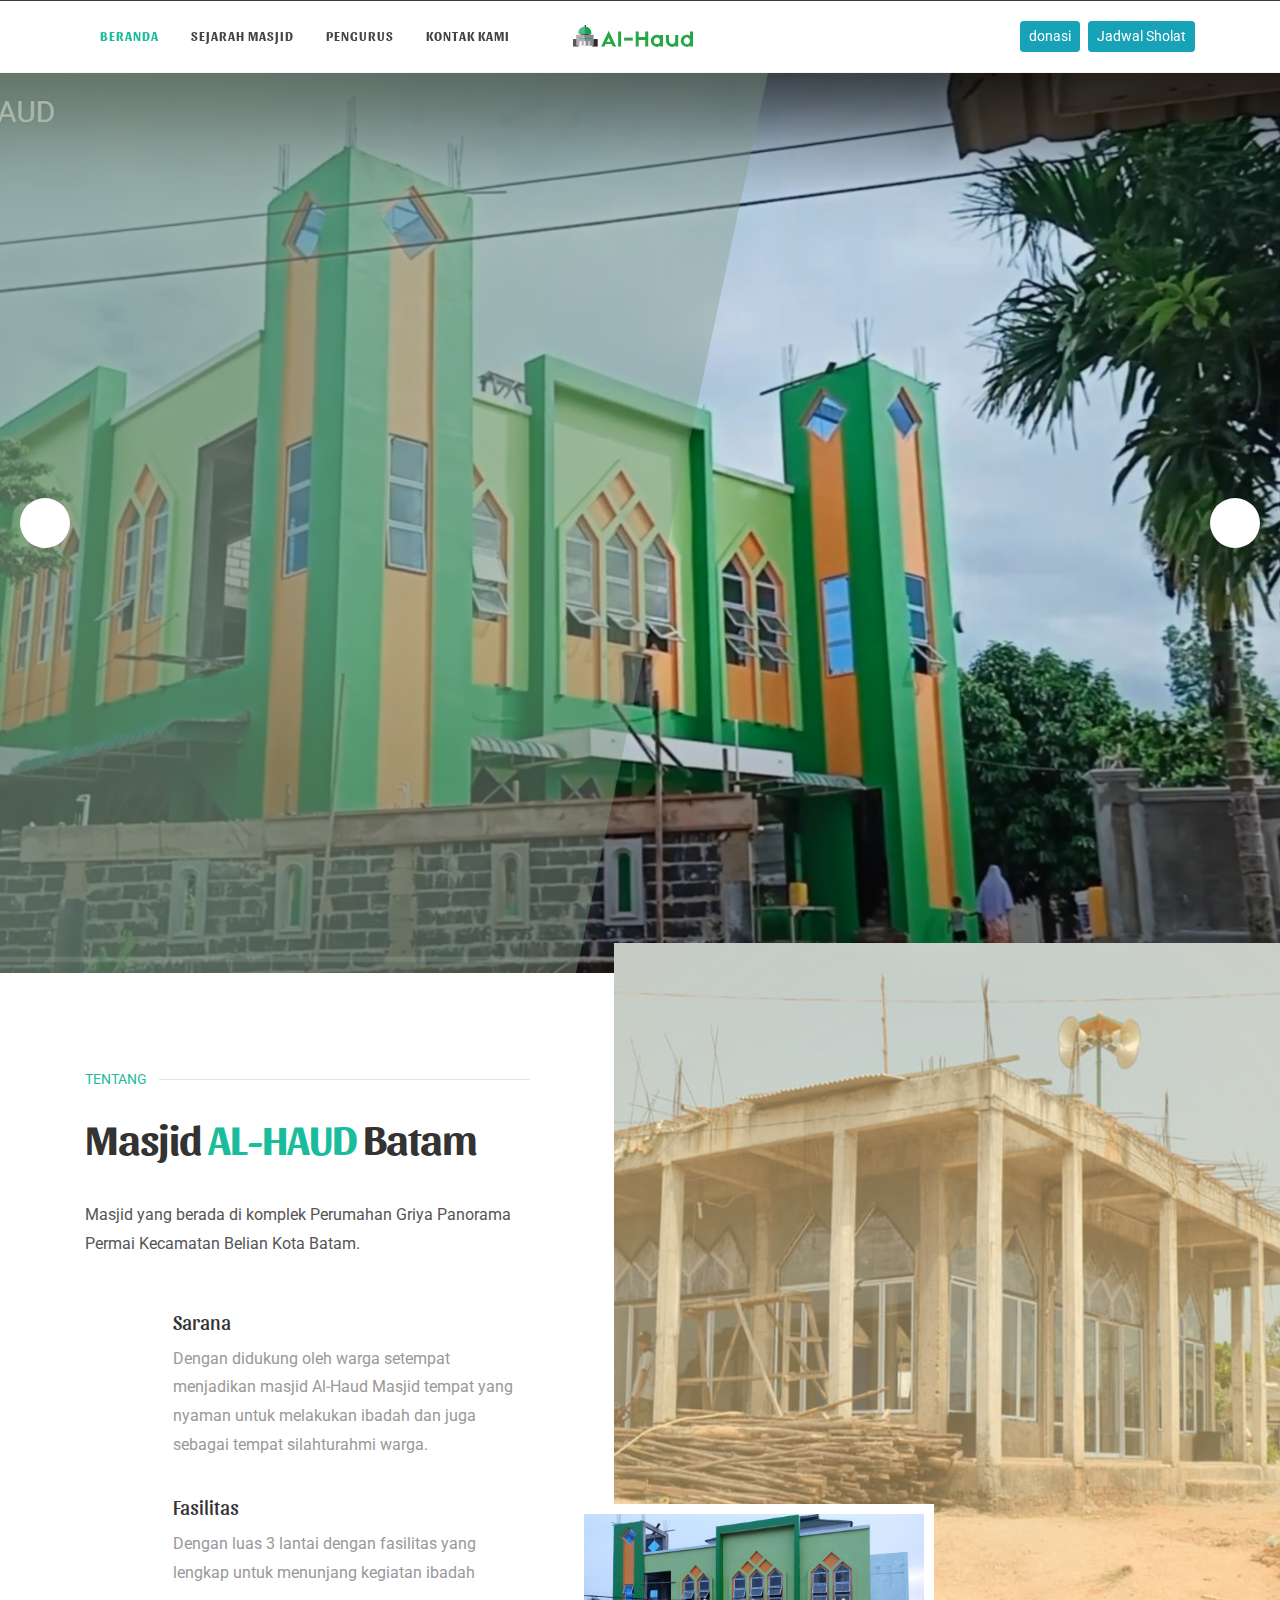
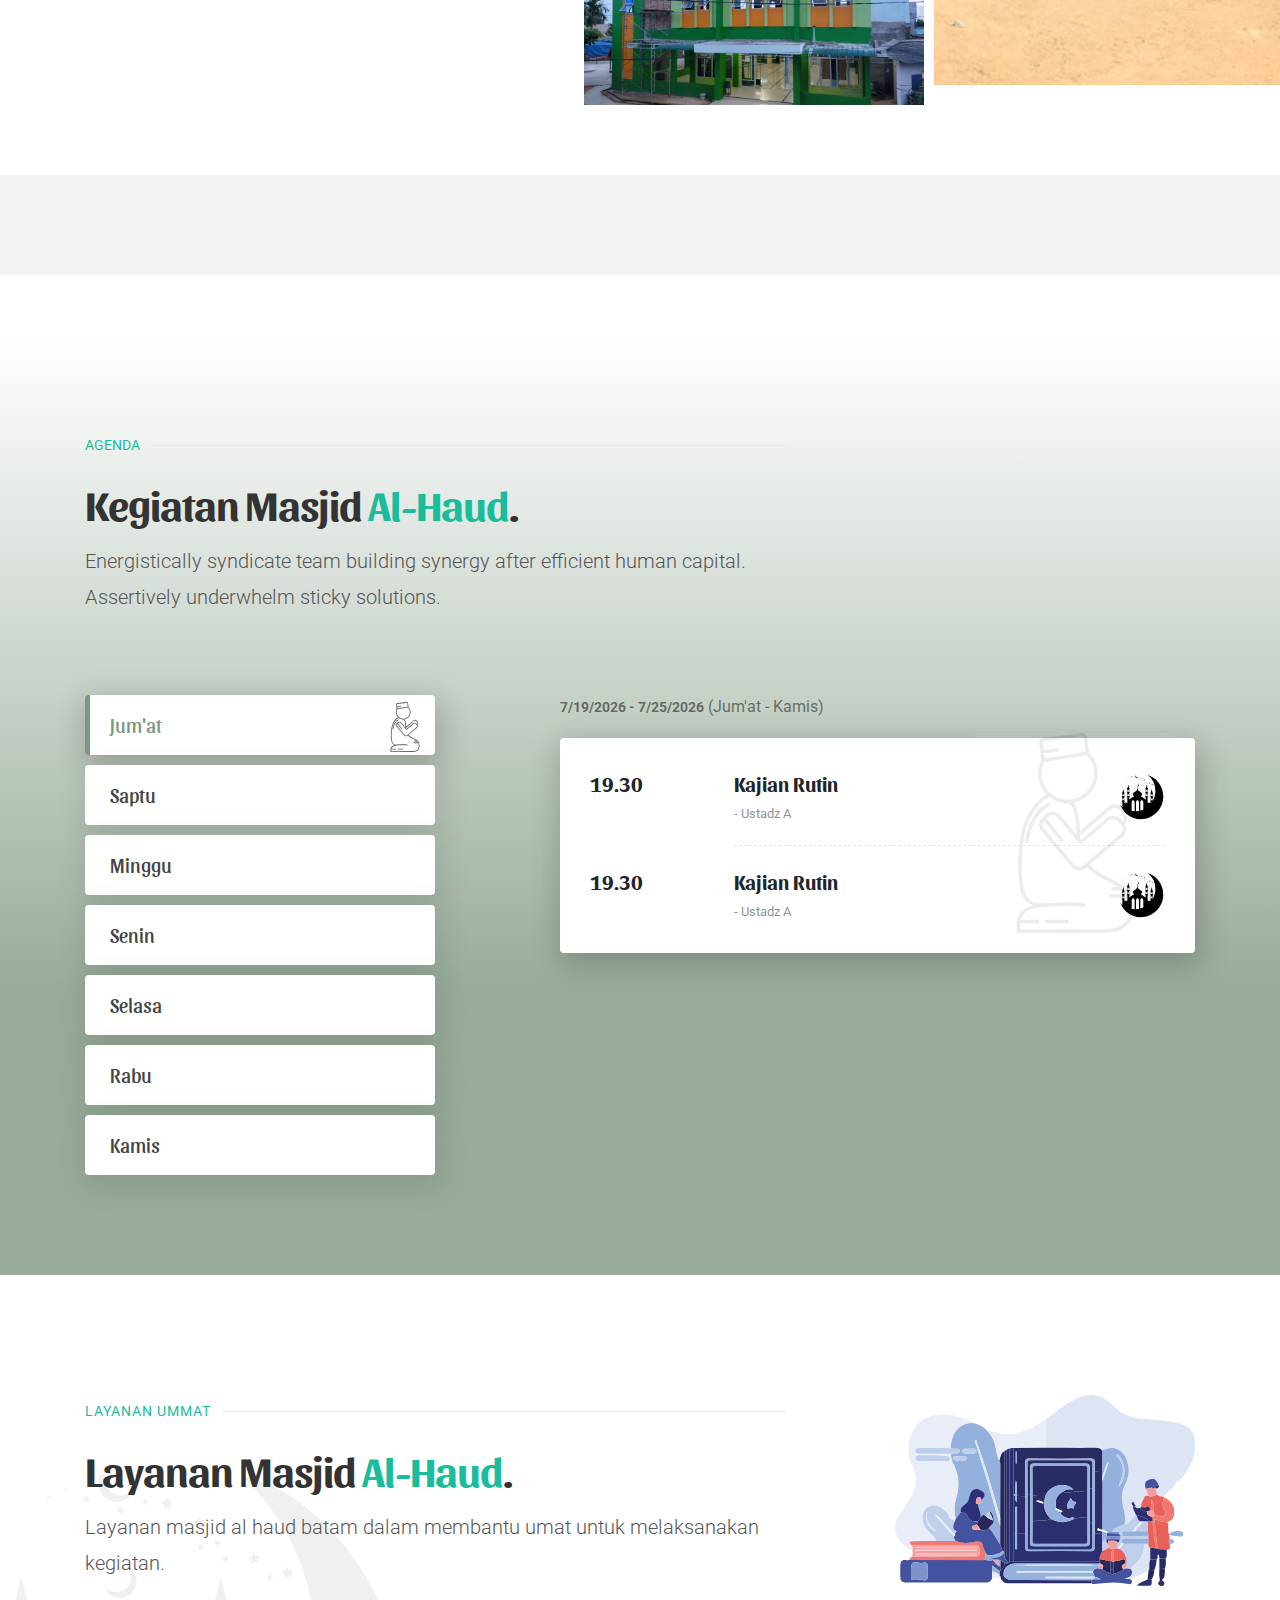
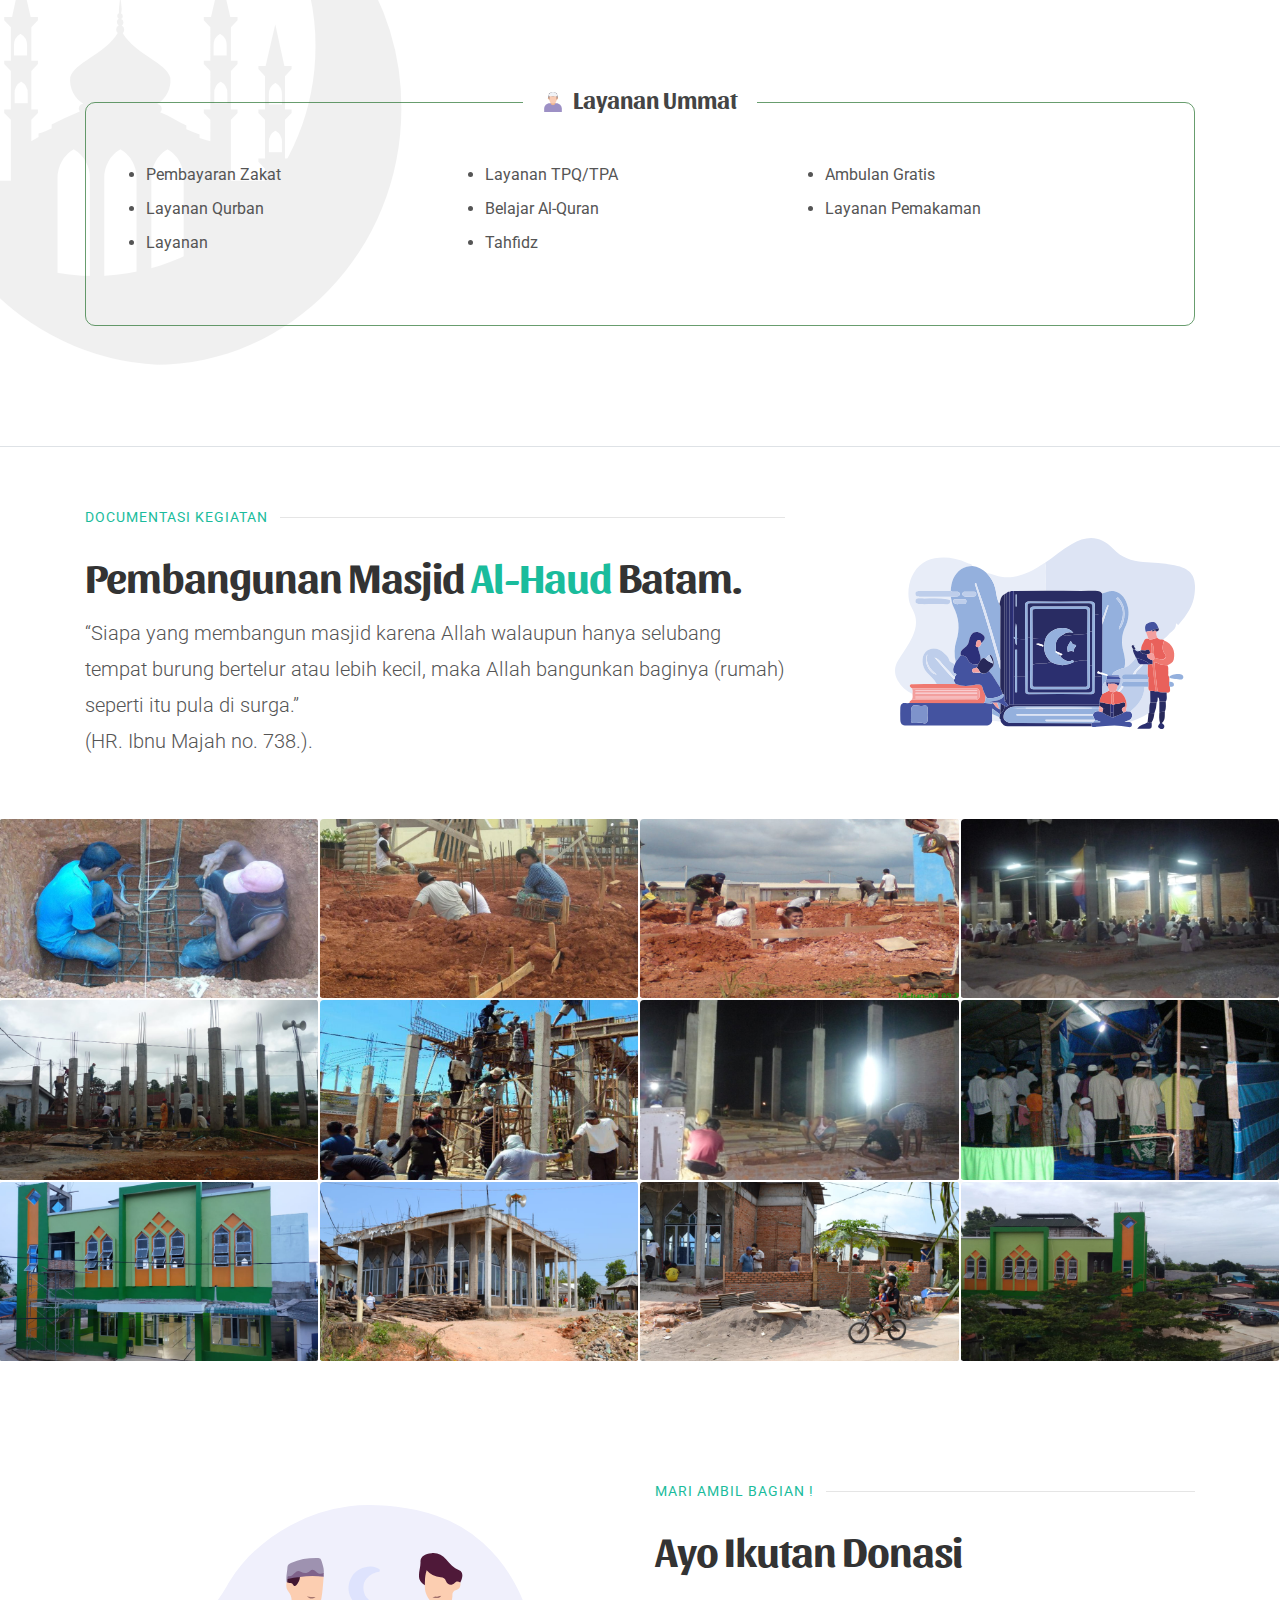
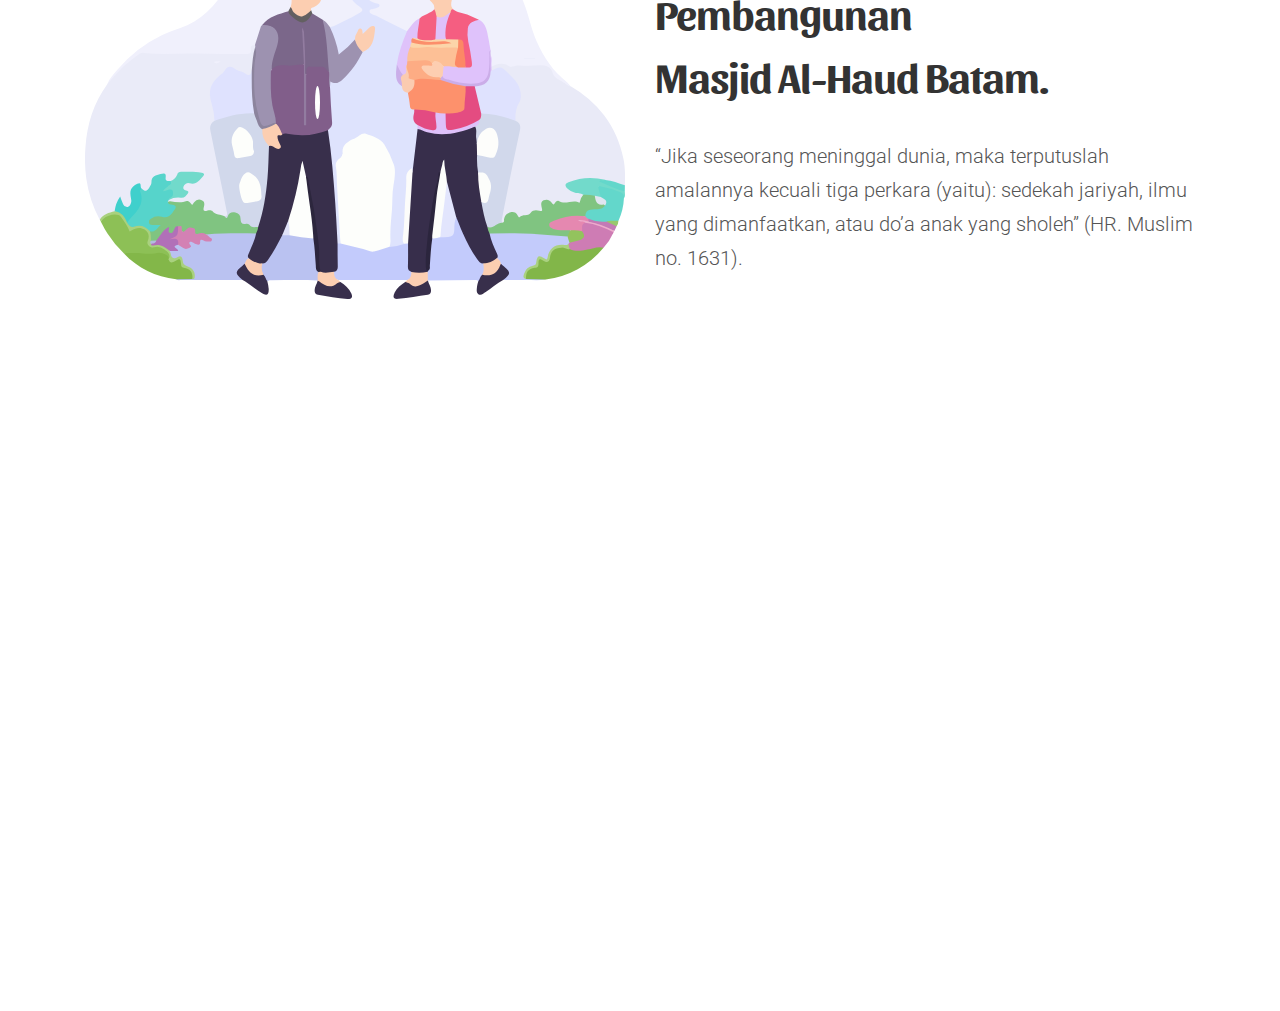
<file: index.html>
<!DOCTYPE html>
<html dir="ltr" lang="en-US">

<head>

	<meta http-equiv="content-type" content="text/html; charset=utf-8" />
	<meta name="author" content="SemiColonWeb" />

	<!-- Stylesheets
	============================================= -->
	<link href="https://fonts.googleapis.com/css?family=Sansita:400,700|Roboto:400,500&display=swap" rel="stylesheet"
		type="text/css" />
	<link rel="stylesheet" href="assets/css/bootstrap.css" type="text/css" />
	<link rel="stylesheet" href="assets/css/style.css" type="text/css" />
	<link rel="stylesheet" href="assets/css/swiper.css" type="text/css" />
	<link rel="stylesheet" href="assets/css/dark.css" type="text/css" />

	<!-- Yoga Demo Specific Stylesheet -->
	<link rel="stylesheet" href="assets/css/colors.php?color=7E9680" type="text/css" /> <!-- Yoga Theme Color -->
	<link rel="stylesheet" href="yoga/css/fonts.css" type="text/css" /> <!-- Yoga Theme Font -->
	<link rel="stylesheet" href="yoga/yoga.css" type="text/css" /> <!-- Yoga Theme Custom CSS -->
	<!-- / -->

	<!-- <link rel="stylesheet" href="assets/css/fonts/font-icons.css" type="text/css" /> -->
	<link rel="stylesheet" href="assets/css/animate.css" type="text/css" />
	<link rel="stylesheet" href="assets/css/magnific-popup.css" type="text/css" />

	<link rel="stylesheet" href="assets/css/custom.css" type="text/css" />
	<meta name="viewport" content="width=device-width, initial-scale=1" />

	<!-- Document Title
	============================================= -->
	<title>Home | Masjid Al-Haud</title>

</head>

<body class="stretched sticky-footer">

	<!-- Document Wrapper
	============================================= -->
	<div id="wrapper" class="clearfix">

		<!-- Top Bar
		============================================= -->
		<div id="top-bar" class="dark">
			<div class="container">
			</div>
		</div>

		<!-- Header
		============================================= -->
		<header id="header" class="border-full-header header-size-custom" data-sticky-shrink="false"
			data-sticky-offset="52">
			<div id="header-wrap">
				<div class="container">
					<div class="header-row justify-content-lg-between">

						<!-- Logo
						============================================= -->
						<div id="logo" class="order-lg-2 col-auto px-0 mr-lg-0">
							<a href="index.html" class="standard-logo" data-dark-logo="assets/img/SVG/logo.svg"><img
									src="assets/img/SVG/logo.svg" alt="Canvas Logo"></a>
							<a href="index.html" class="retina-logo" data-dark-logo="assets/img/SVG/logo_mobile.svg"><img
									src="assets/img/SVG/logo_mobile.svg" alt="Canvas Logo"></a>
						</div><!-- #logo end -->

						<div class="header-misc order-lg-3 col-auto col-lg-5 px-0 justify-content-end">
							<!-- <a href="demo-yoga-login.html" class="button-link">
								<div>Login</div>
							</a> -->
							<!-- <a href="https://www.facebook.com/semicolonweb/" target="_blank"
								class="social-icon si-facebook si-small si-light mb-0"><i class="icon-facebook"></i><i
									class="icon-facebook"></i></a>
							<a href="https://www.instagram.com/semicolonweb/" target="_blank"
								class="social-icon si-instagram si-small si-light mb-0"><i class="icon-instagram"></i><i
									class="icon-instagram"></i></a>
							<a href="https://twitter.com/__SemiColon" target="_blank"
								class="social-icon si-paypal si-small si-light mb-0"><i class="icon-paypal"></i><i
									class="icon-paypal"></i></a> -->
							<button class="btn btn-sm btn-info mx-2">donasi</button>
							<button type="button" class="btn btn-sm btn-info" data-toggle="modal" data-target="#ModalSholat">
								Jadwal Sholat
							</button>
						</div>

						<div id="primary-menu-trigger">
							<svg class="svg-trigger" viewBox="0 0 100 100">
								<path
									d="m 30,33 h 40 c 3.722839,0 7.5,3.126468 7.5,8.578427 0,5.451959 -2.727029,8.421573 -7.5,8.421573 h -20">
								</path>
								<path d="m 30,50 h 40"></path>
								<path
									d="m 70,67 h -40 c 0,0 -7.5,-0.802118 -7.5,-8.365747 0,-7.563629 7.5,-8.634253 7.5,-8.634253 h 20">
								</path>
							</svg>
						</div>

						<!-- Primary Navigation
						============================================= -->
						<nav class="primary-menu order-lg-1 col-lg-5 px-0">

							<!-- Menu Left -->
							<ul class="menu-container">
								<li class="current menu-item"><a class="menu-link" href="#">
										<div>Beranda</div>
									</a></li>
								<li class="menu-item"><a class="menu-link" href="#">
										<div>Sejarah Masjid</div>
									</a></li>
								<li class="menu-item"><a class="menu-link" href="#">
										<div>Pengurus</div>
									</a>
									<ul class="sub-menu-container">
										<li class="menu-item"><a class="menu-link" href="#">
												<div>Laporan Keuangan</div>
											</a></li>
										<li class="menu-item"><a class="menu-link" href="#">
												<div>Kegiatan</div>
											</a></li>
										<li class="menu-item"><a class="menu-link" href="#">
												<div>Irmas</div>
											</a></li>
									</ul>
								</li>
								<li class="menu-item"><a class="menu-link" href="kontak.html">
										<div>Kontak Kami</div>
									</a></li>
							</ul>

						</nav><!-- #primary-menu end -->

					</div>
				</div>
			</div>
			<div class="header-wrap-clone"></div>
		</header><!-- #header end -->

		<!-- Slider
		============================================= -->
		<section id="slider" class="slider-element swiper_wrapper min-vh-100" data-effect="fade">
			<div class="slider-inner">

				<div class="swiper-container swiper-parent">
					<div class="swiper-wrapper">
						<!-- Slide 1 -->
						<div class="swiper-slide hero-diagonal dark bg-color"
							style="background: linear-gradient(to right, rgba(0,0,0,0), rgba(0,0,0, 0.1)), url('assets/img/bg_masjid.PNG') no-repeat center / auto 100%;">
							<div class="container" style="z-index: 2;">
								<div class="row h-100 align-items-center py-5">
									<div class="col-md-6">
										<div class="heading-block border-bottom-0 bottommargin-sm">
											<h5 class="text-uppercase ls4 font-weight-light mb-2 text-white-50" data-animate="fadeInUp"
												data-delay="100">Masjid Al-Haud Batam</h5>
											<h2 class="font-weight-bold nott ls0" data-animate="fadeInUp" data-delay="200"
												style="font-size: 46px;">Masjid Perumahan Griya Panorama Permai Kota Batam.</h2>
										</div>
										<p class="mb-5 font-weight-normal lead" data-animate="fadeInUp" data-delay="400"
											style="line-height: 1.6;">“Siapa yang membangun masjid karena Allah walaupun hanya selubang tempat
											burung bertelur atau lebih kecil, maka Allah bangunkan baginya (rumah) seperti itu pula di
											surga.”<br>
											(HR. Ibnu Majah no. 738.)</p>
										<!-- <a href="#" data-scrollto="#section-about" data-offset="70" data-animate="fadeInUp" data-delay="600"
											class="btn rounded bg-white color text-uppercase font-weight-semibold ls1 py-3 px-4">Get Started
											<i class="icon-line-arrow-right"></i></a> -->
									</div>
								</div>
							</div>
						</div>

						<!-- Slide 2 -->
						<div class="swiper-slide hero-diagonal dark bg-color"
							style="background: linear-gradient(to right, rgba(0,0,0,0), rgba(0,0,0, 0.1)), url('assets/img/tv masjid/GAMBAR MASJID_P.jpg') no-repeat center / auto 100%;">
							<div class="container" style="z-index: 2;">
								<div class="row h-100 align-items-center py-5">
									<div class="col-md-6">
										<div class="heading-block border-bottom-0 bottommargin-sm">
											<h5 class="text-uppercase ls4 font-weight-light mb-2 text-white-50" data-animate="fadeInUp"
												data-delay="100">DKM - Pengurus Masjid</h5>
											<h2 class="font-weight-bold nott ls0" data-animate="fadeInUp" data-delay="200"
												style="font-size: 42px;">Menggunakan prinsif gotong-royong untuk memelihara dan memajukan
												layanan masjid.</h2>
										</div>
										<p class="mb-5 font-weight-normal lead" data-animate="fadeInUp" data-delay="400"
											style="line-height: 1.6;">“Siapa yang membangun masjid karena Allah walaupun hanya selubang tempat
											burung bertelur atau lebih kecil, maka Allah bangunkan baginya (rumah) seperti itu pula di
											surga.”<br>
											(HR. Ibnu Majah no. 738.)</p>
										<!-- <a href="#" data-scrollto="#section-about" data-offset="70" data-animate="fadeInUp" data-delay="600"
											class="btn rounded bg-white color text-uppercase font-weight-semibold ls1 py-3 px-4">Get Started
											<i class="icon-line-arrow-right"></i></a> -->
									</div>
								</div>
							</div>
						</div>
					</div>
					<div class="slider-arrow-left"><i class="icon-angle-left"></i></div>
					<div class="slider-arrow-right"><i class="icon-angle-right"></i></div>
					<div class="slide-number">
						<div class="slide-number-current"></div><span>/</span>
						<div class="slide-number-total"></div>
					</div>
				</div>

			</div>
		</section>

		<!-- Content
		============================================= -->
		<section id="content" class="bg-white">
			<div class="content-wrap pt-0" style="overflow: visible">

				<div class="position-relative">
					<div class="container">
						<div class="row py-0 py-lg-5">
							<div class="col-lg-5 py-5">
								<div class="heading-block border-bottom-0 bottommargin-sm">
									<div class="fancy-title title-border mb-3">
										<h5 class="font-weight-normal color font-body">TENTANG</h5>
									</div>
									<h3 class="font-weight-bold nott" style="font-size: 42px; letter-spacing: -1px;">Masjid
										<span>AL-HAUD</span> Batam
									</h3>
								</div>
								<p class="mb-5">Masjid yang berada di komplek Perumahan Griya Panorama Permai Kecamatan Belian Kota
									Batam.</p>

								<div class="feature-box fbox-plain bottommargin-sm">
									<div class="fbox-icon">
										<i class="icon-line-circle-check text-primary"></i>
									</div>
									<div class="fbox-content">
										<h3 class="font-weight-normal nott">Sarana</h3>
										<p>Dengan didukung oleh warga setempat menjadikan masjid Al-Haud Masjid tempat yang nyaman untuk
											melakukan ibadah dan juga sebagai tempat silahturahmi warga.</p>
									</div>
								</div>
								<div class="feature-box fbox-plain bottommargin-sm">
									<div class="fbox-icon">
										<i class="icon-line-circle-check text-primary"></i>
									</div>
									<div class="fbox-content">
										<h3 class="font-weight-normal nott">Fasilitas</h3>
										<p>Dengan luas 3 lantai dengan fasilitas yang lengkap untuk menunjang kegiatan ibadah </p>
									</div>
								</div>

							</div>
						</div>
					</div>
					<div class="section-img"
						style="background: radial-gradient(ellipse at center, rgba(255, 221, 148, 0.437),rgba(255, 221, 148, 0.521)), url('assets/img/tv masjid/GAMBAR MASJID_J.jpg') no-repeat center center / cover">
						<img class="section-img-sm" src="assets/img/tv masjid/GAMBAR MASJID_N.jpg" alt="Section Img">
					</div>
				</div>

				<div class="section section-yogas mb-0" style="background-color: rgba(126, 150, 128, 0.1); padding: 50px 0">
					<!-- <div class="container">
						<div class="row">
							<div class="col-md-6 col-lg-4">
								<div class="card" style="border-top-color: #9DC3E2;">
									<div class="card-body">
										<img src="assets/img/tumb-masjid.svg" alt="Yoga Icon" class="mb-3" width="60">
										<h3>Yoga For Beginners.</h3>
										<p class="text-black-50">Synergistically fashion high-payoff infrastructures for client-centric
											interfaces. Distinctively e-enable market positioning.</p>
									</div>
								</div>
								<div class="card topmargin" style="border-top-color: #FFB5CC;">
									<div class="card-body">
										<img src="assets/img/tumb-masjid.svg" alt="Yoga Icon" class="mb-3" width="60">
										<h3>30+ Yoga Poses.</h3>
										<p class="text-black-50">Synergistically fashion high-payoff infrastructures for client-centric
											interfaces. Distinctively e-enable market positioning.</p>
									</div>
								</div>
							</div>

							<div class="col-md-6 col-lg-4" style="margin-top: 30px">
								<div class="card" style="border-top-color: #F4ABEF;">
									<div class="card-body">
										<img src="assets/img/tumb-masjid.svg" alt="Yoga Icon" class="mb-3" width="60">
										<h3>Well Trained Teachers</h3>
										<p class="text-black-50">Energistically incentivize intuitive channels for team building mindshare.
											Compellingly benchmark functionalized.</p>
									</div>
								</div>
								<div class="card topmargin" style="border-top-color: #F2A490;">
									<div class="card-body">
										<img src="assets/img/tumb-masjid.svg" alt="Yoga Icon" class="mb-3" width="60">
										<h3>Filtered Juices Per Day.</h3>
										<p class="text-black-50">Energistically incentivize intuitive channels for team building mindshare.
											Compellingly benchmark functionalized.</p>
									</div>
								</div>
							</div>

							<div class="col-md-6 col-lg-4" style="margin-top: 60px">
								<div class="card" style="border-top-color: #9DD2D8;">
									<div class="card-body">
										<img src="yoga/images/yoga-icons/color/svg/lotus_col.svg" alt="Yoga Icon" class="mb-3" width="60">
										<h3>Classes in Natures</h3>
										<p class="text-black-50">Synergistically fashion high-payoff infrastructures for client-centric
											interfaces. Distinctively e-enable market positioning.</p>
									</div>
								</div>
								<div class="card topmargin" style="border-top-color: #D0E6A5;">
									<div class="card-body">
										<img src="yoga/images/yoga-icons/color/svg/om_col.svg" alt="Yoga Icon" class="mb-3" width="60">
										<h3>1 Free Trial Class.</h3>
										<p class="text-black-50">Synergistically fashion high-payoff infrastructures for client-centric
											interfaces. Distinctively e-enable market positioning.</p>
									</div>
								</div>
							</div>
						</div>
					</div> -->
				</div>



				<div class="section section-schedule"
					style="background: linear-gradient(to bottom, rgba(126, 150, 128, 0) 0%, rgba(126, 150, 128, 0.8) 70%) left top; padding: 100px 0; background-size: 100% 100%">
					<div class="container">
						<div class="heading-block border-bottom-0 bottommargin-lg" style="max-width: 700px">
							<div class="fancy-title title-border mb-3">
								<h5 class="font-weight-normal color font-body">AGENDA</h5>
							</div>
							<h2 class="font-weight-bold mb-2 nott" style="font-size: 42px; letter-spacing: -1px">Kegiatan Masjid
								<span> Al-Haud</span>.
							</h2>
							<p class="lead">Energistically syndicate team building synergy after efficient human capital. Assertively
								underwhelm sticky solutions.</p>
						</div>
						<div class="row justify-content-between">
							<div class="col-lg-4 col-md-5 mt-4 mt-md-0 sticky-sidebar-wrap">
								<div class="sticky-sidebar">
									<div class="nav flex-column nav-pills" id="v-pills-tab" role="tablist" aria-orientation="vertical">
										<a class="nav-link active" id="sc-mon-tab" data-toggle="pill" href="#sc-mon" role="tab"
											aria-controls="sc-mon" aria-selected="true">Jum'at</a>
										<a class="nav-link" id="sc-tue-tab" data-toggle="pill" href="#sc-tue" role="tab"
											aria-controls="sc-tue" aria-selected="false">Saptu</a>
										<a class="nav-link" id="sc-wed-tab" data-toggle="pill" href="#sc-wed" role="tab"
											aria-controls="sc-wed" aria-selected="false">Minggu</a>
										<a class="nav-link" id="sc-thu-tab" data-toggle="pill" href="#sc-thu" role="tab"
											aria-controls="sc-thu" aria-selected="false">Senin</a>
										<a class="nav-link" id="sc-fri-tab" data-toggle="pill" href="#sc-fri" role="tab"
											aria-controls="sc-fri" aria-selected="false">Selasa</a>
										<a class="nav-link" id="sc-sat-tab" data-toggle="pill" href="#sc-sat" role="tab"
											aria-controls="sc-sat" aria-selected="false">Rabu</a>
										<a class="nav-link mb-0" id="sc-sun-tab" data-toggle="pill" href="#sc-sun" role="tab"
											aria-controls="sc-sun" aria-selected="false">Kamis</a>
									</div>
								</div>
							</div>
							<div class="col-md-7 mt-5 mt-md-0">
								<h5 id="week-details" class="font-body text-black-50 d-inline-block">Date</h5><span
									class="text-black-50"> (Jum'at - Kamis)</span>
								<div class="tab-content" id="v-pills-tabContent">
									<!-- jumat -->
									<div class="tab-pane schedule-wrap fade show active" id="sc-mon" role="tabpanel"
										aria-labelledby="sc-mon-tab">
										<dl class="row no-gutters table mb-0">
											<dt class="col-sm-3">
												<div class="schedule-time font-primary">19.30</div>
											</dt>
											<dd class="col-sm-9 d-flex justify-content-between align-items-center">
												<div class="schedule-desc font-primary">Kajian Rutin<small>- Ustadz A</small></div>
												<a href="#"><img src="assets/img/tumb-masjid.svg" alt="" class="schedule-teacher"></a>
											</dd>
											<dt class="col-sm-3">
												<div class="schedule-time font-primary">19.30</div>
											</dt>
											<dd class="col-sm-9 d-flex justify-content-between align-items-center">
												<div class="schedule-desc font-primary">Kajian Rutin<small>- Ustadz A</small></div>
												<a href="#"><img src="assets/img/tumb-masjid.svg" alt="" class="schedule-teacher"></a>
											</dd>
										</dl>
									</div>
									<!-- saptu -->
									<div class="tab-pane schedule-wrap fade" id="sc-tue" role="tabpanel" aria-labelledby="sc-tue-tab">
										<dl class="row table mb-0">

											<dt class="col-sm-3">
												<div class="schedule-time font-primary">18.50</div>
											</dt>
											<dd class="col-sm-9 d-flex justify-content-between align-items-center">
												<div class="schedule-desc font-primary">Kajian (Tree Pose)<small>- Ustadz</small>
												</div>
												<a href="#"><img src="assets/img/tumb-masjid.svg" alt="" class="schedule-teacher"></a>
											</dd>

										</dl>
									</div>
									<!-- minggu -->
									<div class="tab-pane schedule-wrap fade" id="sc-wed" role="tabpanel" aria-labelledby="sc-wed-tab">
										<dl class="row table mb-0">

											<dt class="col-sm-3">
												<div class="schedule-time font-primary">18.50/div>
											</dt>
											<dd class="col-sm-9 d-flex justify-content-between align-items-center">
												<div class="schedule-desc font-primary">Kultum<small>- Ustadz</small></div>
												<a href="#"><img src="assets/img/tumb-masjid.svg" alt="" class="schedule-teacher"></a>
											</dd>

										</dl>
									</div>
									<!-- senin -->
									<div class="tab-pane schedule-wrap fade" id="sc-thu" role="tabpanel" aria-labelledby="sc-thu-tab">
										<dl class="row table mb-0">

											<dt class="col-sm-3">
												<div class="schedule-time font-primary">10.00 am</div>
											</dt>
											<dd class="col-sm-9 d-flex justify-content-between align-items-center">
												<div class="schedule-desc font-primary">Pengajian<small>- surah Yasin</small>
												</div>
												<a href="#"><img src="assets/img/tumb-masjid.svg" alt="" class="schedule-teacher"></a>
											</dd>

										</dl>
									</div>
									<!-- selasa -->
									<div class="tab-pane schedule-wrap fade" id="sc-fri" role="tabpanel" aria-labelledby="sc-fri-tab">
										<dl class="row table mb-0">

											<dt class="col-sm-3">
												<div class="schedule-time font-primary">18.50</div>
											</dt>
											<dd class="col-sm-9 d-flex justify-content-between align-items-center">
												<div class="schedule-desc font-primary">Kajian Rutin<small>- Ustadz</small></div>
												<a href="#"><img src="assets/img/tumb-masjid.svg" alt="" class="schedule-teacher"></a>
											</dd>

										</dl>
									</div>
									<!-- rabu -->
									<div class="tab-pane schedule-wrap fade" id="sc-sat" role="tabpanel" aria-labelledby="sc-sat-tab">
										<dl class="row table mb-0">

											<dt class="col-sm-3">
												<div class="schedule-time font-primary">18.50</div>
											</dt>
											<dd class="col-sm-9 d-flex justify-content-between align-items-center">
												<div class="schedule-desc font-primary">Pengajian (Surat Yasin)<small>- Ustadz</small>
												</div>
												<a href="#"><img src="assets/img/tumb-masjid.svg" alt="" class="schedule-teacher"></a>
											</dd>

										</dl>
									</div>
									<!-- kamis -->
									<div class="tab-pane schedule-wrap fade" id="sc-sun" role="tabpanel" aria-labelledby="sc-sun-tab">
										<dl class="row table mb-0">

											<dt class="col-sm-3">
												<div class="schedule-time font-primary">18.50 </div>
											</dt>
											<dd class="col-sm-9 d-flex justify-content-between align-items-center">
												<div class="schedule-desc font-primary">Membaca Yasin Bersama<small>- Ustadz</small></div>
												<a href="#"><img src="assets/img/tumb-masjid.svg" alt="" class="schedule-teacher"></a>
											</dd>

										</dl>
									</div>
								</div>
							</div>
						</div>
					</div>
				</div>

				<div class="section section-price bg-transparent">
					<div class="container">
						<div class="d-flex justify-content-between align-items-center bottommargin-lg">
							<div class="heading-block border-bottom-0 mb-0" style="max-width: 700px">
								<div class="fancy-title title-border mb-3">
									<h5 class="font-weight-normal color font-body text-uppercase ls1">Layanan Ummat</h5>
								</div>
								<h2 class="font-weight-bold mb-2 nott" style="font-size: 42px; letter-spacing: -1px">Layanan Masjid
									<span>Al-Haud</span>.
								</h2>
								<p class="lead mb-0">Layanan masjid al haud batam dalam membantu umat untuk melaksanakan kegiatan.</p>
							</div>
							<img src="assets/img/SVG/alquran.svg" alt="Masjid Al-haud" class="d-none d-sm-flex" width="300">
						</div>

						<!-- <div class="clear bottommargin"></div> -->

						<div class="center text-title">
							<h3><img src="assets/img/SVG/orang.svg" alt="" width="20" height="20">Layanan Ummat</h3>
						</div>
						<div class="price-features">
							<div class="row">
								<div class="col-md-4">
									<ul class="iconlist mb-0">
										<li><i class="icon-line-circle-check color"></i> Pembayaran Zakat</li>
										<li><i class="icon-line-circle-check color"></i> Layanan Qurban</li>
										<li><i class="icon-line-circle-check color"></i> Layanan</li>
									</ul>
								</div>
								<div class="col-md-4">
									<ul class="iconlist mb-0">
										<li><i class="icon-line-circle-check color"></i> Layanan TPQ/TPA</li>
										<li><i class="icon-line-circle-check color"></i> Belajar Al-Quran</li>
										<li><i class="icon-line-circle-check color"></i> Tahfidz</li>
									</ul>
								</div>
								<div class="col-md-4">
									<ul class="iconlist mb-0">
										<li><i class="icon-line-circle-check color"></i> Ambulan Gratis</li>
										<li><i class="icon-line-circle-check color"></i> Layanan Pemakaman</li>
									</ul>
								</div>
							</div>
						</div>

					</div>

				</div>

				<div class="section bg-transparent border-top mb-0">
					<div class="container">
						<div class="d-flex justify-content-between align-items-center">
							<div class="heading-block border-bottom-0 mb-0" style="max-width: 700px">
								<div class="fancy-title title-border mb-3">
									<h5 class="font-weight-normal color font-body text-uppercase ls1">Documentasi Kegiatan
									</h5>
								</div>
								<h2 class="font-weight-bold mb-2 nott" style="font-size: 42px; letter-spacing: -1px">Pembangunan Masjid
									<span>Al-Haud</span> Batam.
								</h2>
								<p class="lead mb-0">“Siapa yang membangun masjid karena Allah walaupun hanya selubang tempat
									burung bertelur atau lebih kecil, maka Allah bangunkan baginya (rumah) seperti itu pula di
									surga.”<br>
									(HR. Ibnu Majah no. 738.).</p>
							</div>
							<img src="assets/img/SVG/alquran.svg" alt="Masjid Al-Haud Batam" class="d-none d-sm-flex" width="300">
						</div>
					</div>
				</div>
				<div class="section p-0 m-0">
					<div class="masonry-thumbs grid-container grid-2 grid-sm-3 grid-md-4" data-lightbox="gallery">
						<a class="grid-item" href="assets/img/tv masjid/GAMBAR MASJID_D.jpg" data-lightbox="gallery-item"><img
								src="assets/img/tv masjid/GAMBAR MASJID_D.jpg" alt="Gallery Thumb 1"></a>
						<a class="grid-item" href="assets/img/tv masjid/GAMBAR MASJID_F.jpg" data-lightbox="gallery-item"><img
								src="assets/img/tv masjid/GAMBAR MASJID_F.jpg" alt="Gallery Thumb 2"></a>
						<a class="grid-item" href="assets/img/tv masjid/GAMBAR MASJID_E.jpg" data-lightbox="gallery-item"><img
								src="assets/img/tv masjid/GAMBAR MASJID_E.jpg" alt="Gallery Thumb 3"></a>
						<a class="grid-item" href="assets/img/tv masjid/GAMBAR MASJID_I.jpg" data-lightbox="gallery-item"><img
								src="assets/img/tv masjid/GAMBAR MASJID_I.jpg" alt="Gallery Thumb 4"></a>
						<a class="grid-item" href="assets/img/tv masjid/GAMBAR MASJID_F1.jpg" data-lightbox="gallery-item"><img
								src="assets/img/tv masjid/GAMBAR MASJID_F1.jpg" alt="Gallery Thumb 5"></a>
						<a class="grid-item" href="assets/img/tv masjid/GAMBAR MASJID_G.jpg" data-lightbox="gallery-item"><img
								src="assets/img/tv masjid/GAMBAR MASJID_G.jpg" alt="Gallery Thumb 6"></a>
						<a class="grid-item" href="assets/img/tv masjid/GAMBAR MASJID_H.jpg" data-lightbox="gallery-item"><img
								src="assets/img/tv masjid/GAMBAR MASJID_H.jpg" alt="Gallery Thumb 7"></a>
						<a class="grid-item" href="assets/img/tv masjid/GAMBAR MASJID_A.jpg" data-lightbox="gallery-item"><img
								src="assets/img/tv masjid/GAMBAR MASJID_A.jpg" alt="Gallery Thumb 8"></a>
						<a class="grid-item" href="assets/img/tv masjid/GAMBAR MASJID_N.jpg" data-lightbox="gallery-item"><img
								src="assets/img/tv masjid/GAMBAR MASJID_N.jpg" alt="Gallery Thumb 9"></a>
						<a class="grid-item" href="assets/img/tv masjid/GAMBAR MASJID_J.jpg" data-lightbox="gallery-item"><img
								src="assets/img/tv masjid/GAMBAR MASJID_J.jpg" alt="Gallery Thumb 10"></a>
						<a class="grid-item" href="assets/img/tv masjid/GAMBAR MASJID_K.jpg" data-lightbox="gallery-item"><img
								src="assets/img/tv masjid/GAMBAR MASJID_K.jpg" alt="Gallery Thumb 11"></a>
						<a class="grid-item" href="assets/img/tv masjid/GAMBAR MASJID_M.jpg" data-lightbox="gallery-item"><img
								src="assets/img/tv masjid/GAMBAR MASJID_M.jpg" alt="Gallery Thumb 12"></a>
					</div>
				</div>

				<div class="section mb-0 bg-transparent">
					<div class="container">
						<div class="row align-items-center">
							<div class="col-md-6 mb-5 mb-md-0">
								<div class="yoga-video position-relative">
									<img src="assets/img/SVG/donasi.svg" alt="Donasi Masjid Al-Haud">
									<a href="#" data-lightbox="iframe" class="play-icon"><i class="icon-play1"></i></a>
								</div>
							</div>
							<div class="col-md-6">
								<div class="heading-block border-bottom-0 bottommargin-sm">
									<div class="fancy-title title-border mb-3">
										<h5 class="font-weight-normal color font-body text-uppercase ls1">Mari Ambil Bagian !</h5>
									</div>
									<h2 class="font-weight-bold nott" style="font-size: 42px; letter-spacing: -1px;">Ayo Ikutan Donasi
										Pembangunan
										<br>Masjid Al-Haud Batam.
									</h2>
								</div>
								<p class="mb-5 lead mb-0" style="line-height: 1.7;">“Jika seseorang meninggal dunia, maka terputuslah
									amalannya kecuali tiga perkara (yaitu): sedekah jariyah, ilmu yang dimanfaatkan, atau do’a anak yang
									sholeh” (HR. Muslim no. 1631).</p>
							</div>
						</div>
					</div>
				</div>

			</div>

		</section><!-- #content end -->

		<!-- Footer
		============================================= -->
		<footer id="footer" class="bg-color dark">
			<div class="container">

				<!-- Footer Widgets
				============================================= -->
				<div class="footer-widgets-wrap">
					<div class="row" style="background-color: rgba(116, 111, 111, 0.486);">

						<div class="col-lg-3 col-md-3 col-6">
							<a href="#"><img src="assets/img/SVG/logo_mobile.svg" alt="Logo Footer" height="80"></a>
							<p class="text-white-50">Komplek Griya Panorama Permai <br>Kec. Belian Kota Batam <br>Kepulauan Riau.</p>
						</div>

						<div class="col-lg-2 col-md-3 col-6">
							<div class="widget clearfix">

								<h3 class="ls0 h5 mb-4">SiteMap</h3>

								<ul class="list-unstyled iconlist ml-0">
									<li class="mb-2"><a href="#" class="text-white-50">Laporan Kas</a></li>
									<li class="mb-2"><a href="#" class="text-white-50">Agenda Kegiatan</a></li>
									<li class="mb-2"><a href="#" class="text-white-50">Gallery</a></li>
									<li class="mb-2"><a href="#" class="text-white-50">Donasi</a></li>
									<li class="mb-2"><a href="#" class="text-white-50">FAQs</a></li>
								</ul>

							</div>
						</div>
						<div class="col-lg-2 col-md-3 col-6">
							<div class="widget clearfix">

								<h3 class="ls0 h5 mb-4">Media Sosial</h3>

								<ul class="list-unstyled iconlist ml-0">
									<li class="mb-2"><a href="#" class="text-white-50">Facebook</a></li>
									<li class="mb-2"><a href="#" class="text-white-50">Instagram</a></li>
									<li class="mb-2"><a href="#" class="text-white-50">Twitter</a></li>
									<li class="mb-2"><a href="#" class="text-white-50">Email</a></li>
								</ul>

							</div>
						</div>
						<div class="col-lg-2 col-md-3 col-6">
							<div class="widget clearfix">

								<h3 class="ls0 h5 mb-4">DKM Kontak</h3>

								<ul class="list-unstyled iconlist ml-0">
									<li class="mb-2"><a href="#" class="text-white-50">Ketua</a></li>
									<li class="mb-2"><a href="#" class="text-white-50">Bendahara</a></li>
									<li class="mb-2"><a href="#" class="text-white-50">Team Pembangunan</a></li>
								</ul>

							</div>
						</div>

						<div class="col-lg-3 col-md-4">
							<div class="widget clearfix">

								<h3 class="ls0 h5 mb-4">Donasi Instan:</h3>
								<img src="assets/img/barcode.jpg" alt="donasi barcode" style="max-width: 150px;">
								<div>
									<address class="font-primary">
										Masjid Al-Haud<br>
										NMID : ID10200443433249<br>
									</address>
								</div>

							</div>
						</div>
					</div>

				</div>
			</div>

			<!-- Copyrights
			============================================= -->
			<div id="copyrights" class="center dark">
				<div class="container">

					<div class="row">
						<div class="col-12">
							<p class="mb-2 text-white-50">Copyrights &copy; by Masjid AL-Haud</p>
							<!-- <div class="copyright-links text-white-50"><a href="#" class="text-white-50">Terms of Use</a> / <a
									href="#" class="text-white-50">Privacy Policy</a></div> -->
						</div>
					</div>

				</div>
			</div><!-- #copyrights end -->
		</footer><!-- #footer end -->

	</div><!-- #wrapper end -->

	<!-- Go To Top
	============================================= -->
	<div id="gotoTop" class="icon-angle-up"></div>



	<!-- modal -->
	<!-- Button trigger modal -->


	<!-- Modal -->
	<div class="modal fade" id="ModalSholat" tabindex="-1" role="dialog" aria-labelledby="ModalSholatLabel"
		aria-hidden="true">
		<div class="modal-dialog modal-sm" role="document">
			<div class="modal-content">
				<div class="modal-header">
					<h5 class="modal-title" id="ModalSholatLabel">Jadwal Sholat</h5>
					<button type="button" class="close" data-dismiss="modal" aria-label="Close">
						<span aria-hidden="true">&times;</span>
					</button>
				</div>
				<div class="modal-body">
					<p style="text-align: center;"><iframe src="https://time.wf/widget.php" scrolling="no" frameborder="0"
							width="110" height="45"></iframe><br>
						<iframe src="https://www.jadwalsholat.org/adzan/ajax.row.php?id=30" frameborder="0" width="220"
							height="220"></iframe>
					</p>
				</div>
				<div class="modal-footer">
					<button type="button" class="btn btn-secondary" data-dismiss="modal">Tutup</button>
				</div>
			</div>
		</div>
	</div>
	<!-- modal end -->

	<!-- JavaScripts
	============================================= -->
	<script src="assets/js/jquery.js"></script>
	<script src="assets/js/plugins.min.js"></script>

	<!-- For Countdown -->
	<script src="assets/js/moment.js"></script>

	<!-- Footer Scripts
	============================================= -->
	<script src="assets/js/functions.js"></script>

	<script>
		// Owl Carousel Scripts
		jQuery(window).on('pluginCarouselReady', function () {
			$('#oc-teachers').owlCarousel({
				items: 1,
				margin: 30,
				nav: true,
				navText: ['<i class="icon-line-arrow-left"></i>', '<i class="icon-line-arrow-right"></i>'],
				dots: false,
				smartSpeed: 300,
				stagePadding: 60,
				responsive: {
					768: { stagePadding: 100, margin: 30, items: 1 },
					991: { stagePadding: 100, margin: 40, smartSpeed: 400, items: 2 },
					1200: { stagePadding: 100, margin: 40, smartSpeed: 400, items: 2 }
				},
			});
		});

		//Current Week
		Date.prototype.getWeek = function (start) {
			//Calcing the starting point
			start = start || 0;
			var today = new Date(this.setHours(0, 0, 0, 0));
			var day = today.getDay() - start;
			var date = today.getDate() - day;

			// Grabbing Start/End Dates
			var StartDate = new Date(today.setDate(date));
			var EndDate = new Date(today.setDate(date + 6));
			return [StartDate, EndDate];
		}
		var Dates = new Date().getWeek();
		$("#week-details").text(Dates[0].toLocaleDateString() + ' - ' + Dates[1].toLocaleDateString());
	</script>
</body>

</html>
</file>
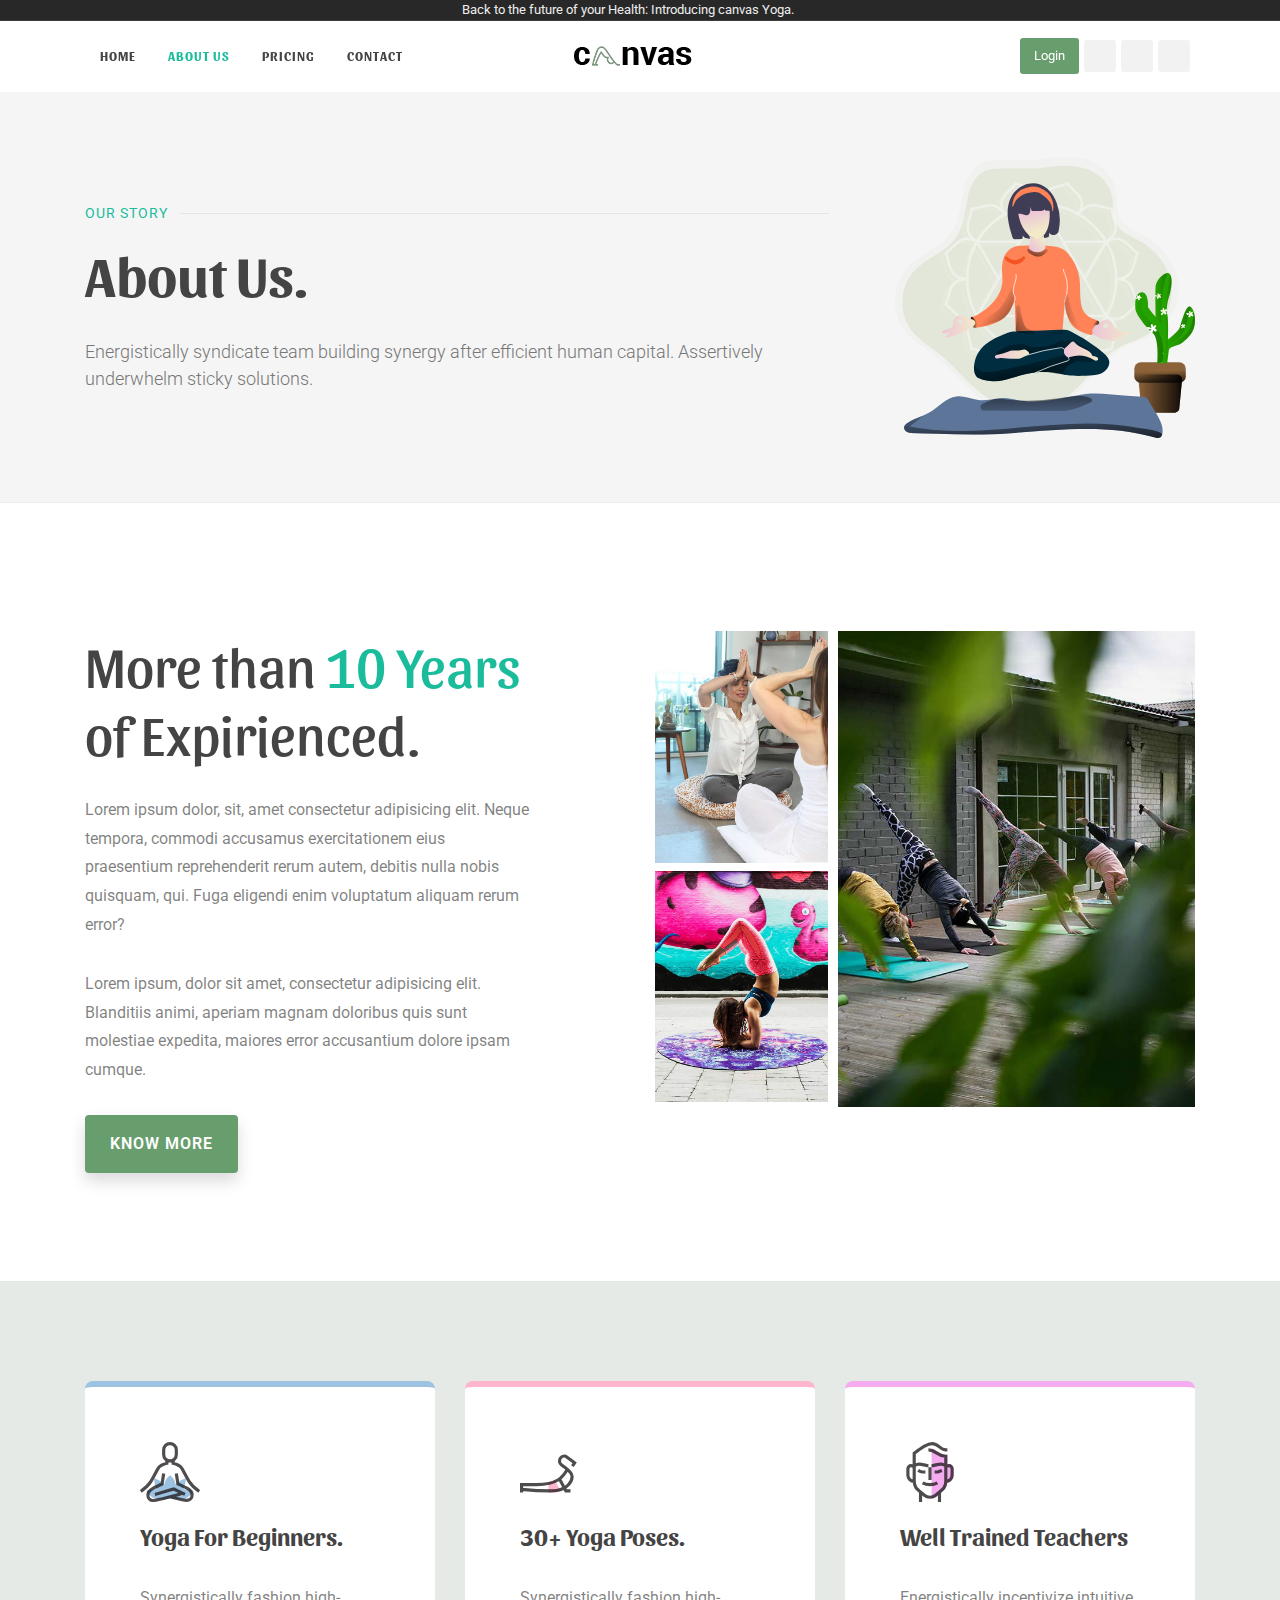
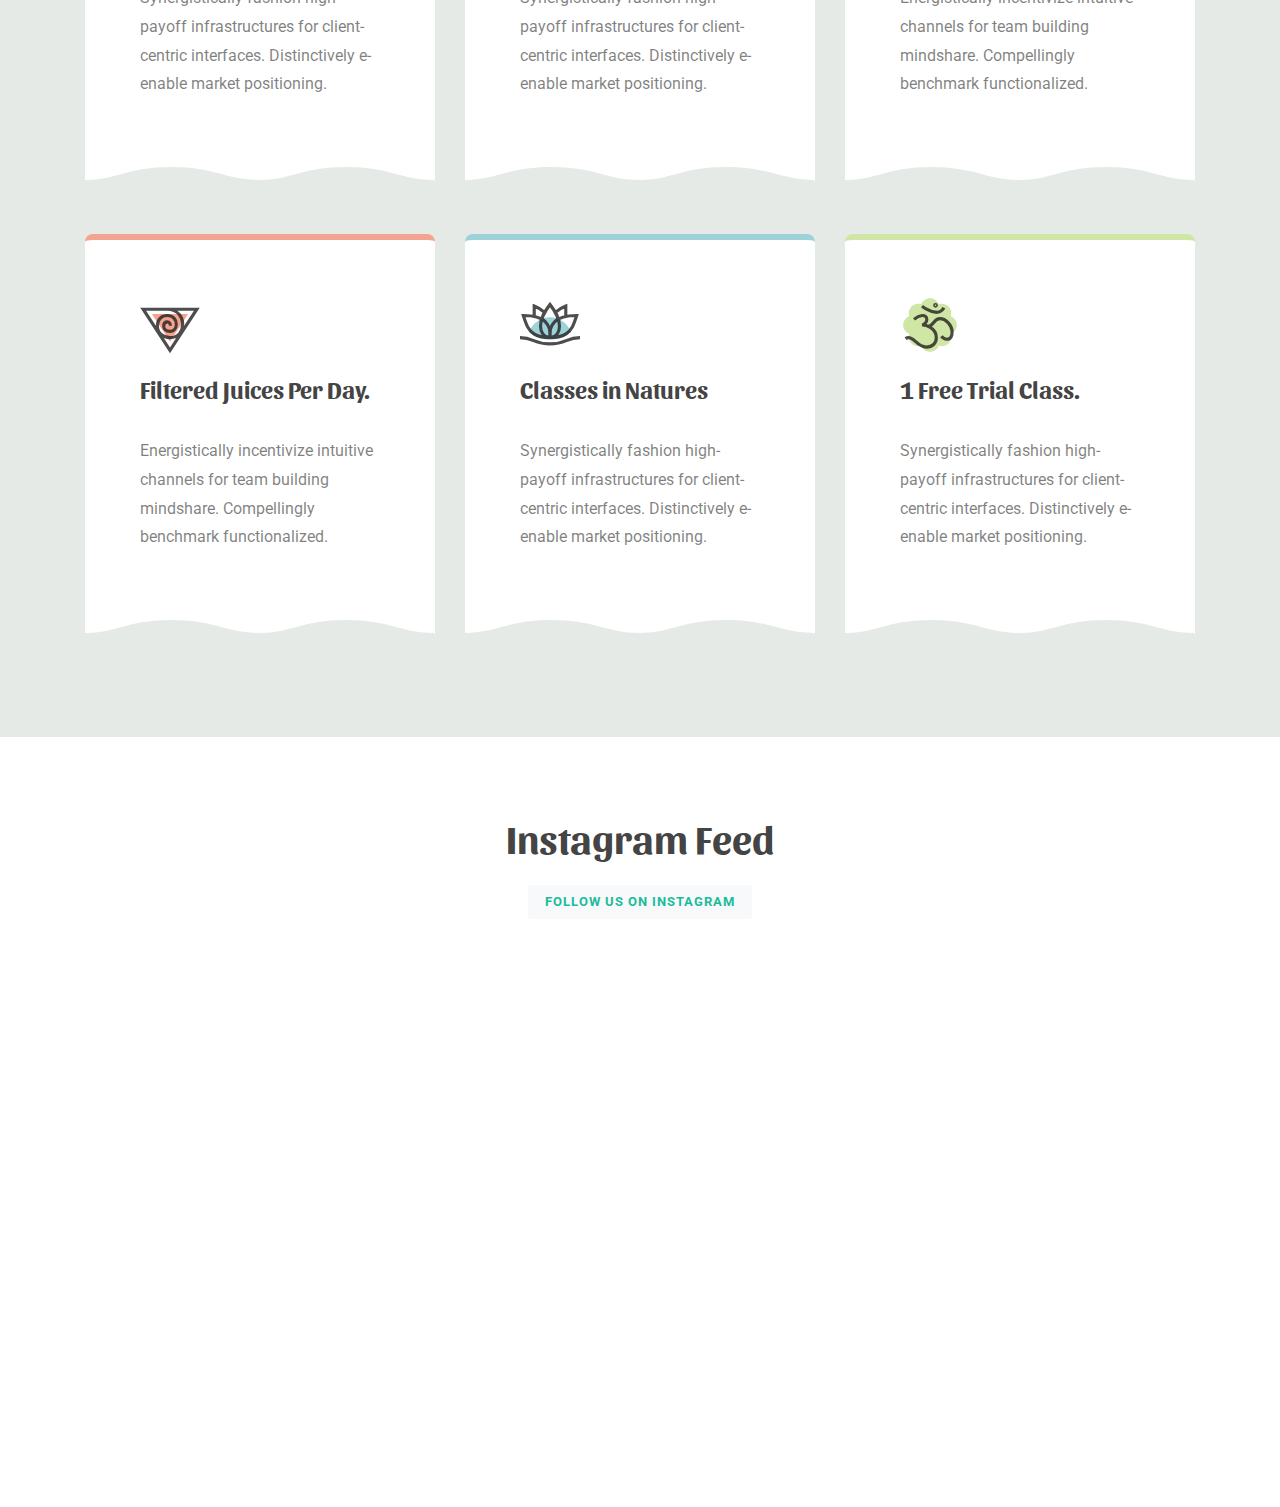
<file: demo-yoga-about-us.html>
<!DOCTYPE html>
<html dir="ltr" lang="en-US">

<head>

	<meta http-equiv="content-type" content="text/html; charset=utf-8" />
	<meta name="author" content="SemiColonWeb" />

	<!-- Stylesheets
	============================================= -->
	<link href="https://fonts.googleapis.com/css?family=Sansita:400,700|Roboto:400,500&display=swap" rel="stylesheet"
		type="text/css" />
	<link rel="stylesheet" href="assets/css/bootstrap.css" type="text/css" />
	<link rel="stylesheet" href="assets/css/style.css" type="text/css" />
	<link rel="stylesheet" href="assets/css/swiper.css" type="text/css" />
	<link rel="stylesheet" href="assets/css/dark.css" type="text/css" />

	<!-- Yoga Demo Specific Stylesheet -->
	<link rel="stylesheet" href="assets/css/colors.php?color=7E9680" type="text/css" /> <!-- Yoga Theme Color -->
	<link rel="stylesheet" href="yoga/css/fonts.css" type="text/css" /> <!-- Yoga Theme Font -->
	<link rel="stylesheet" href="yoga/yoga.css" type="text/css" /> <!-- Yoga Theme Custom CSS -->
	<!-- / -->

	<!-- <link rel="stylesheet" href="assets/css/fonts/font-icons.css" type="text/css" /> -->
	<link rel="stylesheet" href="assets/css/animate.css" type="text/css" />
	<link rel="stylesheet" href="assets/css/magnific-popup.css" type="text/css" />

	<link rel="stylesheet" href="assets/css/custom.css" type="text/css" />
	<meta name="viewport" content="width=device-width, initial-scale=1" />



	<!-- Document Title
	============================================= -->
	<title>About Us - Yoga | Canvas</title>

</head>

<body class="stretched sticky-footer">

	<!-- Document Wrapper
	============================================= -->
	<div id="wrapper" class="clearfix">

		<!-- Top Bar
		============================================= -->
		<div id="top-bar" class="dark">
			<div class="container">

				<div class="d-flex align-items-center justify-content-center flex-column flex-lg-row py-3 py-lg-0">
					Back to the future of your Health: Introducing canvas Yoga. <div
						class="countdown countdown-inline mt-3 mt-lg-0 ml-lg-4 mb-0" data-year="2021" data-month="10" data-day="31">
					</div>
				</div>

			</div>
		</div>

		<!-- Header
		============================================= -->
		<header id="header" class="border-full-header header-size-custom" data-sticky-shrink="false"
			data-sticky-offset="52">
			<div id="header-wrap">
				<div class="container">
					<div class="header-row justify-content-lg-between">

						<!-- Logo
						============================================= -->
						<div id="logo" class="order-lg-2 col-auto px-0 mr-lg-0">
							<a href="demo-yoga.html" class="standard-logo" data-dark-logo="yoga/images/logo-dark.png"><img
									src="yoga/images/logo.png" alt="Canvas Logo"></a>
							<a href="demo-yoga.html" class="retina-logo" data-dark-logo="yoga/images/logo-dark@2x.png"><img
									src="yoga/images/logo@2x.png" alt="Canvas Logo"></a>
						</div><!-- #logo end -->

						<div class="header-misc order-lg-3 col-auto col-lg-5 px-0 justify-content-end">
							<a href="demo-yoga-login.html" class="button-link">
								<div>Login</div>
							</a>
							<a href="https://www.facebook.com/semicolonweb/" target="_blank"
								class="social-icon si-facebook si-small si-light mb-0"><i class="icon-facebook"></i><i
									class="icon-facebook"></i></a>
							<a href="https://www.instagram.com/semicolonweb/" target="_blank"
								class="social-icon si-instagram si-small si-light mb-0"><i class="icon-instagram"></i><i
									class="icon-instagram"></i></a>
							<a href="https://twitter.com/__SemiColon" target="_blank"
								class="social-icon si-paypal si-small si-light mb-0"><i class="icon-paypal"></i><i
									class="icon-paypal"></i></a>
						</div>

						<div id="primary-menu-trigger">
							<svg class="svg-trigger" viewBox="0 0 100 100">
								<path
									d="m 30,33 h 40 c 3.722839,0 7.5,3.126468 7.5,8.578427 0,5.451959 -2.727029,8.421573 -7.5,8.421573 h -20">
								</path>
								<path d="m 30,50 h 40"></path>
								<path
									d="m 70,67 h -40 c 0,0 -7.5,-0.802118 -7.5,-8.365747 0,-7.563629 7.5,-8.634253 7.5,-8.634253 h 20">
								</path>
							</svg>
						</div>

						<!-- Primary Navigation
						============================================= -->
						<nav class="primary-menu order-lg-1 col-lg-5 px-0">

							<!-- Menu Left -->
							<ul class="menu-container">
								<li class="menu-item"><a class="menu-link" href="demo-yoga.html">
										<div>Home</div>
									</a></li>
								<li class="current menu-item"><a class="menu-link" href="demo-yoga-about-us.html">
										<div>About Us</div>
									</a></li>
								<li class="menu-item"><a class="menu-link" href="demo-yoga-pricing.html">
										<div>Pricing</div>
									</a>
									<ul class="sub-menu-container">
										<li class="menu-item"><a class="menu-link" href="#">
												<div>Dropdown 1</div>
											</a></li>
										<li class="menu-item"><a class="menu-link" href="#">
												<div>Dropdown 2</div>
											</a></li>
										<li class="menu-item"><a class="menu-link" href="#">
												<div>Dropdown 3</div>
											</a></li>
									</ul>
								</li>
								<li class="menu-item"><a class="menu-link" href="demo-yoga-contact-us.html">
										<div>Contact</div>
									</a></li>
							</ul>

						</nav><!-- #primary-menu end -->

					</div>
				</div>
			</div>
			<div class="header-wrap-clone"></div>
		</header><!-- #header end -->

		<!-- Page Title
		============================================= -->
		<section id="page-title" class="text-left">

			<div class="container clearfix">
				<div class="d-flex justify-content-between align-items-center">
					<div class="mw-sm pr-4">
						<div class="fancy-title title-border mb-3">
							<h5 class="font-weight-normal color font-body text-uppercase ls1">Our Story</h5>
						</div>
						<h2 class="nott display-4 font-weight-semibold">About Us.</h2>
						<span>Energistically syndicate team building synergy after efficient human capital. Assertively underwhelm
							sticky solutions.</span>
					</div>
					<img src="yoga/images/yoga-img.svg" alt="Yoga Image" class="d-none d-sm-flex" width="300">
				</div>
			</div>

		</section><!-- #page-title end -->

		<!-- Content
		============================================= -->
		<section id="content">
			<div class="content-wrap pb-0">
				<div class="container py-5">

					<div class="row justify-content-between">
						<div class="col-md-5">
							<h2 class="font-weight-normal display-4">More than <span>10 Years</span> of Expirienced.</h2>
							<p class="text-black-50">Lorem ipsum dolor, sit, amet consectetur adipisicing elit. Neque tempora, commodi
								accusamus exercitationem eius praesentium reprehenderit rerum autem, debitis nulla nobis quisquam, qui.
								Fuga eligendi enim voluptatum aliquam rerum error?</p>
							<p class="text-black-50">Lorem ipsum, dolor sit amet, consectetur adipisicing elit. Blanditiis animi,
								aperiam magnam doloribus quis sunt molestiae expedita, maiores error accusantium dolore ipsam cumque.
							</p>
							<a href="#"
								class="btn rounded bg-color text-white shadow text-uppercase font-weight-semibold ls1 py-3 px-4">Know
								More</a>
						</div>
						<div class="col-md-6">
							<!-- Grid row -->
							<div class="row gutter-10" data-lightbox="gallery">

								<div class="col-4">
									<a href="yoga/images/gallery/4.jpg" data-lightbox="gallery-item">
										<img class="img-fluid h-op-09 op-ts mb-2" src="yoga/images/gallery/4.jpg" alt="Image">
									</a>
									<a href="yoga/images/gallery/5.jpg" data-lightbox="gallery-item">
										<img class="img-fluid h-op-09 op-ts" src="yoga/images/gallery/5.jpg" alt="Image">
									</a>
								</div>
								<div class="col-8">
									<a href="yoga/images/gallery/2.jpg" data-lightbox="gallery-item">
										<img class="img-fluid h-op-09 op-ts" src="yoga/images/gallery/2.jpg" alt="Image">
									</a>
								</div>

							</div>
						</div>

					</div>

				</div>

				<div class="section section-yogas mb-0" style="background-color: rgba(126, 150, 128,0.2); padding: 100px 0">
					<div class="container">
						<div class="row col-mb-50">
							<div class="col-md-6 col-lg-4">
								<div class="card" style="border-top-color: #9DC3E2;">
									<div class="card-body">
										<img src="yoga/images/yoga-icons/color/svg/asana_lotus_col.svg" alt="Yoga Icon" class="mb-3"
											width="60">
										<h3>Yoga For Beginners.</h3>
										<p class="text-black-50">Synergistically fashion high-payoff infrastructures for client-centric
											interfaces. Distinctively e-enable market positioning.</p>
									</div>
								</div>
							</div>
							<div class="col-md-6 col-lg-4">
								<div class="card" style="border-top-color: #FFB5CC;">
									<div class="card-body">
										<img src="yoga/images/yoga-icons/color/svg/asana_cobra.svg" alt="Yoga Icon" class="mb-3" width="60">
										<h3>30+ Yoga Poses.</h3>
										<p class="text-black-50">Synergistically fashion high-payoff infrastructures for client-centric
											interfaces. Distinctively e-enable market positioning.</p>
									</div>
								</div>
							</div>

							<div class="col-md-6 col-lg-4">
								<div class="card" style="border-top-color: #F4ABEF;">
									<div class="card-body">
										<img src="yoga/images/yoga-icons/color/svg/man_well.svg" alt="Yoga Icon" class="mb-3" width="60">
										<h3>Well Trained Teachers</h3>
										<p class="text-black-50">Energistically incentivize intuitive channels for team building mindshare.
											Compellingly benchmark functionalized.</p>
									</div>
								</div>
							</div>
							<div class="col-md-6 col-lg-4">
								<div class="card" style="border-top-color: #F2A490;">
									<div class="card-body">
										<img src="yoga/images/yoga-icons/color/svg/kundalini_col.svg" alt="Yoga Icon" class="mb-3"
											width="60">
										<h3>Filtered Juices Per Day.</h3>
										<p class="text-black-50">Energistically incentivize intuitive channels for team building mindshare.
											Compellingly benchmark functionalized.</p>
									</div>
								</div>
							</div>

							<div class="col-md-6 col-lg-4">
								<div class="card" style="border-top-color: #9DD2D8;">
									<div class="card-body">
										<img src="yoga/images/yoga-icons/color/svg/lotus_col.svg" alt="Yoga Icon" class="mb-3" width="60">
										<h3>Classes in Natures</h3>
										<p class="text-black-50">Synergistically fashion high-payoff infrastructures for client-centric
											interfaces. Distinctively e-enable market positioning.</p>
									</div>
								</div>
							</div>
							<div class="col-md-6 col-lg-4">
								<div class="card" style="border-top-color: #D0E6A5;">
									<div class="card-body">
										<img src="yoga/images/yoga-icons/color/svg/om_col.svg" alt="Yoga Icon" class="mb-3" width="60">
										<h3>1 Free Trial Class.</h3>
										<p class="text-black-50">Synergistically fashion high-payoff infrastructures for client-centric
											interfaces. Distinctively e-enable market positioning.</p>
									</div>
								</div>
							</div>
						</div>
					</div>
				</div>

				<div class="clear"></div>

				<div class="section bg-white mt-3 pb-0" style="margin-bottom: 2px;">
					<div class="container text-center mb-5">
						<h3 class="h1 font-weight-semibold"><i class="icon-line-instagram"></i> Instagram Feed</h3>
						<a href="https://www.instagram.com/semicolonweb"
							class="button button-small bg-light button-light button-rounded text-dark text-smaller color mt-3"
							target="_blank">Follow us on Instagram</a>
					</div>
					<div id="instagram-photos" class="instagram-photos masonry-thumbs grid-6" data-user="blog.canvastemplate">
					</div>
				</div>

			</div>

		</section><!-- #content end -->

		<!-- Footer
		============================================= -->
		<footer id="footer" class="bg-color dark">
			<div class="container">

				<!-- Footer Widgets
				============================================= -->
				<div class="footer-widgets-wrap">
					<div class="row">

						<div class="col-lg-3 col-md-3 col-6">
							<a href="demo-yoga.html"><img src="yoga/images/logo-dark@2x.png" alt="Logo Footer" height="80"></a>
							<p class="text-white-50">Lorem ipsum dolor sit amet, consectetur adipisicing elit. Possimus, nesciunt
								excepturi dolor. Animi, voluptate.</p>
						</div>

						<div class="col-lg-2 col-md-3 col-6">
							<div class="widget clearfix">

								<h3 class="ls0 h5 mb-4">Features</h3>

								<ul class="list-unstyled iconlist ml-0">
									<li class="mb-2"><a href="#" class="text-white-50">All Poses</a></li>
									<li class="mb-2"><a href="#" class="text-white-50">Instructors</a></li>
									<li class="mb-2"><a href="#" class="text-white-50">Gallery</a></li>
									<li class="mb-2"><a href="#" class="text-white-50">Price</a></li>
									<li class="mb-2"><a href="#" class="text-white-50">FAQs</a></li>
								</ul>

							</div>
						</div>
						<div class="col-lg-2 col-md-3 col-6">
							<div class="widget clearfix">

								<h3 class="ls0 h5 mb-4">Connect With Us</h3>

								<ul class="list-unstyled iconlist ml-0">
									<li class="mb-2"><a href="#" class="text-white-50">Facebook</a></li>
									<li class="mb-2"><a href="#" class="text-white-50">Instagram</a></li>
									<li class="mb-2"><a href="#" class="text-white-50">Twitter</a></li>
									<li class="mb-2"><a href="#" class="text-white-50">Email</a></li>
								</ul>

							</div>
						</div>
						<div class="col-lg-2 col-md-3 col-6">
							<div class="widget clearfix">

								<h3 class="ls0 h5 mb-4">Open Hours</h3>

								<ul class="list-unstyled iconlist ml-0">
									<li class="mb-2"><a href="#" class="text-white-50">Monday - Saturday</a></li>
									<li class="mb-2"><a href="#" class="text-white-50">6:30 - 20:00</a></li>
									<li class="mb-2"><a href="#" class="text-white-50">Sunday Closed</a></li>
								</ul>

							</div>
						</div>

						<div class="col-lg-3 col-md-4">
							<div class="widget clearfix">

								<h3 class="ls0 h5 mb-4">Studio:</h3>

								<div>
									<address class="font-primary">
										795 Folsom Ave, Suite 600<br>
										San Francisco, CA 94107<br>
									</address>
									<h3 class="mb-3"><a href="tel:+01273123456" class="text-white"><i
												class="icon-call mr-1 position-relative" style="font-size: 22px; top:2px;"></i> +111
											22-33-44</a></h3>
								</div>

							</div>
						</div>
					</div>

				</div>
			</div>

			<!-- Copyrights
			============================================= -->
			<div id="copyrights" class="center dark">
				<div class="container">

					<div class="row">
						<div class="col-12">
							<p class="mb-2 text-white-50">Copyrights &copy; 2014 All Rights Reserved by Canvas Inc.</p>
							<div class="copyright-links text-white-50"><a href="#" class="text-white-50">Terms of Use</a> / <a
									href="#" class="text-white-50">Privacy Policy</a></div>
						</div>
					</div>

				</div>
			</div><!-- #copyrights end -->
		</footer><!-- #footer end -->

	</div><!-- #wrapper end -->

	<!-- Go To Top
	============================================= -->
	<div id="gotoTop" class="icon-angle-up"></div>

	<!-- JavaScripts
	============================================= -->
	<script src="assets/js/jquery.js"></script>
	<script src="assets/js/plugins.min.js"></script>

	<!-- For Countdown -->
	<script src="assets/js/moment.js"></script>

	<!-- Footer Scripts
	============================================= -->
	<script src="assets/js/functions.js"></script>


</body>

</html>
</file>
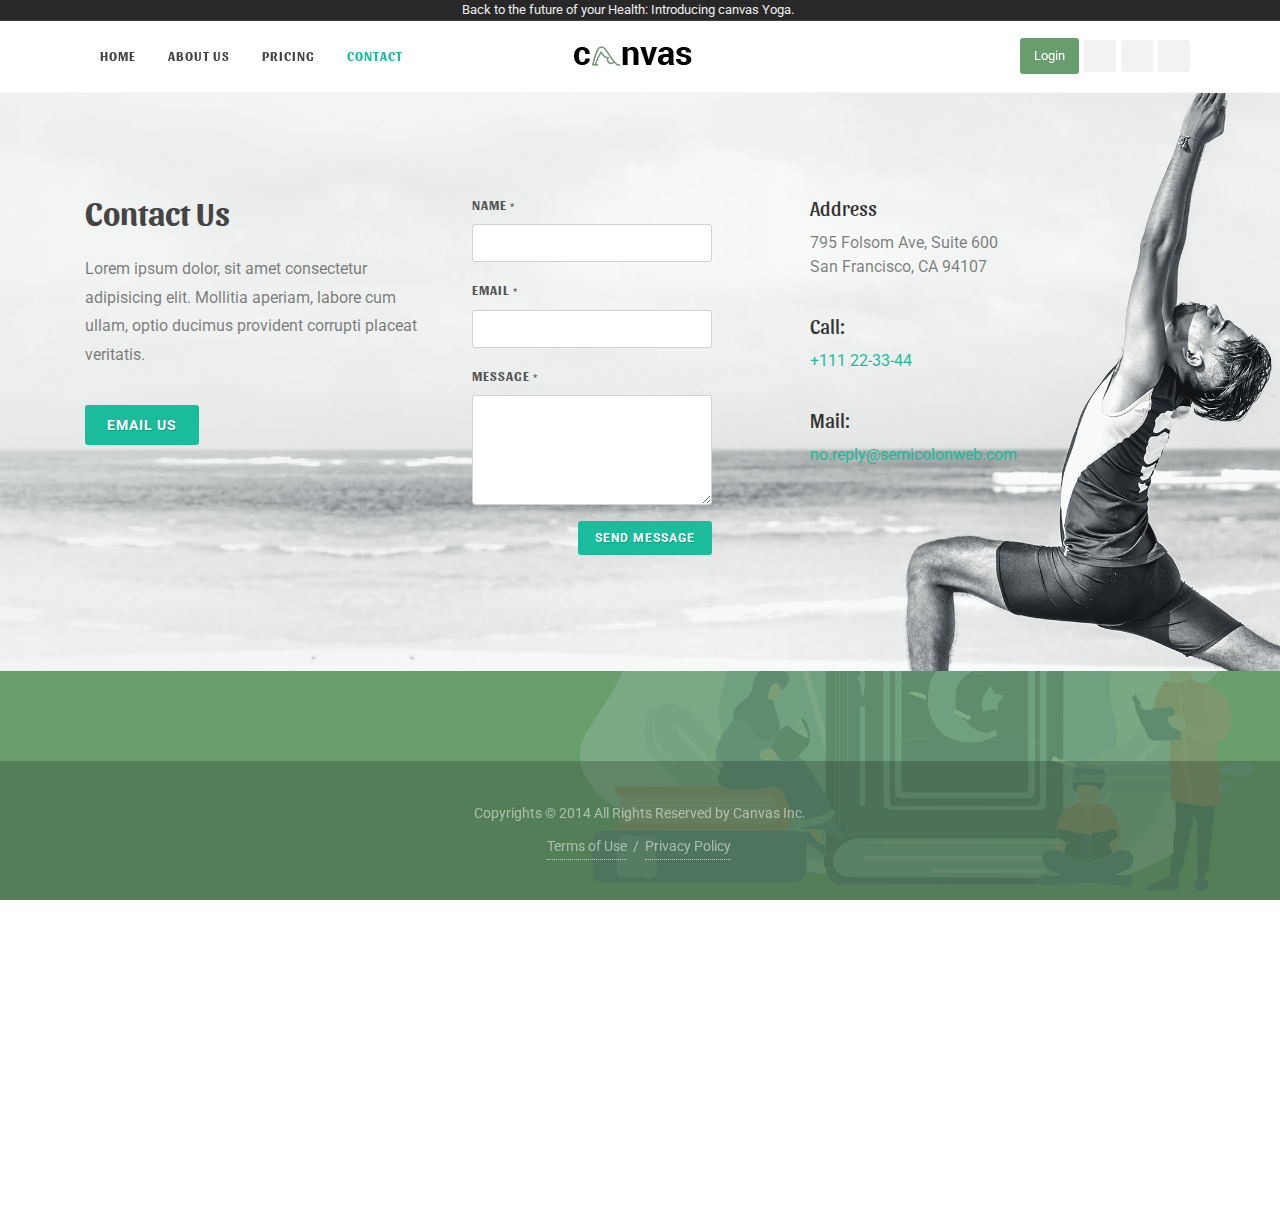
<file: demo-yoga-contact-us.html>
<!DOCTYPE html>
<html dir="ltr" lang="en-US">

<head>

	<meta http-equiv="content-type" content="text/html; charset=utf-8" />
	<meta name="author" content="SemiColonWeb" />

	<!-- Stylesheets
	============================================= -->
	<link href="https://fonts.googleapis.com/css?family=Sansita:400,700|Roboto:400,500&display=swap" rel="stylesheet"
		type="text/css" />
	<link rel="stylesheet" href="assets/css/bootstrap.css" type="text/css" />
	<link rel="stylesheet" href="assets/css/style.css" type="text/css" />
	<link rel="stylesheet" href="assets/css/swiper.css" type="text/css" />
	<link rel="stylesheet" href="assets/css/dark.css" type="text/css" />

	<!-- Yoga Demo Specific Stylesheet -->
	<link rel="stylesheet" href="assets/css/colors.php?color=7E9680" type="text/css" /> <!-- Yoga Theme Color -->
	<link rel="stylesheet" href="yoga/css/fonts.css" type="text/css" /> <!-- Yoga Theme Font -->
	<link rel="stylesheet" href="yoga/yoga.css" type="text/css" /> <!-- Yoga Theme Custom CSS -->
	<!-- / -->

	<!-- <link rel="stylesheet" href="assets/css/fonts/font-icons.css" type="text/css" /> -->
	<link rel="stylesheet" href="assets/css/animate.css" type="text/css" />
	<link rel="stylesheet" href="assets/css/magnific-popup.css" type="text/css" />

	<link rel="stylesheet" href="assets/css/custom.css" type="text/css" />
	<meta name="viewport" content="width=device-width, initial-scale=1" />


	<!-- Document Title
	============================================= -->
	<title>Contact Us - Yoga | Canvas</title>

</head>

<body class="stretched sticky-footer">

	<!-- Document Wrapper
	============================================= -->
	<div id="wrapper" class="clearfix">

		<!-- Top Bar
		============================================= -->
		<div id="top-bar" class="dark">
			<div class="container">

				<div class="d-flex align-items-center justify-content-center flex-column flex-lg-row py-3 py-lg-0">
					Back to the future of your Health: Introducing canvas Yoga. <div
						class="countdown countdown-inline mt-3 mt-lg-0 ml-lg-4 mb-0" data-year="2021" data-month="10" data-day="31">
					</div>
				</div>

			</div>
		</div>

		<!-- Header
		============================================= -->
		<header id="header" class="border-full-header header-size-custom" data-sticky-shrink="false"
			data-sticky-offset="52">
			<div id="header-wrap">
				<div class="container">
					<div class="header-row justify-content-lg-between">

						<!-- Logo
						============================================= -->
						<div id="logo" class="order-lg-2 col-auto px-0 mr-lg-0">
							<a href="demo-yoga.html" class="standard-logo" data-dark-logo="yoga/images/logo-dark.png"><img
									src="yoga/images/logo.png" alt="Canvas Logo"></a>
							<a href="demo-yoga.html" class="retina-logo" data-dark-logo="yoga/images/logo-dark@2x.png"><img
									src="yoga/images/logo@2x.png" alt="Canvas Logo"></a>
						</div><!-- #logo end -->

						<div class="header-misc order-lg-3 col-auto col-lg-5 px-0 justify-content-end">
							<a href="demo-yoga-login.html" class="button-link">
								<div>Login</div>
							</a>
							<a href="https://www.facebook.com/semicolonweb/" target="_blank"
								class="social-icon si-facebook si-small si-light mb-0"><i class="icon-facebook"></i><i
									class="icon-facebook"></i></a>
							<a href="https://www.instagram.com/semicolonweb/" target="_blank"
								class="social-icon si-instagram si-small si-light mb-0"><i class="icon-instagram"></i><i
									class="icon-instagram"></i></a>
							<a href="https://twitter.com/__SemiColon" target="_blank"
								class="social-icon si-paypal si-small si-light mb-0"><i class="icon-paypal"></i><i
									class="icon-paypal"></i></a>
						</div>

						<div id="primary-menu-trigger">
							<svg class="svg-trigger" viewBox="0 0 100 100">
								<path
									d="m 30,33 h 40 c 3.722839,0 7.5,3.126468 7.5,8.578427 0,5.451959 -2.727029,8.421573 -7.5,8.421573 h -20">
								</path>
								<path d="m 30,50 h 40"></path>
								<path
									d="m 70,67 h -40 c 0,0 -7.5,-0.802118 -7.5,-8.365747 0,-7.563629 7.5,-8.634253 7.5,-8.634253 h 20">
								</path>
							</svg>
						</div>

						<!-- Primary Navigation
						============================================= -->
						<nav class="primary-menu order-lg-1 col-lg-5 px-0">

							<!-- Menu Left -->
							<ul class="menu-container">
								<li class="menu-item"><a class="menu-link" href="demo-yoga.html">
										<div>Home</div>
									</a></li>
								<li class="menu-item"><a class="menu-link" href="demo-yoga-about-us.html">
										<div>About Us</div>
									</a></li>
								<li class="menu-item"><a class="menu-link" href="demo-yoga-pricing.html">
										<div>Pricing</div>
									</a>
									<ul class="sub-menu-container">
										<li class="menu-item"><a class="menu-link" href="#">
												<div>Dropdown 1</div>
											</a></li>
										<li class="menu-item"><a class="menu-link" href="#">
												<div>Dropdown 2</div>
											</a></li>
										<li class="menu-item"><a class="menu-link" href="#">
												<div>Dropdown 3</div>
											</a></li>
									</ul>
								</li>
								<li class="current menu-item"><a class="menu-link" href="demo-yoga-contact-us.html">
										<div>Contact</div>
									</a></li>
							</ul>

						</nav><!-- #primary-menu end -->

					</div>
				</div>
			</div>
			<div class="header-wrap-clone"></div>
		</header><!-- #header end -->

		<!-- Content
		============================================= -->
		<section id="content">
			<div class="content-wrap py-0">
				<div class="section section-contact my-0" style="background: #ECEEED; padding: 100px 0;">
					<div class="container">
						<div class="row gutter-50">
							<div class="col-xl-4 col-md-4">
								<h2 class="h2 mb-4 font-weight-semibold">Contact Us</h2>
								<p class="text-black-50">Lorem ipsum dolor, sit amet consectetur adipisicing elit. Mollitia aperiam,
									labore cum ullam, optio ducimus provident corrupti placeat veritatis.</p>
								<a href="mailto:no.reply@semicolonweb.com" class="button button-rounded ml-0">Email Us</a>
							</div>

							<div class="col-xl-3 col-md-4">
								<div class="form-widget">

									<div class="form-result"></div>

									<form class="mb-0" id="template-contactform" name="template-contactform" action="include/form.php"
										method="post">

										<div class="form-process">
											<div class="css3-spinner">
												<div class="css3-spinner-scaler"></div>
											</div>
										</div>

										<div class="row">
											<div class="col-12 form-group">
												<label for="template-contactform-name">Name <small>*</small></label>
												<input type="text" id="template-contactform-name" name="template-contactform-name" value=""
													class="form-control required" />
											</div>

											<div class="col-12 form-group">
												<label for="template-contactform-email">Email <small>*</small></label>
												<input type="email" id="template-contactform-email" name="template-contactform-email" value=""
													class="required email form-control" />
											</div>

											<div class="col-12 form-group">
												<label for="template-contactform-message">Message <small>*</small></label>
												<textarea class="required form-control" id="template-contactform-message"
													name="template-contactform-message" rows="4" cols="30"></textarea>
											</div>

											<div class="col-12 form-group d-none">
												<input type="text" id="template-contactform-botcheck" name="template-contactform-botcheck"
													value="" class="form-control" />
											</div>

											<div class="col-12 form-group">
												<button class="button button-rounded button-small float-right m-0" type="submit"
													id="template-contactform-submit" name="template-contactform-submit" value="submit">Send
													Message</button>
											</div>
										</div>

										<input type="hidden" name="prefix" value="template-contactform-">

									</form>
								</div>
							</div>

							<div class="col-xl-3 col-md-4">
								<div class="feature-box fbox-plain bottommargin-sm fbox-sm">
									<div class="fbox-icon mt-1">
										<i class="icon-line-map-pin"></i>
									</div>
									<div class="fbox-content">
										<h3 class="font-weight-normal nott mb-2">Address</h3>
										<address class="font-body text-black-50 mb-0">
											795 Folsom Ave, Suite 600<br>
											San Francisco, CA 94107<br>
										</address>
									</div>
								</div>
								<div class="feature-box fbox-plain bottommargin-sm fbox-sm">
									<div class="fbox-icon mt-1">
										<i class="icon-line-phone-call"></i>
									</div>
									<div class="fbox-content">
										<h3 class="font-weight-normal nott mb-2">Call:</h3>
										<a href="tel:+01273123456">+111 22-33-44</a>
									</div>
								</div>
								<div class="feature-box fbox-plain bottommargin-sm fbox-sm">
									<div class="fbox-icon mt-1">
										<i class="icon-line-mail"></i>
									</div>
									<div class="fbox-content">
										<h3 class="font-weight-normal nott mb-2">Mail:</h3>
										<a href="mailto:no.reply@semicolonweb.com">no.reply@semicolonweb.com</a>
									</div>
								</div>
							</div>
						</div>
					</div>

					<div class="bg-overlay d-none d-md-block"
						style="background: #ECEEED url('yoga/images/contact.jpg') no-repeat center right; background-size: cover; z-index: 0;">
					</div>
				</div>

			</div>

		</section><!-- #content end -->

		<!-- Footer
		============================================= -->
		<footer id="footer" class="bg-color dark">
			<div class="container">

				<!-- Footer Widgets
				============================================= -->
				<div class="footer-widgets-wrap">
					<div class="row">

						<div class="col-lg-3 col-md-3 col-6">
							<a href="demo-yoga.html"><img src="yoga/images/logo-dark@2x.png" alt="Logo Footer" height="80"></a>
							<p class="text-white-50">Lorem ipsum dolor sit amet, consectetur adipisicing elit. Possimus, nesciunt
								excepturi dolor. Animi, voluptate.</p>
						</div>

						<div class="col-lg-2 col-md-3 col-6">
							<div class="widget clearfix">

								<h3 class="ls0 h5 mb-4">Features</h3>

								<ul class="list-unstyled iconlist ml-0">
									<li class="mb-2"><a href="#" class="text-white-50">All Poses</a></li>
									<li class="mb-2"><a href="#" class="text-white-50">Instructors</a></li>
									<li class="mb-2"><a href="#" class="text-white-50">Gallery</a></li>
									<li class="mb-2"><a href="#" class="text-white-50">Price</a></li>
									<li class="mb-2"><a href="#" class="text-white-50">FAQs</a></li>
								</ul>

							</div>
						</div>
						<div class="col-lg-2 col-md-3 col-6">
							<div class="widget clearfix">

								<h3 class="ls0 h5 mb-4">Connect With Us</h3>

								<ul class="list-unstyled iconlist ml-0">
									<li class="mb-2"><a href="#" class="text-white-50">Facebook</a></li>
									<li class="mb-2"><a href="#" class="text-white-50">Instagram</a></li>
									<li class="mb-2"><a href="#" class="text-white-50">Twitter</a></li>
									<li class="mb-2"><a href="#" class="text-white-50">Email</a></li>
								</ul>

							</div>
						</div>
						<div class="col-lg-2 col-md-3 col-6">
							<div class="widget clearfix">

								<h3 class="ls0 h5 mb-4">Open Hours</h3>

								<ul class="list-unstyled iconlist ml-0">
									<li class="mb-2"><a href="#" class="text-white-50">Monday - Saturday</a></li>
									<li class="mb-2"><a href="#" class="text-white-50">6:30 - 20:00</a></li>
									<li class="mb-2"><a href="#" class="text-white-50">Sunday Closed</a></li>
								</ul>

							</div>
						</div>

						<div class="col-lg-3 col-md-4">
							<div class="widget clearfix">

								<h3 class="ls0 h5 mb-4">Studio:</h3>

								<div>
									<address class="font-primary">
										795 Folsom Ave, Suite 600<br>
										San Francisco, CA 94107<br>
									</address>
									<h3 class="mb-3"><a href="tel:+01273123456" class="text-white"><i
												class="icon-call mr-1 position-relative" style="font-size: 22px; top:2px;"></i> +111
											22-33-44</a></h3>
								</div>

							</div>
						</div>
					</div>

				</div>
			</div>

			<!-- Copyrights
			============================================= -->
			<div id="copyrights" class="center dark">
				<div class="container">

					<div class="row">
						<div class="col-12">
							<p class="mb-2 text-white-50">Copyrights &copy; 2014 All Rights Reserved by Canvas Inc.</p>
							<div class="copyright-links text-white-50"><a href="#" class="text-white-50">Terms of Use</a> / <a
									href="#" class="text-white-50">Privacy Policy</a></div>
						</div>
					</div>

				</div>
			</div><!-- #copyrights end -->
		</footer><!-- #footer end -->

	</div><!-- #wrapper end -->

	<!-- Go To Top
	============================================= -->
	<div id="gotoTop" class="icon-angle-up"></div>

	<!-- JavaScripts
	============================================= -->
	<script src="assets/js/jquery.js"></script>
	<script src="assets/js/plugins.min.js"></script>

	<!-- For Countdown -->
	<script src="assets/js/moment.js"></script>

	<!-- Footer Scripts
	============================================= -->
	<script src="assets/js/functions.js"></script>


</body>

</html>
</file>
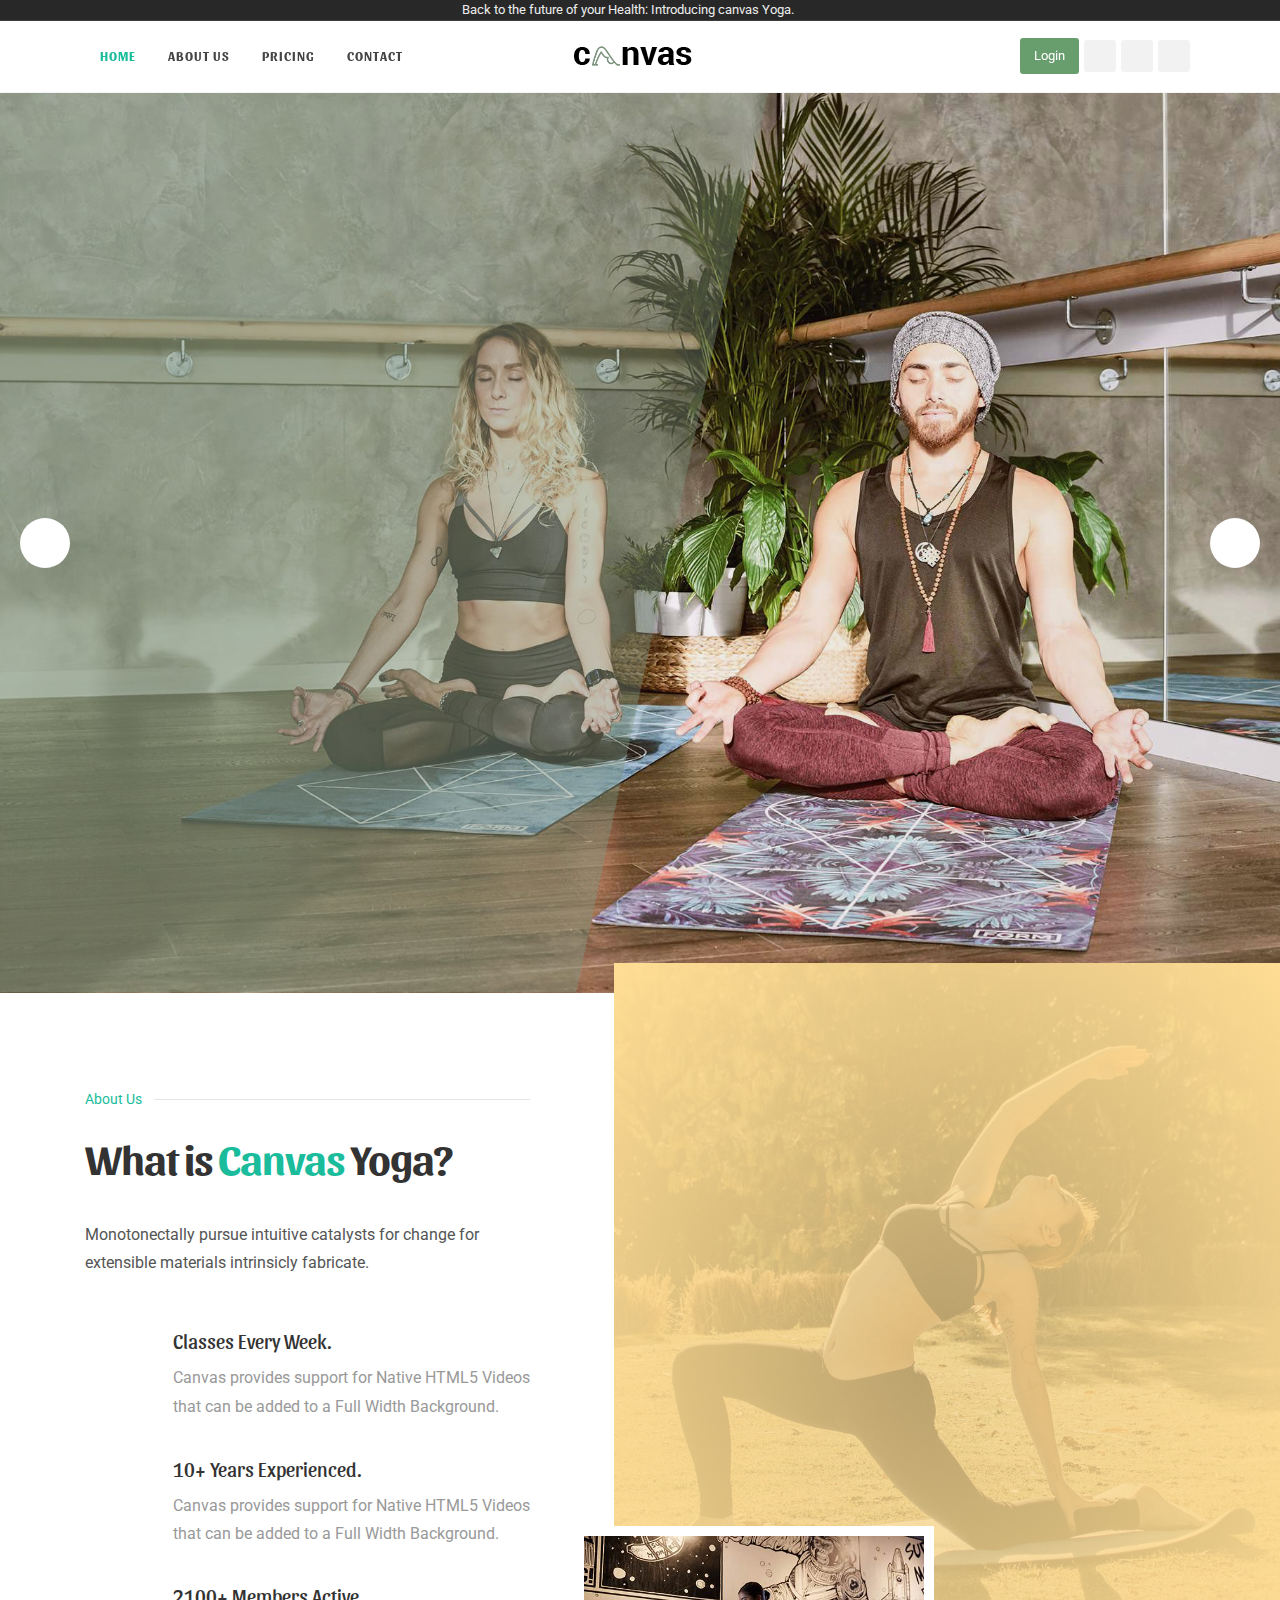
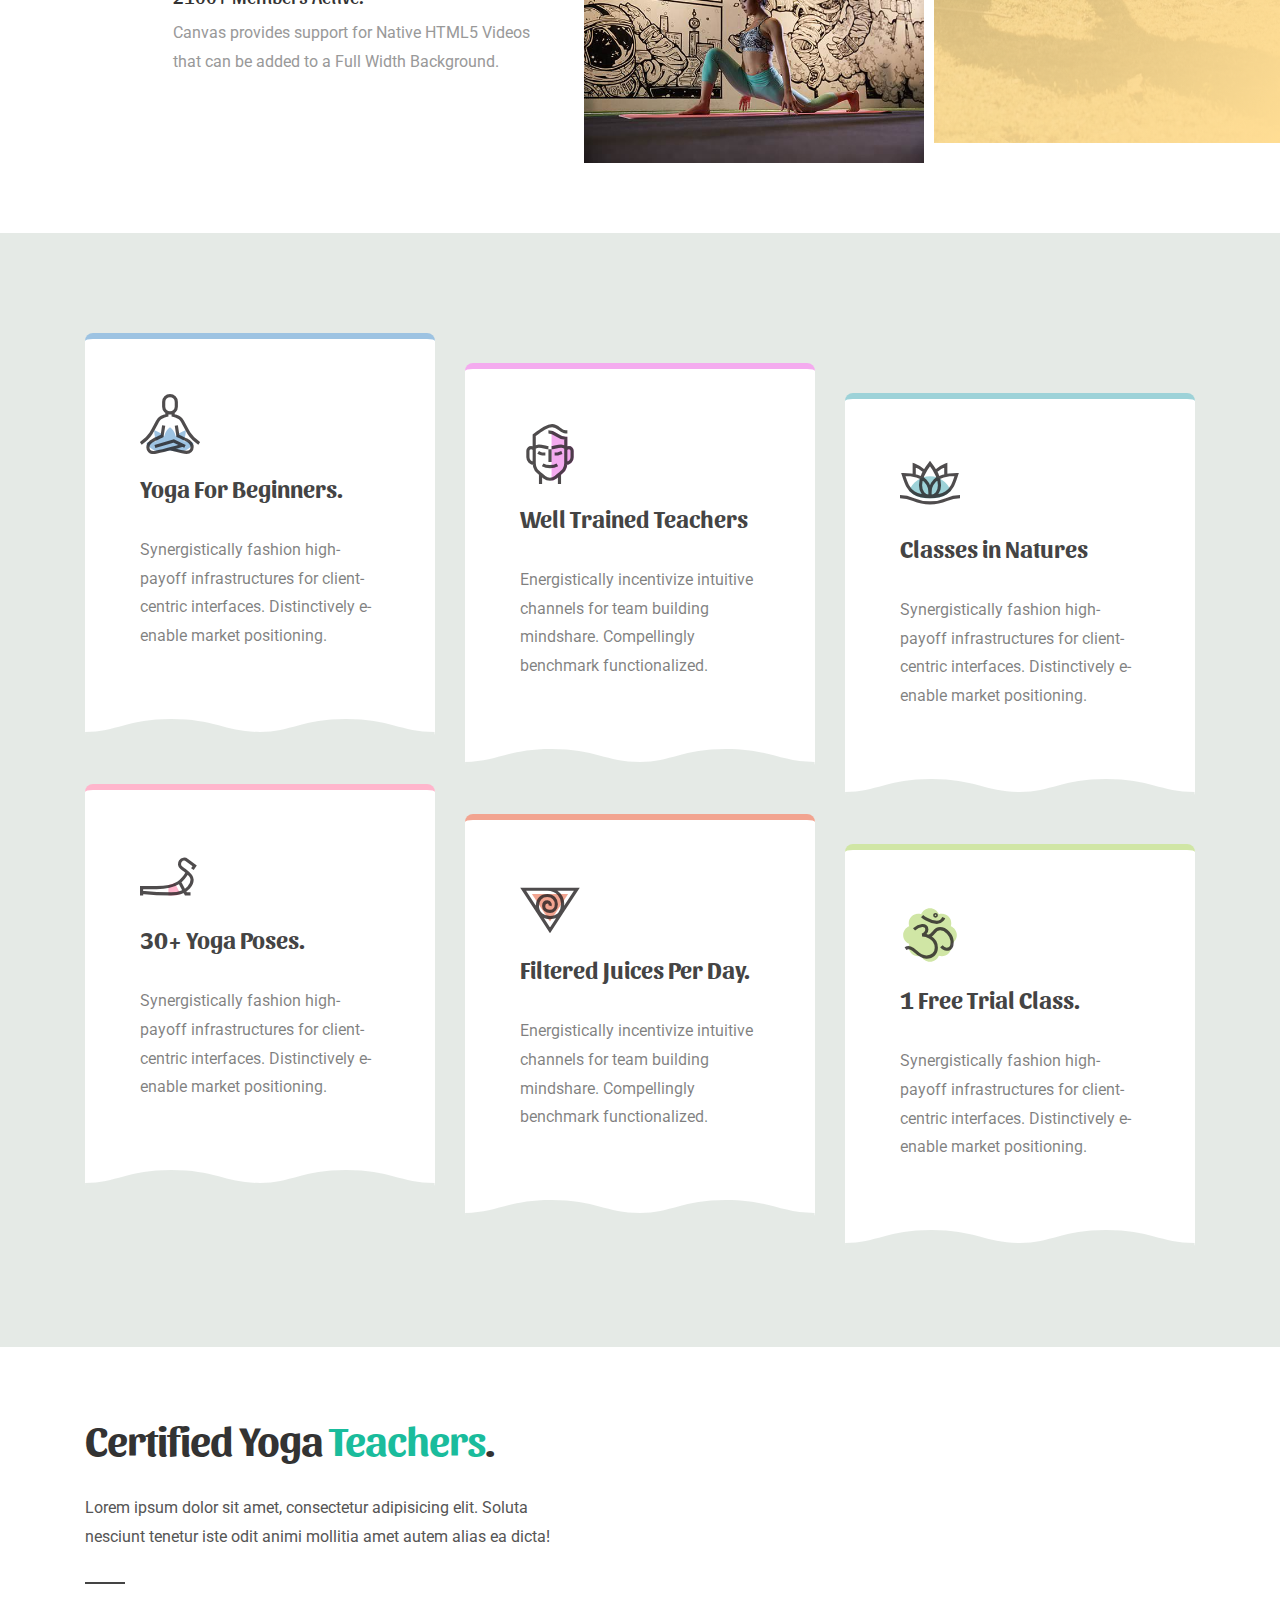
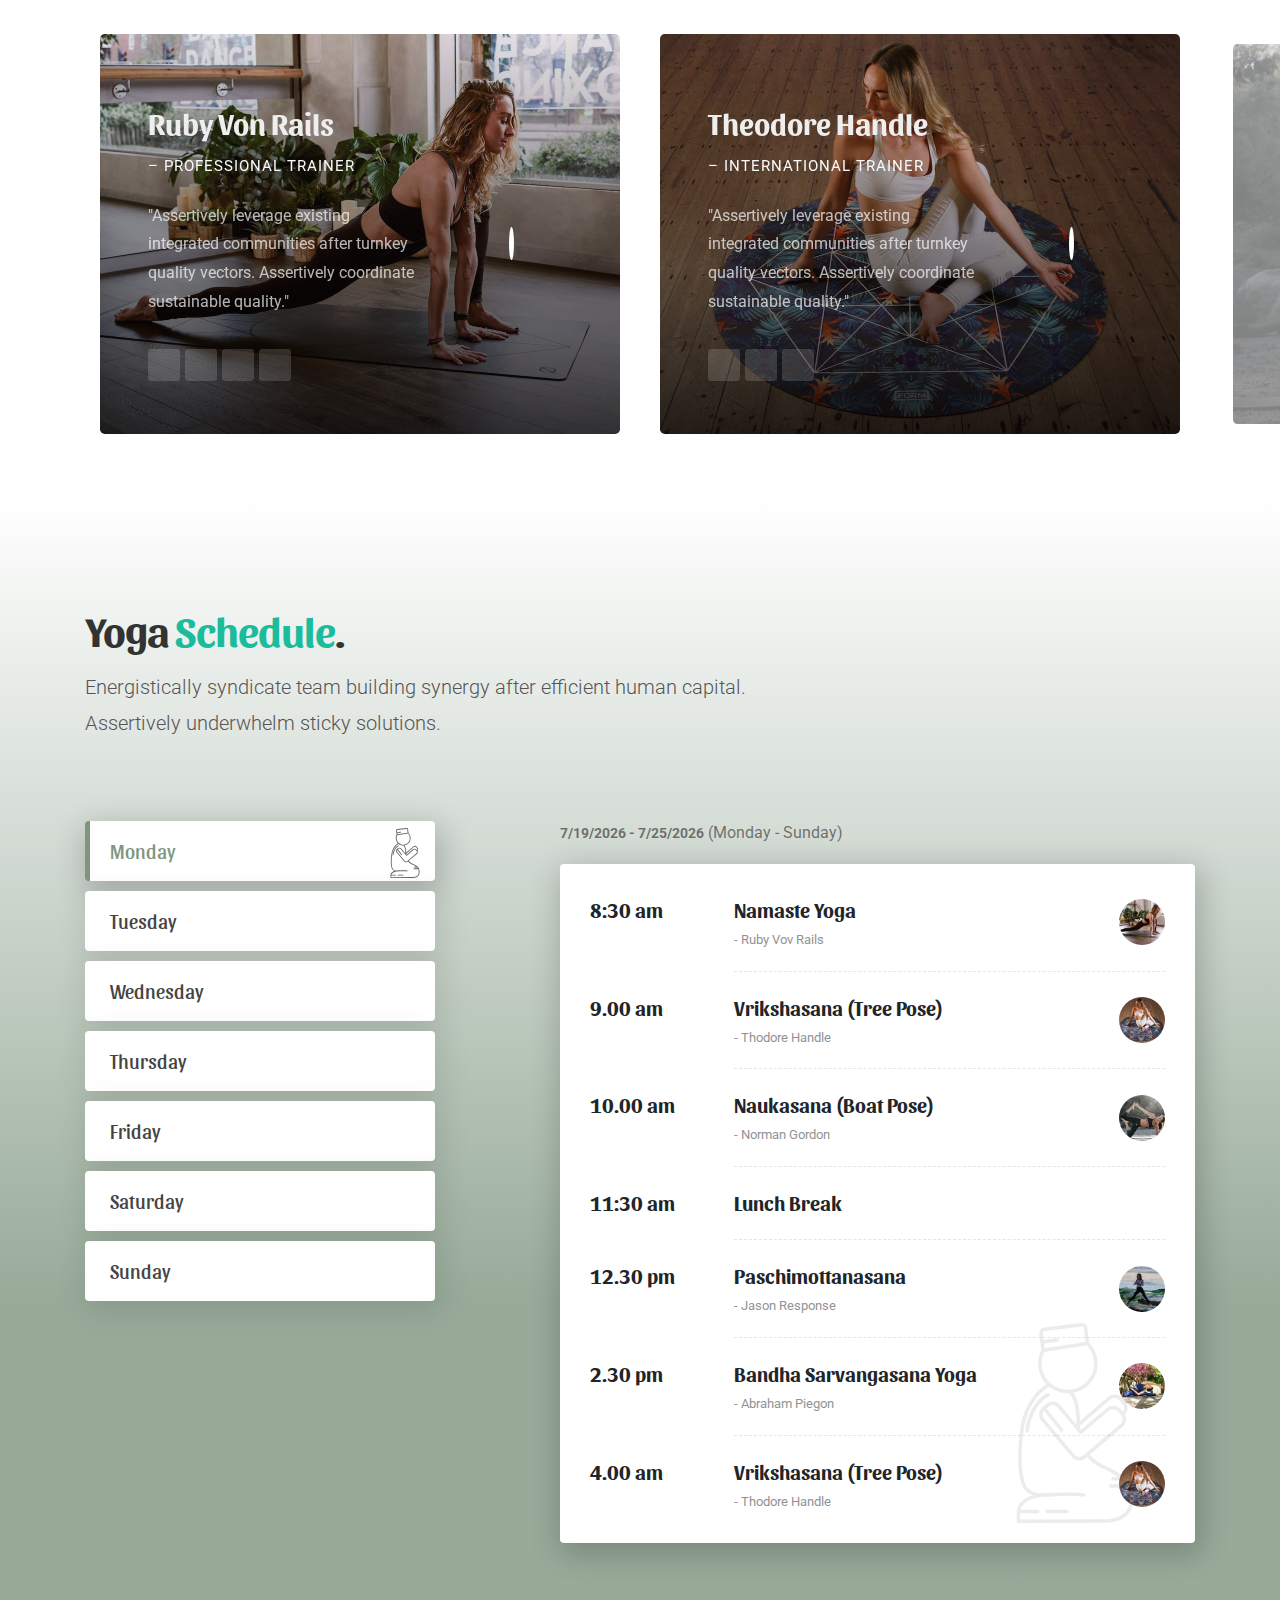
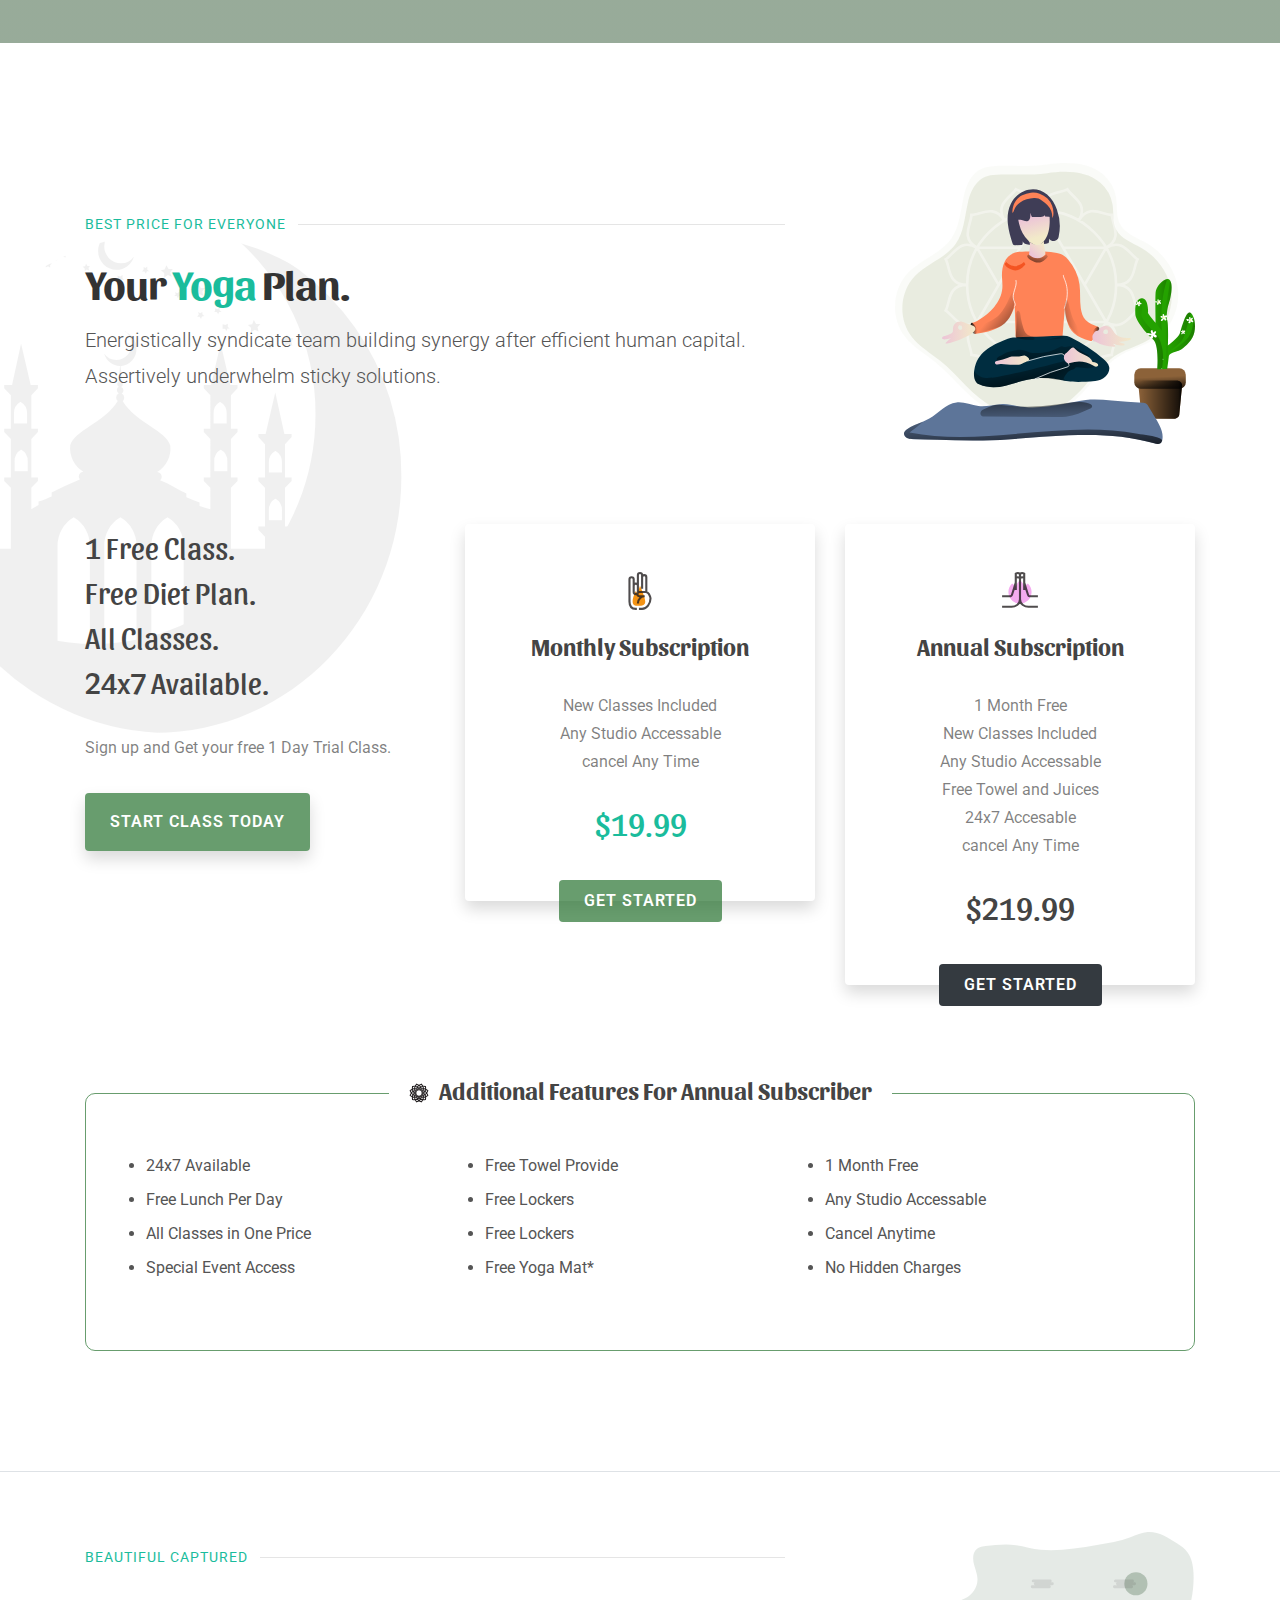
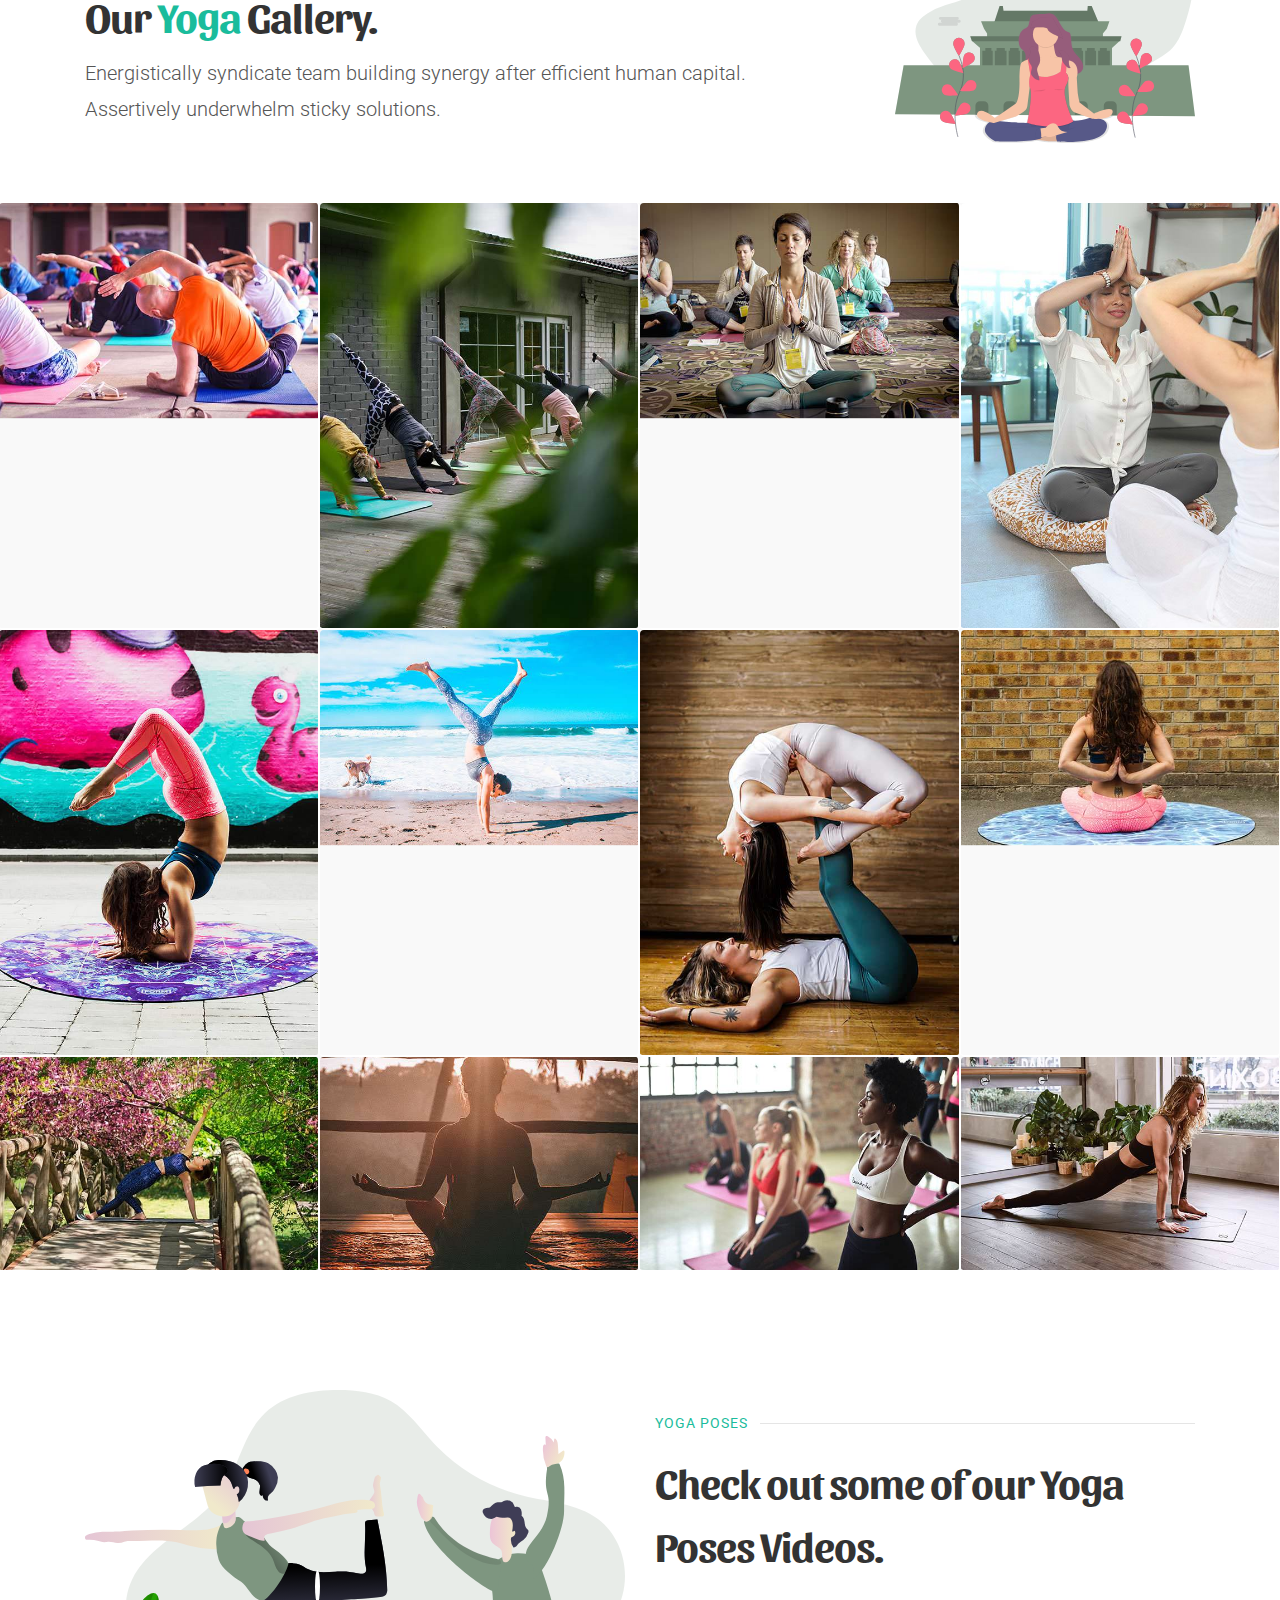
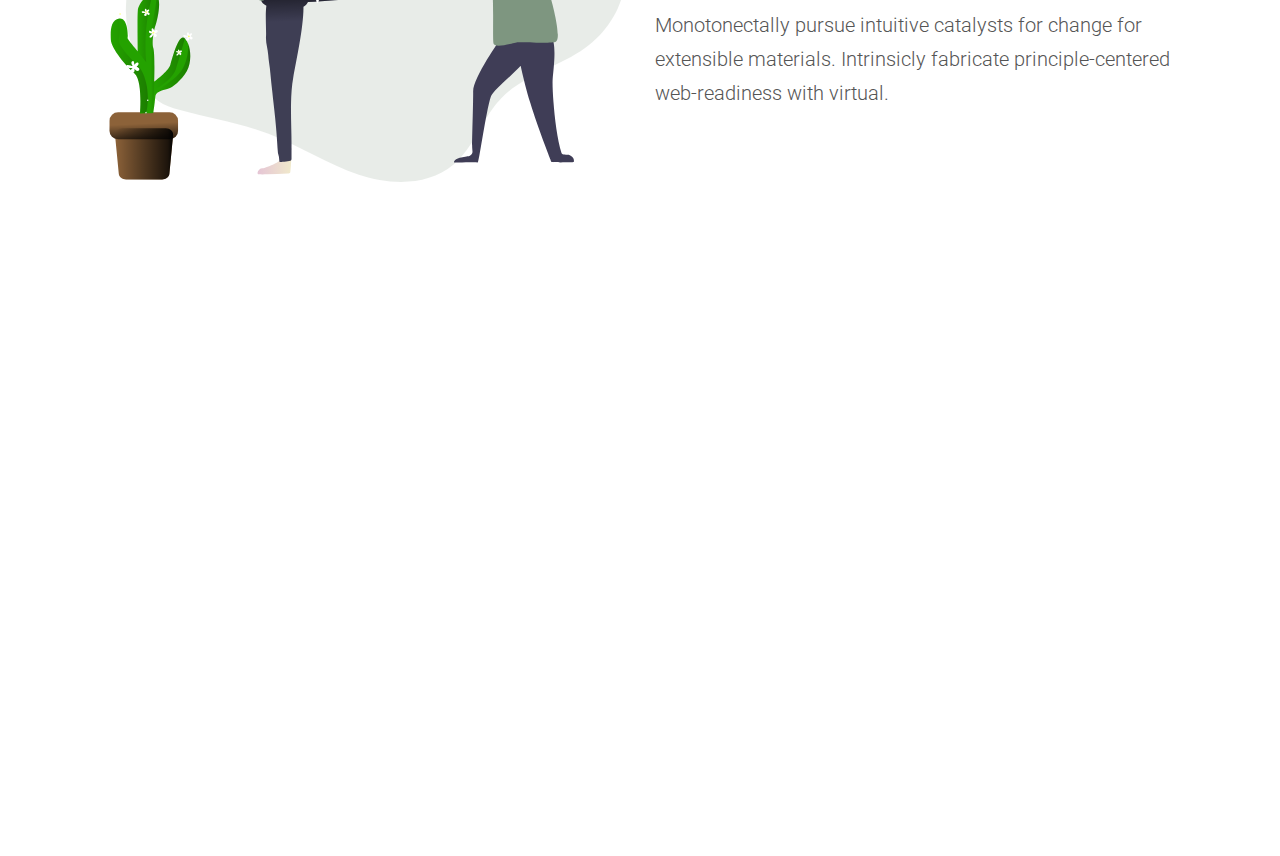
<file: demo-yoga.html>
<!DOCTYPE html>
<html dir="ltr" lang="en-US">

<head>

	<meta http-equiv="content-type" content="text/html; charset=utf-8" />
	<meta name="author" content="SemiColonWeb" />

	<!-- Stylesheets
	============================================= -->
	<link href="https://fonts.googleapis.com/css?family=Sansita:400,700|Roboto:400,500&display=swap" rel="stylesheet"
		type="text/css" />
	<link rel="stylesheet" href="assets/css/bootstrap.css" type="text/css" />
	<link rel="stylesheet" href="assets/css/style.css" type="text/css" />
	<link rel="stylesheet" href="assets/css/swiper.css" type="text/css" />
	<link rel="stylesheet" href="assets/css/dark.css" type="text/css" />

	<!-- Yoga Demo Specific Stylesheet -->
	<link rel="stylesheet" href="assets/css/colors.php?color=7E9680" type="text/css" /> <!-- Yoga Theme Color -->
	<link rel="stylesheet" href="yoga/css/fonts.css" type="text/css" /> <!-- Yoga Theme Font -->
	<link rel="stylesheet" href="yoga/yoga.css" type="text/css" /> <!-- Yoga Theme Custom CSS -->
	<!-- / -->

	<!-- <link rel="stylesheet" href="assets/css/fonts/font-icons.css" type="text/css" /> -->
	<link rel="stylesheet" href="assets/css/animate.css" type="text/css" />
	<link rel="stylesheet" href="assets/css/magnific-popup.css" type="text/css" />

	<link rel="stylesheet" href="assets/css/custom.css" type="text/css" />
	<meta name="viewport" content="width=device-width, initial-scale=1" />

	<!-- Document Title
	============================================= -->
	<title>Yoga | Canvas</title>

</head>

<body class="stretched sticky-footer">

	<!-- Document Wrapper
	============================================= -->
	<div id="wrapper" class="clearfix">

		<!-- Top Bar
		============================================= -->
		<div id="top-bar" class="dark">
			<div class="container">

				<div class="d-flex align-items-center justify-content-center flex-column flex-lg-row py-3 py-lg-0">
					Back to the future of your Health: Introducing canvas Yoga. <div
						class="countdown countdown-inline mt-3 mt-lg-0 ml-lg-4 mb-0" data-year="2021" data-month="10" data-day="31">
					</div>
				</div>

			</div>
		</div>

		<!-- Header
		============================================= -->
		<header id="header" class="border-full-header header-size-custom" data-sticky-shrink="false"
			data-sticky-offset="52">
			<div id="header-wrap">
				<div class="container">
					<div class="header-row justify-content-lg-between">

						<!-- Logo
						============================================= -->
						<div id="logo" class="order-lg-2 col-auto px-0 mr-lg-0">
							<a href="#" class="standard-logo" data-dark-logo="demos/yoga/images/logo-dark.png"><img
									src="yoga/images/logo.png" alt="Canvas Logo"></a>
							<a href="#" class="retina-logo" data-dark-logo="demos/yoga/images/logo-dark@2x.png"><img
									src="yoga/images/logo@2x.png" alt="Canvas Logo"></a>
						</div><!-- #logo end -->

						<div class="header-misc order-lg-3 col-auto col-lg-5 px-0 justify-content-end">
							<a href="demo-yoga-login.html" class="button-link">
								<div>Login</div>
							</a>
							<a href="https://www.facebook.com/semicolonweb/" target="_blank"
								class="social-icon si-facebook si-small si-light mb-0"><i class="icon-facebook"></i><i
									class="icon-facebook"></i></a>
							<a href="https://www.instagram.com/semicolonweb/" target="_blank"
								class="social-icon si-instagram si-small si-light mb-0"><i class="icon-instagram"></i><i
									class="icon-instagram"></i></a>
							<a href="https://twitter.com/__SemiColon" target="_blank"
								class="social-icon si-paypal si-small si-light mb-0"><i class="icon-paypal"></i><i
									class="icon-paypal"></i></a>
						</div>

						<div id="primary-menu-trigger">
							<svg class="svg-trigger" viewBox="0 0 100 100">
								<path
									d="m 30,33 h 40 c 3.722839,0 7.5,3.126468 7.5,8.578427 0,5.451959 -2.727029,8.421573 -7.5,8.421573 h -20">
								</path>
								<path d="m 30,50 h 40"></path>
								<path
									d="m 70,67 h -40 c 0,0 -7.5,-0.802118 -7.5,-8.365747 0,-7.563629 7.5,-8.634253 7.5,-8.634253 h 20">
								</path>
							</svg>
						</div>

						<!-- Primary Navigation
						============================================= -->
						<nav class="primary-menu order-lg-1 col-lg-5 px-0">

							<!-- Menu Left -->
							<ul class="menu-container">
								<li class="current menu-item"><a class="menu-link" href="#">
										<div>Home</div>
									</a></li>
								<li class="menu-item"><a class="menu-link" href="demo-yoga-about-us.html">
										<div>About Us</div>
									</a></li>
								<li class="menu-item"><a class="menu-link" href="demo-yoga-pricing.html">
										<div>Pricing</div>
									</a>
									<ul class="sub-menu-container">
										<li class="menu-item"><a class="menu-link" href="#">
												<div>Dropdown 1</div>
											</a></li>
										<li class="menu-item"><a class="menu-link" href="#">
												<div>Dropdown 2</div>
											</a></li>
										<li class="menu-item"><a class="menu-link" href="#">
												<div>Dropdown 3</div>
											</a></li>
									</ul>
								</li>
								<li class="menu-item"><a class="menu-link" href="demo-yoga-contact-us.html">
										<div>Contact</div>
									</a></li>
							</ul>

						</nav><!-- #primary-menu end -->

					</div>
				</div>
			</div>
			<div class="header-wrap-clone"></div>
		</header><!-- #header end -->

		<!-- Slider
		============================================= -->
		<section id="slider" class="slider-element swiper_wrapper min-vh-100" data-effect="fade">
			<div class="slider-inner">

				<div class="swiper-container swiper-parent">
					<div class="swiper-wrapper">
						<!-- Slide 1 -->
						<div class="swiper-slide hero-diagonal dark bg-color"
							style="background: linear-gradient(to right, rgba(0,0,0,0), rgba(0,0,0, 0.1)), url('yoga/images/slider/hero-1.jpg') no-repeat center right / auto 100%;">
							<div class="container" style="z-index: 2;">
								<div class="row h-100 align-items-center py-5">
									<div class="col-md-6">
										<div class="heading-block border-bottom-0 bottommargin-sm">
											<h5 class="text-uppercase ls4 font-weight-light mb-2 text-white-50" data-animate="fadeInUp"
												data-delay="100">Yoga &amp; Meditation</h5>
											<h2 class="font-weight-bold nott ls0" data-animate="fadeInUp" data-delay="200"
												style="font-size: 46px;">Yoga is the perfect opportunity to be curious about who you are.</h2>
										</div>
										<p class="mb-5 font-weight-normal lead" data-animate="fadeInUp" data-delay="400"
											style="line-height: 1.6;">Monotonectally pursue intuitive catalysts for change for extensible
											materials. Intrinsicly fabricate principle-centered web-readiness with virtual.</p>
										<a href="#" data-scrollto="#section-about" data-offset="70" data-animate="fadeInUp" data-delay="600"
											class="btn rounded bg-white color text-uppercase font-weight-semibold ls1 py-3 px-4">Get Started
											<i class="icon-line-arrow-right"></i></a>
									</div>
								</div>
							</div>
						</div>

						<!-- Slide 2 -->
						<div class="swiper-slide hero-diagonal dark bg-color"
							style="background: linear-gradient(to right, rgba(0,0,0,0), rgba(0,0,0, 0.1)), url('yoga/images/slider/hero-2.jpg') no-repeat bottom right / auto 100%;">
							<div class="container" style="z-index: 2;">
								<div class="row h-100 align-items-center py-5">
									<div class="col-md-6">
										<div class="heading-block border-bottom-0 bottommargin-sm">
											<h5 class="text-uppercase ls4 font-weight-light mb-2 text-white-50" data-animate="fadeInUp"
												data-delay="100">Yoga &amp; Meditation</h5>
											<h2 class="font-weight-bold nott ls0" data-animate="fadeInUp" data-delay="200"
												style="font-size: 42px;">Yoga is the perfect opportunity to be curious about who you are.</h2>
										</div>
										<p class="mb-5 font-weight-normal lead" data-animate="fadeInUp" data-delay="400"
											style="line-height: 1.6;">Monotonectally pursue intuitive catalysts for change for extensible
											materials. Intrinsicly fabricate principle-centered web-readiness with virtual.</p>
										<a href="#" data-scrollto="#section-about" data-offset="70" data-animate="fadeInUp" data-delay="600"
											class="btn rounded bg-white color text-uppercase font-weight-semibold ls1 py-3 px-4">Get Started
											<i class="icon-line-arrow-right"></i></a>
									</div>
								</div>
							</div>
						</div>
					</div>
					<div class="slider-arrow-left"><i class="icon-angle-left"></i></div>
					<div class="slider-arrow-right"><i class="icon-angle-right"></i></div>
					<div class="slide-number">
						<div class="slide-number-current"></div><span>/</span>
						<div class="slide-number-total"></div>
					</div>
				</div>

			</div>
		</section>

		<!-- Content
		============================================= -->
		<section id="content" class="bg-white">
			<div class="content-wrap pt-0" style="overflow: visible">

				<div class="position-relative">
					<div class="container">
						<div class="row py-0 py-lg-5">
							<div class="col-lg-5 py-5">
								<div class="heading-block border-bottom-0 bottommargin-sm">
									<div class="fancy-title title-border mb-3">
										<h5 class="font-weight-normal color font-body">About Us</h5>
									</div>
									<h3 class="font-weight-bold nott" style="font-size: 42px; letter-spacing: -1px;">What is
										<span>Canvas</span> Yoga?
									</h3>
								</div>
								<p class="mb-5">Monotonectally pursue intuitive catalysts for change for extensible materials
									intrinsicly fabricate.</p>

								<div class="feature-box fbox-plain bottommargin-sm">
									<div class="fbox-icon">
										<i class="icon-line-circle-check text-primary"></i>
									</div>
									<div class="fbox-content">
										<h3 class="font-weight-normal nott">Classes Every Week.</h3>
										<p>Canvas provides support for Native HTML5 Videos that can be added to a Full Width Background.</p>
									</div>
								</div>

								<div class="feature-box fbox-plain bottommargin-sm">
									<div class="fbox-icon">
										<i class="icon-line-circle-check text-warning"></i>
									</div>
									<div class="fbox-content">
										<h3 class="font-weight-normal nott">10+ Years Experienced.</h3>
										<p>Canvas provides support for Native HTML5 Videos that can be added to a Full Width Background.</p>
									</div>
								</div>

								<div class="feature-box fbox-plain">
									<div class="fbox-icon">
										<i class="icon-line-circle-check text-info"></i>
									</div>
									<div class="fbox-content">
										<h3 class="font-weight-normal nott">2100+ Members Active.</h3>
										<p>Canvas provides support for Native HTML5 Videos that can be added to a Full Width Background.</p>
									</div>
								</div>
							</div>
						</div>
					</div>
					<div class="section-img"
						style="background: radial-gradient(ellipse at center, rgba(255,221,148,.7),rgba(255,221,148,1)), url('yoga/images/yoga-about.jpg') no-repeat center center / cover">
						<img class="section-img-sm" src="yoga/images/yoga-about-sm.jpg" alt="Section Img">
					</div>
				</div>

				<div class="section section-yogas mb-0" style="background-color: rgba(126, 150, 128,0.2); padding: 100px 0">
					<div class="container">
						<div class="row">
							<div class="col-md-6 col-lg-4">
								<div class="card" style="border-top-color: #9DC3E2;">
									<div class="card-body">
										<img src="yoga/images/yoga-icons/color/svg/asana_lotus_col.svg" alt="Yoga Icon" class="mb-3"
											width="60">
										<h3>Yoga For Beginners.</h3>
										<p class="text-black-50">Synergistically fashion high-payoff infrastructures for client-centric
											interfaces. Distinctively e-enable market positioning.</p>
									</div>
								</div>
								<div class="card topmargin" style="border-top-color: #FFB5CC;">
									<div class="card-body">
										<img src="yoga/images/yoga-icons/color/svg/asana_cobra.svg" alt="Yoga Icon" class="mb-3" width="60">
										<h3>30+ Yoga Poses.</h3>
										<p class="text-black-50">Synergistically fashion high-payoff infrastructures for client-centric
											interfaces. Distinctively e-enable market positioning.</p>
									</div>
								</div>
							</div>

							<div class="col-md-6 col-lg-4" style="margin-top: 30px">
								<div class="card" style="border-top-color: #F4ABEF;">
									<div class="card-body">
										<img src="yoga/images/yoga-icons/color/svg/man_well.svg" alt="Yoga Icon" class="mb-3" width="60">
										<h3>Well Trained Teachers</h3>
										<p class="text-black-50">Energistically incentivize intuitive channels for team building mindshare.
											Compellingly benchmark functionalized.</p>
									</div>
								</div>
								<div class="card topmargin" style="border-top-color: #F2A490;">
									<div class="card-body">
										<img src="yoga/images/yoga-icons/color/svg/kundalini_col.svg" alt="Yoga Icon" class="mb-3"
											width="60">
										<h3>Filtered Juices Per Day.</h3>
										<p class="text-black-50">Energistically incentivize intuitive channels for team building mindshare.
											Compellingly benchmark functionalized.</p>
									</div>
								</div>
							</div>

							<div class="col-md-6 col-lg-4" style="margin-top: 60px">
								<div class="card" style="border-top-color: #9DD2D8;">
									<div class="card-body">
										<img src="yoga/images/yoga-icons/color/svg/lotus_col.svg" alt="Yoga Icon" class="mb-3" width="60">
										<h3>Classes in Natures</h3>
										<p class="text-black-50">Synergistically fashion high-payoff infrastructures for client-centric
											interfaces. Distinctively e-enable market positioning.</p>
									</div>
								</div>
								<div class="card topmargin" style="border-top-color: #D0E6A5;">
									<div class="card-body">
										<img src="yoga/images/yoga-icons/color/svg/om_col.svg" alt="Yoga Icon" class="mb-3" width="60">
										<h3>1 Free Trial Class.</h3>
										<p class="text-black-50">Synergistically fashion high-payoff infrastructures for client-centric
											interfaces. Distinctively e-enable market positioning.</p>
									</div>
								</div>
							</div>
						</div>
					</div>
				</div>

				<div class="section bg-transparent my-0 pb-1">
					<div class="container">
						<div class="heading-block" style="max-width: 500px">
							<h3 class="font-weight-bold nott mb-4" style="font-size: 42px; letter-spacing: -1px;">Certified Yoga
								<span>Teachers</span>.
							</h3>
							<p>Lorem ipsum dolor sit amet, consectetur adipisicing elit. Soluta nesciunt tenetur iste odit animi
								mollitia amet autem alias ea dicta!</p>
						</div>
					</div>
					<div id="oc-teachers" class="owl-carousel owl-carousel-full image-carousel carousel-widget customjs">
						<div class="oc-item">
							<div class="jumbotron m-0 dark p-5 d-flex justify-content-center align-items-md-end flex-column"
								style="background: linear-gradient(to bottom, rgba(0,0,0,0.1), rgba(0,0,0, 0.8)), url('yoga/images/teacher/1.jpg') no-repeat center center / cover;">
								<div class="jumbotron-text mt-0 mt-md-auto row align-items-center">
									<div class="col-md-8">
										<div class="testimonial bg-transparent shadow-none border-0 p-0">
											<h2 class="mb-1">Ruby Von Rails</h2>
											<div class="testi-meta ls1 mb-4 text-light font-weight-normal"> Professional Trainer</div>
											<div class="testi-content">
												<p>Assertively leverage existing integrated communities after turnkey quality vectors.
													Assertively coordinate sustainable quality.</p>
											</div>
										</div>
										<div class="social-icons topmargin-sm">
											<a href="https://www.facebook.com/semicolonweb/" target="_blank"
												class="social-icon si-facebook si-small si-light">
												<i class="icon-facebook"></i><i class="icon-facebook"></i>
											</a>
											<a href="https://www.instagram.com/semicolonweb/" target="_blank"
												class="social-icon si-instagram si-small si-light">
												<i class="icon-instagram"></i><i class="icon-instagram"></i>
											</a>
											<a href="#" target="_blank" class="social-icon si-youtube si-small si-light">
												<i class="icon-youtube"></i><i class="icon-youtube"></i>
											</a>
											<a href="#" target="_blank" class="social-icon si-dribbble si-small si-light">
												<i class="icon-dribbble"></i><i class="icon-dribbble"></i>
											</a>
										</div>
									</div>
									<div class="col-md-4 d-flex justify-content-md-center mt-3 mt-md-0">
										<a href="https://www.youtube.com/watch?v=P3Huse9K6Xs" data-lightbox="iframe" class="play-icon"><i
												class="icon-play1"></i></a>
									</div>
								</div>
							</div>
						</div>
						<div class="oc-item">
							<div class="jumbotron m-0 dark p-5 d-flex justify-content-center align-items-md-end flex-column"
								style="background: linear-gradient(to bottom, rgba(0,0,0,0.1), rgba(0,0,0, 0.8)), url('yoga/images/teacher/2.jpg') no-repeat center center / cover;">
								<div class="jumbotron-text mt-0 mt-md-auto row align-items-center">
									<div class="col-md-8">
										<div class="testimonial bg-transparent shadow-none border-0 p-0">
											<h2 class="mb-1">Theodore Handle</h2>
											<div class="testi-meta ls1 mb-4 text-light font-weight-normal"> International Trainer</div>
											<div class="testi-content">
												<p>Assertively leverage existing integrated communities after turnkey quality vectors.
													Assertively coordinate sustainable quality.</p>
											</div>
										</div>
										<div class="social-icons topmargin-sm">
											<a href="https://www.facebook.com/semicolonweb/" target="_blank"
												class="social-icon si-facebook si-small si-light">
												<i class="icon-facebook"></i><i class="icon-facebook"></i>
											</a>
											<a href="https://www.instagram.com/semicolonweb/" target="_blank"
												class="social-icon si-instagram si-small si-light">
												<i class="icon-instagram"></i><i class="icon-instagram"></i>
											</a>
											<a href="#" target="_blank" class="social-icon si-youtube si-small si-light">
												<i class="icon-youtube"></i><i class="icon-youtube"></i>
											</a>
										</div>
									</div>
									<div class="col-md-4 d-flex justify-content-md-center mt-3 mt-md-0">
										<a href="https://www.youtube.com/watch?v=P3Huse9K6Xs" data-lightbox="iframe" class="play-icon"><i
												class="icon-play1"></i></a>
									</div>
								</div>
							</div>
						</div>
						<div class="oc-item">
							<div class="jumbotron m-0 dark p-5 d-flex justify-content-center align-items-md-end flex-column"
								style="background: linear-gradient(to bottom, rgba(0,0,0,0.1), rgba(0,0,0, 0.8)), url('yoga/images/teacher/3.jpg') no-repeat center center / cover;">
								<div class="jumbotron-text mt-0 mt-md-auto row align-items-center">
									<div class="col-md-8">
										<div class="testimonial bg-transparent shadow-none border-0 p-0">
											<h2 class="mb-1">Norman Gordon</h2>
											<div class="testi-meta ls1 mb-4 text-light font-weight-normal"> Professional Trainer</div>
											<div class="testi-content">
												<p>Assertively leverage existing integrated communities after turnkey quality vectors.
													Assertively coordinate sustainable quality.</p>
											</div>
										</div>
										<div class="social-icons topmargin-sm">
											<a href="https://www.facebook.com/semicolonweb/" target="_blank"
												class="social-icon si-facebook si-small si-light">
												<i class="icon-facebook"></i><i class="icon-facebook"></i>
											</a>
											<a href="https://www.instagram.com/semicolonweb/" target="_blank"
												class="social-icon si-instagram si-small si-light">
												<i class="icon-instagram"></i><i class="icon-instagram"></i>
											</a>
											<a href="#" target="_blank" class="social-icon si-dribbble si-small si-light">
												<i class="icon-dribbble"></i><i class="icon-dribbble"></i>
											</a>
										</div>
									</div>
									<div class="col-md-4 d-flex justify-content-md-center mt-3 mt-md-0">
										<a href="https://www.youtube.com/watch?v=P3Huse9K6Xs" data-lightbox="iframe" class="play-icon"><i
												class="icon-play1"></i></a>
									</div>
								</div>
							</div>
						</div>
						<div class="oc-item">
							<div class="jumbotron m-0 dark p-5 d-flex justify-content-center align-items-md-end flex-column"
								style="background: linear-gradient(to bottom, rgba(0,0,0,0.1), rgba(0,0,0, 0.8)), url('yoga/images/teacher/4.jpg') no-repeat center center / cover;">
								<div class="jumbotron-text mt-0 mt-md-auto row align-items-center">
									<div class="col-md-8">
										<div class="testimonial bg-transparent shadow-none border-0 p-0">
											<h2 class="mb-1">Jason Response</h2>
											<div class="testi-meta ls1 mb-4 text-light font-weight-normal"> International Trainer</div>
											<div class="testi-content">
												<p>Assertively leverage existing integrated communities after turnkey quality vectors.
													Assertively coordinate sustainable quality.</p>
											</div>
										</div>
										<div class="social-icons topmargin-sm">
											<a href="https://www.facebook.com/semicolonweb/" target="_blank"
												class="social-icon si-facebook si-small si-light">
												<i class="icon-facebook"></i><i class="icon-facebook"></i>
											</a>
											<a href="https://www.instagram.com/semicolonweb/" target="_blank"
												class="social-icon si-instagram si-small si-light">
												<i class="icon-instagram"></i><i class="icon-instagram"></i>
											</a>
											<a href="#" target="_blank" class="social-icon si-dropbox si-small si-light">
												<i class="icon-dropbox"></i><i class="icon-dropbox"></i>
											</a>
										</div>
									</div>
									<div class="col-md-4 d-flex justify-content-md-center mt-3 mt-md-0">
										<a href="https://www.youtube.com/watch?v=P3Huse9K6Xs" data-lightbox="iframe" class="play-icon"><i
												class="icon-play1"></i></a>
									</div>
								</div>
							</div>
						</div>

						<div class="oc-item">
							<div class="jumbotron m-0 dark p-5 d-flex justify-content-center align-items-md-end flex-column"
								style="background: linear-gradient(to bottom, rgba(0,0,0,0.1), rgba(0,0,0, 0.8)), url('yoga/images/teacher/5.jpg') no-repeat center center / cover;">
								<div class="jumbotron-text mt-0 mt-md-auto row align-items-center">
									<div class="col-md-8">
										<div class="testimonial bg-transparent shadow-none border-0 p-0">
											<h2 class="mb-1">Abraham Pigeon</h2>
											<div class="testi-meta ls1 mb-4 text-light font-weight-normal"> Professional Trainer</div>
											<div class="testi-content">
												<p>Assertively leverage existing integrated communities after turnkey quality vectors.
													Assertively coordinate sustainable quality.</p>
											</div>
										</div>
										<div class="social-icons topmargin-sm">
											<a href="https://www.facebook.com/semicolonweb/" target="_blank"
												class="social-icon si-facebook si-small si-light">
												<i class="icon-facebook"></i><i class="icon-facebook"></i>
											</a>
											<a href="https://www.instagram.com/semicolonweb/" target="_blank"
												class="social-icon si-instagram si-small si-light">
												<i class="icon-instagram"></i><i class="icon-instagram"></i>
											</a>
											<a href="#" target="_blank" class="social-icon si-email3 si-small si-light">
												<i class="icon-email3"></i><i class="icon-email3"></i>
											</a>
										</div>
									</div>
									<div class="col-md-4 d-flex justify-content-md-center mt-3 mt-md-0">
										<a href="https://www.youtube.com/watch?v=P3Huse9K6Xs" data-lightbox="iframe" class="play-icon"><i
												class="icon-play1"></i></a>
									</div>
								</div>
							</div>
						</div>
					</div>
				</div>

				<div class="section section-schedule"
					style="background: linear-gradient(to bottom, rgba(126, 150, 128, 0) 0%, rgba(126, 150, 128, 0.8) 70%) left top; padding: 100px 0; background-size: 100% 100%">
					<div class="container">
						<div class="heading-block border-bottom-0 bottommargin-lg" style="max-width: 700px">
							<h2 class="font-weight-bold mb-2 nott" style="font-size: 42px; letter-spacing: -1px">Yoga
								<span>Schedule</span>.
							</h2>
							<p class="lead">Energistically syndicate team building synergy after efficient human capital. Assertively
								underwhelm sticky solutions.</p>
						</div>
						<div class="row justify-content-between">
							<div class="col-lg-4 col-md-5 mt-4 mt-md-0 sticky-sidebar-wrap">
								<div class="sticky-sidebar">
									<div class="nav flex-column nav-pills" id="v-pills-tab" role="tablist" aria-orientation="vertical">
										<a class="nav-link active" id="sc-mon-tab" data-toggle="pill" href="#sc-mon" role="tab"
											aria-controls="sc-mon" aria-selected="true">Monday</a>
										<a class="nav-link" id="sc-tue-tab" data-toggle="pill" href="#sc-tue" role="tab"
											aria-controls="sc-tue" aria-selected="false">Tuesday</a>
										<a class="nav-link" id="sc-wed-tab" data-toggle="pill" href="#sc-wed" role="tab"
											aria-controls="sc-wed" aria-selected="false">Wednesday</a>
										<a class="nav-link" id="sc-thu-tab" data-toggle="pill" href="#sc-thu" role="tab"
											aria-controls="sc-thu" aria-selected="false">Thursday</a>
										<a class="nav-link" id="sc-fri-tab" data-toggle="pill" href="#sc-fri" role="tab"
											aria-controls="sc-fri" aria-selected="false">Friday</a>
										<a class="nav-link" id="sc-sat-tab" data-toggle="pill" href="#sc-sat" role="tab"
											aria-controls="sc-sat" aria-selected="false">Saturday</a>
										<a class="nav-link mb-0" id="sc-sun-tab" data-toggle="pill" href="#sc-sun" role="tab"
											aria-controls="sc-sun" aria-selected="false">Sunday</a>
									</div>
								</div>
							</div>
							<div class="col-md-7 mt-5 mt-md-0">
								<h5 id="week-details" class="font-body text-black-50 d-inline-block">Date</h5><span
									class="text-black-50"> (Monday - Sunday)</span>
								<div class="tab-content" id="v-pills-tabContent">
									<div class="tab-pane schedule-wrap fade show active" id="sc-mon" role="tabpanel"
										aria-labelledby="sc-mon-tab">
										<dl class="row no-gutters table mb-0">

											<dt class="col-sm-3">
												<div class="schedule-time font-primary">8:30 am</div>
											</dt>
											<dd class="col-sm-9 d-flex justify-content-between align-items-center">
												<div class="schedule-desc font-primary">Namaste Yoga<small>- Ruby Vov Rails</small></div>
												<a href="#"><img src="yoga/images/teacher/thumbs/1.jpg" alt="" class="schedule-teacher"></a>
											</dd>

											<dt class="col-sm-3">
												<div class="schedule-time font-primary">9.00 am</div>
											</dt>
											<dd class="col-sm-9 d-flex justify-content-between align-items-center">
												<div class="schedule-desc font-primary">Vrikshasana (Tree Pose)<small>- Thodore Handle</small>
												</div>
												<a href="#"><img src="yoga/images/teacher/thumbs/2.jpg" alt="" class="schedule-teacher"></a>
											</dd>

											<dt class="col-sm-3">
												<div class="schedule-time font-primary">10.00 am</div>
											</dt>
											<dd class="col-sm-9 d-flex justify-content-between align-items-center">
												<div class="schedule-desc font-primary">Naukasana (Boat Pose)<small>- Norman Gordon</small>
												</div>
												<a href="#"><img src="yoga/images/teacher/thumbs/3.jpg" alt="" class="schedule-teacher"></a>
											</dd>

											<dt class="col-sm-3">
												<div class="schedule-time font-primary">11:30 am</div>
											</dt>
											<dd class="col-sm-9 d-flex justify-content-between align-items-center">
												<div class="schedule-desc font-primary">Lunch Break</div>
											</dd>

											<dt class="col-sm-3">
												<div class="schedule-time font-primary">12.30 pm</div>
											</dt>
											<dd class="col-sm-9 d-flex justify-content-between align-items-center">
												<div class="schedule-desc font-primary">Paschimottanasana<small>- Jason Response</small></div>
												<a href="#"><img src="yoga/images/teacher/thumbs/4.jpg" alt="" class="schedule-teacher"></a>
											</dd>

											<dt class="col-sm-3">
												<div class="schedule-time font-primary">2.30 pm</div>
											</dt>
											<dd class="col-sm-9 d-flex justify-content-between align-items-center">
												<div class="schedule-desc font-primary">Bandha Sarvangasana Yoga<small>- Abraham Piegon</small>
												</div>
												<a href="#"><img src="yoga/images/teacher/thumbs/5.jpg" alt="" class="schedule-teacher"></a>
											</dd>

											<dt class="col-sm-3">
												<div class="schedule-time font-primary">4.00 am</div>
											</dt>
											<dd class="col-sm-9 d-flex justify-content-between align-items-center">
												<div class="schedule-desc font-primary">Vrikshasana (Tree Pose)<small>- Thodore Handle</small>
												</div>
												<a href="#"><img src="yoga/images/teacher/thumbs/2.jpg" alt="" class="schedule-teacher"></a>
											</dd>

										</dl>
									</div>

									<div class="tab-pane schedule-wrap fade" id="sc-tue" role="tabpanel" aria-labelledby="sc-tue-tab">
										<dl class="row table mb-0">

											<dt class="col-sm-3">
												<div class="schedule-time font-primary">9.00 am</div>
											</dt>
											<dd class="col-sm-9 d-flex justify-content-between align-items-center">
												<div class="schedule-desc font-primary">Vrikshasana (Tree Pose)<small>- Thodore Handle</small>
												</div>
												<a href="#"><img src="yoga/images/teacher/thumbs/2.jpg" alt="" class="schedule-teacher"></a>
											</dd>

											<dt class="col-sm-3">
												<div class="schedule-time font-primary">10.00 am</div>
											</dt>
											<dd class="col-sm-9 d-flex justify-content-between align-items-center">
												<div class="schedule-desc font-primary">Naukasana (Boat Pose)<small>- Norman Gordon</small>
												</div>
												<a href="#"><img src="yoga/images/teacher/thumbs/3.jpg" alt="" class="schedule-teacher"></a>
											</dd>

											<dt class="col-sm-3">
												<div class="schedule-time font-primary">12.30 pm</div>
											</dt>
											<dd class="col-sm-9 d-flex justify-content-between align-items-center">
												<div class="schedule-desc font-primary">Paschimottanasana<small>- Jason Response</small></div>
												<a href="#"><img src="yoga/images/teacher/thumbs/4.jpg" alt="" class="schedule-teacher"></a>
											</dd>

											<dt class="col-sm-3">
												<div class="schedule-time font-primary">2.30 pm</div>
											</dt>
											<dd class="col-sm-9 d-flex justify-content-between align-items-center">
												<div class="schedule-desc font-primary">Bandha Sarvangasana Yoga<small>- Abraham Piegon</small>
												</div>
												<a href="#"><img src="yoga/images/teacher/thumbs/5.jpg" alt="" class="schedule-teacher"></a>
											</dd>

										</dl>
									</div>

									<div class="tab-pane schedule-wrap fade" id="sc-wed" role="tabpanel" aria-labelledby="sc-wed-tab">
										<dl class="row table mb-0">

											<dt class="col-sm-3">
												<div class="schedule-time font-primary">8:30 am</div>
											</dt>
											<dd class="col-sm-9 d-flex justify-content-between align-items-center">
												<div class="schedule-desc font-primary">Namaste Yoga<small>- Ruby Vov Rails</small></div>
												<a href="#"><img src="yoga/images/teacher/thumbs/1.jpg" alt="" class="schedule-teacher"></a>
											</dd>

											<dt class="col-sm-3">
												<div class="schedule-time font-primary">9.00 am</div>
											</dt>
											<dd class="col-sm-9 d-flex justify-content-between align-items-center">
												<div class="schedule-desc font-primary">Vrikshasana (Tree Pose)<small>- Thodore Handle</small>
												</div>
												<a href="#"><img src="yoga/images/teacher/thumbs/2.jpg" alt="" class="schedule-teacher"></a>
											</dd>

											<dt class="col-sm-3">
												<div class="schedule-time font-primary">10.00 am</div>
											</dt>
											<dd class="col-sm-9 d-flex justify-content-between align-items-center">
												<div class="schedule-desc font-primary">Naukasana (Boat Pose)<small>- Norman Gordon</small>
												</div>
												<a href="#"><img src="yoga/images/teacher/thumbs/3.jpg" alt="" class="schedule-teacher"></a>
											</dd>

											<dt class="col-sm-3">
												<div class="schedule-time font-primary">11:30 am</div>
											</dt>
											<dd class="col-sm-9 d-flex justify-content-between align-items-center">
												<div class="schedule-desc font-primary">Lunch Break</div>
											</dd>

											<dt class="col-sm-3">
												<div class="schedule-time font-primary">12.30 pm</div>
											</dt>
											<dd class="col-sm-9 d-flex justify-content-between align-items-center">
												<div class="schedule-desc font-primary">Paschimottanasana<small>- Jason Response</small></div>
												<a href="#"><img src="yoga/images/teacher/thumbs/4.jpg" alt="" class="schedule-teacher"></a>
											</dd>

											<dt class="col-sm-3">
												<div class="schedule-time font-primary">2.30 pm</div>
											</dt>
											<dd class="col-sm-9 d-flex justify-content-between align-items-center">
												<div class="schedule-desc font-primary">Bandha Sarvangasana Yoga<small>- Abraham Piegon</small>
												</div>
												<a href="#"><img src="yoga/images/teacher/thumbs/5.jpg" alt="" class="schedule-teacher"></a>
											</dd>

										</dl>
									</div>

									<div class="tab-pane schedule-wrap fade" id="sc-thu" role="tabpanel" aria-labelledby="sc-thu-tab">
										<dl class="row table mb-0">

											<dt class="col-sm-3">
												<div class="schedule-time font-primary">10.00 am</div>
											</dt>
											<dd class="col-sm-9 d-flex justify-content-between align-items-center">
												<div class="schedule-desc font-primary">Naukasana (Boat Pose)<small>- Norman Gordon</small>
												</div>
												<a href="#"><img src="yoga/images/teacher/thumbs/3.jpg" alt="" class="schedule-teacher"></a>
											</dd>

											<dt class="col-sm-3">
												<div class="schedule-time font-primary">11:30 am</div>
											</dt>
											<dd class="col-sm-9 d-flex justify-content-between align-items-center">
												<div class="schedule-desc font-primary">Lunch Break</div>
											</dd>

											<dt class="col-sm-3">
												<div class="schedule-time font-primary">12.30 pm</div>
											</dt>
											<dd class="col-sm-9 d-flex justify-content-between align-items-center">
												<div class="schedule-desc font-primary">Paschimottanasana<small>- Jason Response</small></div>
												<a href="#"><img src="yoga/images/teacher/thumbs/4.jpg" alt="" class="schedule-teacher"></a>
											</dd>

											<dt class="col-sm-3">
												<div class="schedule-time font-primary">3.00 pm</div>
											</dt>
											<dd class="col-sm-9 d-flex justify-content-between align-items-center">
												<div class="schedule-desc font-primary">Bandha Sarvangasana Yoga<small>- Abraham Piegon</small>
												</div>
												<a href="#"><img src="yoga/images/teacher/thumbs/5.jpg" alt="" class="schedule-teacher"></a>
											</dd>

										</dl>
									</div>
									<div class="tab-pane schedule-wrap fade" id="sc-fri" role="tabpanel" aria-labelledby="sc-fri-tab">
										<dl class="row table mb-0">

											<dt class="col-sm-3">
												<div class="schedule-time font-primary">6.30 pm</div>
											</dt>
											<dd class="col-sm-9 d-flex justify-content-between align-items-center">
												<div class="schedule-desc font-primary">Paschimottanasana<small>- Jason Response</small></div>
												<a href="#"><img src="yoga/images/teacher/thumbs/4.jpg" alt="" class="schedule-teacher"></a>
											</dd>

											<dt class="col-sm-3">
												<div class="schedule-time font-primary">8:30 am</div>
											</dt>
											<dd class="col-sm-9 d-flex justify-content-between align-items-center">
												<div class="schedule-desc font-primary">Namaste Yoga<small>- Ruby Vov Rails</small></div>
												<a href="#"><img src="yoga/images/teacher/thumbs/1.jpg" alt="" class="schedule-teacher"></a>
											</dd>

											<dt class="col-sm-3">
												<div class="schedule-time font-primary">9.00 am</div>
											</dt>
											<dd class="col-sm-9 d-flex justify-content-between align-items-center">
												<div class="schedule-desc font-primary">Vrikshasana (Tree Pose)<small>- Thodore Handle</small>
												</div>
												<a href="#"><img src="yoga/images/teacher/thumbs/2.jpg" alt="" class="schedule-teacher"></a>
											</dd>

											<dt class="col-sm-3">
												<div class="schedule-time font-primary">10.00 am</div>
											</dt>
											<dd class="col-sm-9 d-flex justify-content-between align-items-center">
												<div class="schedule-desc font-primary">Naukasana (Boat Pose)<small>- Norman Gordon</small>
												</div>
												<a href="#"><img src="yoga/images/teacher/thumbs/3.jpg" alt="" class="schedule-teacher"></a>
											</dd>

											<dt class="col-sm-3">
												<div class="schedule-time font-primary">2.30 pm</div>
											</dt>
											<dd class="col-sm-9 d-flex justify-content-between align-items-center">
												<div class="schedule-desc font-primary">Bandha Sarvangasana Yoga<small>- Abraham Piegon</small>
												</div>
												<a href="#"><img src="yoga/images/teacher/thumbs/5.jpg" alt="" class="schedule-teacher"></a>
											</dd>

										</dl>
									</div>

									<div class="tab-pane schedule-wrap fade" id="sc-sat" role="tabpanel" aria-labelledby="sc-sat-tab">
										<dl class="row table mb-0">

											<dt class="col-sm-3">
												<div class="schedule-time font-primary">7.20 am</div>
											</dt>
											<dd class="col-sm-9 d-flex justify-content-between align-items-center">
												<div class="schedule-desc font-primary">Naukasana (Boat Pose)<small>- Norman Gordon</small>
												</div>
												<a href="#"><img src="yoga/images/teacher/thumbs/3.jpg" alt="" class="schedule-teacher"></a>
											</dd>

											<dt class="col-sm-3">
												<div class="schedule-time font-primary">8:30 am</div>
											</dt>
											<dd class="col-sm-9 d-flex justify-content-between align-items-center">
												<div class="schedule-desc font-primary">Namaste Yoga<small>- Ruby Vov Rails</small></div>
												<a href="#"><img src="yoga/images/teacher/thumbs/1.jpg" alt="" class="schedule-teacher"></a>
											</dd>

											<dt class="col-sm-3">
												<div class="schedule-time font-primary">9.00 am</div>
											</dt>
											<dd class="col-sm-9 d-flex justify-content-between align-items-center">
												<div class="schedule-desc font-primary">Vrikshasana (Tree Pose)<small>- Thodore Handle</small>
												</div>
												<a href="#"><img src="yoga/images/teacher/thumbs/2.jpg" alt="" class="schedule-teacher"></a>
											</dd>

											<dt class="col-sm-3">
												<div class="schedule-time font-primary">10.00 am</div>
											</dt>
											<dd class="col-sm-9 d-flex justify-content-between align-items-center">
												<div class="schedule-desc font-primary">Naukasana (Boat Pose)<small>- Norman Gordon</small>
												</div>
												<a href="#"><img src="yoga/images/teacher/thumbs/3.jpg" alt="" class="schedule-teacher"></a>
											</dd>

											<dt class="col-sm-3">
												<div class="schedule-time font-primary">2.30 pm</div>
											</dt>
											<dd class="col-sm-9 d-flex justify-content-between align-items-center">
												<div class="schedule-desc font-primary">Bandha Sarvangasana Yoga<small>- Abraham Piegon</small>
												</div>
												<a href="#"><img src="yoga/images/teacher/thumbs/5.jpg" alt="" class="schedule-teacher"></a>
											</dd>

										</dl>
									</div>
									<div class="tab-pane schedule-wrap fade" id="sc-sun" role="tabpanel" aria-labelledby="sc-sun-tab">
										<dl class="row table mb-0">

											<dt class="col-sm-3">
												<div class="schedule-time font-primary">6.30 pm</div>
											</dt>
											<dd class="col-sm-9 d-flex justify-content-between align-items-center">
												<div class="schedule-desc font-primary">Paschimottanasana<small>- Jason Response</small></div>
												<a href="#"><img src="yoga/images/teacher/thumbs/4.jpg" alt="" class="schedule-teacher"></a>
											</dd>

											<dt class="col-sm-3">
												<div class="schedule-time font-primary">8:30 am</div>
											</dt>
											<dd class="col-sm-9 d-flex justify-content-between align-items-center">
												<div class="schedule-desc font-primary">Namaste Yoga<small>- Ruby Vov Rails</small></div>
												<a href="#"><img src="yoga/images/teacher/thumbs/1.jpg" alt="" class="schedule-teacher"></a>
											</dd>

											<dt class="col-sm-3">
												<div class="schedule-time font-primary color">- Closed -</div>
											</dt>
											<dd class="col-sm-9 d-flex justify-content-between align-items-center">
												<div class="schedule-desc font-primary color">Rest of the Time</div>
											</dd>

										</dl>
									</div>
								</div>
							</div>
						</div>
					</div>
				</div>

				<div class="section section-price bg-transparent">
					<div class="container">
						<div class="d-flex justify-content-between align-items-center bottommargin-lg">
							<div class="heading-block border-bottom-0 mb-0" style="max-width: 700px">
								<div class="fancy-title title-border mb-3">
									<h5 class="font-weight-normal color font-body text-uppercase ls1">Best Price for Everyone</h5>
								</div>
								<h2 class="font-weight-bold mb-2 nott" style="font-size: 42px; letter-spacing: -1px">Your
									<span>Yoga</span> Plan.
								</h2>
								<p class="lead mb-0">Energistically syndicate team building synergy after efficient human capital.
									Assertively underwhelm sticky solutions.</p>
							</div>
							<img src="yoga/images/yoga-img.svg" alt="Yoga Image" class="d-none d-sm-flex" width="300">
						</div>

						<div class="row">
							<div class="col-md-4 mb-5">
								<h2 class="font-weight-normal">
									1 Free Class.<br>
									Free Diet Plan.<br>
									All Classes.<br>
									24x7 Available.
								</h2>
								<p class="text-black-50">Sign up and Get your free 1 Day Trial Class.</p>
								<a href="#"
									class="btn rounded bg-color text-white shadow text-uppercase font-weight-semibold ls1 py-3 px-4">Start
									Class Today</a>
							</div>
							<div class="col-md-4 mb-5">
								<div class="card pricing border-0 shadow text-center">
									<div class="card-body rounded pt-5 pb-0">
										<img src="yoga/images/yoga-icons/color/svg/mudra_surya.svg" class="mb-3" alt="" height="40">
										<h3>Monthly Subscription</h3>
										<ul class="list-unstyled">
											<li class="text-black-50 my-1">New Classes Included</li>
											<li class="text-black-50 my-1">Any Studio Accessable</li>
											<li class="text-black-50 my-1">cancel Any Time</li>
										</ul>
										<h3 class="mb-3 h2 color">$19.99</h3>
										<a href="#"
											class="btn rounded bg-color text-white text-uppercase font-weight-semibold ls1 py-2 px-4">Get
											Started</a>
									</div>
								</div>
							</div>
							<div class="col-md-4 mb-4">
								<div class="card pricing border-0 shadow text-center">
									<div class="card-body rounded pt-5 pb-0">
										<img src="yoga/images/yoga-icons/color/svg/mudra_anjali.svg" class="mb-3" alt="" height="40">
										<h3>Annual Subscription</h3>
										<ul class="list-unstyled">
											<li class="text-black-50 my-1">1 Month Free</li>
											<li class="text-black-50 my-1">New Classes Included</li>
											<li class="text-black-50 my-1">Any Studio Accessable</li>
											<li class="text-black-50 my-1">Free Towel and Juices</li>
											<li class="text-black-50 my-1">24x7 Accesable</li>
											<li class="text-black-50 my-1">cancel Any Time</li>
										</ul>
										<h3 class="mb-3 h2">$219.99</h3>
										<a href="#"
											class="btn rounded bg-dark text-white text-uppercase font-weight-semibold ls1 py-2 px-4">Get
											Started</a>
									</div>
								</div>
							</div>
						</div>

						<div class="clear bottommargin"></div>

						<div class="center text-title">
							<h3><img src="yoga/images/yoga-icons/outlined/svg/sahasara.svg" alt="" width="20" height="20">Additional
								Features For Annual Subscriber</h3>
						</div>
						<div class="price-features">
							<div class="row">
								<div class="col-md-4">
									<ul class="iconlist mb-0">
										<li><i class="icon-line-circle-check color"></i> 24x7 Available</li>
										<li><i class="icon-line-circle-check color"></i> Free Lunch Per Day</li>
										<li><i class="icon-line-circle-check color"></i> All Classes in One Price</li>
										<li><i class="icon-line-circle-check color"></i> Special Event Access</li>
									</ul>
								</div>
								<div class="col-md-4">
									<ul class="iconlist mb-0">
										<li><i class="icon-line-circle-check color"></i> Free Towel Provide</li>
										<li><i class="icon-line-circle-check color"></i> Free Lockers</li>
										<li><i class="icon-line-circle-check color"></i> Free Lockers</li>
										<li><i class="icon-line-circle-check color"></i> Free Yoga Mat*</li>
									</ul>
								</div>
								<div class="col-md-4">
									<ul class="iconlist mb-0">
										<li><i class="icon-line-circle-check color"></i> 1 Month Free</li>
										<li><i class="icon-line-circle-check color"></i> Any Studio Accessable</li>
										<li><i class="icon-line-circle-check color"></i> Cancel Anytime</li>
										<li><i class="icon-line-circle-check color"></i> No Hidden Charges</li>
									</ul>
								</div>
							</div>
						</div>

					</div>

				</div>

				<div class="section bg-transparent border-top mb-0">
					<div class="container">
						<div class="d-flex justify-content-between align-items-center">
							<div class="heading-block border-bottom-0 mb-0" style="max-width: 700px">
								<div class="fancy-title title-border mb-3">
									<h5 class="font-weight-normal color font-body text-uppercase ls1">Beautiful Captured</h5>
								</div>
								<h2 class="font-weight-bold mb-2 nott" style="font-size: 42px; letter-spacing: -1px">Our
									<span>Yoga</span> Gallery.
								</h2>
								<p class="lead mb-0">Energistically syndicate team building synergy after efficient human capital.
									Assertively underwhelm sticky solutions.</p>
							</div>
							<img src="yoga/images/yoga-2.svg" alt="Yoga Image" class="d-none d-sm-flex" width="300">
						</div>
					</div>
				</div>
				<div class="section p-0 m-0">
					<div class="masonry-thumbs grid-container grid-2 grid-sm-3 grid-md-4" data-lightbox="gallery">
						<a class="grid-item" href="yoga/images/gallery/1.jpg" data-lightbox="gallery-item"><img
								src="yoga/images/gallery/1.jpg" alt="Gallery Thumb 1"></a>
						<a class="grid-item" href="yoga/images/gallery/2.jpg" data-lightbox="gallery-item"><img
								src="yoga/images/gallery/2.jpg" alt="Gallery Thumb 2"></a>
						<a class="grid-item" href="yoga/images/gallery/3.jpg" data-lightbox="gallery-item"><img
								src="yoga/images/gallery/3.jpg" alt="Gallery Thumb 3"></a>
						<a class="grid-item" href="yoga/images/gallery/4.jpg" data-lightbox="gallery-item"><img
								src="yoga/images/gallery/4.jpg" alt="Gallery Thumb 4"></a>
						<a class="grid-item" href="yoga/images/gallery/5.jpg" data-lightbox="gallery-item"><img
								src="yoga/images/gallery/5.jpg" alt="Gallery Thumb 5"></a>
						<a class="grid-item" href="yoga/images/gallery/6.jpg" data-lightbox="gallery-item"><img
								src="yoga/images/gallery/6.jpg" alt="Gallery Thumb 6"></a>
						<a class="grid-item" href="yoga/images/gallery/7.jpg" data-lightbox="gallery-item"><img
								src="yoga/images/gallery/7.jpg" alt="Gallery Thumb 7"></a>
						<a class="grid-item" href="yoga/images/gallery/8.jpg" data-lightbox="gallery-item"><img
								src="yoga/images/gallery/8.jpg" alt="Gallery Thumb 8"></a>
						<a class="grid-item" href="yoga/images/gallery/9.jpg" data-lightbox="gallery-item"><img
								src="yoga/images/gallery/9.jpg" alt="Gallery Thumb 9"></a>
						<a class="grid-item" href="yoga/images/gallery/10.jpg" data-lightbox="gallery-item"><img
								src="yoga/images/gallery/10.jpg" alt="Gallery Thumb 10"></a>
						<a class="grid-item" href="yoga/images/gallery/11.jpg" data-lightbox="gallery-item"><img
								src="yoga/images/gallery/11.jpg" alt="Gallery Thumb 11"></a>
						<a class="grid-item" href="yoga/images/gallery/12.jpg" data-lightbox="gallery-item"><img
								src="yoga/images/gallery/12.jpg" alt="Gallery Thumb 12"></a>
					</div>
				</div>

				<div class="section mb-0 bg-transparent">
					<div class="container">
						<div class="row align-items-center">
							<div class="col-md-6 mb-5 mb-md-0">
								<div class="yoga-video position-relative">
									<img src="yoga/images/yoga-video.svg" alt="Yoga Image">
									<a href="https://www.youtube.com/watch?v=P3Huse9K6Xs" data-lightbox="iframe" class="play-icon"><i
											class="icon-play1"></i></a>
								</div>
							</div>
							<div class="col-md-6">
								<div class="heading-block border-bottom-0 bottommargin-sm">
									<div class="fancy-title title-border mb-3">
										<h5 class="font-weight-normal color font-body text-uppercase ls1">Yoga Poses</h5>
									</div>
									<h2 class="font-weight-bold nott" style="font-size: 42px; letter-spacing: -1px;">Check out some of our
										Yoga Poses Videos.</h2>
								</div>
								<p class="mb-5 lead mb-0" style="line-height: 1.7;">Monotonectally pursue intuitive catalysts for change
									for extensible materials. Intrinsicly fabricate principle-centered web-readiness with virtual.</p>
							</div>
						</div>
					</div>
				</div>

			</div>

		</section><!-- #content end -->

		<!-- Footer
		============================================= -->
		<footer id="footer" class="bg-color dark">
			<div class="container">

				<!-- Footer Widgets
				============================================= -->
				<div class="footer-widgets-wrap">
					<div class="row">

						<div class="col-lg-3 col-md-3 col-6">
							<a href="#"><img src="yoga/images/logo-dark@2x.png" alt="Logo Footer" height="80"></a>
							<p class="text-white-50">Lorem ipsum dolor sit amet, consectetur adipisicing elit. Possimus, nesciunt
								excepturi dolor. Animi, voluptate.</p>
						</div>

						<div class="col-lg-2 col-md-3 col-6">
							<div class="widget clearfix">

								<h3 class="ls0 h5 mb-4">Features</h3>

								<ul class="list-unstyled iconlist ml-0">
									<li class="mb-2"><a href="#" class="text-white-50">All Poses</a></li>
									<li class="mb-2"><a href="#" class="text-white-50">Instructors</a></li>
									<li class="mb-2"><a href="#" class="text-white-50">Gallery</a></li>
									<li class="mb-2"><a href="#" class="text-white-50">Price</a></li>
									<li class="mb-2"><a href="#" class="text-white-50">FAQs</a></li>
								</ul>

							</div>
						</div>
						<div class="col-lg-2 col-md-3 col-6">
							<div class="widget clearfix">

								<h3 class="ls0 h5 mb-4">Connect With Us</h3>

								<ul class="list-unstyled iconlist ml-0">
									<li class="mb-2"><a href="#" class="text-white-50">Facebook</a></li>
									<li class="mb-2"><a href="#" class="text-white-50">Instagram</a></li>
									<li class="mb-2"><a href="#" class="text-white-50">Twitter</a></li>
									<li class="mb-2"><a href="#" class="text-white-50">Email</a></li>
								</ul>

							</div>
						</div>
						<div class="col-lg-2 col-md-3 col-6">
							<div class="widget clearfix">

								<h3 class="ls0 h5 mb-4">Open Hours</h3>

								<ul class="list-unstyled iconlist ml-0">
									<li class="mb-2"><a href="#" class="text-white-50">Monday - Saturday</a></li>
									<li class="mb-2"><a href="#" class="text-white-50">6:30 - 20:00</a></li>
									<li class="mb-2"><a href="#" class="text-white-50">Sunday Closed</a></li>
								</ul>

							</div>
						</div>

						<div class="col-lg-3 col-md-4">
							<div class="widget clearfix">

								<h3 class="ls0 h5 mb-4">Studio:</h3>

								<div>
									<address class="font-primary">
										795 Folsom Ave, Suite 600<br>
										San Francisco, CA 94107<br>
									</address>
									<h3 class="mb-3"><a href="tel:+01273123456" class="text-white"><i
												class="icon-call mr-1 position-relative" style="font-size: 22px; top:2px;"></i> +111
											22-33-44</a></h3>
								</div>

							</div>
						</div>
					</div>

				</div>
			</div>

			<!-- Copyrights
			============================================= -->
			<div id="copyrights" class="center dark">
				<div class="container">

					<div class="row">
						<div class="col-12">
							<p class="mb-2 text-white-50">Copyrights &copy; 2014 All Rights Reserved by Canvas Inc.</p>
							<div class="copyright-links text-white-50"><a href="#" class="text-white-50">Terms of Use</a> / <a
									href="#" class="text-white-50">Privacy Policy</a></div>
						</div>
					</div>

				</div>
			</div><!-- #copyrights end -->
		</footer><!-- #footer end -->

	</div><!-- #wrapper end -->

	<!-- Go To Top
	============================================= -->
	<div id="gotoTop" class="icon-angle-up"></div>

	<!-- JavaScripts
	============================================= -->
	<script src="assets/js/jquery.js"></script>
	<script src="assets/js/plugins.min.js"></script>

	<!-- For Countdown -->
	<script src="assets/js/moment.js"></script>

	<!-- Footer Scripts
	============================================= -->
	<script src="assets/js/functions.js"></script>

	<script>
		// Owl Carousel Scripts
		jQuery(window).on('pluginCarouselReady', function () {
			$('#oc-teachers').owlCarousel({
				items: 1,
				margin: 30,
				nav: true,
				navText: ['<i class="icon-line-arrow-left"></i>', '<i class="icon-line-arrow-right"></i>'],
				dots: false,
				smartSpeed: 300,
				stagePadding: 60,
				responsive: {
					768: { stagePadding: 100, margin: 30, items: 1 },
					991: { stagePadding: 100, margin: 40, smartSpeed: 400, items: 2 },
					1200: { stagePadding: 100, margin: 40, smartSpeed: 400, items: 2 }
				},
			});
		});

		//Current Week
		Date.prototype.getWeek = function (start) {
			//Calcing the starting point
			start = start || 0;
			var today = new Date(this.setHours(0, 0, 0, 0));
			var day = today.getDay() - start;
			var date = today.getDate() - day;

			// Grabbing Start/End Dates
			var StartDate = new Date(today.setDate(date));
			var EndDate = new Date(today.setDate(date + 6));
			return [StartDate, EndDate];
		}
		var Dates = new Date().getWeek();
		$("#week-details").text(Dates[0].toLocaleDateString() + ' - ' + Dates[1].toLocaleDateString());
	</script>

</body>

</html>
</file>
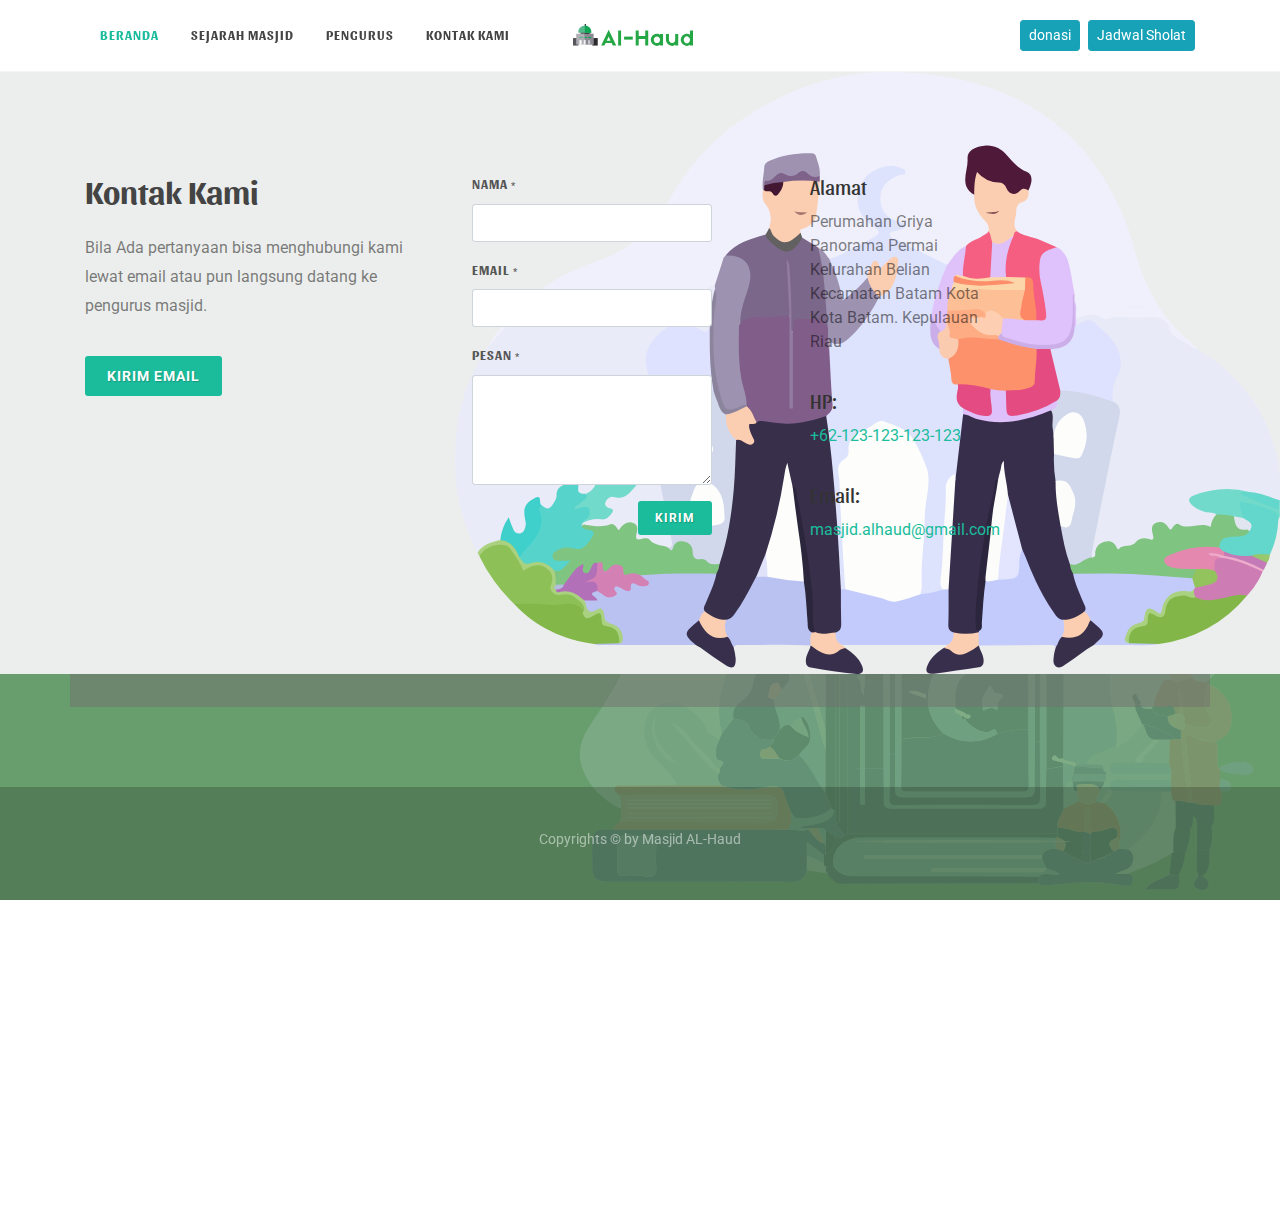
<file: kontak.html>
<!DOCTYPE html>
<html dir="ltr" lang="en-US">

<head>

	<meta http-equiv="content-type" content="text/html; charset=utf-8" />
	<meta name="author" content="SemiColonWeb" />

	<!-- Stylesheets
	============================================= -->
	<link href="https://fonts.googleapis.com/css?family=Sansita:400,700|Roboto:400,500&display=swap" rel="stylesheet"
		type="text/css" />
	<link rel="stylesheet" href="assets/css/bootstrap.css" type="text/css" />
	<link rel="stylesheet" href="assets/css/style.css" type="text/css" />
	<link rel="stylesheet" href="assets/css/swiper.css" type="text/css" />
	<link rel="stylesheet" href="assets/css/dark.css" type="text/css" />

	<!-- Yoga Demo Specific Stylesheet -->
	<link rel="stylesheet" href="assets/css/colors.php?color=7E9680" type="text/css" /> <!-- Yoga Theme Color -->
	<link rel="stylesheet" href="yoga/css/fonts.css" type="text/css" /> <!-- Yoga Theme Font -->
	<link rel="stylesheet" href="yoga/yoga.css" type="text/css" /> <!-- Yoga Theme Custom CSS -->
	<!-- / -->

	<!-- <link rel="stylesheet" href="assets/css/fonts/font-icons.css" type="text/css" /> -->
	<link rel="stylesheet" href="assets/css/animate.css" type="text/css" />
	<link rel="stylesheet" href="assets/css/magnific-popup.css" type="text/css" />

	<link rel="stylesheet" href="assets/css/custom.css" type="text/css" />
	<meta name="viewport" content="width=device-width, initial-scale=1" />


	<!-- Document Title
	============================================= -->
	<title>Contact Us - Yoga | Canvas</title>

</head>

<body class="stretched sticky-footer">

	<!-- Document Wrapper
	============================================= -->
	<div id="wrapper" class="clearfix">

		<!-- Top Bar
		============================================= -->

		<!-- Header
		============================================= -->
		<header id="header" class="border-full-header header-size-custom" data-sticky-shrink="false"
			data-sticky-offset="52">
			<div id="header-wrap">
				<div class="container">
					<div class="header-row justify-content-lg-between">

						<!-- Logo
						============================================= -->
						<div id="logo" class="order-lg-2 col-auto px-0 mr-lg-0">
							<a href="index.html" class="standard-logo" data-dark-logo="assets/img/SVG/logo.svg"><img
									src="assets/img/SVG/logo.svg" alt="Canvas Logo"></a>
							<a href="index.html" class="retina-logo" data-dark-logo="assets/img/SVG/logo_mobile.svg"><img
									src="assets/img/SVG/logo_mobile.svg" alt="Canvas Logo"></a>
						</div><!-- #logo end -->

						<div class="header-misc order-lg-3 col-auto col-lg-5 px-0 justify-content-end">
							<!-- <a href="demo-yoga-login.html" class="button-link">
								<div>Login</div>
							</a> -->
							<!-- <a href="https://www.facebook.com/semicolonweb/" target="_blank"
								class="social-icon si-facebook si-small si-light mb-0"><i class="icon-facebook"></i><i
									class="icon-facebook"></i></a>
							<a href="https://www.instagram.com/semicolonweb/" target="_blank"
								class="social-icon si-instagram si-small si-light mb-0"><i class="icon-instagram"></i><i
									class="icon-instagram"></i></a>
							<a href="https://twitter.com/__SemiColon" target="_blank"
								class="social-icon si-paypal si-small si-light mb-0"><i class="icon-paypal"></i><i
									class="icon-paypal"></i></a> -->
							<button class="btn btn-sm btn-info mx-2">donasi</button>
							<button type="button" class="btn btn-sm btn-info" data-toggle="modal" data-target="#ModalSholat">
								Jadwal Sholat
							</button>
						</div>

						<div id="primary-menu-trigger">
							<svg class="svg-trigger" viewBox="0 0 100 100">
								<path
									d="m 30,33 h 40 c 3.722839,0 7.5,3.126468 7.5,8.578427 0,5.451959 -2.727029,8.421573 -7.5,8.421573 h -20">
								</path>
								<path d="m 30,50 h 40"></path>
								<path
									d="m 70,67 h -40 c 0,0 -7.5,-0.802118 -7.5,-8.365747 0,-7.563629 7.5,-8.634253 7.5,-8.634253 h 20">
								</path>
							</svg>
						</div>

						<!-- Primary Navigation
						============================================= -->
						<nav class="primary-menu order-lg-1 col-lg-5 px-0">

							<!-- Menu Left -->
							<ul class="menu-container">
								<li class="current menu-item"><a class="menu-link" href="index.html">
										<div>Beranda</div>
									</a></li>
								<li class="menu-item"><a class="menu-link" href="#">
										<div>Sejarah Masjid</div>
									</a></li>
								<li class="menu-item"><a class="menu-link" href="#">
										<div>Pengurus</div>
									</a>
									<ul class="sub-menu-container">
										<li class="menu-item"><a class="menu-link" href="#">
												<div>Laporan Keuangan</div>
											</a></li>
										<li class="menu-item"><a class="menu-link" href="#">
												<div>Kegiatan</div>
											</a></li>
										<li class="menu-item"><a class="menu-link" href="#">
												<div>Irmas</div>
											</a></li>
									</ul>
								</li>
								<li class="menu-item"><a class="menu-link" href="kontak.html">
										<div>Kontak Kami</div>
									</a></li>
							</ul>

						</nav><!-- #primary-menu end -->

					</div>
				</div>
			</div>
			<div class="header-wrap-clone"></div>
		</header><!-- #header end -->

		<!-- Content
		============================================= -->
		<section id="content">
			<div class="content-wrap py-0">
				<div class="section section-contact my-0" style="background: #ECEEED; padding: 100px 0;">
					<div class="container">
						<div class="row gutter-50">
							<div class="col-xl-4 col-md-4">
								<h2 class="h2 mb-4 font-weight-semibold">Kontak Kami</h2>
								<p class="text-black-50">Bila Ada pertanyaan bisa menghubungi kami lewat email atau pun langsung datang
									ke pengurus masjid.</p>
								<a href="mailto:masjid.alhaud@gmail.com" class="button button-rounded ml-0">Kirim Email</a>
							</div>

							<div class="col-xl-3 col-md-4">
								<div class="form-widget">

									<div class="form-result"></div>

									<form class="mb-0" id="template-contactform" name="template-contactform" action="include/form.php"
										method="post">

										<div class="form-process">
											<div class="css3-spinner">
												<div class="css3-spinner-scaler"></div>
											</div>
										</div>

										<div class="row">
											<div class="col-12 form-group">
												<label for="template-contactform-name">Nama <small>*</small></label>
												<input type="text" id="template-contactform-name" name="template-contactform-name" value=""
													class="form-control required" />
											</div>

											<div class="col-12 form-group">
												<label for="template-contactform-email">Email <small>*</small></label>
												<input type="email" id="template-contactform-email" name="template-contactform-email" value=""
													class="required email form-control" />
											</div>

											<div class="col-12 form-group">
												<label for="template-contactform-message">Pesan <small>*</small></label>
												<textarea class="required form-control" id="template-contactform-message"
													name="template-contactform-message" rows="4" cols="30"></textarea>
											</div>

											<div class="col-12 form-group d-none">
												<input type="text" id="template-contactform-botcheck" name="template-contactform-botcheck"
													value="" class="form-control" />
											</div>

											<div class="col-12 form-group">
												<button class="button button-rounded button-small float-right m-0" type="submit"
													id="template-contactform-submit" name="template-contactform-submit"
													value="submit">Kirim</button>
											</div>
										</div>

										<input type="hidden" name="prefix" value="template-contactform-">

									</form>
								</div>
							</div>

							<div class="col-xl-3 col-md-4">
								<div class="feature-box fbox-plain bottommargin-sm fbox-sm">
									<div class="fbox-icon mt-1">
										<i class="icon-line-map-pin"></i>
									</div>
									<div class="fbox-content">
										<h3 class="font-weight-normal nott mb-2">Alamat</h3>
										<address class="font-body text-black-50 mb-0">
											Perumahan Griya Panorama Permai<br>
											Kelurahan Belian Kecamatan Batam Kota<br>
											Kota Batam. Kepulauan Riau
										</address>
									</div>
								</div>
								<div class="feature-box fbox-plain bottommargin-sm fbox-sm">
									<div class="fbox-icon mt-1">
										<i class="icon-line-phone-call"></i>
									</div>
									<div class="fbox-content">
										<h3 class="font-weight-normal nott mb-2">HP:</h3>
										<a href="tel:+062xxx">+62-123-123-123-123</a>
									</div>
								</div>
								<div class="feature-box fbox-plain bottommargin-sm fbox-sm">
									<div class="fbox-icon mt-1">
										<i class="icon-line-mail"></i>
									</div>
									<div class="fbox-content">
										<h3 class="font-weight-normal nott mb-2">Email:</h3>
										<a href="mailto:masjid.alhaud@gmail.com">masjid.alhaud@gmail.com</a>
									</div>
								</div>
							</div>
						</div>
					</div>

					<div class="bg-overlay d-none d-md-block"
						style="background: #ECEEED url('assets/img/SVG/donasi.svg') no-repeat right center; background-size: contain; z-index: 0;">
					</div>
				</div>

			</div>

		</section><!-- #content end -->

		<!-- Footer
		============================================= -->
		<footer id="footer" class="bg-color dark">
			<div class="container">

				<!-- Footer Widgets
				============================================= -->
				<div class="footer-widgets-wrap">
					<div class="row" style="background-color: rgba(116, 111, 111, 0.486);">

						<div class="col-lg-3 col-md-3 col-6">
							<a href="#"><img src="assets/img/SVG/logo_mobile.svg" alt="Logo Footer" height="80"></a>
							<p class="text-white-50">Komplek Griya Panorama Permai <br>Kec. Belian Kota Batam <br>Kepulauan Riau.</p>
						</div>

						<div class="col-lg-2 col-md-3 col-6">
							<div class="widget clearfix">

								<h3 class="ls0 h5 mb-4">SiteMap</h3>

								<ul class="list-unstyled iconlist ml-0">
									<li class="mb-2"><a href="#" class="text-white-50">Laporan Kas</a></li>
									<li class="mb-2"><a href="#" class="text-white-50">Agenda Kegiatan</a></li>
									<li class="mb-2"><a href="#" class="text-white-50">Gallery</a></li>
									<li class="mb-2"><a href="#" class="text-white-50">Donasi</a></li>
									<li class="mb-2"><a href="#" class="text-white-50">FAQs</a></li>
								</ul>

							</div>
						</div>
						<div class="col-lg-2 col-md-3 col-6">
							<div class="widget clearfix">

								<h3 class="ls0 h5 mb-4">Media Sosial</h3>

								<ul class="list-unstyled iconlist ml-0">
									<li class="mb-2"><a href="#" class="text-white-50">Facebook</a></li>
									<li class="mb-2"><a href="#" class="text-white-50">Instagram</a></li>
									<li class="mb-2"><a href="#" class="text-white-50">Twitter</a></li>
									<li class="mb-2"><a href="#" class="text-white-50">Email</a></li>
								</ul>

							</div>
						</div>
						<div class="col-lg-2 col-md-3 col-6">
							<div class="widget clearfix">

								<h3 class="ls0 h5 mb-4">DKM Kontak</h3>

								<ul class="list-unstyled iconlist ml-0">
									<li class="mb-2"><a href="#" class="text-white-50">Ketua</a></li>
									<li class="mb-2"><a href="#" class="text-white-50">Bendahara</a></li>
									<li class="mb-2"><a href="#" class="text-white-50">Team Pembangunan</a></li>
								</ul>

							</div>
						</div>

						<div class="col-lg-3 col-md-4">
							<div class="widget clearfix">

								<h3 class="ls0 h5 mb-4">Donasi Instan:</h3>
								<img src="assets/img/barcode.jpg" alt="donasi barcode" style="max-width: 150px;">
								<div>
									<address class="font-primary">
										Masjid Al-Haud<br>
										NMID : ID10200443433249<br>
									</address>
								</div>

							</div>
						</div>
					</div>

				</div>
			</div>

			<!-- Copyrights
			============================================= -->
			<div id="copyrights" class="center dark">
				<div class="container">

					<div class="row">
						<div class="col-12">
							<p class="mb-2 text-white-50">Copyrights &copy; by Masjid AL-Haud</p>
						</div>
					</div>

				</div>
			</div><!-- #copyrights end -->
		</footer><!-- #footer end -->

	</div><!-- #wrapper end -->

	<!-- Go To Top
	============================================= -->
	<div id="gotoTop" class="icon-angle-up"></div>


	<!-- Modal -->
	<div class="modal fade" id="ModalSholat" tabindex="-1" role="dialog" aria-labelledby="ModalSholatLabel"
		aria-hidden="true">
		<div class="modal-dialog modal-sm" role="document">
			<div class="modal-content">
				<div class="modal-header">
					<h5 class="modal-title" id="ModalSholatLabel">Jadwal Sholat</h5>
					<button type="button" class="close" data-dismiss="modal" aria-label="Close">
						<span aria-hidden="true">&times;</span>
					</button>
				</div>
				<div class="modal-body">
					<p style="text-align: center;"><iframe src="https://time.wf/widget.php" scrolling="no" frameborder="0"
							width="110" height="45"></iframe><br>
						<iframe src="https://www.jadwalsholat.org/adzan/ajax.row.php?id=30" frameborder="0" width="220"
							height="220"></iframe>
					</p>
				</div>
				<div class="modal-footer">
					<button type="button" class="btn btn-secondary" data-dismiss="modal">Tutup</button>
				</div>
			</div>
		</div>
	</div>
	<!-- modal end -->

	<!-- JavaScripts
	============================================= -->
	<script src="assets/js/jquery.js"></script>
	<script src="assets/js/plugins.min.js"></script>

	<!-- For Countdown -->
	<script src="assets/js/moment.js"></script>

	<!-- Footer Scripts
	============================================= -->
	<script src="assets/js/functions.js"></script>


</body>

</html>
</file>
<file: assets/css/style.css>
/*-----------------------------------------------------------------------------------

	Theme Name: Canvas
	Theme URI: http://themes.semicolonweb.com/html/canvas
	Description: The Multi-Purpose Template
	Author: SemiColonWeb
	Author URI: http://themeforest.net/user/semicolonweb
	Version: 6.1.4

-----------------------------------------------------------------------------------*/

/* ----------------------------------------------------------------

	- Basic
	- Typography
	- Basic Layout Styles
	- Helper Classes
	- Sections
	- Columns & Grids
	- Flex Slider
	- Swiper Slider
	- Top Bar
	- Header
		- Logo
		- Primary Menu
		- Mega Menu
		- Top Search
		- Top Cart
		- Sticky Header
		- Page Menu
		- Side Header
	- Side Panel
	- Slider
	- Page Title
	- Content
	- Portfolio
	- Blog
	- Shop
	- Events
	- Shortcodes
		- Countdown
		- Buttons
		- Promo Boxes
		- Featured Boxes
		- Process Steps
		- Styled Icons
		- Toggles
		- Accordions
		- Tabs
		- Side Navigation
		- FAQ List
		- Clients
		- Testimonials
		- Team
		- Pricing Boxes
		- Counter
		- Animated Rounded Skills
		- Skills Bar
		- Dropcaps & Highlights
		- Quotes & Blockquotes
		- Text Rotater
	- Owl Carousel
	- Overlays
	- Forms
	- Google Maps
	- Heading Styles
	- Divider
	- Magazine Specific Classes
	- Go To Top
	- Error 404
	- Landing Pages
	- Preloaders
	- Toastr Notifications
	- Footer
	- Widgets
		- Tag Cloud
		- Links
		- Testimonial & Twitter
		- Quick Contact Form
		- Newsletter
		- Twitter Feed
		- Navigation Tree
	- Wedding
	- Bootstrap Specific
	- Cookie Notification
	- Stretched Layout
	- Page Transitions
	- Youtube Video Backgrounds

---------------------------------------------------------------- */


/* ----------------------------------------------------------------
	Bootstrap Adjustments
-----------------------------------------------------------------*/


@media (min-width: 1440px) {
	.container {
		max-width: 1320px;
	}
}


/* ----------------------------------------------------------------
	Basic
-----------------------------------------------------------------*/

dl,
dt,
dd,
ol,
ul,
li {
	margin: 0;
	padding: 0;
}

.clear {
	clear: both;
	display: block;
	font-size: 0px;
	height: 0px;
	line-height: 0;
	width: 100%;
	overflow: hidden;
}

::selection {
	background: #1ABC9C;
	color: #FFF;
	text-shadow: none;
}

::-moz-selection {
	background: #1ABC9C;
	/* Firefox */
	color: #FFF;
	text-shadow: none;
}

::-webkit-selection {
	background: #1ABC9C;
	/* Safari */
	color: #FFF;
	text-shadow: none;
}

:active,
:focus {
	outline: none !important;
}


/* ----------------------------------------------------------------
	Typography
-----------------------------------------------------------------*/


body {
	line-height: 1.5;
	color: #555;
	font-family: 'Lato', sans-serif;
}

a {
	text-decoration: none !important;
	color: #1ABC9C;
}

a:hover {
	color: #222;
}

a img {
	border: none;
}

img {
	max-width: 100%;
}

iframe {
	width: 100%;
	border: 0 !important;
	overflow: hidden !important;
}


/* ----------------------------------------------------------------
	Basic Layout Styles
-----------------------------------------------------------------*/


h1,
h2,
h3,
h4,
h5,
h6 {
	color: #444;
	font-weight: 600;
	line-height: 1.5;
	margin: 0 0 30px 0;
	font-family: 'Poppins', sans-serif;
}

h5,
h6 {
	margin-bottom: 20px;
}

h1 {
	font-size: 36px;
}

h2 {
	font-size: 30px;
}

h3 {
	font-size: 1.5rem;
}

h4 {
	font-size: 18px;
}

h5 {
	font-size: 0.875rem;
}

h6 {
	font-size: 12px;
}

h4 {
	font-weight: 600;
}

h5,
h6 {
	font-weight: bold;
}

@media (max-width: 767.98px) {

	h1 {
		font-size: 1.75rem;
	}

	h2 {
		font-size: 1.5rem;
	}

	h3 {
		font-size: 1.25rem;
	}

	h4 {
		font-size: 1rem;
	}

}

h1>span:not(.nocolor):not(.badge),
h2>span:not(.nocolor):not(.badge),
h3>span:not(.nocolor):not(.badge),
h4>span:not(.nocolor):not(.badge),
h5>span:not(.nocolor):not(.badge),
h6>span:not(.nocolor):not(.badge) {
	color: #1ABC9C;
}

p,
pre,
ul,
ol,
dl,
dd,
blockquote,
address,
table,
fieldset,
form {
	margin-bottom: 30px;
}

small {
	font-family: 'Lato', sans-serif;
}


@media (max-width: 1200px) {
	.display-1 {
		font-size: calc(1.725rem + 5.7vw);
	}

	.display-2 {
		font-size: calc(1.675rem + 5.1vw);
	}

	.display-3 {
		font-size: calc(1.575rem + 3.9vw);
	}

	.display-4 {
		font-size: calc(1.475rem + 2.7vw);
	}
}


/* ----------------------------------------------------------------
	Helper Classes
-----------------------------------------------------------------*/

#wrapper {
	position: relative;
	float: none;
	width: 100%;
	margin: 0 auto;
	background-color: #FFF;
	box-shadow: 0 0 10px rgba(0, 0, 0, 0.1);
	-moz-box-shadow: 0 0 10px rgba(0, 0, 0, 0.1);
	-webkit-box-shadow: 0 0 10px rgba(0, 0, 0, 0.1);
}

@media (min-width: 1200px) {
	body:not(.stretched) #wrapper {
		max-width: 1200px;
	}
}

@media (min-width: 1440px) {
	body:not(.stretched) #wrapper {
		max-width: 1440px;
	}
}

.line,
.double-line {
	clear: both;
	position: relative;
	width: 100%;
	margin: 4rem 0;
	border-top: 1px solid #EEE;
}

.line.line-sm {
	margin: 2rem 0;
}

span.middot {
	display: inline-block;
	margin: 0 5px;
}

.double-line {
	border-top: 3px double #E5E5E5;
}

.nott {
	text-transform: none !important;
}

.emptydiv {
	display: block !important;
	position: relative !important;
}

.allmargin {
	margin: 3rem !important;
}

.leftmargin {
	margin-left: 3rem !important;
}

.rightmargin {
	margin-right: 3rem !important;
}

.topmargin {
	margin-top: 3rem !important;
}

.bottommargin {
	margin-bottom: 3rem !important;
}

.allmargin-sm {
	margin: 2rem !important;
}

.leftmargin-sm {
	margin-left: 2rem !important;
}

.rightmargin-sm {
	margin-right: 2rem !important;
}

.topmargin-sm {
	margin-top: 2rem !important;
}

.bottommargin-sm {
	margin-bottom: 2rem !important;
}

.allmargin-lg {
	margin: 5rem !important;
}

.leftmargin-lg {
	margin-left: 5rem !important;
}

.rightmargin-lg {
	margin-right: 5rem !important;
}

.topmargin-lg {
	margin-top: 5rem !important;
}

.bottommargin-lg {
	margin-bottom: 5rem !important;
}

.header-stick {
	margin-top: -3rem !important;
}

.content-wrap .header-stick {
	margin-top: -5rem !important;
}

.footer-stick {
	margin-bottom: -3rem !important;
}

.content-wrap .footer-stick {
	margin-bottom: -5rem !important;
}

.border-f5 {
	border-color: #F5F5F5 !important;
}

.col-padding {
	padding: 4rem;
}

.notextshadow {
	text-shadow: none !important;
}

.inline-block {
	float: none !important;
	display: inline-block !important;
}

.center {
	text-align: center !important;
}

.mx-auto {
	float: none !important;
}

.bg-color,
.bg-color #header-wrap {
	background-color: #1ABC9C !important;
}

.color {
	color: #1ABC9C !important;
}

.border-color {
	border-color: #1ABC9C !important;
}

.ls0 {
	letter-spacing: 0px !important;
}

.ls1 {
	letter-spacing: 1px !important;
}

.ls2 {
	letter-spacing: 2px !important;
}

.ls3 {
	letter-spacing: 3px !important;
}

.ls4 {
	letter-spacing: 4px !important;
}

.ls5 {
	letter-spacing: 5px !important;
}

.noheight {
	height: 0 !important;
}

.nolineheight {
	line-height: 0 !important;
}

.font-body {
	font-family: 'Lato', sans-serif;
}

.font-primary {
	font-family: 'Poppins', sans-serif;
}

.font-secondary {
	font-family: 'PT Serif', serif;
}

.font-weight-extralight {
	font-weight: 100 !important;
}

.font-weight-medium {
	font-weight: 500 !important;
}

.font-weight-semibold {
	font-weight: 600 !important;
}

.font-normal {
	font-style: normal !important;
}

.bgicon {
	display: block;
	position: absolute;
	bottom: -60px;
	right: -50px;
	font-size: 210px;
	color: rgba(0, 0, 0, 0.1);
}

.imagescale,
.imagescalein {
	display: block;
	overflow: hidden;
}

.imagescale img,
.imagescalein img {
	-webkit-transform: scale(1.1);
	transform: scale(1.1);
	-webkit-transition: all 1s ease;
	transition: all 1s ease;
}

.imagescale:hover img {
	-webkit-transform: scale(1);
	transform: scale(1);
}

.imagescalein img {
	-webkit-transform: scale(1);
	transform: scale(1);
}

.imagescalein:hover img {
	-webkit-transform: scale(1.1);
	transform: scale(1.1);
}

.grayscale {
	filter: brightness(80%) grayscale(1) contrast(90%);
	-webkit-filter: brightness(80%) grayscale(1) contrast(90%);
	-moz-filter: brightness(80%) grayscale(1) contrast(90%);
	-o-filter: brightness(80%) grayscale(1) contrast(90%);
	-ms-filter: brightness(80%) grayscale(1) contrast(90%);
	transition: 1s filter ease;
	-webkit-transition: 1s -webkit-filter ease;
	-moz-transition: 1s -moz-filter ease;
	-ms-transition: 1s -ms-filter ease;
	-o-transition: 1s -o-filter ease;
}

.grayscale:hover {
	filter: brightness(100%) grayscale(0);
	-webkit-filter: brightness(100%) grayscale(0);
	-moz-filter: brightness(100%) grayscale(0);
	-o-filter: brightness(100%) grayscale(0);
	-ms-filter: brightness(100%) grayscale(0);
}

/* MOVING BG -  TESTIMONIALS */
.bganimate {
	-webkit-animation: BgAnimated 30s infinite linear;
	-moz-animation: BgAnimated 30s infinite linear;
	-ms-animation: BgAnimated 30s infinite linear;
	-o-animation: BgAnimated 30s infinite linear;
	animation: BgAnimated 30s infinite linear;
}

@-webkit-keyframes BgAnimated {
	from {
		background-position: 0 0;
	}

	to {
		background-position: 0 400px;
	}
}

@-moz-keyframes BgAnimated {
	from {
		background-position: 0 0;
	}

	to {
		background-position: 0 400px;
	}
}

@-ms-keyframes BgAnimated {
	from {
		background-position: 0 0;
	}

	to {
		background-position: 0 400px;
	}
}

@-o-keyframes BgAnimated {
	from {
		background-position: 0 0;
	}

	to {
		background-position: 0 400px;
	}
}

@keyframes BgAnimated {
	from {
		background-position: 0 0;
	}

	to {
		background-position: 0 400px;
	}
}


.input-block-level {
	display: block;
	width: 100% !important;
	min-height: 30px;
	-webkit-box-sizing: border-box;
	-moz-box-sizing: border-box;
	box-sizing: border-box;
}

.vertical-middle {
	z-index: 3;
	position: relative;
	display: -ms-flexbox;
	display: flex;
	width: 100%;
	min-height: 100%;
	justify-content: center;
	flex-flow: column;
}

.vertical-middle-overlay {
	position: absolute;
	top: 0;
	left: 0;
}

.vertical-middle+.video-wrap {
	z-index: 2 !important;
}

.magnific-max-width .mfp-content {
	max-width: 800px;
}

.overflow-visible {
	overflow: visible !important;
}


/* ----------------------------------------------------------------
	Opacity Utility Classes
-----------------------------------------------------------------*/

.op-ts {
	-webkit-transition: opacity .5s ease;
	transition: opacity .5s ease;
}

.op-0,
.h-op-0:hover {
	opacity: 0 !important;
}

.op-01,
.h-op-01:hover {
	opacity: 0.1 !important;
}

.op-02,
.h-op-02:hover {
	opacity: 0.2 !important;
}

.op-03,
.h-op-03:hover {
	opacity: 0.3 !important;
}

.op-04,
.h-op-04:hover {
	opacity: 0.4 !important;
}

.op-05,
.h-op-05:hover {
	opacity: 0.5 !important;
}

.op-06,
.h-op-06:hover {
	opacity: 0.6 !important;
}

.op-07,
.h-op-07:hover {
	opacity: 0.7 !important;
}

.op-08,
.h-op-08:hover {
	opacity: 0.8 !important;
}

.op-09,
.h-op-09:hover {
	opacity: 0.9 !important;
}

.op-1,
.h-op-1:hover {
	opacity: 1 !important;
}


/* ----------------------------------------------------------------
	Text Color Utility Classes
-----------------------------------------------------------------*/

.text-ts {
	-webkit-transition: color .5s ease;
	transition: color .5s ease;
}

.h-text-color:hover,
a.h-text-color:hover {
	color: #1ABC9C !important;
}

.h-text-primary:hover,
a.h-text-primary:hover {
	color: #007bff !important;
}

.h-text-secondary:hover,
a.h-text-secondary:hover {
	color: #6c757d !important;
}

.h-text-success:hover,
a.h-text-success:hover {
	color: #28a745 !important;
}

.h-text-info:hover,
a.h-text-info:hover {
	color: #17a2b8 !important;
}

.h-text-warning:hover,
a.h-text-warning:hover {
	color: #ffc107 !important;
}

.h-text-danger:hover,
a.h-text-danger:hover {
	color: #dc3545 !important;
}

.h-text-light:hover,
a.h-text-light:hover {
	color: #f8f9fa !important;
}

.h-text-dark:hover,
a.h-text-dark:hover {
	color: #343a40 !important;
}


/* ----------------------------------------------------------------
	Text Size Utility Classes
-----------------------------------------------------------------*/

.text-smaller {
	font-size: 80% !important;
}

.text-larger {
	font-size: 120% !important;
}

.text-smaller small {
	font-size: 90% !important;
}


/* ----------------------------------------------------------------
	BG Color Utility Classes
-----------------------------------------------------------------*/

.bg-ts {
	-webkit-transition: background-color .5s ease;
	transition: background-color .5s ease;
}

.h-nobg:hover {
	background-color: transparent !important;
}

.h-bg-color:hover {
	background-color: #1ABC9C !important;
}

.h-bg-primary:hover {
	background-color: #007bff !important;
}

.h-bg-secondary:hover {
	background-color: #6c757d !important;
}

.h-bg-success:hover {
	background-color: #28a745 !important;
}

.h-bg-info:hover {
	background-color: #17a2b8 !important;
}

.h-bg-warning:hover {
	background-color: #ffc107 !important;
}

.h-bg-danger:hover {
	background-color: #dc3545 !important;
}

.h-bg-light:hover {
	background-color: #f8f9fa !important;
}

.h-bg-dark:hover {
	background-color: #343a40 !important;
}


.bg-clip {
	border: 1rem solid transparent;
	-moz-background-clip: padding;
	-webkit-background-clip: padding;
	background-clip: padding-box;
	transform: translate3d(0, 0, 0);
}

.bg-clip-sm {
	border-width: 0.5rem;
}

.bg-clip-lg {
	border-width: 2rem;
}


/* ----------------------------------------------------------------
	Gradient Utility Classes
-----------------------------------------------------------------*/

.gradient-light-grey,
.h-gradient-light-grey:hover {
	background-image: -webkit-linear-gradient(to right, #2c3e50, #bdc3c7) !important;
	background-image: linear-gradient(to right, #2c3e50, #bdc3c7) !important;
}

.gradient-green-dark,
.h-gradient-green-dark:hover {
	background-image: -webkit-linear-gradient(to right, #99f2c8, #1f4037) !important;
	background-image: linear-gradient(to right, #99f2c8, #1f4037) !important;
}

.gradient-grey-brown,
.h-gradient-grey-brown:hover {
	background-image: -webkit-linear-gradient(to right, #C06C84, #6C5B7B, #355C7D) !important;
	background-image: linear-gradient(to right, #C06C84, #6C5B7B, #355C7D) !important;
}

.gradient-light-pink,
.h-gradient-light-pink:hover {
	background-image: -webkit-linear-gradient(to right, #ffdde1, #ee9ca7) !important;
	background-image: linear-gradient(to right, #ffdde1, #ee9ca7) !important;
}

.gradient-blue-purple,
.h-gradient-blue-purple:hover {
	background-image: -webkit-linear-gradient(to right, #4A00E0, #8E2DE2) !important;
	background-image: linear-gradient(to right, #4A00E0, #8E2DE2) !important;
}

.gradient-multiples,
.h-gradient-multiples:hover {
	background-image: -webkit-linear-gradient(to right, #eea2a2 0%, #bbc1bf 19%, #57c6e1 42%, #b49fda 79%, #7ac5d8 100%) !important;
	background-image: linear-gradient(to right, #eea2a2 0%, #bbc1bf 19%, #57c6e1 42%, #b49fda 79%, #7ac5d8 100%) !important;
}

.gradient-blue-green,
.h-gradient-blue-green:hover {
	background-image: -webkit-linear-gradient(to right, #2af598 0%, #009efd 100%) !important;
	background-image: linear-gradient(to right, #2af598 0%, #009efd 100%) !important;
}

.gradient-light,
.h-gradient-light:hover {
	background-image: -webkit-linear-gradient(to top, #DDD 0%, #FFF 100%) !important;
	background-image: linear-gradient(to top, #DDD 0%, #FFF 100%) !important;
}

.gradient-grey-orange,
.h-gradient-grey-orange:hover {
	background-image: -webkit-linear-gradient(to right, #3B4371, #F3904F) !important;
	background-image: linear-gradient(to right, #3B4371, #F3904F) !important;
}

.gradient-sunset,
.h-gradient-sunset:hover {
	background-image: -webkit-linear-gradient(to top, #a8edea 0%, #fed6e3 100%) !important;
	background-image: linear-gradient(to top, #a8edea 0%, #fed6e3 100%) !important;
}

.gradient-dark,
.h-gradient-dark:hover {
	background-image: -webkit-linear-gradient(to right, #535353, #000) !important;
	background-image: linear-gradient(to right, #535353, #000) !important;
}

.gradient-lemon,
.h-gradient-lemon:hover {
	background-image: -webkit-linear-gradient(to right, #cac531, #f3f9a7) !important;
	background-image: linear-gradient(to right, #cac531, #f3f9a7) !important;
}

.gradient-earth,
.h-gradient-earth:hover {
	background-image: -webkit-linear-gradient(to right, #649173, #dbd5a4) !important;
	background-image: linear-gradient(to right, #649173, #dbd5a4) !important;
}

.gradient-sky,
.h-gradient-sky:hover {
	background-image: -webkit-linear-gradient(to right, #2980b9, #6dd5fa, #F5F5F5) !important;
	background-image: linear-gradient(to right, #2980b9, #6dd5fa, #F5F5F5) !important;
}

.gradient-ocean,
.h-gradient-ocean:hover {
	background-image: -webkit-linear-gradient(to right, #000046, #1cb5e0) !important;
	background-image: linear-gradient(to right, #000046, #1cb5e0) !important;
}

.gradient-horizon,
.h-gradient-horizon:hover {
	background-image: -webkit-linear-gradient(90deg, rgba(131, 58, 180, 1) 0%, rgba(253, 29, 29, 1) 50%, rgba(252, 176, 69, 1) 100%) !important;
	background-image: linear-gradient(90deg, rgba(131, 58, 180, 1) 0%, rgba(253, 29, 29, 1) 50%, rgba(252, 176, 69, 1) 100%) !important;
}

.gradient-green-blue,
.h-gradient-green-blue:hover {
	background-image: -webkit-linear-gradient(to right, #43cea2, #185a9d) !important;
	background-image: linear-gradient(to right, #43cea2, #185a9d) !important;
}

.gradient-purple-blue,
.h-gradient-purple-blue:hover {
	background-image: -webkit-linear-gradient(19deg, rgb(33, 212, 253) 0%, rgb(183, 33, 255) 100%) !important;
	background-image: linear-gradient(19deg, rgb(33, 212, 253) 0%, rgb(183, 33, 255) 100%) !important;
}

.gradient-text {
	text-shadow: none !important;
	-webkit-background-clip: text;
	-webkit-text-fill-color: transparent;
}

.gradient-underline {
	background-repeat: no-repeat;
	background-size: 100% 8px;
	background-position: 0 88%;
}


/* ----------------------------------------------------------------
	Border Utility Classes
-----------------------------------------------------------------*/

.border-width-0,
.h-border-width-0:hover {
	border-width: 0px !important;
}

.border-width-1,
.h-border-width-1:hover {
	border-width: 1px !important;
}

.border-width-2,
.h-border-width-2:hover {
	border-width: 2px !important;
}

.border-width-3,
.h-border-width-3:hover {
	border-width: 3px !important;
}

.border-width-4,
.h-border-width-4:hover {
	border-width: 4px !important;
}

.border-width-5,
.h-border-width-5:hover {
	border-width: 5px !important;
}

.border-width-6,
.h-border-width-6:hover {
	border-width: 6px !important;
}

.border-dotted {
	border-style: dotted !important;
}

.border-dashed {
	border-style: dashed !important;
}

.border-solid {
	border-style: solid !important;
}

.border-double {
	border-style: double !important;
}

.h-border-primary:hover {
	border-color: #007bff !important;
}

.h-border-secondary:hover {
	border-color: #6c757d !important;
}

.h-border-success:hover {
	border-color: #28a745 !important;
}

.h-border-info:hover {
	border-color: #17a2b8 !important;
}

.h-border-warning:hover {
	border-color: #ffc107 !important;
}

.h-border-danger:hover {
	border-color: #dc3545 !important;
}

.h-border-light:hover {
	border-color: #f8f9fa !important;
}

.h-border-dark:hover {
	border-color: #343a40 !important;
}

.border-transparent,
.h-border-transparent:hover {
	border-color: transparent !important;
}

.border-default,
.h-border-default:hover {
	border-color: #EEE !important;
}

.dark.border-default,
.dark .border-default,
.dark.h-border-default:hover .dark .h-border-default:hover {
	border-color: rgba(255, 255, 255, 0.15) !important;
}

.border-ts {
	-webkit-transition: border 0.5s ease;
	transition: border 0.5s ease;
}


/* ----------------------------------------------------------------
	Rounded
-----------------------------------------------------------------*/

.rounded-xl {
	border-radius: 0.4rem !important;
}

.rounded-xxl {
	border-radius: 0.5rem !important;
}

.rounded-xxxl {
	border-radius: 0.6rem !important;
}


/* ----------------------------------------------------------------
	Shadows
-----------------------------------------------------------------*/

.h-shadow-sm:hover {
	box-shadow: 0 0.125rem 0.25rem rgba(0, 0, 0, 0.075) !important;
}

.h-shadow:hover {
	box-shadow: 0 0.5rem 1rem rgba(0, 0, 0, 0.15) !important;
}

.h-shadow-lg:hover {
	box-shadow: 0 1rem 3rem rgba(0, 0, 0, 0.175) !important;
}

.h-shadow-none:hover {
	box-shadow: none !important;
}

.shadow-ts {
	-webkit-transition: box-shadow 0.5s ease;
	transition: box-shadow 0.5s ease;
}


/* ----------------------------------------------------------------
	Transform Utility Classes
-----------------------------------------------------------------*/

.translate-y-sm,
.h-translate-y-sm:hover {
	transform: translateY(-3px) !important;
}

.translate-y,
.h-translate-y:hover {
	transform: translateY(-6px) !important;
}

.translate-y-lg,
.h-translate-y-lg:hover {
	transform: translateY(-10px) !important;
}

.translate-x-sm,
.h-translate-x-sm:hover {
	transform: translateX(-3px) !important;
}

.translate-x,
.h-translate-x:hover {
	transform: translateX(-6px) !important;
}

.translate-x-lg,
.h-translate-x-lg:hover {
	transform: translateX(-10px) !important;
}

.translate-x-n-sm,
.h-translate-x-n-sm:hover {
	transform: translateX(3px) !important;
}

.translate-x-n,
.h-translate-x-n:hover {
	transform: translateX(6px) !important;
}

.translate-x-n-lg,
.h-translate-x-n-lg:hover {
	transform: translateX(10px) !important;
}

.scale-sm,
.h-scale-sm:hover {
	transform: scale(1.025) !important;
}

.scale,
.h-scale:hover {
	transform: scale(1.05) !important;
}

.scale-lg,
.h-scale-lg:hover {
	transform: scale(1.1) !important;
}

.scale-n-sm,
.h-scale-n-sm:hover {
	transform: scale(0.975) !important;
}

.scale-n,
.h-scale-n:hover {
	transform: scale(0.95) !important;
}

.scale-n-lg,
.h-scale-n-lg:hover {
	transform: scale(0.9) !important;
}

.transform-ts {
	-webkit-transition: transform 0.5s cubic-bezier(.215, .61, .355, 1);
	transition: transform 0.5s cubic-bezier(.215, .61, .355, 1);
}

.all-ts {
	-webkit-transition: all 0.5s cubic-bezier(.215, .61, .355, 1);
	transition: all 0.5s cubic-bezier(.215, .61, .355, 1);
}


/* ----------------------------------------------------------------
	Align Wide Utility Classes
-----------------------------------------------------------------*/

.align-wide-lg {
	margin-left: calc(50% - 480px) !important;
	margin-right: calc(50% - 480px) !important;
	max-width: 960px !important;
	width: 960px !important;
}

.align-wide-xl {
	margin-left: calc(50% - 570px) !important;
	margin-right: calc(50% - 570px) !important;
	max-width: 1140px !important;
	width: 1140px !important;
}

.align-wide-xxl {
	margin-left: calc(50% - 660px) !important;
	margin-right: calc(50% - 660px) !important;
	max-width: 1320px !important;
	width: 1320px !important;
}

@media (max-width: 991.98px) {

	.align-wide-lg,
	.align-wide-xl,
	.align-wide-xxl {
		margin-left: calc(50% - 50vw) !important;
		margin-right: calc(50% - 50vw) !important;
		max-width: 100vw !important;
		width: 100vw !important;
	}
}

.align-full {
	margin-left: calc(50% - 50vw) !important;
	margin-right: calc(50% - 50vw) !important;
	max-width: 100vw !important;
	width: 100vw !important;
}


/* ----------------------------------------------------------------
	Z-Index Utility Classes
-----------------------------------------------------------------*/

.z-1 {
	z-index: 1 !important;
}

.z-2 {
	z-index: 2 !important;
}

.z-3 {
	z-index: 3 !important;
}

.z-4 {
	z-index: 4 !important;
}

.z-5 {
	z-index: 5 !important;
}

.z-6 {
	z-index: 6 !important;
}

.z-7 {
	z-index: 7 !important;
}

.z-8 {
	z-index: 8 !important;
}

.z-9 {
	z-index: 9 !important;
}

.z-10 {
	z-index: 10 !important;
}


/* ----------------------------------------------------------------
	Bootstrap Utility Classes: Extended
-----------------------------------------------------------------*/


/*	Spacing Utilities */

.m-6 {
	margin: 5rem !important;
}

.mt-6,
.my-6 {
	margin-top: 5rem !important;
}

.mr-6,
.mx-6 {
	margin-right: 5rem !important;
}

.mb-6,
.my-6 {
	margin-bottom: 5rem !important;
}

.ml-6,
.mx-6 {
	margin-left: 5rem !important;
}

.p-6 {
	padding: 5rem !important;
}

.pt-6,
.py-6 {
	padding-top: 5rem !important;
}

.pr-6,
.px-6 {
	padding-right: 5rem !important;
}

.pb-6,
.py-6 {
	padding-bottom: 5rem !important;
}

.pl-6,
.px-6 {
	padding-left: 5rem !important;
}

@media (min-width: 576px) {

	.m-sm-6 {
		margin: 5rem !important;
	}

	.mt-sm-6,
	.my-sm-6 {
		margin-top: 5rem !important;
	}

	.mr-sm-6,
	.mx-sm-6 {
		margin-right: 5rem !important;
	}

	.mb-sm-6,
	.my-sm-6 {
		margin-bottom: 5rem !important;
	}

	.ml-sm-6,
	.mx-sm-6 {
		margin-left: 5rem !important;
	}

	.p-sm-6 {
		padding: 5rem !important;
	}

	.pt-sm-6,
	.py-sm-6 {
		padding-top: 5rem !important;
	}

	.pr-sm-6,
	.px-sm-6 {
		padding-right: 5rem !important;
	}

	.pb-sm-6,
	.py-sm-6 {
		padding-bottom: 5rem !important;
	}

	.pl-sm-6,
	.px-sm-6 {
		padding-left: 5rem !important;
	}

}

@media (min-width: 768px) {

	.m-md-6 {
		margin: 5rem !important;
	}

	.mt-md-6,
	.my-md-6 {
		margin-top: 5rem !important;
	}

	.mr-md-6,
	.mx-md-6 {
		margin-right: 5rem !important;
	}

	.mb-md-6,
	.my-md-6 {
		margin-bottom: 5rem !important;
	}

	.ml-md-6,
	.mx-md-6 {
		margin-left: 5rem !important;
	}

	.p-md-6 {
		padding: 5rem !important;
	}

	.pt-md-6,
	.py-md-6 {
		padding-top: 5rem !important;
	}

	.pr-md-6,
	.px-md-6 {
		padding-right: 5rem !important;
	}

	.pb-md-6,
	.py-md-6 {
		padding-bottom: 5rem !important;
	}

	.pl-md-6,
	.px-md-6 {
		padding-left: 5rem !important;
	}

}

@media (min-width: 992px) {

	.m-lg-6 {
		margin: 5rem !important;
	}

	.mt-lg-6,
	.my-lg-6 {
		margin-top: 5rem !important;
	}

	.mr-lg-6,
	.mx-lg-6 {
		margin-right: 5rem !important;
	}

	.mb-lg-6,
	.my-lg-6 {
		margin-bottom: 5rem !important;
	}

	.ml-lg-6,
	.mx-lg-6 {
		margin-left: 5rem !important;
	}

	.p-lg-6 {
		padding: 5rem !important;
	}

	.pt-lg-6,
	.py-lg-6 {
		padding-top: 5rem !important;
	}

	.pr-lg-6,
	.px-lg-6 {
		padding-right: 5rem !important;
	}

	.pb-lg-6,
	.py-lg-6 {
		padding-bottom: 5rem !important;
	}

	.pl-lg-6,
	.px-lg-6 {
		padding-left: 5rem !important;
	}

}

@media (min-width: 1200px) {

	.m-xl-6 {
		margin: 5rem !important;
	}

	.mt-xl-6,
	.my-xl-6 {
		margin-top: 5rem !important;
	}

	.mr-xl-6,
	.mx-xl-6 {
		margin-right: 5rem !important;
	}

	.mb-xl-6,
	.my-xl-6 {
		margin-bottom: 5rem !important;
	}

	.ml-xl-6,
	.mx-xl-6 {
		margin-left: 5rem !important;
	}

	.p-xl-6 {
		padding: 5rem !important;
	}

	.pt-xl-6,
	.py-xl-6 {
		padding-top: 5rem !important;
	}

	.pr-xl-6,
	.px-xl-6 {
		padding-right: 5rem !important;
	}

	.pb-xl-6,
	.py-xl-6 {
		padding-bottom: 5rem !important;
	}

	.pl-xl-6,
	.px-xl-6 {
		padding-left: 5rem !important;
	}

}


/*	Custom Bootstrap Column */

.col-1-5,
.col-sm-1-5,
.col-md-1-5,
.col-lg-1-5,
.col-xl-1-5 {
	position: relative;
	width: 100%;
	padding-right: 15px;
	padding-left: 15px;
}

.col-1-5 {
	-ms-flex: 0 0 20%;
	flex: 0 0 20%;
	max-width: 20%;
}

@media (min-width: 576px) {
	.col-sm-1-5 {
		-ms-flex: 0 0 20%;
		flex: 0 0 20%;
		max-width: 20%;
	}
}

@media (min-width: 768px) {
	.col-md-1-5 {
		-ms-flex: 0 0 20%;
		flex: 0 0 20%;
		max-width: 20%;
	}
}

@media (min-width: 992px) {
	.col-lg-1-5 {
		-ms-flex: 0 0 20%;
		flex: 0 0 20%;
		max-width: 20%;
	}
}

@media (min-width: 1200px) {
	.col-xl-1-5 {
		-ms-flex: 0 0 20%;
		flex: 0 0 20%;
		max-width: 20%;
	}
}


/*	Gutters */

.gutter-10 {
	margin-right: -5px;
	margin-left: -5px;
	margin-bottom: -10px;
}

.gutter-10>.col,
.gutter-10>[class*="col-"] {
	padding-right: 5px;
	padding-left: 5px;
	padding-bottom: 10px;
}

.gutter-20 {
	margin-right: -10px;
	margin-left: -10px;
	margin-bottom: -20px;
}

.gutter-20>.col,
.gutter-20>[class*="col-"] {
	padding-right: 10px;
	padding-left: 10px;
	padding-bottom: 20px;
}

.gutter-30 {
	margin-right: -15px;
	margin-left: -15px;
	margin-bottom: -30px;
}

.gutter-30>.col,
.gutter-30>[class*="col-"] {
	padding-right: 15px;
	padding-left: 15px;
	padding-bottom: 30px;
}

.gutter-40 {
	margin-right: -20px;
	margin-left: -20px;
	margin-bottom: -40px;
}

.gutter-40>.col,
.gutter-40>[class*="col-"] {
	padding-right: 20px;
	padding-left: 20px;
	padding-bottom: 40px;
}

.gutter-50 {
	margin-right: -25px;
	margin-left: -25px;
	margin-bottom: -50px;
}

.gutter-50>.col,
.gutter-50>[class*="col-"] {
	padding-right: 25px;
	padding-left: 25px;
	padding-bottom: 50px;
}

.col-mb-30 {
	margin-bottom: -30px;
}

.col-mb-30>.col,
.col-mb-30>[class*="col-"] {
	padding-bottom: 30px;
}

.col-mb-50 {
	margin-bottom: -50px;
}

.col-mb-50>.col,
.col-mb-50>[class*="col-"] {
	padding-bottom: 50px;
}

.col-mb-80 {
	margin-bottom: -80px;
}

.col-mb-80>.col,
.col-mb-80>[class*="col-"] {
	padding-bottom: 80px;
}

@media (min-width: 576px) {
	.gutter-sm-10 {
		margin-right: -5px;
		margin-left: -5px;
		margin-bottom: -10px;
	}

	.gutter-sm-10>.col,
	.gutter-sm-10>[class*="col-"] {
		padding-right: 5px;
		padding-left: 5px;
		padding-bottom: 10px;
	}

	.gutter-sm-20 {
		margin-right: -10px;
		margin-left: -10px;
		margin-bottom: -20px;
	}

	.gutter-sm-20>.col,
	.gutter-sm-20>[class*="col-"] {
		padding-right: 10px;
		padding-left: 10px;
		padding-bottom: 20px;
	}

	.gutter-sm-30 {
		margin-right: -15px;
		margin-left: -15px;
		margin-bottom: -30px;
	}

	.gutter-sm-30>.col,
	.gutter-sm-30>[class*="col-"] {
		padding-right: 15px;
		padding-left: 15px;
		padding-bottom: 30px;
	}

	.gutter-sm-40 {
		margin-right: -20px;
		margin-left: -20px;
		margin-bottom: -40px;
	}

	.gutter-sm-40>.col,
	.gutter-sm-40>[class*="col-"] {
		padding-right: 20px;
		padding-left: 20px;
		padding-bottom: 40px;
	}

	.gutter-sm-50 {
		margin-right: -25px;
		margin-left: -25px;
		margin-bottom: -50px;
	}

	.gutter-sm-50>.col,
	.gutter-sm-50>[class*="col-"] {
		padding-right: 25px;
		padding-left: 25px;
		padding-bottom: 50px;
	}

	.col-mb-sm-30 {
		margin-bottom: -30px;
	}

	.col-mb-sm-30>.col,
	.col-mb-sm-30>[class*="col-"] {
		padding-bottom: 30px;
	}

	.col-mb-sm-50 {
		margin-bottom: -50px;
	}

	.col-mb-sm-50>.col,
	.col-mb-sm-50>[class*="col-"] {
		padding-bottom: 50px;
	}

	.col-mb-sm-80 {
		margin-bottom: -80px;
	}

	.col-mb-sm-80>.col,
	.col-mb-sm-80>[class*="col-"] {
		padding-bottom: 80px;
	}
}

@media (min-width: 768px) {
	.gutter-md-10 {
		margin-right: -5px;
		margin-left: -5px;
		margin-bottom: -10px;
	}

	.gutter-md-10>.col,
	.gutter-md-10>[class*="col-"] {
		padding-right: 5px;
		padding-left: 5px;
		padding-bottom: 10px;
	}

	.gutter-md-20 {
		margin-right: -10px;
		margin-left: -10px;
		margin-bottom: -20px;
	}

	.gutter-md-20>.col,
	.gutter-md-20>[class*="col-"] {
		padding-right: 10px;
		padding-left: 10px;
		padding-bottom: 20px;
	}

	.gutter-md-30 {
		margin-right: -15px;
		margin-left: -15px;
		margin-bottom: -30px;
	}

	.gutter-md-30>.col,
	.gutter-md-30>[class*="col-"] {
		padding-right: 15px;
		padding-left: 15px;
		padding-bottom: 30px;
	}

	.gutter-md-40 {
		margin-right: -20px;
		margin-left: -20px;
		margin-bottom: -40px;
	}

	.gutter-md-40>.col,
	.gutter-md-40>[class*="col-"] {
		padding-right: 20px;
		padding-left: 20px;
		padding-bottom: 40px;
	}

	.gutter-md-50 {
		margin-right: -25px;
		margin-left: -25px;
		margin-bottom: -50px;
	}

	.gutter-md-50>.col,
	.gutter-md-50>[class*="col-"] {
		padding-right: 25px;
		padding-left: 25px;
		padding-bottom: 50px;
	}

	.col-mb-md-30 {
		margin-bottom: -30px;
	}

	.col-mb-md-30>.col,
	.col-mb-md-30>[class*="col-"] {
		padding-bottom: 30px;
	}

	.col-mb-md-50 {
		margin-bottom: -50px;
	}

	.col-mb-md-50>.col,
	.col-mb-md-50>[class*="col-"] {
		padding-bottom: 50px;
	}

	.col-mb-md-80 {
		margin-bottom: -80px;
	}

	.col-mb-md-80>.col,
	.col-mb-md-80>[class*="col-"] {
		padding-bottom: 80px;
	}
}

@media (min-width: 992px) {
	.gutter-lg-10 {
		margin-right: -5px;
		margin-left: -5px;
		margin-bottom: -10px;
	}

	.gutter-lg-10>.col,
	.gutter-lg-10>[class*="col-"] {
		padding-right: 5px;
		padding-left: 5px;
		padding-bottom: 10px;
	}

	.gutter-lg-20 {
		margin-right: -10px;
		margin-left: -10px;
		margin-bottom: -20px;
	}

	.gutter-lg-20>.col,
	.gutter-lg-20>[class*="col-"] {
		padding-right: 10px;
		padding-left: 10px;
		padding-bottom: 20px;
	}

	.gutter-lg-30 {
		margin-right: -15px;
		margin-left: -15px;
		margin-bottom: -30px;
	}

	.gutter-lg-30>.col,
	.gutter-lg-30>[class*="col-"] {
		padding-right: 15px;
		padding-left: 15px;
		padding-bottom: 30px;
	}

	.gutter-lg-40 {
		margin-right: -20px;
		margin-left: -20px;
		margin-bottom: -40px;
	}

	.gutter-lg-40>.col,
	.gutter-lg-40>[class*="col-"] {
		padding-right: 20px;
		padding-left: 20px;
		padding-bottom: 40px;
	}

	.gutter-lg-50 {
		margin-right: -25px;
		margin-left: -25px;
		margin-bottom: -50px;
	}

	.gutter-lg-50>.col,
	.gutter-lg-50>[class*="col-"] {
		padding-right: 25px;
		padding-left: 25px;
		padding-bottom: 50px;
	}

	.col-mb-lg-30 {
		margin-bottom: -30px;
	}

	.col-mb-lg-30>.col,
	.col-mb-lg-30>[class*="col-"] {
		padding-bottom: 30px;
	}

	.col-mb-lg-50 {
		margin-bottom: -50px;
	}

	.col-mb-lg-50>.col,
	.col-mb-lg-50>[class*="col-"] {
		padding-bottom: 50px;
	}

	.col-mb-lg-80 {
		margin-bottom: -80px;
	}

	.col-mb-lg-80>.col,
	.col-mb-lg-80>[class*="col-"] {
		padding-bottom: 80px;
	}
}

@media (min-width: 1200px) {
	.gutter-xl-10 {
		margin-right: -5px;
		margin-left: -5px;
		margin-bottom: -10px;
	}

	.gutter-xl-10>.col,
	.gutter-xl-10>[class*="col-"] {
		padding-right: 5px;
		padding-left: 5px;
		padding-bottom: 10px;
	}

	.gutter-xl-20 {
		margin-right: -10px;
		margin-left: -10px;
		margin-bottom: -20px;
	}

	.gutter-xl-20>.col,
	.gutter-xl-20>[class*="col-"] {
		padding-right: 10px;
		padding-left: 10px;
		padding-bottom: 20px;
	}

	.gutter-xl-30 {
		margin-right: -15px;
		margin-left: -15px;
		margin-bottom: -30px;
	}

	.gutter-xl-30>.col,
	.gutter-xl-30>[class*="col-"] {
		padding-right: 15px;
		padding-left: 15px;
		padding-bottom: 30px;
	}

	.gutter-xl-40 {
		margin-right: -20px;
		margin-left: -20px;
		margin-bottom: -40px;
	}

	.gutter-xl-40>.col,
	.gutter-xl-40>[class*="col-"] {
		padding-right: 20px;
		padding-left: 20px;
		padding-bottom: 40px;
	}

	.gutter-xl-50 {
		margin-right: -25px;
		margin-left: -25px;
		margin-bottom: -50px;
	}

	.gutter-xl-50>.col,
	.gutter-xl-50>[class*="col-"] {
		padding-right: 25px;
		padding-left: 25px;
		padding-bottom: 50px;
	}

	.col-mb-xl-30 {
		margin-bottom: -30px;
	}

	.col-mb-xl-30>.col,
	.col-mb-xl-30>[class*="col-"] {
		padding-bottom: 30px;
	}

	.col-mb-xl-50 {
		margin-bottom: -50px;
	}

	.col-mb-xl-50>.col,
	.col-mb-xl-50>[class*="col-"] {
		padding-bottom: 50px;
	}

	.col-mb-xl-80 {
		margin-bottom: -80px;
	}

	.col-mb-xl-80>.col,
	.col-mb-xl-80>[class*="col-"] {
		padding-bottom: 80px;
	}
}


/* ----------------------------------------------------------------
	Max Width Utility Classes
-----------------------------------------------------------------*/

.mw-xs {
	max-width: 36rem !important;
}

.mw-sm {
	max-width: 48rem !important;
}

.mw-md {
	max-width: 64rem !important;
}

.mw-lg {
	max-width: 78rem !important;
}

.mw-xl {
	max-width: 88rem !important;
}

.mw-xxl {
	max-width: 100rem !important;
}


/* ----------------------------------------------------------------
	Height Utility Classes
-----------------------------------------------------------------*/

.min-vh-75 {
	min-height: 75vh !important;
}

.min-vh-60 {
	min-height: 60vh !important;
}

.min-vh-50 {
	min-height: 50vh !important;
}

.min-vh-40 {
	min-height: 40vh !important;
}

.min-vh-25 {
	min-height: 25vh !important;
}

.min-vh-0 {
	min-height: 0 !important;
}

.vh-75 {
	height: 75vh !important;
}

.vh-60 {
	height: 60vh !important;
}

.vh-50 {
	height: 50vh !important;
}

.vh-40 {
	height: 40vh !important;
}

.vh-25 {
	height: 25vh !important;
}

.h-60 {
	height: 60% !important;
}

.h-40 {
	height: 40% !important;
}

.max-vh-100 {
	max-height: 100vh !important;
}

.max-vh-75 {
	max-height: 75vh !important;
}

.max-vh-60 {
	max-height: 60vh !important;
}

.max-vh-50 {
	max-height: 50vh !important;
}

.max-vh-40 {
	max-height: 40vh !important;
}

.max-vh-25 {
	max-height: 25vh !important;
}

.max-vh-none {
	max-height: none !important;
}

@media (min-width: 576px) {
	.min-vh-sm-100 {
		min-height: 100vh !important;
	}

	.min-vh-sm-75 {
		min-height: 75vh !important;
	}

	.min-vh-sm-60 {
		min-height: 60vh !important;
	}

	.min-vh-sm-50 {
		min-height: 50vh !important;
	}

	.min-vh-sm-40 {
		min-height: 40vh !important;
	}

	.min-vh-sm-25 {
		min-height: 25vh !important;
	}

	.min-vh-sm-0 {
		min-height: 0 !important;
	}

	.vh-sm-100 {
		height: 100vh !important;
	}

	.vh-sm-75 {
		height: 75vh !important;
	}

	.vh-sm-60 {
		height: 60vh !important;
	}

	.vh-sm-50 {
		height: 50vh !important;
	}

	.vh-sm-40 {
		height: 40vh !important;
	}

	.vh-sm-25 {
		height: 25vh !important;
	}

	.h-sm-100 {
		height: 100% !important;
	}

	.h-sm-75 {
		height: 75% !important;
	}

	.h-sm-60 {
		height: 60% !important;
	}

	.h-sm-50 {
		height: 50% !important;
	}

	.h-sm-40 {
		height: 40% !important;
	}

	.h-sm-25 {
		height: 25% !important;
	}

	.h-sm-auto {
		height: auto !important;
	}

	.max-vh-sm-100 {
		max-height: 100vh !important;
	}

	.max-vh-sm-75 {
		max-height: 75vh !important;
	}

	.max-vh-sm-60 {
		max-height: 60vh !important;
	}

	.max-vh-sm-50 {
		max-height: 50vh !important;
	}

	.max-vh-sm-40 {
		max-height: 40vh !important;
	}

	.max-vh-sm-25 {
		max-height: 25vh !important;
	}

	.max-vh-sm-none {
		max-height: none !important;
	}
}

@media (min-width: 768px) {
	.min-vh-md-100 {
		min-height: 100vh !important;
	}

	.min-vh-md-75 {
		min-height: 75vh !important;
	}

	.min-vh-md-60 {
		min-height: 60vh !important;
	}

	.min-vh-md-50 {
		min-height: 50vh !important;
	}

	.min-vh-md-40 {
		min-height: 40vh !important;
	}

	.min-vh-md-25 {
		min-height: 25vh !important;
	}

	.min-vh-md-0 {
		min-height: 0 !important;
	}

	.vh-md-100 {
		height: 100vh !important;
	}

	.vh-md-75 {
		height: 75vh !important;
	}

	.vh-md-60 {
		height: 60vh !important;
	}

	.vh-md-50 {
		height: 50vh !important;
	}

	.vh-md-40 {
		height: 40vh !important;
	}

	.vh-md-25 {
		height: 25vh !important;
	}

	.h-md-100 {
		height: 100% !important;
	}

	.h-md-75 {
		height: 75% !important;
	}

	.h-md-60 {
		height: 60% !important;
	}

	.h-md-50 {
		height: 50% !important;
	}

	.h-md-40 {
		height: 40% !important;
	}

	.h-md-25 {
		height: 25% !important;
	}

	.h-md-auto {
		height: auto !important;
	}

	.max-vh-md-100 {
		max-height: 100vh !important;
	}

	.max-vh-md-75 {
		max-height: 75vh !important;
	}

	.max-vh-md-60 {
		max-height: 60vh !important;
	}

	.max-vh-md-50 {
		max-height: 50vh !important;
	}

	.max-vh-md-40 {
		max-height: 40vh !important;
	}

	.max-vh-md-25 {
		max-height: 25vh !important;
	}

	.max-vh-md-none {
		max-height: none !important;
	}
}

@media (min-width: 992px) {
	.min-vh-lg-100 {
		min-height: 100vh !important;
	}

	.min-vh-lg-75 {
		min-height: 75vh !important;
	}

	.min-vh-lg-60 {
		min-height: 60vh !important;
	}

	.min-vh-lg-50 {
		min-height: 50vh !important;
	}

	.min-vh-lg-40 {
		min-height: 40vh !important;
	}

	.min-vh-lg-25 {
		min-height: 25vh !important;
	}

	.min-vh-lg-0 {
		min-height: 0 !important;
	}

	.vh-lg-100 {
		height: 100vh !important;
	}

	.vh-lg-75 {
		height: 75vh !important;
	}

	.vh-lg-60 {
		height: 60vh !important;
	}

	.vh-lg-50 {
		height: 50vh !important;
	}

	.vh-lg-40 {
		height: 40vh !important;
	}

	.vh-lg-25 {
		height: 25vh !important;
	}

	.h-lg-100 {
		height: 100% !important;
	}

	.h-lg-75 {
		height: 75% !important;
	}

	.h-lg-60 {
		height: 60% !important;
	}

	.h-lg-50 {
		height: 50% !important;
	}

	.h-lg-40 {
		height: 40% !important;
	}

	.h-lg-25 {
		height: 25% !important;
	}

	.h-lg-auto {
		height: auto !important;
	}

	.max-vh-lg-100 {
		max-height: 100vh !important;
	}

	.max-vh-lg-75 {
		max-height: 75vh !important;
	}

	.max-vh-lg-60 {
		max-height: 60vh !important;
	}

	.max-vh-lg-50 {
		max-height: 50vh !important;
	}

	.max-vh-lg-40 {
		max-height: 40vh !important;
	}

	.max-vh-lg-25 {
		max-height: 25vh !important;
	}

	.max-vh-lg-none {
		max-height: none !important;
	}
}

@media (min-width: 1200px) {
	.min-vh-xl-100 {
		min-height: 100vh !important;
	}

	.min-vh-xl-75 {
		min-height: 75vh !important;
	}

	.min-vh-xl-60 {
		min-height: 60vh !important;
	}

	.min-vh-xl-50 {
		min-height: 50vh !important;
	}

	.min-vh-xl-40 {
		min-height: 40vh !important;
	}

	.min-vh-xl-25 {
		min-height: 25vh !important;
	}

	.min-vh-xl-0 {
		min-height: 0 !important;
	}

	.vh-xl-100 {
		height: 100vh !important;
	}

	.vh-xl-75 {
		height: 75vh !important;
	}

	.vh-xl-60 {
		height: 60vh !important;
	}

	.vh-xl-50 {
		height: 50vh !important;
	}

	.vh-xl-40 {
		height: 40vh !important;
	}

	.vh-xl-25 {
		height: 25vh !important;
	}

	.h-xl-100 {
		height: 100% !important;
	}

	.h-xl-75 {
		height: 75% !important;
	}

	.h-xl-60 {
		height: 60% !important;
	}

	.h-xl-50 {
		height: 50% !important;
	}

	.h-xl-40 {
		height: 40% !important;
	}

	.h-xl-25 {
		height: 25% !important;
	}

	.h-xl-auto {
		height: auto !important;
	}

	.max-vh-xl-100 {
		max-height: 100vh !important;
	}

	.max-vh-xl-75 {
		max-height: 75vh !important;
	}

	.max-vh-xl-60 {
		max-height: 60vh !important;
	}

	.max-vh-xl-50 {
		max-height: 50vh !important;
	}

	.max-vh-xl-40 {
		max-height: 40vh !important;
	}

	.max-vh-xl-25 {
		max-height: 25vh !important;
	}

	.max-vh-xl-none {
		max-height: none !important;
	}
}


/* ----------------------------------------------------------------
	Position Utility Classes: Extended
-----------------------------------------------------------------*/

@media (min-width: 576px) {
	.position-sm-static {
		position: static !important;
	}

	.position-sm-relative {
		position: relative !important;
	}

	.position-sm-absolute {
		position: absolute !important;
	}

	.position-sm-fixed {
		position: fixed !important;
	}

	.position-sm-sticky {
		position: -webkit-sticky !important;
		position: sticky !important;
	}
}

@media (min-width: 768px) {
	.position-md-static {
		position: static !important;
	}

	.position-md-relative {
		position: relative !important;
	}

	.position-md-absolute {
		position: absolute !important;
	}

	.position-md-fixed {
		position: fixed !important;
	}

	.position-md-sticky {
		position: -webkit-sticky !important;
		position: sticky !important;
	}
}

@media (min-width: 992px) {
	.position-lg-static {
		position: static !important;
	}

	.position-lg-relative {
		position: relative !important;
	}

	.position-lg-absolute {
		position: absolute !important;
	}

	.position-lg-fixed {
		position: fixed !important;
	}

	.position-lg-sticky {
		position: -webkit-sticky !important;
		position: sticky !important;
	}
}

@media (min-width: 1200px) {
	.position-xl-static {
		position: static !important;
	}

	.position-xl-relative {
		position: relative !important;
	}

	.position-xl-absolute {
		position: absolute !important;
	}

	.position-xl-fixed {
		position: fixed !important;
	}

	.position-xl-sticky {
		position: -webkit-sticky !important;
		position: sticky !important;
	}
}


/* ----------------------------------------------------------------
	Lazy Loading
-----------------------------------------------------------------*/

.lazy {
	opacity: 0;
}

.lazy:not(.initial) {
	transition: opacity 1s;
}

.lazy.initial,
.lazy.lazy-loaded,
.lazy.lazy-error {
	opacity: 1;
}

img.lazy {
	max-width: 100%;
	height: auto;
}

img.lazy:not([src]) {
	visibility: hidden;
}


/* ----------------------------------------------------------------
	Sections
-----------------------------------------------------------------*/


.section {
	position: relative;
	width: 100%;
	margin: 60px 0;
	padding: 60px 0;
	background-color: #F9F9F9;
	overflow: hidden;
}

.parallax {
	background-color: transparent;
	background-attachment: fixed;
	background-position: 50% 0;
	background-repeat: no-repeat;
	overflow: hidden;
	will-change: transform;
}

.mobile-parallax,
.video-placeholder {
	background-size: cover !important;
	background-attachment: scroll !important;
	background-position: center center !important;
}

.section .container {
	z-index: 2;
}

.section .container+.video-wrap {
	z-index: 1;
}

.revealer-image {
	position: relative;
	bottom: -100px;
	transition: bottom .3s ease-in-out;
	-webkit-transition: bottom .3s ease-in-out;
	-o-transition: bottom .3s ease-in-out;
}

.section:hover .revealer-image {
	bottom: -50px;
}


/* ----------------------------------------------------------------
	Columns & Grids
-----------------------------------------------------------------*/


.postcontent,
.sidebar {
	position: relative;
}


/* ----------------------------------------------------------------
	Flex Slider
-----------------------------------------------------------------*/


.fslider,
.fslider .flexslider,
.fslider .slider-wrap,
.fslider .slide,
.fslider .slide>a,
.fslider .slide>img,
.fslider .slide>a>img {
	position: relative;
	display: block;
	width: 100%;
	height: auto;
	overflow: hidden;
	-webkit-backface-visibility: hidden;
}

.fslider.h-100 .flexslider,
.fslider.h-100 .slider-wrap,
.fslider.h-100 .slide {
	height: 100% !important;
}

.fslider {
	min-height: 32px;
}


.flex-container a:active,
.flexslider a:active,
.flex-container a:focus,
.flexslider a:focus {
	outline: none;
	border: none;
}

.slider-wrap,
.flex-control-nav,
.flex-direction-nav {
	margin: 0;
	padding: 0;
	list-style: none;
	border: none;
}

.flexslider {
	position: relative;
	margin: 0;
	padding: 0;
}

.flexslider .slider-wrap>.slide {
	display: none;
	-webkit-backface-visibility: hidden;
}

.flexslider .slider-wrap img {
	width: 100%;
	display: block;
}

.flex-pauseplay span {
	text-transform: capitalize;
}

.slider-wrap::after {
	content: "\0020";
	display: block;
	clear: both;
	visibility: hidden;
	line-height: 0;
	height: 0;
}

html[xmlns] .slider-wrap {
	display: block;
}

* html .slider-wrap {
	height: 1%;
}

.no-js .slider-wrap>.slide:first-child {
	display: block;
}

.flex-viewport {
	max-height: 2000px;
	-webkit-transition: all 1s ease;
	-o-transition: all 1s ease;
	transition: all 1s ease;
}


/* ----------------------------------------------------------------
	Top Bar
-----------------------------------------------------------------*/


#top-bar {
	position: relative;
	border-bottom: 1px solid #EEE;
	font-size: 13px;
}


/* Top Links
---------------------------------*/

.top-links {
	position: relative;
	-ms-flex: 0 0 auto;
	flex: 0 0 auto;
	-ms-flex-positive: 0;
	flex-grow: 0;
	border-bottom: 1px solid #EEE;
}

@media (min-width: 768px) {
	.top-links {
		border-bottom: 0;
	}
}

.top-links-container {
	display: -ms-flexbox;
	display: flex;
	-ms-flex-wrap: wrap;
	flex-wrap: wrap;
	-ms-flex-align: center;
	align-items: center;
	-ms-flex-pack: center;
	justify-content: center;
	list-style: none;
	margin-bottom: 0;
}

.top-links-item {
	position: relative;
	border-left: 1px solid #EEE;
}

.top-links-item:first-child,
.top-links-sub-menu .top-links-item {
	border-left: 0 !important;
}

.top-links-item>a {
	display: block;
	padding: 12px;
	font-size: 0.75rem;
	line-height: 20px;
	font-weight: 700;
	text-transform: uppercase;
	color: #666;
}

.top-links-item>a>i {
	vertical-align: top;
}

.top-links-item>a>i.icon-angle-down {
	margin: 0 0 0 5px !important;
}

.top-links-item>a>i:first-child {
	margin-right: 3px;
}

.top-links-item.full-icon>a>i {
	top: 2px;
	font-size: 0.875rem;
	margin: 0;
}

.top-links-item:hover {
	background-color: #EEE;
}

.top-links-sub-menu,
.top-links-section {
	position: absolute;
	visibility: hidden;
	pointer-events: none;
	opacity: 0;
	list-style: none;
	z-index: -1;
	line-height: 1.5;
	background: #FFF;
	border: 0;
	top: 100%;
	left: -1px;
	width: 140px;
	margin-top: 10px;
	border: 1px solid #EEE;
	border-top-color: #1ABC9C;
	box-shadow: 0px 13px 42px 11px rgba(0, 0, 0, 0.05);
	transition: opacity .25s ease, margin .2s ease;
}

.top-links:not(.on-click) .top-links-item:hover>.top-links-sub-menu,
.top-links:not(.on-click) .top-links-item:hover>.top-links-section,
.top-links.on-click .top-links-sub-menu,
.top-links.on-click .top-links-section {
	opacity: 1;
	visibility: visible;
	margin-top: 0;
	pointer-events: auto;
	z-index: 499;
}

.top-links.on-click .top-links-sub-menu,
.top-links.on-click .top-links-section {
	display: none;
}

.top-links-sub-menu .top-links-sub-menu {
	top: -1px;
	left: 100%;
}

.top-links-sub-menu .top-links-item:not(:first-child) {
	border-top: 1px solid #F5F5F5;
}

.top-links-sub-menu .top-links-item:hover {
	background-color: #F9F9F9;
}

.top-links-sub-menu .top-links-item>a {
	padding-top: 9px;
	padding-bottom: 9px;
	font-size: 0.6875rem;
}

.top-links-sub-menu .top-links-item>a>img {
	display: inline-block;
	position: relative;
	top: -1px;
	width: 16px;
	height: 16px;
	margin-right: 4px;
}

.top-links-sub-menu.top-demo-lang .top-links-item>a>img {
	top: 4px;
	width: 16px;
	height: 16px;
}

.top-links-sub-menu .top-links-item>a>i.icon-angle-down {
	margin: 0 !important;
	position: absolute;
	top: 50%;
	left: auto;
	right: 10px;
	transform: translateY(-50%) rotate(-90deg);
}

.top-links-section {
	padding: 25px;
	left: 0;
	width: 280px;
}

.top-links-section.menu-pos-invert {
	left: auto;
	right: 0;
}


/* Top Social
-----------------------------------------------------------------*/

#top-social {
	display: -ms-flexbox;
	display: flex;
	justify-content: center;
	margin: 0;
}

#top-social li {
	position: relative;
	list-style: none;
}

#top-social li {
	border-left: 1px solid #EEE;
}

#top-social li:first-child {
	border-left: 0 !important;
}

#top-social a {
	display: -ms-flexbox;
	display: flex;
	width: auto;
	overflow: hidden;
	font-weight: bold;
	color: #666;
}

#top-social li a:hover {
	color: #FFF !important;
	text-shadow: 1px 1px 1px rgba(0, 0, 0, 0.2);
}

#top-social li .ts-icon,
#top-social li .ts-text {
	display: block;
	-ms-flex-preferred-size: 0;
	flex-basis: 0;
	-ms-flex-positive: 1;
	flex-grow: 1;
	height: 44px;
	line-height: 44px;
}

#top-social li .ts-icon {
	width: 40px;
	text-align: center;
	font-size: 0.875rem;
}

#top-social li .ts-text {
	max-width: 0;
	white-space: nowrap;
	-webkit-transition: all .2s ease;
	transition: all .2s ease;
}

#top-social li a:hover .ts-text {
	max-width: 200px;
	padding-right: 12px;
	-webkit-transition: all .4s ease;
	transition: all .4s ease;
}


/* Top Login
-----------------------------------------------------------------*/

#top-login {
	margin-bottom: 0;
}

#top-login .checkbox {
	margin-bottom: 10px;
}

#top-login .form-control {
	position: relative;
}

#top-login .form-control:focus {
	border-color: #CCC;
}

#top-login .input-group#top-login-username {
	margin-bottom: -1px;
}

#top-login #top-login-username input,
#top-login #top-login-username .input-group-addon {
	border-bottom-right-radius: 0;
	border-bottom-left-radius: 0;
}

#top-login .input-group#top-login-password {
	margin-bottom: 10px;
}

#top-login #top-login-password input,
#top-login #top-login-password .input-group-addon {
	border-top-left-radius: 0;
	border-top-right-radius: 0;
}


/* ----------------------------------------------------------------
	Header
-----------------------------------------------------------------*/


#header {
	position: relative;
	background-color: #FFF;
	border-bottom: 1px solid #F5F5F5;
}

#header-wrap {
	position: relative;
	background-color: #FFF;
	width: 100%;
}

.header-wrap-clone {
	display: none;
}

.header-row {
	position: relative;
	display: -ms-flexbox;
	display: flex;
	-ms-flex-align: center;
	align-items: center;
	-ms-flex-wrap: wrap;
	flex-wrap: wrap;
}

@media (min-width: 992px) {

	#header-wrap {
		position: fixed;
		height: auto;
		z-index: 299;
		box-shadow: 0 0 0 rgba(0, 0, 0, 0.1);
		transition: height .2s ease 0s, background-color .3s ease 0s;
		-webkit-backface-visibility: hidden;
		backface-visibility: hidden;
		will-change: left, top, transform;
	}

	#top-bar+#header:not(.sticky-header) #header-wrap,
	#slider+#header:not(.sticky-header) #header-wrap,
	.floating-header:not(.sticky-header) #header-wrap,
	div+#header-wrap,
	.no-sticky #header-wrap,
	[data-sticky-offset]:not([data-sticky-offset="full"]):not(.sticky-header) #header-wrap,
	body:not(.stretched) #header:not(.sticky-header) #header-wrap {
		position: absolute;
	}

	.header-wrap-clone {
		display: block;
		height: calc(100px + 1px);
	}

	.header-size-sm .header-wrap-clone {
		height: calc(60px + 1px);
	}

	.header-size-md .header-wrap-clone {
		height: calc(80px + 1px);
	}

	.header-size-lg .header-wrap-clone {
		height: calc(120px + 1px);
	}

	.header-row {
		position: initial;
	}

	#header.transparent-header,
	#header.transparent-header:not(.sticky-header) #header-wrap {
		background: transparent;
		border-bottom: 1px solid transparent;
		z-index: 299;
	}

	#header.transparent-header.semi-transparent #header-wrap {
		background-color: rgba(255, 255, 255, 0.8);
	}

	#header.transparent-header.floating-header {
		margin-top: 60px;
	}

	.transparent-header.floating-header .container {
		background-color: #FFF;
		padding: 0 30px;
	}

	.transparent-header.floating-header:not(.sticky-header) .container {
		position: relative;
	}

	#header+.include-header {
		margin-top: calc(-100px - 2px);
		display: inline-block;
		vertical-align: bottom;
		width: 100%;
	}

	#header.header-size-sm+.include-header {
		margin-top: calc(-60px - 2px);
	}

	#header.header-size-md+.include-header {
		margin-top: calc(-80px - 2px);
	}

	#header.header-size-lg+.include-header {
		margin-top: calc(-120px - 2px);
	}

	#header.floating-header+.include-header {
		margin-top: calc(-160px - 2px);
	}

	#header.transparent-header+.page-title-parallax.include-header .container {
		z-index: 5;
		padding-top: 100px;
	}

	#header.full-header:not(.transparent-header) {
		border-bottom-color: #EEE;
	}

	.stretched .full-header #header-wrap>.container {
		width: 100%;
		max-width: none;
		padding: 0 30px;
	}

	#header.transparent-header.full-header #header-wrap {
		border-bottom: 1px solid rgba(0, 0, 0, 0.1);
	}

	#slider+#header.transparent-header.full-header #header-wrap {
		border-top: 1px solid rgba(0, 0, 0, 0.1);
		border-bottom: none;
	}

	/* ----------------------------------------------------------------
		Sticky Header
	-----------------------------------------------------------------*/

	#logo img {
		-webkit-transition: height .4s ease, padding .4s ease, margin .4s ease, opacity .3s ease;
		transition: height .4s ease, padding .4s ease, margin .4s ease, opacity .3s ease;
	}

	#logo img {
		max-height: 100%;
	}

	.sub-menu-container,
	.mega-menu-content {
		-webkit-transition: top .4s ease;
		transition: top .4s ease;
	}

	.sticky-header #header-wrap {
		position: fixed;
		top: 0;
		left: 0;
		background-color: #FFF;
		box-shadow: 0 0 10px rgba(0, 0, 0, 0.1);
	}

	.sticky-header.full-header #header-wrap {
		border-bottom: 1px solid #EEE;
	}

	.sticky-header.semi-transparent {
		background-color: transparent;
	}

	.semi-transparent.sticky-header #header-wrap {
		background-color: rgba(255, 255, 255, 0.8)
	}

	/* Primary Menu - Style 3
	-----------------------------------------------------------------*/

	.sticky-header .style-3 .menu-container>.menu-item>.menu-link {
		margin: 0;
		border-radius: 0;
	}

	/* Primary Menu - Style 4
	-----------------------------------------------------------------*/

	.sticky-header .style-4 .menu-container>.menu-item>.menu-link {
		padding-top: 8px;
		padding-bottom: 8px;
		margin: 10px 0;
	}

	/* Primary Menu - Style 5
	-----------------------------------------------------------------*/

	.sticky-header-shrink .style-5 .menu-container>.menu-item {
		margin-left: 2px;
	}

	.sticky-header-shrink .style-5 .menu-container>.menu-item:first-child {
		margin-left: 0;
	}

	.sticky-header-shrink .style-5 .menu-container>.menu-item>.menu-link {
		line-height: 22px;
		padding-top: 19px;
		padding-bottom: 19px;
	}

	.sticky-header-shrink .style-5 .menu-container>.menu-item>.menu-link>div {
		padding: 0;
	}

	.sticky-header-shrink .style-5 .menu-container>.menu-item>.menu-link i:not(.icon-angle-down) {
		display: inline-block;
		width: 16px;
		top: -1px;
		margin: 0 6px 0 0;
		font-size: 0.875rem;
		line-height: 22px;
	}

}

@media (max-width: 991.98px) {

	.sticky-header #header-wrap {
		position: fixed;
		top: 0;
		left: 0;
		z-index: 299;
		background-color: #FFF;
		border-bottom: 1px solid #EEE;
		-webkit-transform: translateZ(0);
		-webkit-backface-visibility: hidden;
	}

	.sticky-header .header-wrap-clone {
		display: block;
	}

	.sticky-header .menu-container {
		max-height: 60vh;
		margin: 1rem 0;
		overflow-x: hidden;
		overflow-y: scroll;
	}

	body:not(.primary-menu-open) .dark.transparent-header-responsive,
	body:not(.primary-menu-open) .transparent-header-responsive {
		background-color: transparent;
		border: none;
	}

	body:not(.primary-menu-open) .semi-transparent.transparent-header-responsive {
		background-color: rgba(255, 255, 255, 0.8);
		z-index: 1;
	}

}


/* ----------------------------------------------------------------
	Logo
-----------------------------------------------------------------*/


#logo {
	position: relative;
	display: -ms-flexbox;
	display: flex;
	align-items: center;
	-ms-flex-align: center;
	margin-right: auto;
	max-height: 100%;
}

#logo a {
	color: #000;
	font-family: 'Poppins', sans-serif;
	font-size: 36px;
}

#logo img {
	display: block;
	max-width: 100%;
	max-height: 100%;
	height: 100px;
}

.header-size-sm #header-wrap #logo img {
	height: 60px;
}

.header-size-md #header-wrap #logo img {
	height: 80px;
}

.header-size-lg #header-wrap #logo img {
	height: 120px;
}

#logo a.standard-logo {
	display: -ms-flexbox;
	display: flex;
}

#logo a.retina-logo {
	display: none;
}

@media (min-width: 992px) {

	.full-header #logo {
		padding-right: 30px;
		border-right: 1px solid #EEE;
	}

	#header.transparent-header.full-header #logo {
		border-right-color: rgba(0, 0, 0, 0.1);
	}

	.sticky-header-shrink #header-wrap #logo img {
		height: 60px;
	}

}


/* ----------------------------------------------------------------
	Retina Logo
-----------------------------------------------------------------*/


@media only screen and (-webkit-min-device-pixel-ratio: 2),
only screen and (min--moz-device-pixel-ratio: 2),
only screen and (-o-min-device-pixel-ratio: 2/1),
only screen and (min-device-pixel-ratio: 2),
only screen and (min-resolution: 192dpi),
only screen and (min-resolution: 2dppx) {

	#logo a.standard-logo {
		display: none;
	}

	#logo a.retina-logo {
		display: -ms-flexbox;
		display: flex;
	}

}


/* ----------------------------------------------------------------
	Header Right Area
-----------------------------------------------------------------*/


.header-extras {
	display: -ms-flexbox;
	display: flex;
	align-items: center;
	margin-bottom: 0;
}

.header-extras li {
	display: -ms-flexbox;
	display: flex;
	margin-left: 1.25rem;
	overflow: hidden;
	list-style: none;
}

.header-extras li:first-child {
	margin-left: 0;
}

.header-extras li .he-text {
	padding-left: 10px;
	font-weight: bold;
	font-size: 0.875rem;
}

.header-extras li .he-text span {
	display: block;
	font-weight: 400;
	color: #1ABC9C;
}


/* ----------------------------------------------------------------
	Primary Menu
-----------------------------------------------------------------*/

.primary-menu {
	display: -ms-flexbox;
	display: flex;
	flex-basis: 100%;
	-ms-flex-positive: 1;
	flex-grow: 1;
	-ms-flex-align: center;
	align-items: center;
}

.primary-menu+.primary-menu {
	border-top: 1px solid #EEE;
}

#primary-menu-trigger,
#page-menu-trigger {
	display: -ms-flex;
	display: flex;
	opacity: 1;
	pointer-events: auto;
	z-index: 1;
	cursor: pointer;
	font-size: 0.875rem;
	width: 50px;
	height: 50px;
	line-height: 50px;
	justify-content: center;
	align-items: center;
	-webkit-transition: opacity .3s ease;
	transition: opacity .3s ease;
}

body:not(.top-search-open) .top-search-parent #primary-menu-trigger {
	opacity: 1;
	-webkit-transition: opacity .2s .2s ease, top .4s ease;
	-o-transition: opacity .2s .2s ease, top .4s ease;
	transition: opacity .2s .2s ease, top .4s ease;
}

.top-search-open .top-search-parent #primary-menu-trigger {
	opacity: 0;
}

.svg-trigger {
	width: 30px;
	height: 30px;
	cursor: pointer;
	-webkit-tap-highlight-color: transparent;
	transition: transform 400ms;
	-moz-user-select: none;
	-webkit-user-select: none;
	-ms-user-select: none;
	user-select: none;
}

.svg-trigger path {
	fill: none;
	transition: stroke-dasharray 400ms, stroke-dashoffset 400ms;
	stroke: #333;
	stroke-width: 5;
	stroke-linecap: round;
}

.svg-trigger path:nth-child(1) {
	stroke-dasharray: 40 160;
}

.svg-trigger path:nth-child(2) {
	stroke-dasharray: 40 142;
	transform-origin: 50%;
	transition: transform 400ms;
}

.svg-trigger path:nth-child(3) {
	stroke-dasharray: 40 85;
	transform-origin: 50%;
	transition: transform 400ms, stroke-dashoffset 400ms;
}

.primary-menu-open .svg-trigger {
	transform: rotate(45deg);
}

.primary-menu-open .svg-trigger path:nth-child(1),
.primary-menu-open .svg-trigger path:nth-child(3) {
	stroke-dashoffset: -64px;
}

.primary-menu-open .svg-trigger path:nth-child(2) {
	transform: rotate(90deg);
}

.menu-container {
	display: none;
	list-style: none;
	margin: 0;
	width: 100%;
}

.menu-item {
	position: relative;
}

.menu-item:not(:first-child) {
	border-top: 1px solid #EEE;
}

.menu-link {
	display: block;
	line-height: 22px;
	padding: 14px 5px;
	color: #444;
	font-weight: 700;
	font-size: 0.8125rem;
	letter-spacing: 1px;
	text-transform: uppercase;
	font-family: 'Poppins', sans-serif;
}

.menu-link span {
	display: none;
}

.menu-link i {
	position: relative;
	top: -1px;
	font-size: 0.875rem;
	width: 16px;
	text-align: center;
	margin-right: 6px;
	vertical-align: top;
}

.menu-item:hover>.menu-link,
.menu-item.current>.menu-link {
	color: #1ABC9C;
}

.menu-item.sub-menu>.menu-link>div {}

.sub-menu-container,
.mega-menu-content {
	position: relative;
	padding-left: 15px;
	border-top: 1px solid #EEE;
	list-style: none;
	margin-bottom: 0;
}

.sub-menu-container .menu-item:not(:first-child) {
	border-top: 1px solid #EEE;
}

.sub-menu-container .menu-item>.menu-link {
	position: relative;
	padding: 11px 5px;
	font-size: 0.75rem;
	font-weight: 400;
	color: #666;
	letter-spacing: 0;
	font-family: 'Lato', sans-serif;
}

.sub-menu-container .menu-item:hover>.menu-link {
	font-weight: 700;
}

.sub-menu-container .menu-link div {
	position: relative;
}

.menu-item .sub-menu-trigger {
	display: block;
	position: absolute;
	cursor: pointer;
	outline: none;
	border: none;
	background: none;
	padding: 0;
	top: 9px;
	right: 0;
	width: 32px;
	height: 32px;
	font-size: 12px;
	line-height: 32px;
	text-align: center;
	-webkit-transition: transform .3s ease;
	transition: transform .3s ease;
}

.menu-link div>i.icon-angle-down {
	display: none;
}

.sub-menu-container .sub-menu-trigger {
	font-size: 10px;
}

.sub-menu-container .menu-item .sub-menu-trigger {
	top: 6px;
}


/* ----------------------------------------------------------------
	Mega Menu
-----------------------------------------------------------------*/

.mega-menu:not(.mega-menu-full) .mega-menu-content .container {
	max-width: none;
}

.mega-menu-content {
	padding-left: 0;
}

@media (max-width: 991.98px) {

	.primary-menu {
		max-width: 100%;
	}

	.primary-menu>.container {
		max-width: none;
		padding: 0;
	}

	.mega-menu-content .sub-menu-container {
		border-top: 1px solid #EEE;
	}

	.mega-menu-content .sub-menu-container:not(.mega-menu-dropdown) {
		display: block !important;
	}

	.mega-menu-content .mega-menu-column {
		-ms-flex: 0 0 100%;
		flex: 0 0 100%;
		max-width: 100%;
		padding-right: 0;
	}

	.mega-menu-column .widget {
		padding: 30px 0;
	}

}

.mega-menu-content .mega-menu-column:first-child {
	border-top: 0;
}

/* Off Canvas Menu
-----------------------------------------------------------------*/

@media (max-width: 991.98px) {

	#header:not(.sticky-header) .mobile-menu-off-canvas .menu-container {
		position: fixed;
		display: block;
		z-index: 499;
		width: 280px;
		height: 100%;
		height: calc(100vh);
		max-height: none !important;
		margin: 0 !important;
		left: 0 !important;
		top: 0 !important;
		padding: 35px 25px 60px !important;
		background-color: #FFF;
		border-right: 1px solid #EEE !important;
		overflow-y: scroll;
		-webkit-overflow-scrolling: touch;
		-webkit-transform: translate(-280px, 0);
		-o-transform: translate(-280px, 0);
		transform: translate(-280px, 0);
		-webkit-backface-visibility: hidden;
		transform-style: preserve-3d;
	}

	#header:not(.sticky-header) .mobile-menu-off-canvas.from-right .menu-container {
		left: auto !important;
		right: 0;
		border-right: 0 !important;
		border-left: 1px solid #EEE !important;
		-webkit-transform: translate(280px, 0);
		-o-transform: translate(280px, 0);
		transform: translate(280px, 0);
	}

	#header:not(.sticky-header) .mobile-menu-off-canvas .menu-container {
		-webkit-transition: -webkit-transform .3s ease-in-out, opacity .2s ease !important;
		-o-transition: -o-transform .3s ease-in-out, opacity .2s ease !important;
		transition: transform .3s ease-in-out, opacity .2s ease !important;
	}

	#header:not(.sticky-header) .mobile-menu-off-canvas .menu-container.d-block {
		-webkit-transform: translate(0, 0);
		-o-transform: translate(0, 0);
		transform: translate(0, 0);
	}

}

@media (min-width: 992px) {

	.primary-menu {
		-ms-flex: 0 0 auto;
		flex: 0 0 auto;
		-ms-flex-positive: 0;
		flex-grow: 0;
	}

	.primary-menu+.primary-menu {
		border-top: 0;
	}

	#primary-menu-trigger,
	#page-menu-trigger {
		display: none;
		opacity: 0;
		pointer-events: none;
		z-index: 0;
	}

	.menu-container:not(.mobile-primary-menu) {
		display: -ms-flexbox;
		display: flex;
		-ms-flex-wrap: wrap;
		flex-wrap: wrap;
		-ms-flex-align: center;
		align-items: center;
	}

	.full-header .primary-menu .menu-container {
		padding-right: 0.5rem;
		margin-right: 0.5rem;
		border-right: 1px solid #EEE;
	}

	.transparent-header.full-header .primary-menu .menu-container {
		border-right-color: rgba(0, 0, 0, 0.1);
	}

	.mega-menu {
		position: inherit;
	}

	.menu-container>.menu-item:not(:first-child) {
		margin-left: 2px;
	}

	.menu-item:not(:first-child) {
		border-top: 0;
	}

	.menu-item.menu-item-important .menu-link>div::after {
		content: '';
		display: inline-block;
		position: relative;
		top: -5px;
		left: 5px;
		width: 8px;
		height: 8px;
		border-radius: 50%;
		background-color: #dc3545;
	}

	.menu-link {
		padding: 39px 15px;
		-webkit-transition: margin .4s ease, padding .4s ease;
		-o-transition: margin .4s ease, padding .4s ease;
		transition: margin .4s ease, padding .4s ease;
	}

	.header-size-sm .menu-container>.menu-item>.menu-link {
		padding-top: 19px;
		padding-bottom: 19px;
	}

	.header-size-md .menu-container>.menu-item>.menu-link {
		padding-top: 29px;
		padding-bottom: 29px;
	}

	.header-size-lg .menu-container>.menu-item>.menu-link {
		padding-top: 49px;
		padding-bottom: 49px;
	}

	.sticky-header-shrink .menu-container>.menu-item>.menu-link {
		padding-top: 19px;
		padding-bottom: 19px;
	}

	.with-arrows .menu-container>.menu-item>.menu-link div>i.icon-angle-down {
		display: inline-block;
	}

	.sub-menu-container,
	.mega-menu-content {
		position: absolute;
		visibility: hidden;
		width: 220px;
		background-color: #FFF;
		box-shadow: 0px 13px 42px 11px rgba(0, 0, 0, 0.05);
		border: 1px solid #EEE;
		border-top: 2px solid #1ABC9C;
		z-index: 399;
		top: 100%;
		left: 0;
		padding: 0;
	}

	.menu-container>.menu-item:not(.mega-menu) .sub-menu-container {
		padding: 10px;
	}

	/* Sub-Menu On-Hover Dropdown */
	.primary-menu:not(.on-click) .menu-item:not(.mega-menu) .sub-menu-container,
	.primary-menu:not(.on-click) .mega-menu-content {
		display: block;
		opacity: 0;
		margin-top: 15px;
		z-index: -9999;
		pointer-events: none;
		transition: opacity .3s ease, margin .25s ease;
	}

	.primary-menu:not(.on-click) .menu-item.mega-menu .mega-menu-content .sub-menu-container:not(.mega-menu-dropdown) {
		margin-top: 0;
		z-index: auto;
	}

	.primary-menu:not(.on-click) .menu-item.mega-menu:hover>.mega-menu-content .sub-menu-container:not(.mega-menu-dropdown) {
		pointer-events: auto;
	}

	.primary-menu:not(.on-click) .menu-item:hover>.sub-menu-container,
	.primary-menu:not(.on-click) .menu-item:hover>.mega-menu-content {
		opacity: 1;
		visibility: visible;
		margin-top: 0;
		z-index: 399;
		pointer-events: auto;
	}

	.primary-menu:not(.on-click) .menu-item:not(:hover)>.sub-menu-container>*,
	.primary-menu:not(.on-click) .menu-item:not(:hover)>.mega-menu-content>* {
		display: none;
	}

	.primary-menu:not(.on-click) .menu-item.mega-menu .mega-menu-content .sub-menu-container:not(.mega-menu-dropdown)>* {
		display: block;
	}

	.sub-menu-container .sub-menu-container {
		list-style: none;
		top: -2px !important;
		left: 100%;
	}

	.sub-menu-container.menu-pos-invert,
	.mega-menu-content.menu-pos-invert {
		left: auto;
		right: 0;
	}

	.sub-menu-container .sub-menu-container.menu-pos-invert {
		right: 100%;
	}

	.sub-menu-container .menu-item:not(:first-child) {
		border-top: 0;
	}

	.sub-menu-container .menu-item>.menu-link {
		padding: 10px 15px;
		font-weight: 700;
		border: 0;
		-webkit-transition: all .2s ease-in-out;
		-o-transition: all .2s ease-in-out;
		transition: all .2s ease-in-out;
	}

	.sub-menu-container .menu-item>.menu-link i {
		vertical-align: middle;
	}

	.sub-menu-container .menu-item:hover>.menu-link {
		background-color: #F9F9F9;
		padding-left: 18px;
		color: #1ABC9C;
	}

	.menu-link div>i.icon-angle-down {
		top: 0;
		font-size: 0.875rem;
		margin: 0 0 0 5px;
	}

	.sub-menu-container .menu-link div>i.icon-angle-down,
	.side-header .primary-menu:not(.on-click) .menu-link i.icon-angle-down {
		display: block;
		position: absolute;
		top: 50%;
		right: 0;
		font-size: 0.875rem;
		line-height: 1;
		margin: 0;
		transform: translateY(-50%) rotate(-90deg);
	}

	.menu-item .sub-menu-trigger,
	.side-header .on-click .sub-menu-container .menu-link i.icon-angle-down:last-child {
		display: none;
	}

	/* ----------------------------------------------------------------
		Mega Menu
	-----------------------------------------------------------------*/

	.mega-menu:not(.mega-menu-full) .mega-menu-content .container {
		max-width: none;
		padding: 0 15px !important;
		margin: 0 auto !important;
	}

	.mega-menu-content {
		margin: 0;
		width: 100%;
		max-width: none;
		left: 50%;
		transform: translateX(-50%);
	}

	.mega-menu-full .mega-menu-content {
		width: 100%;
		left: 0;
		transform: none;
	}

	.mega-menu-small {
		position: relative;
	}

	.mega-menu-small .mega-menu-content {
		left: 0;
		width: 400px;
		transform: none;
	}

	.floating-header:not(.sticky-header) .mega-menu .mega-menu-content {
		max-width: 100%;
	}

	.sub-menu-container .mega-menu {
		position: relative;
	}

	.sub-menu-container .mega-menu-small .mega-menu-content {
		top: 0;
		left: 100%;
	}

	.sub-menu-container .mega-menu-small .mega-menu-content.menu-pos-invert {
		left: auto;
		right: 100%;
	}

	.mega-menu-content.mega-menu-style-2 {
		padding: 0 10px;
	}

	.mega-menu-content .sub-menu-container:not(.mega-menu-dropdown) {
		position: relative;
		display: block !important;
		visibility: visible !important;
		top: 0 !important;
		left: 0;
		width: auto;
		min-width: inherit;
		height: auto !important;
		list-style: none;
		border: 0;
		box-shadow: none;
		background-color: transparent;
		opacity: 1 !important;
		z-index: auto;
	}

	.mega-menu-content .sub-menu-container.mega-menu-dropdown {
		padding: 0.75rem;
	}

	.mega-menu-column {
		display: block !important;
		padding-left: 0;
		padding-right: 0;
	}

	.sub-menu-container.mega-menu-column:not(:first-child) {
		border-left: 1px solid #F2F2F2;
	}

	.mega-menu-style-2 .mega-menu-column {
		padding: 30px 20px;
	}

	.mega-menu-style-2 .mega-menu-title:not(:first-child) {
		margin-top: 20px;
	}

	.mega-menu-style-2 .mega-menu-title>.menu-link {
		font-size: 0.8125rem;
		font-weight: 700;
		font-family: 'Poppins', sans-serif;
		letter-spacing: 1px;
		text-transform: uppercase !important;
		margin-bottom: 15px;
		color: #444;
		padding: 0 !important;
		line-height: 1.3 !important;
	}

	.mega-menu-style-2 .mega-menu-title:hover>.menu-link {
		background-color: transparent;
	}

	.mega-menu-style-2 .mega-menu-title>.menu-link:hover {
		color: #1ABC9C;
	}

	.mega-menu-style-2 .sub-menu-container:not(.mega-menu-dropdown) .menu-item {
		border: 0;
	}

	.mega-menu-style-2 .sub-menu-container .menu-link {
		padding-left: 5px;
		padding-top: 7px;
		padding-bottom: 7px;
	}

	.mega-menu-style-2 .sub-menu-container .menu-item:hover>.menu-link {
		padding-left: 12px;
	}

	/* Sub-Menu On-Click Dropdown */
	.on-click .sub-menu-container,
	.on-click .mega-menu-content {
		display: none;
		visibility: visible;
	}

	.on-click .menu-item:not(.mega-menu-small) .mega-menu-content .sub-menu-container:not(.mega-menu-dropdown) {
		display: block;
	}


	/* Primary Menu - Style 2
	-----------------------------------------------------------------*/

	.style-2 #logo {
		margin-right: 1.5rem;
	}

	.style-2 .primary-menu {
		margin-right: auto;
	}

	.style-2.menu-center .primary-menu {
		margin-right: auto;
		margin-left: auto;
	}


	/* Primary Menu - Style 3
	-----------------------------------------------------------------*/

	.style-3 .menu-container>.menu-item>.menu-link {
		margin: 28px 0;
		padding-top: 11px;
		padding-bottom: 11px;
		border-radius: 2px;
	}

	.style-3 .menu-container>.menu-item:hover>.menu-link {
		color: #444;
		background-color: #F5F5F5;
	}

	.style-3 .menu-container>.menu-item.current>.menu-link {
		color: #FFF;
		text-shadow: 1px 1px 1px rgba(0, 0, 0, 0.2);
		background-color: #1ABC9C;
	}


	/* Primary Menu - Style 4
	-----------------------------------------------------------------*/

	.style-4 .menu-container>.menu-item>.menu-link {
		margin: 28px 0;
		padding-top: 10px;
		padding-bottom: 10px;
		border-radius: 2px;
		border: 1px solid transparent;
	}

	.style-4 .menu-container>.menu-item:hover>.menu-link,
	.style-4 .menu-container>.menu-item.current>.menu-link {
		border-color: #1ABC9C;
	}


	/* Primary Menu - Style 5
	-----------------------------------------------------------------*/

	.style-5 .menu-container {
		padding-right: 10px;
		margin-right: 5px;
		border-right: 1px solid #EEE;
	}

	.style-5 .menu-container>.menu-item:not(:first-child) {
		margin-left: 15px;
	}

	.style-5 .menu-container>.menu-item>.menu-link {
		padding-top: 27px;
		padding-bottom: 27px;
		line-height: 1;
	}

	.style-5 .menu-container>.menu-item>.menu-link i:not(.icon-angle-down) {
		display: block;
		width: auto;
		margin: 0 0 12px;
		font-size: 20px;
		line-height: 1;
		transition: all .3s ease;
	}


	/* Primary Menu - Style 6
	-----------------------------------------------------------------*/

	.style-6 .menu-container>.menu-item>.menu-link {
		position: relative;
	}

	.style-6 .menu-container>.menu-item>.menu-link::after,
	.style-6 .menu-container>.menu-item.current>.menu-link::after {
		content: '';
		position: absolute;
		top: 0;
		left: 50%;
		height: 2px;
		width: 0;
		border-top: 2px solid #1ABC9C;
		-webkit-transition: width .3s ease;
		-o-transition: width .3s ease;
		transition: width .3s ease;
		transform: translateX(-50%);
	}

	.style-6 .menu-container>.menu-item.current>.menu-link::after,
	.style-6 .menu-container>.menu-item:hover>.menu-link::after {
		width: 100%;
	}


	/* Primary Menu - Sub Title
	-----------------------------------------------------------------*/

	.sub-title .menu-container>.menu-item {
		margin-left: 0;
	}

	.sub-title .menu-container>.menu-item>.menu-link {
		position: relative;
		line-height: 14px;
		padding: 32px 20px;
		text-transform: uppercase;
	}

	.sub-title .menu-container>.menu-item:not(:first-child)>.menu-link::before {
		content: '';
		position: absolute;
		top: 50%;
		left: 0;
		z-index: -2;
		width: 1px;
		height: 36px;
		background-color: #EEE;
		transform: translateY(-50%);
	}

	.sub-title .menu-container>.menu-item>.menu-link span {
		display: block;
		margin-top: 10px;
		line-height: 12px;
		font-size: 11px;
		font-weight: 400;
		color: #888;
		text-transform: capitalize;
	}

	.sub-title .menu-container>.menu-item:hover>.menu-link,
	.sub-title .menu-container>.menu-item.current>.menu-link {
		color: #FFF;
		text-shadow: 1px 1px 1px rgba(0, 0, 0, 0.2);
	}

	.sub-title .menu-container>.menu-item:hover>.menu-link span,
	.sub-title .menu-container>.menu-item.current>.menu-link span {
		color: #EEE;
	}

	.sub-title .menu-container>.menu-item:hover>.menu-link::after,
	.sub-title .menu-container>.menu-item.current>.menu-link::after {
		content: '';
		position: absolute;
		top: 0;
		left: 0;
		z-index: -1;
		width: 100%;
		height: 100%;
		background-color: #1ABC9C;
		border-top: 5px solid rgba(0, 0, 0, 0.1);
	}


	/* ----------------------------------------------------------------
		Side Header
	-----------------------------------------------------------------*/

	.side-header:not(.open-header) #wrapper {
		margin: 0 0 0 260px !important;
		width: auto !important;
	}

	.side-header .container {
		padding-left: 30px;
		padding-right: 30px;
	}

	.side-header #header {
		position: fixed;
		top: 0;
		left: 0;
		z-index: 10;
		width: 260px;
		height: 100%;
		height: calc(100vh);
		background-color: #FFF;
		border: none;
		border-right: 1px solid #EEE;
		overflow: hidden;
		box-shadow: 0 0 15px rgba(0, 0, 0, 0.065);
	}

	.side-header #header-wrap {
		position: relative;
		width: 300px;
		width: calc(100% + 40px);
		height: 100%;
		overflow-y: scroll;
		padding-right: 40px;
	}

	.side-header #header-wrap>.container {
		width: 260px;
		max-width: none;
		padding: 0 30px;
		margin: 0 !important;
		min-height: 100%;
		display: -ms-flexbox;
		display: flex;
	}

	.side-header .header-wrap-clone {
		display: none;
	}

	.side-header .header-row {
		-ms-flex-direction: column;
		flex-direction: column;
		-ms-flex-positive: 1 !important;
		flex-grow: 1 !important;
	}

	.side-header #logo {
		margin: 3rem 0;
		width: 100%;
	}

	.side-header #logo img {
		max-width: 100%;
	}

	.side-header .header-misc {
		width: 100%;
		margin: 0;
	}

	.side-header .primary-menu {
		margin-bottom: 30px;
		-ms-flex-positive: 0 !important;
		flex-grow: 0 !important;
		width: 100%;
	}

	.side-header .primary-menu:not(.border-bottom-0)::after {
		margin-top: 40px;
	}

	.side-header .menu-container {
		display: block;
		height: auto;
		width: 100%;
	}

	.no-triggers .menu-container .sub-menu-trigger {
		display: none;
	}

	.side-header .on-click .menu-item .sub-menu-trigger {
		display: block;
		top: 0;
		right: -5px;
		font-size: 10px;
	}

	.side-header .primary-menu:not(.on-click) .text-center i.icon-angle-down {
		display: inline-block;
		position: relative;
		top: 2px;
		margin-left: 5px;
		transform: none;
	}

	.side-header .primary-menu:not(.on-click) .text-center .sub-menu-container i.icon-angle-down {
		top: -1px;
	}

	.side-header .menu-item {
		width: 100%;
	}

	.side-header .menu-item:not(:first-child) {
		margin: 10px 0 0;
		border-top: 0;
	}

	.side-header .menu-link {
		position: relative;
		padding: 5px 0 !important;
		margin: 0 !important;
		text-transform: uppercase;
	}

	.side-header .sub-menu-container,
	.side-header .mega-menu-content {
		position: relative;
		width: 100%;
		background-color: transparent;
		box-shadow: none;
		border: none;
		height: auto;
		z-index: 1;
		top: 0;
		left: 0;
		margin: 5px 0;
		padding: 0 0 0 12px !important;
	}

	.side-header .mega-menu-content {
		padding: 0 !important;
		margin-bottom: 0 !important;
	}

	.side-header .mega-menu-column {
		-ms-flex: 0 0 100%;
		flex: 0 0 100%;
		max-width: 100%;
		border: none !important;
	}

	.side-header .sub-menu-container .sub-menu-container {
		top: 0 !important;
		left: 0;
	}

	.side-header .sub-menu-container.menu-pos-invert {
		left: 0;
		right: auto;
	}

	.side-header .sub-menu-container .sub-menu-container.menu-pos-invert {
		right: auto;
	}

	.side-header .sub-menu-container .menu-item {
		margin: 0;
		border: 0;
	}

	.side-header .sub-menu-container .menu-item:first-child {
		border-top: 0;
	}

	.side-header .menu-item:hover>.menu-link {
		background-color: transparent !important;
	}

	.side-header .menu-container>.menu-item.sub-menu>.menu-link,
	.side-header .menu-container>.menu-item.sub-menu:hover>.menu-link {
		background-image: none !important;
	}


	/* Side Header - Push Header
	-----------------------------------------------------------------*/

	.side-header.open-header.push-wrapper {
		overflow-x: hidden;
	}

	.side-header.open-header #header {
		left: -260px;
	}

	.side-header.open-header.side-header-open #header {
		left: 0;
	}

	.side-header.open-header #wrapper {
		left: 0;
	}

	.side-header.open-header.push-wrapper.side-header-open #wrapper {
		left: 260px;
	}

	#header-trigger {
		display: none;
	}

	.side-header.open-header #header-trigger {
		display: block;
		position: fixed;
		cursor: pointer;
		top: 20px;
		left: 20px;
		z-index: 11;
		font-size: 1rem;
		width: 32px;
		height: 32px;
		line-height: 32px;
		background-color: #FFF;
		text-align: center;
		border-radius: 2px;
	}

	.side-header.open-header.side-header-open #header-trigger {
		left: 280px;
	}

	.side-header.open-header #header-trigger i:nth-child(1),
	.side-header.open-header.side-header-open #header-trigger i:nth-child(2) {
		display: block;
	}

	.side-header.open-header.side-header-open #header-trigger i:nth-child(1),
	.side-header.open-header #header-trigger i:nth-child(2) {
		display: none;
	}


	.side-header.open-header #header,
	.side-header.open-header #header-trigger,
	.side-header.open-header.push-wrapper #wrapper {
		-webkit-transition: left .4s ease;
		-o-transition: left .4s ease;
		transition: left .4s ease;
	}


	/* Side Header - Right Aligned
	-----------------------------------------------------------------*/

	.side-header.side-header-right #header {
		left: auto;
		right: 0;
		border: none;
		border-left: 1px solid #EEE;
	}

	.side-header.side-header-right:not(.open-header) #wrapper {
		margin: 0 260px 0 0 !important;
	}

	.side-header.side-header-right.open-header #header {
		left: auto;
		right: -260px;
	}

	.side-header.side-header-right.open-header.side-header-open #header {
		left: auto;
		right: 0;
	}

	.side-header.side-header-right.open-header.push-wrapper.side-header-open #wrapper {
		left: -260px;
	}

	.side-header.side-header-right.open-header #header-trigger {
		left: auto;
		right: 20px;
	}

	.side-header.side-header-right.open-header.side-header-open #header-trigger {
		left: auto;
		right: 280px;
	}

	.side-header.side-header-right.open-header #header,
	.side-header.side-header-right.open-header #header-trigger {
		-webkit-transition: right .4s ease;
		-o-transition: right .4s ease;
		transition: right .4s ease;
	}


	/* Primary Menu - Overlay Menu
	-----------------------------------------------------------------*/

	.overlay-menu:not(.top-search-open) #primary-menu-trigger {
		display: -ms-flexbox;
		display: flex;
		opacity: 1;
		pointer-events: auto;
		width: 30px;
		height: 30px;
		line-height: 30px;
	}

	.overlay-menu .primary-menu>#overlay-menu-close {
		position: fixed;
		top: 25px;
		left: auto;
		right: 25px;
		width: 48px;
		height: 48px;
		line-height: 48px;
		font-size: 1.5rem;
		text-align: center;
		color: #444;
	}

	.overlay-menu #primary-menu-trigger {
		z-index: 599;
	}

	.overlay-menu .primary-menu {
		position: fixed;
		top: 0;
		left: 0;
		padding: 0 !important;
		margin: 0 !important;
		border: 0 !important;
		width: 100%;
		height: 100%;
		height: calc(100vh);
		background-color: rgba(255, 255, 255, 0.95);
	}

	.overlay-menu .primary-menu,
	.overlay-menu .primary-menu>#overlay-menu-close {
		opacity: 0 !important;
		pointer-events: none;
		z-index: -2;
		-webkit-transform: translateY(-80px);
		transform: translateY(-80px);
		-webkit-transition: opacity .4s ease, transform .45s ease !important;
		transition: opacity .4s ease, transform .45s ease !important;
	}

	.overlay-menu.primary-menu-open .primary-menu,
	.overlay-menu.primary-menu-open #overlay-menu-close {
		opacity: 1 !important;
		pointer-events: auto;
		z-index: 499;
		-webkit-transform: translateY(0);
		transform: translateY(0);
		-webkit-transition: opacity .3s ease, transform .45s ease !important;
		transition: opacity .3s ease, transform .45s ease !important;
	}

	.overlay-menu .primary-menu,
	.overlay-menu.primary-menu-open .primary-menu {
		-webkit-transform: translateY(0px);
		transform: translateY(0px);
		-webkit-transition: opacity .3s ease !important;
		transition: opacity .3s ease !important;
	}

	.overlay-menu .primary-menu>.container {
		max-height: 90%;
		overflow-y: scroll;
	}

	.overlay-menu .menu-container {
		display: -ms-flexbox !important;
		display: flex !important;
		flex-direction: column;
		max-width: 250px;
		padding: 0 !important;
		margin: 0 auto !important;
		border: 0 !important;
	}

	.overlay-menu .menu-container>.menu-item>.menu-link {
		font-size: 0.9375rem;
	}

	.overlay-menu .menu-item {
		width: 100%;
	}

	.overlay-menu .menu-link {
		padding-top: 10px;
		padding-bottom: 10px;
		padding-left: 0;
		padding-right: 0;
	}

	.overlay-menu .sub-menu-container,
	.overlay-menu .mega-menu-content {
		display: none;
		position: relative;
		top: 0 !important;
		left: 0 !important;
		right: auto;
		width: 100%;
		max-width: 100%;
		box-shadow: none;
		background: transparent;
		border: 0;
		padding: 10px 0 !important;
		transform: translateX(0);
	}

	.overlay-menu .mega-menu-content .sub-menu-container {
		padding: 5px 0 !important;
	}

	.overlay-menu .mega-menu-title .sub-menu-container {
		padding-top: 0 !important;
	}

	.overlay-menu .mega-menu-content .mega-menu-column {
		-ms-flex: 0 0 100%;
		flex: 0 0 100%;
		max-width: 100%;
		padding-left: 0;
		padding-right: 0;
		border: 0 !important;
	}

	.overlay-menu .sub-menu-container .menu-link {
		padding: 5px 0;
	}

	.overlay-menu .sub-menu-container .menu-item:hover>.menu-link {
		padding-left: 0;
		padding-right: 0;
		background: transparent;
	}

	.overlay-menu .sub-menu-container .menu-link i.icon-angle-down {
		position: relative;
		display: inline-block;
		top: -1px;
		left: 0;
		margin-left: 5px;
		transform: rotate(0deg);
	}

}

@media (max-width: 991.98px) {

	.side-push-panel #side-panel-trigger-close a {
		display: block;
		position: absolute;
		z-index: 12;
		top: 0;
		left: auto;
		right: 0;
		width: 40px;
		height: 40px;
		font-size: 18px;
		line-height: 40px;
		color: #444;
		text-align: center;
		background-color: rgba(0, 0, 0, 0.1);
		border-radius: 0 0 0 2px;
	}

}


/* ----------------------------------------------------------------
	Top Search
-----------------------------------------------------------------*/

.header-misc {
	position: initial;
	display: -ms-flexbox;
	display: flex;
	align-items: center;
	margin-left: 15px;
}

.header-misc-element,
.header-misc-icon {
	margin: 0 8px;
}

.header-misc-icon>a {
	display: block;
	position: relative;
	width: 20px;
	height: 20px;
	font-size: 1.125rem;
	line-height: 20px;
	text-align: center;
	color: #333;
	-webkit-transition: color .3s ease-in-out;
	-o-transition: color .3s ease-in-out;
	transition: color .3s ease-in-out;
}

@media (min-width: 992px) {
	.header-misc:not([class*="order-"]) {
		-ms-flex-order: 13;
		order: 13;
	}
}

#top-search a {
	z-index: 11;
}

#top-search a i {
	position: absolute;
	top: 0;
	left: 3px;
	-webkit-transition: opacity .3s ease;
	-o-transition: opacity .3s ease;
	transition: opacity .3s ease;
}

.top-search-open #top-search a i.icon-line-search,
#top-search a i.icon-line-cross {
	opacity: 0;
}

.top-search-open #top-search a i.icon-line-cross {
	opacity: 1;
	z-index: 11;
	font-size: 1rem;
}

.top-search-form {
	opacity: 0;
	z-index: -2;
	pointer-events: none;
	position: absolute;
	width: 100% !important;
	height: 100%;
	padding: 0;
	margin: 0;
	top: 0;
	left: 0;
	-webkit-transition: opacity .3s ease-in-out;
	-o-transition: opacity .3s ease-in-out;
	transition: opacity .3s ease-in-out;
}

.top-search-open .top-search-form {
	opacity: 1;
	z-index: 10;
	pointer-events: auto;
}

.top-search-form input {
	box-shadow: none !important;
	border-radius: 0;
	border: 0;
	outline: 0 !important;
	font-size: 24px;
	padding: 10px 80px 10px 0;
	height: 100%;
	background-color: transparent !important;
	color: #333;
	font-weight: 700;
	margin-top: 0 !important;
	font-family: 'Poppins', sans-serif;
	letter-spacing: 2px;
}

@media (min-width: 992px) {
	.top-search-form input {
		font-size: 32px;
	}

	.full-header .top-search-form input,
	.container-fluid .top-search-form input {
		padding-left: 30px;
	}

	.transparent-header:not(.sticky-header):not(.full-header):not(.floating-header) .top-search-form input {
		border-bottom: 2px solid rgba(0, 0, 0, 0.1);
	}
}

.search-overlay .top-search-form {
	position: fixed;
	width: 100%;
	height: 100vh;
	top: 0;
	left: 0;
	display: -ms-flexbox;
	display: flex;
	background-color: #fff;
	align-items: center;
	justify-content: center;
}

.search-overlay .top-search-form input {
	max-width: 580px;
	margin: 0 auto;
	text-align: center;
	padding: 0 40px;
}

.top-search-form input::-moz-placeholder {
	color: #555;
	opacity: 1;
	text-transform: uppercase;
}

.top-search-form input:-ms-input-placeholder {
	color: #555;
	text-transform: uppercase;
}

.top-search-form input::-webkit-input-placeholder {
	color: #555;
	text-transform: uppercase;
}

.primary-menu .container .top-search-form input,
.sticky-header .top-search-form input {
	border: none !important;
}

/* Top Search Animation */

#top-search {
	-webkit-transition: opacity .3s ease;
	transition: opacity .3s ease;
}

body:not(.top-search-open) .top-search-parent #logo,
body:not(.top-search-open) .top-search-parent .primary-menu,
body:not(.top-search-open) .top-search-parent .header-misc>*:not(#top-search) {
	opacity: 1;
	-webkit-transition: padding .4s ease, margin .4s ease, opacity .2s .2s ease;
	transition: padding .4s ease, margin .4s ease, opacity .2s .2s ease;
}

.top-search-open .top-search-parent #logo,
.top-search-open .top-search-parent .primary-menu,
.top-search-open .top-search-parent .header-misc>*:not(#top-search) {
	opacity: 0;
}


/* ----------------------------------------------------------------
	Top Cart
-----------------------------------------------------------------*/


.top-cart-number {
	display: block;
	position: absolute;
	top: -7px;
	left: auto;
	right: -8px;
	font-size: 0.625rem;
	color: #FFF;
	width: 1.125rem;
	height: 1.125rem;
	line-height: 1.125rem;
	text-align: center;
	border-radius: 50%;
	z-index: 1;
	overflow: hidden;
}

.top-cart-number::before {
	content: '';
	position: absolute;
	top: 0;
	left: 0;
	width: 100%;
	height: 100%;
	background-color: #1ABC9C;
	opacity: 0.8;
	z-index: -1;
}

.top-cart-content {
	position: fixed;
	top: 0;
	left: auto;
	width: 260px;
	background-color: #FFF;
	border-left: 1px solid #EEE;
	box-shadow: 0px 20px 50px 10px rgba(0, 0, 0, 0.05);
	-webkit-transition: right .3s ease;
	-o-transition: right .3s ease;
	transition: right .3s ease;
}

@media (max-width: 991.98px) {
	.top-cart-content {
		right: -260px !important;
		height: calc(100vh);
		z-index: 499;
	}

	.top-cart-open .top-cart-content {
		right: 0 !important;
	}
}

.top-cart-title {
	padding: 0.75rem 1rem;
	border-bottom: 1px solid #EEE;
}

.top-cart-title h4 {
	margin-bottom: 0;
	font-size: 0.875rem;
	font-weight: bold;
	text-transform: uppercase;
	letter-spacing: 1px;
}

.top-cart-items {
	padding: 1rem;
}

.top-cart-item,
.top-cart-action,
.top-cart-item-desc {
	display: -ms-flexbox;
	display: flex;
	-ms-flex-pack: justify;
	justify-content: space-between;
	-ms-flex-align: start;
	align-items: flex-start;
}

.top-cart-item {
	-ms-flex-pack: start;
	justify-content: flex-start;
}

.top-cart-item:not(:first-child) {
	padding-top: 1rem;
	margin-top: 1rem;
	border-top: 1px solid #F5F5F5;
}

.top-cart-item-image {
	width: 48px;
	height: 48px;
	border: 2px solid #EEE;
	-webkit-transition: border-color .2s linear;
	-o-transition: border-color .2s linear;
	transition: border-color .2s linear;
}

.top-cart-item-image a,
.top-cart-item-image img {
	display: block;
	width: 44px;
	height: 44px;
}

.top-cart-item-image:hover {
	border-color: #1ABC9C;
}

.top-cart-item-desc,
.top-cart-item-desc-title {
	padding-left: 1rem;
	-ms-flex-preferred-size: 0;
	flex-basis: 0;
	-ms-flex-positive: 1;
	flex-grow: 1;
	max-width: 100%;
}

.top-cart-item-desc {
	-ms-flex-align: start;
	align-items: flex-start;
}

.top-cart-item-desc-title {
	padding-left: 0;
}

.top-cart-item-desc a {
	display: block;
	font-size: 0.8125rem;
	line-height: 1.25rem;
	color: #333;
	font-weight: 700;
	margin-bottom: 5px;
}

.top-cart-item-desc a:hover {
	color: #1ABC9C;
}

.top-cart-item-price {
	font-size: 0.75rem;
	color: #999;
}

.top-cart-item-quantity {
	font-size: 0.75rem;
	line-height: 1.25rem;
	color: #444;
}

.top-cart-action {
	-ms-flex-align: center;
	align-items: center;
	padding: 1rem;
	border-top: 1px solid #EEE;
}

.top-cart-action .top-checkout-price {
	font-size: 1.25rem;
	color: #1ABC9C;
}

@media (min-width: 992px) {
	#top-cart {
		position: relative;
	}

	.top-cart-content {
		opacity: 0;
		position: absolute;
		width: 280px;
		border: 1px solid #EEE;
		border-top: 2px solid #1ABC9C;
		top: calc(100% + 20px);
		right: -15px;
		margin: -10000px 0 0;
		z-index: auto;
		-webkit-transition: opacity .5s ease, top .4s ease;
		-o-transition: opacity .5s ease, top .4s ease;
		transition: opacity .5s ease, top .4s ease;
	}

	#top-cart.on-hover:hover .top-cart-content,
	.top-cart-open .top-cart-content {
		opacity: 1;
		z-index: 399;
		margin-top: 0;
	}

	.top-cart-items {
		padding: 1rem;
	}
}


/* ----------------------------------------------------------------
	Page Menu
-----------------------------------------------------------------*/

#page-menu {
	position: relative;
	text-shadow: 1px 1px 1px rgba(0, 0, 0, 0.1);
}

#page-menu-wrap {
	position: absolute;
	z-index: 199;
	top: 0;
	left: 0;
	width: 100%;
	background-color: #1ABC9C;
	transform: translateZ(0);
	-webkit-backface-visibility: hidden;
}

#page-menu.sticky-page-menu #page-menu-wrap {
	position: fixed;
	box-shadow: 0 0 15px rgba(0, 0, 0, 0.3);
}

#page-menu-trigger {
	opacity: 1;
	pointer-events: auto;
	top: 0;
	margin-top: 0;
	left: auto;
	right: 15px;
	width: 40px;
	height: 44px;
	line-height: 44px;
	color: #FFF;
}

.page-menu-open #page-menu-trigger {
	background-color: rgba(0, 0, 0, 0.2);
}

.page-menu-row {
	position: relative;
	display: -ms-flexbox;
	display: flex;
	-ms-flex-align: center;
	align-items: center;
	-ms-flex-wrap: wrap;
	flex-wrap: wrap;
}

.page-menu-title {
	color: #FFF;
	font-size: 1.25rem;
	font-weight: 300;
	margin-right: auto;
}

.page-menu-title span {
	font-weight: 700;
}

.page-menu-nav {
	display: none;
	position: absolute;
	width: 200px;
	top: 100%;
	left: auto;
	right: 0;
	height: auto;
	background-color: #1ABC9C;
}

#page-menu.page-menu-open .page-menu-nav {
	display: block;
}

.page-menu-nav .page-menu-container {
	margin: 0;
	list-style: none;
	background-color: rgba(0, 0, 0, 0.2);
}

.page-menu-item {
	position: relative;
}

.page-menu-item>a {
	display: block;
	position: relative;
	line-height: 22px;
	padding: 11px 14px;
	color: #FFF;
	font-size: 0.875rem;
}

.page-menu-item:hover>a,
.page-menu-item.current>a {
	background-color: rgba(0, 0, 0, 0.15);
}

.page-menu-item>a .icon-angle-down {
	position: absolute;
	top: 50%;
	left: auto;
	right: 14px;
	transform: translateY(-50%);
}

.page-menu-sub-menu {
	display: none;
	background-color: rgba(0, 0, 0, 0.15);
	list-style: none;
	padding: 1px 10px 5px;
}

.page-menu-item:hover>.page-menu-sub-menu {
	display: block;
}

.page-menu-sub-menu .page-menu-item>a {
	margin: 5px 0;
	padding-top: 3px;
	padding-bottom: 3px;
	border-radius: 14px;
}

@media (min-width: 992px) {

	.page-menu-nav {
		display: -ms-flex;
		display: flex;
		position: relative;
		width: auto;
		top: 0;
		left: 0;
		background-color: transparent !important;
		-ms-flex: 0 0 auto;
		flex: 0 0 auto;
		-ms-flex-positive: 0;
		flex-grow: 0;
	}

	.page-menu-nav .page-menu-container {
		display: -ms-flexbox;
		display: flex;
		-ms-flex-wrap: wrap;
		flex-wrap: wrap;
		-ms-flex-align: center;
		align-items: center;
		-ms-flex-pack: center;
		justify-content: center;
		list-style: none;
		background-color: transparent;
	}

	.page-menu-item>a {
		margin: 10px 4px;
		padding-top: 3px;
		padding-bottom: 3px;
		border-radius: 14px;
	}

	.page-menu-item>a .icon-angle-down {
		position: relative;
		top: 1px;
		left: 0;
		right: 0;
		margin-left: 8px;
		transform: none;
	}

	body:not(.device-touch) .page-menu-item>a {
		-webkit-transition: all .2s ease-in-out;
		-o-transition: all .2s ease-in-out;
		transition: all .2s ease-in-out;
	}

	.page-menu-sub-menu {
		display: none;
		position: absolute;
		list-style: none;
		width: 150px;
		top: 100%;
		left: 0;
		padding: 0;
		background-color: #1ABC9C;
	}

	.page-menu-sub-menu .page-menu-item>a {
		height: auto;
		margin: 0;
		padding-top: 10px;
		padding-bottom: 10px;
		border-radius: 0;
		background-color: rgba(0, 0, 0, 0.15);
	}

	.page-menu-sub-menu li:hover a,
	.page-menu-sub-menu li.current a {
		background-color: rgba(0, 0, 0, 0.3);
	}


	/* Page Menu - Dots Style
	-----------------------------------------------------------------*/

	#page-menu.dots-menu {
		position: fixed;
		top: 50%;
		left: auto;
		right: 20px;
		width: 24px;
		line-height: 1.5;
		text-shadow: none;
		transform: translateY(-50%);
		z-index: 299;
	}

	.dots-menu #page-menu-wrap {
		position: relative;
		top: 0 !important;
		box-shadow: none;
		background-color: transparent !important;
	}

	.dots-menu .page-menu-wrap-clone {
		display: none;
	}

	.dots-menu .container {
		padding: 0;
	}

	.dots-menu .page-menu-title {
		display: none;
	}

	.dots-menu .page-menu-nav {
		display: block;
		width: 100%;
	}

	.dots-menu .page-menu-container {
		flex-direction: column;
		-ms-flex-direction: column;
	}

	.dots-menu .page-menu-item {
		width: 10px;
		height: 10px;
		margin: 10px 0;
	}

	.dots-menu .page-menu-item>a {
		position: absolute;
		width: 100%;
		height: 100%;
		padding: 0;
		margin: 0;
		background-color: rgba(0, 0, 0, 0.4);
		border-radius: 50%;
		color: #777;
	}

	.dots-menu .page-menu-item>a:hover {
		background-color: rgba(0, 0, 0, 0.7);
	}

	.dots-menu .page-menu-item.current>a {
		background-color: #1ABC9C;
	}

	.dots-menu.dots-menu-border .page-menu-item {
		width: 12px;
		height: 12px;
	}

	.dots-menu.dots-menu-border .page-menu-item>a {
		background-color: transparent !important;
		border: 3px solid rgba(0, 0, 0, 0.4);
	}

	.dots-menu.dots-menu-border .page-menu-item>a:hover {
		border-color: rgba(0, 0, 0, 0.7);
	}

	.dots-menu.dots-menu-border .page-menu-item.current>a {
		border-color: #1ABC9C;
	}

	.dots-menu .page-menu-item div {
		position: absolute;
		width: auto;
		top: 50%;
		right: 25px;
		background-color: #1ABC9C;
		font-size: 0.75rem;
		text-transform: uppercase;
		letter-spacing: 1px;
		color: #FFF;
		padding: 6px 14px;
		white-space: nowrap;
		pointer-events: none;
		text-shadow: 1px 1px 1px rgba(0, 0, 0, 0.15);
		border-radius: 2px;
		opacity: 0;
		transform: translateY(-50%);
	}

	body:not(.device-touch) .dots-menu .page-menu-item div {
		-webkit-transition: all .2s ease-in-out;
		-o-transition: all .2s ease-in-out;
		transition: all .2s ease-in-out;
	}

	.dots-menu .page-menu-item div::after {
		position: absolute;
		content: '';
		top: 50%;
		left: auto;
		right: -5px;
		width: 0;
		height: 0;
		border-top: 7px solid transparent;
		border-bottom: 7px solid transparent;
		border-left: 6px solid #1ABC9C;
		transform: translateY(-50%);
	}

	.dots-menu .page-menu-item>a:hover div {
		opacity: 1;
		right: 30px;
	}

}


/* ----------------------------------------------------------------
	One Page
-----------------------------------------------------------------*/

.one-page-arrow {
	position: absolute;
	z-index: 3;
	bottom: 20px;
	left: 50%;
	margin-left: -16px;
	width: 32px;
	height: 32px;
	font-size: 32px;
	text-align: center;
	color: #222;
}


/* ----------------------------------------------------------------
	Side Push Panel
-----------------------------------------------------------------*/

.side-push-panel {
	overflow-x: hidden;
}

#side-panel {
	position: fixed;
	top: 0;
	right: -300px;
	z-index: 699;
	width: 300px;
	height: 100%;
	background-color: #F5F5F5;
	overflow: hidden;
	-webkit-backface-visibility: hidden;
}

.side-panel-left #side-panel {
	left: -300px;
	right: auto;
}

.side-push-panel.stretched #wrapper,
.side-push-panel.stretched .sticky-header .container {
	right: 0;
}

.side-panel-left.side-push-panel.stretched #wrapper,
.side-panel-left.side-push-panel.stretched .sticky-header .container {
	left: 0;
	right: auto;
}

#side-panel .side-panel-wrap {
	position: absolute;
	top: 0;
	left: 0;
	bottom: 0;
	width: 330px;
	height: 100%;
	overflow: auto;
	padding: 50px 70px 50px 40px;
}

.device-touch #side-panel .side-panel-wrap {
	overflow-y: scroll;
}

#side-panel .widget {
	margin-top: 40px;
	padding-top: 40px;
	width: 220px;
	border-top: 1px solid #E5E5E5;
}

#side-panel .widget:first-child {
	padding-top: 0;
	border-top: 0;
	margin: 0;
}

.side-panel-open #side-panel {
	right: 0;
}

.side-panel-left.side-panel-open #side-panel {
	left: 0;
	right: auto;
}

.side-push-panel.side-panel-open.stretched #wrapper,
.side-push-panel.side-panel-open.stretched .sticky-header .container {
	right: 300px;
}

.side-push-panel.side-panel-open.stretched.device-xl .slider-inner,
.side-push-panel.side-panel-open.stretched.device-lg .slider-inner {
	left: -300px;
}

.side-panel-left.side-push-panel.side-panel-open.stretched #wrapper,
.side-panel-left.side-push-panel.side-panel-open.stretched .sticky-header .container,
.side-panel-left.side-push-panel.side-panel-open.stretched .slider-inner {
	left: 300px;
	right: auto;
}

#side-panel-trigger {
	display: block;
	cursor: pointer;
	z-index: 11;
	margin-right: 5px;
}

#side-panel-trigger-close a {
	display: none;
}

#side-panel,
.side-push-panel.stretched #wrapper,
.side-push-panel.stretched #header .container {
	-webkit-transition: right .4s ease;
	-o-transition: right .4s ease;
	transition: right .4s ease;
}

.side-panel-left #side-panel,
.side-panel-left.side-push-panel.stretched #wrapper,
.side-panel-left.side-push-panel.stretched #header .container,
.side-push-panel.stretched .slider-inner {
	-webkit-transition: left .4s ease;
	-o-transition: left .4s ease;
	transition: left .4s ease;
}

.body-overlay {
	opacity: 0;
	position: fixed;
	top: 0;
	left: 0;
	width: 100%;
	height: 100%;
	background-color: rgba(0, 0, 0, 0.6);
	z-index: -1;
	pointer-events: none;
	-webkit-backface-visibility: hidden;
	-webkit-transition: opacity .3s ease;
	-o-transition: opacity .3s ease;
	transition: opacity .3s ease;
}

.side-panel-open .body-overlay {
	opacity: 1;
	z-index: 599;
	pointer-events: auto;
}

.side-panel-open:not(.device-xs):not(.device-sm):not(.device-md) .body-overlay:hover {
	cursor: url('images/icons/close.png') 15 15, default;
}


/* ----------------------------------------------------------------
	Slider
-----------------------------------------------------------------*/


.slider-element {
	position: relative;
	width: 100%;
	overflow: hidden;
}

.slider-parallax {
	position: relative;
}

.slider-parallax,
.slider-parallax .swiper-container {
	visibility: visible;
	-webkit-backface-visibility: hidden;
}

.slider-inner {
	position: absolute;
	overflow: hidden;
	opacity: 1;
	visibility: visible;
	width: 100%;
	height: 100%;
	background-position: center center;
	background-repeat: no-repeat;
	background-size: cover;
}

.slider-parallax .slider-inner {
	position: fixed;
}

.h-auto:not(.slider-parallax) .slider-inner,
.h-auto .swiper-container,
.min-vh-0:not(.slider-parallax) .slider-inner,
.min-vh-0 .swiper-container {
	position: relative !important;
	height: auto !important;
}

.slider-parallax-invisible .slider-inner {
	opacity: 0;
	visibility: hidden;
}

@media (min-width: 992px) {

	.h-auto .swiper-wrapper,
	.min-vh-0 .swiper-wrapper {
		height: 75vh;
	}
}

.slider-inner.slider-inner-relative {
	position: relative !important;
	height: auto !important;
}

.device-touch .slider-parallax .slider-inner {
	position: relative;
}

body:not(.side-header) .slider-parallax .slider-inner {
	left: 0;
}

body:not(.stretched) .slider-parallax .slider-inner {
	left: auto;
}

.slider-parallax .slider-inner,
.slider-parallax .slider-caption {
	will-change: transform;
	-webkit-transform: translate3d(0, 0, 0);
	-webkit-transition: transform 0s linear;
	-webkit-backface-visibility: hidden;
}


@media (max-width: 991.98px) {

	#slider {
		display: -ms-flexbox !important;
		display: flex !important;
		flex-direction: column;
		justify-content: center;
	}

	#slider .slider-inner {
		position: relative;
		display: -ms-flexbox;
		display: flex;
		flex-grow: 1;
		align-items: center;
	}

}


/* Boxed Slider
-----------------------------------------------------------------*/

.boxed-slider {
	padding-top: 40px;
}


/* Swiper Slider
-----------------------------------------------------------------*/

.swiper_wrapper {
	position: relative;
	width: 100%;
	overflow: hidden;
}

.full-screen .swiper_wrapper {
	height: auto;
}

.swiper_wrapper .swiper-container {
	position: absolute;
	width: 100%;
	height: 100%;
	margin: 0;
}

.swiper_wrapper .swiper-slide {
	position: relative;
	margin: 0;
	overflow: hidden;
}

.swiper-slide-bg {
	background-position: center center;
	background-repeat: no-repeat;
	background-size: cover;
}

.swiper-slide [data-caption-animate] {
	-webkit-backface-visibility: hidden;
}

.slider-element .video-wrap,
.section .video-wrap,
.swiper-slide .yt-bg-player,
.section .yt-bg-player,
.swiper-slide-bg {
	position: absolute;
	width: 100%;
	height: 100%;
	z-index: -1;
	top: 0;
	left: 0;
}

.yt-bg-player .inlinePlayButton,
.yt-bg-player .loading {
	display: none !important;
}

.slider-element .container,
.slider-element .container-fuild {
	position: relative;
	height: 100%;
}

.slider-element.canvas-slider .swiper-slide img {
	width: 100%;
}

.slider-element.canvas-slider a {
	display: block;
	height: 100%;
}


.swiper-pagination {
	position: absolute;
	width: 100%;
	z-index: 20;
	margin: 0;
	top: auto;
	bottom: 20px !important;
	text-align: center;
	line-height: 1;
}

.swiper-pagination span {
	display: inline-block;
	cursor: pointer;
	width: 10px;
	height: 10px;
	margin: 0 4px;
	opacity: 1;
	background-color: transparent;
	border: 1px solid #FFF;
	border-radius: 50%;
	-webkit-transition: all .3s ease;
	-o-transition: all .3s ease;
	transition: all .3s ease;
}

.swiper-pagination span:hover,
.swiper-pagination span.swiper-pagination-bullet-active {
	background-color: #FFF !important;
}


/* Video Overlay
-----------------------------------------------------------------*/

.video-wrap {
	overflow: hidden;
	width: 100%;
	position: relative;
}

.video-wrap video {
	position: relative;
	z-index: 1;
	opacity: 1;
	width: 100%;
	transition: opacity .3s 1s ease;
	/*min-width: 100%;
	min-height: 100%;
	top: 50%;
	transform: translateY(-50%);*/
}

body:not(.has-plugin-html5video) .video-wrap video {
	opacity: 0;
}

.video-overlay,
.video-placeholder {
	position: absolute;
	width: 100%;
	height: 100%;
	top: 0;
	left: 0;
	z-index: 5;
	background: transparent url('images/grid.png') repeat;
	transform: translateZ(0);
	-webkit-backface-visibility: hidden;
}

.video-placeholder {
	z-index: 4;
	background-repeat: no-repeat !important;
}


/* Slider Caption
-----------------------------------------------------------------*/

.slider-caption {
	position: relative;
	display: -ms-flexbox;
	display: flex;
	height: 100%;
	flex-flow: column;
	justify-content: center;
	z-index: 20;
	max-width: 550px;
	color: #EEE;
	font-size: 1.375rem;
	font-weight: 300;
	text-shadow: 1px 1px 1px rgba(0, 0, 0, 0.15);
	-webkit-transition: top .3s ease;
	-o-transition: top .3s ease;
	transition: top .3s ease;
}

.slider-caption:not(.dark),
.slider-caption:not(.dark) h2 {
	color: #222;
	text-shadow: none;
}

.slider-caption h2 {
	font-size: 4rem;
	letter-spacing: 2px;
	text-transform: uppercase;
	font-weight: 700;
	line-height: 1;
	margin-bottom: 0;
}

.slider-caption p {
	margin-top: 30px;
	margin-bottom: 10px;
	font-size: 1.5rem;
}

@media (max-width: 991.98px) {

	.swiper_wrapper .slider-caption h2 {
		font-size: 5.5vw;
	}

	.swiper_wrapper .slider-caption p {
		font-size: 2.6vw;
	}

}

.slider-caption.slider-caption-right {
	margin-left: auto;
}

.slider-caption.slider-caption-center {
	position: relative;
	max-width: 800px;
	text-align: center;
	margin: 0 auto;
	left: 0;
	right: 0;
}

.slider-caption-bg {
	padding: 5px 12px;
	border-radius: 2px;
	background-color: rgba(0, 0, 0, 0.6);
	top: auto;
	bottom: 50px;
	left: 50px;
}

.slider-caption-bg.slider-caption-bg-light {
	background-color: rgba(255, 255, 255, 0.8);
	color: #333;
	font-weight: 400;
	text-shadow: none;
}

.slider-caption-top-left {
	top: 50px;
	bottom: auto;
}

.slider-caption-top-right {
	top: 50px;
	bottom: auto;
	left: auto;
	right: 50px;
}

.slider-caption-bottom-right {
	left: auto;
	right: 50px;
}


/* Slider Arrows
-----------------------------------------------------------------*/

.slider-element .owl-carousel {
	margin: 0;
}

.slider-arrow-left,
.slider-arrow-right,
.flex-prev,
.flex-next,
.slider-arrow-top-sm,
.slider-arrow-bottom-sm {
	position: absolute;
	cursor: pointer;
	z-index: 10;
	top: 50%;
	left: 0;
	background-color: rgba(0, 0, 0, 0.3);
	width: 52px;
	height: 52px;
	border: 0;
	border-radius: 0 3px 3px 0;
	transform: translateY(-50%);
	-webkit-transition: background-color .3s ease-in-out;
	-o-transition: background-color .3s ease-in-out;
	transition: background-color .3s ease-in-out;
}

.slider-arrow-top-sm,
.slider-arrow-bottom-sm {
	top: auto;
	bottom: 57px;
	left: auto;
	right: 20px;
	margin: 0;
	width: 32px;
	height: 32px;
	border-radius: 3px 3px 0 0;
}

.slider-arrow-bottom-sm {
	bottom: 20px;
	border-radius: 0 0 3px 3px;
}

.fslider[data-thumbs="true"] .flex-prev,
.fslider[data-thumbs="true"] .flex-next {
	margin-top: -20px;
}

.slider-arrow-right,
.slider-element .owl-next,
.flex-next {
	left: auto;
	right: 0;
	border-radius: 3px 0 0 3px;
}

.slider-arrow-left i,
.slider-arrow-right i,
.flex-prev i,
.flex-next i,
.slider-arrow-top-sm i,
.slider-arrow-bottom-sm i {
	line-height: 50px;
	width: 100%;
	height: 100%;
	color: #DDD;
	color: rgba(255, 255, 255, 0.8);
	text-shadow: 1px 1px 1px rgba(0, 0, 0, 0.1);
	font-size: 34px;
	text-align: center;
	transition: color .3s ease-in-out;
}


.slider-arrow-top-sm i,
.slider-arrow-bottom-sm i {
	width: 32px;
	height: 32px;
	margin: 0;
	line-height: 30px;
	font-size: 18px;
	color: #FFF;
	color: rgba(255, 255, 255, 1);
}

.slider-element .owl-prev i {
	margin-left: 0;
}

.slider-element .owl-next i {
	margin-right: 4px;
}

.slider-arrow-left:hover,
.slider-arrow-right:hover,
.flex-prev:hover,
.flex-next:hover,
.slider-arrow-top-sm:hover,
.slider-arrow-bottom-sm:hover {
	background-color: rgba(0, 0, 0, 0.6) !important;
}


/* Slide Number
-----------------------------------------------------------------*/

.slide-number {
	position: absolute;
	opacity: 0;
	top: auto;
	right: 20px;
	bottom: 20px;
	z-index: 20;
	width: 36px;
	height: 40px;
	text-align: center;
	color: rgba(255, 255, 255, 0.8);
	text-shadow: 1px 1px 1px rgba(0, 0, 0, 0.15);
	font-size: 18px;
	font-weight: 300;
	-webkit-transition: all .3s linear;
	-o-transition: all .3s linear;
	transition: all .3s linear;
}

.slider-element:hover .slide-number {
	opacity: 1;
}

.slide-number-current,
.slide-number-total {
	position: absolute;
	line-height: 1;
	top: 5px;
	left: 0;
}

.slide-number-total {
	top: auto;
	bottom: 5px;
	left: auto;
	right: 0;
}

.slide-number span {
	display: block;
	font-size: 32px;
	line-height: 40px;
}


/* Pagination
-----------------------------------------------------------------*/

.slider-element .owl-dots {
	position: absolute;
	width: 100%;
	z-index: 20;
	margin: 0;
	top: auto;
	bottom: 15px;
}

.slider-element .owl-dots button {
	width: 10px;
	height: 10px;
	margin: 0 3px;
	opacity: 1 !important;
	background-color: transparent !important;
	border: 1px solid #FFF;
}

.slider-element .owl-dots .owl-dot.active,
.slider-element .owl-dots .owl-dot:hover {
	background-color: #FFF !important;
}


/* Flex Slider - Navigation
-----------------------------------------------------------------*/

.nav-offset .flex-prev,
.nav-offset .flex-next {
	border-radius: 3px;
}

.nav-offset .flex-prev {
	left: 20px;
}

.nav-offset .flex-next {
	right: 20px;
}

.nav-circle .flex-prev,
.nav-circle .flex-next {
	border-radius: 50%;
}

.nav-solid .flex-prev,
.nav-solid .flex-next {
	opacity: 1;
	background-color: #FFF;
}

.nav-solid .flex-prev:hover,
.nav-solid .flex-next:hover {
	background-color: #333 !important;
}

.nav-solid .flex-prev:not(:hover) i,
.nav-solid .flex-next:not(:hover) i {
	color: #444;
	text-shadow: none;
}


.nav-size-sm .flex-prev,
.nav-size-sm .flex-next {
	width: 32px;
	height: 32px;
}

.nav-size-sm .flex-prev i,
.nav-size-sm .flex-next i {
	line-height: 32px;
	font-size: 1.5rem;
}

.fslider[class*="nav-pos-"] .flex-prev,
.fslider[class*="nav-pos-"] .flex-next {
	position: relative;
	display: block;
	top: 0;
	left: 0;
	right: 0;
	margin: 0 5px;
	transform: none;
}

.fslider.nav-size-sm[class*="nav-pos-"] .flex-prev,
.fslider.nav-size-sm[class*="nav-pos-"] .flex-next {
	margin: 0 3px;
}

.fslider[class*="nav-pos-"] .flex-direction-nav {
	display: -ms-flexbox;
	display: flex;
	align-items: center;
	justify-content: center;
	position: absolute;
	width: 100%;
}

.nav-pos-top .flex-direction-nav,
.nav-pos-top-left .flex-direction-nav,
.nav-pos-top-right .flex-direction-nav {
	top: 20px;
	left: 0;
}

.nav-pos-bottom .flex-direction-nav,
.nav-pos-bottom-left .flex-direction-nav,
.nav-pos-bottom-right .flex-direction-nav {
	top: auto;
	bottom: 20px;
}

.nav-pos-top-left .flex-direction-nav,
.nav-pos-bottom-left .flex-direction-nav {
	width: auto !important;
	left: 16px;
}

.nav-pos-top-right .flex-direction-nav,
.nav-pos-bottom-right .flex-direction-nav {
	width: auto !important;
	left: auto;
	right: 16px;
}


/* Flex Slider - Pagination & Thumbs
-----------------------------------------------------------------*/

.fslider[data-animation="fade"][data-thumbs="true"] .flexslider,
.fslider.testimonial[data-animation="fade"] .flexslider {
	height: auto !important;
}

.flex-control-nav {
	display: -ms-flexbox;
	display: flex;
	position: absolute;
	align-items: center;
	justify-content: center;
	width: auto;
	z-index: 10;
	text-align: center;
	top: 14px;
	right: 10px;
	margin: 0;
}

.flex-control-nav li {
	display: block;
	margin: 0 3px;
	width: 0.625rem;
	height: 0.625rem;
}

.flex-control-nav li a {
	display: block;
	cursor: pointer;
	text-indent: -9999px;
	width: 100% !important;
	height: 100% !important;
	border: 1px solid #FFF;
	color: transparent;
	border-radius: 50%;
	transition: all .3s ease-in-out;
	-webkit-transition: all .3s ease-in-out;
	-o-transition: all .3s ease-in-out;
}

.flex-control-nav li:hover a,
.flex-control-nav li a.flex-active {
	background-color: #FFF;
}


.control-solid .flex-control-nav li a {
	border: none;
	background-color: #FFF;
}

.control-solid .flex-control-nav li:hover a,
.control-solid .flex-control-nav li a.flex-active {
	background-color: #1ABC9C;
}


.control-square .flex-control-nav li a {
	border-radius: 3px;
}

.control-diamond .flex-control-nav li a {
	border-radius: 3px;
	transform: rotate(45deg);
}


/* Flex Slider: Pagination Positions
-----------------------------------------------------------------*/

.control-offset-lg .flex-control-nav {
	top: 24px;
	right: 20px;
}

.control-pos-top-left .flex-control-nav,
.control-pos-bottom-left .flex-control-nav {
	left: 10px;
	right: auto;
}

.control-offset-lg.control-pos-top-left .flex-control-nav,
.control-offset-lg.control-pos-bottom-left .flex-control-nav {
	left: 20px;
}

.control-pos-bottom-right .flex-control-nav,
.control-pos-bottom-left .flex-control-nav,
.control-pos-bottom .flex-control-nav,
.control-pos-bottom .flex-control-nav {
	top: auto;
	bottom: 14px;
}

.control-offset-lg.control-pos-bottom-right .flex-control-nav,
.control-offset-lg.control-pos-bottom-left .flex-control-nav,
.control-offset-lg.control-pos-bottom .flex-control-nav,
.control-offset-lg.control-pos-bottom .flex-control-nav {
	bottom: 24px;
}

.control-pos-bottom .flex-control-nav,
.control-pos-bottom .flex-control-nav,
.control-pos-top .flex-control-nav,
.control-pos-top .flex-control-nav {
	width: 100%;
	right: 0;
}


.control-size-lg .flex-control-nav li {
	width: 0.9325rem;
	height: 0.9325rem;
	margin: 0 5px;
}

/* Flex Slider: Thumbs
-----------------------------------------------------------------*/

.flex-control-nav.flex-control-thumbs {
	position: relative;
	justify-content: left;
	top: 0;
	left: 0;
	right: 0;
	margin: 2px -2px -2px 0;
	height: auto;
}

.flex-control-nav.flex-control-thumbs li {
	margin: 0 2px 2px 0;
}

.flex-control-nav.flex-control-thumbs li img {
	cursor: pointer;
	text-indent: -9999px;
	border: 0;
	border-radius: 0;
	margin: 0;
	opacity: 0.5;
	-webkit-transition: all .3s ease-in-out;
	-o-transition: all .3s ease-in-out;
	transition: all .3s ease-in-out;
}

.flex-control-nav.flex-control-thumbs li,
.flex-control-nav.flex-control-thumbs li img {
	display: block;
	width: 100px !important;
	height: auto !important;
}

.flex-control-nav.flex-control-thumbs li:hover img,
.flex-control-nav.flex-control-thumbs li img.flex-active {
	border-width: 0;
	opacity: 1;
}


/* FlexSlider: Thumbs - Flexible
-----------------------------------------------------------------*/

.fslider.flex-thumb-grid .flex-control-nav.flex-control-thumbs {
	margin: 2px -2px -2px 0;
	height: auto;
}

.fslider.flex-thumb-grid .flex-control-nav.flex-control-thumbs li {
	-ms-flex-preferred-size: 0;
	flex-basis: 0;
	-ms-flex-positive: 1;
	flex-grow: 1;
	max-width: 100%;
	height: auto !important;
	margin: 0;
	padding: 0 2px 2px 0;
}

.fslider.flex-thumb-grid .flex-control-nav.flex-control-thumbs li img {
	width: 100% !important;
	height: auto !important;
}


/* ----------------------------------------------------------------
	Page Title
-----------------------------------------------------------------*/


#page-title {
	position: relative;
	padding: 4rem 0;
	background-color: #F5F5F5;
	border-bottom: 1px solid #EEE;
}

#page-title .container {
	position: relative;
}

#page-title h1 {
	padding: 0;
	margin: 0;
	line-height: 1;
	font-weight: 600;
	letter-spacing: 1px;
	color: #333;
	font-size: 2rem;
	text-transform: uppercase;
}

#page-title span {
	display: block;
	margin-top: 10px;
	font-weight: 300;
	color: #777;
	font-size: 18px;
}

.breadcrumb {
	position: absolute !important;
	width: auto !important;
	top: 50% !important;
	left: auto !important;
	right: 15px !important;
	margin: 0 !important;
	background-color: transparent !important;
	padding: 0 !important;
	font-size: 90%;
	transform: translateY(-50%);
}

.transparent-header+.page-title-parallax .breadcrumb {
	margin-top: 35px !important;
}

.breadcrumb a {
	color: #555;
}

.breadcrumb a:hover {
	color: #1ABC9C;
}

.breadcrumb i {
	width: auto !important;
}

/* Page Title - Dark
-----------------------------------------------------------------*/

#page-title.page-title-dark {
	background-color: #333;
	text-shadow: 1px 1px 1px rgba(0, 0, 0, 0.1) !important;
	border-bottom: none;
}

#page-title.page-title-dark h1 {
	color: rgba(255, 255, 255, 0.9) !important;
}

#page-title.page-title-dark span {
	color: rgba(255, 255, 255, 0.7) !important;
}

#page-title.page-title-dark .breadcrumb>.active {
	color: rgba(255, 255, 255, 0.6);
}

#page-title.page-title-dark .breadcrumb a {
	color: rgba(255, 255, 255, 0.8);
}

#page-title.page-title-dark .breadcrumb a:hover {
	color: rgba(255, 255, 255, 0.95);
}

#page-title.page-title-dark .breadcrumb-item+.breadcrumb-item::before {
	color: #CCC;
}

/* Page Title - Right Aligned
-----------------------------------------------------------------*/

.page-title-right {
	text-align: right;
}

.page-title-right .breadcrumb {
	left: 15px !important;
	right: auto !important;
}

/* Page Title - Center Aligned
-----------------------------------------------------------------*/

.page-title-center {
	text-align: center;
}

#page-title.page-title-center span {
	max-width: 700px;
	margin-left: auto;
	margin-right: auto;
}

#page-title.page-title-center .breadcrumb {
	position: relative !important;
	top: 0 !important;
	left: 0 !important;
	right: 0 !important;
	margin: 20px 0 0 !important;
	justify-content: center;
	transform: translateY(0);
}

/* Page Title - Background Pattern
-----------------------------------------------------------------*/

.page-title-pattern {
	background-image: url('images/pattern.png');
	background-repeat: repeat;
	background-attachment: fixed;
}

/* Page Title - Parallax Background
-----------------------------------------------------------------*/

.page-title-parallax {
	padding: 100px 0;
	text-shadow: none;
	border-bottom: none;
}

#page-title.page-title-parallax h1 {
	font-size: 40px;
	font-weight: 600;
	letter-spacing: 2px;
}

#page-title.page-title-parallax span {
	font-size: 1.25rem;
}

#page-title.page-title-parallax .breadcrumb {
	font-size: 0.875rem;
}

.page-title-parallax {
	background-color: transparent;
	background-image: url('images/parallax/parallax-bg.jpg');
	background-attachment: fixed;
	background-position: 50% 0;
	background-repeat: no-repeat;
}


/* Page Title - Mini
-----------------------------------------------------------------*/

#page-title.page-title-mini {
	padding: 20px 0;
}

#page-title.page-title-mini h1 {
	font-weight: 600;
	font-size: 18px;
	color: #444;
}

#page-title.page-title-mini span {
	display: none;
}


/* Page Title - No Background
-----------------------------------------------------------------*/

#page-title.page-title-nobg {
	background: transparent !important;
	border-bottom: 1px solid #F5F5F5;
}


/* Page Title - Video
-----------------------------------------------------------------*/

.page-title-video {
	background: none;
	position: relative;
	overflow: hidden;
}

.page-title-video .container {
	z-index: 3;
}

.page-title-video .video-wrap {
	position: absolute;
	width: 100%;
	height: 100%;
	top: 0;
	left: 0;
}

.page-title-video .video-wrap video {
	width: 100%;
}

@media (max-width: 767.98px) {
	#page-title {
		padding: 2rem 0;
		text-align: center;
	}

	#page-title h1 {
		line-height: 1.5;
		font-size: calc(1rem + 2vw);
	}

	.page-title-parallax span {
		font-size: 1rem;
	}

	#page-title .breadcrumb {
		position: relative !important;
		top: 0 !important;
		left: 0 !important;
		right: 0 !important;
		margin: 20px 0 0 !important;
		justify-content: center;
		-webkit-transform: translateY(0);
		transform: translateY(0);
	}

	#page-title #portfolio-navigation,
	#portfolio-ajax-title #portfolio-navigation {
		position: relative;
		top: 0;
		left: 0;
		margin: 15px auto 0;
	}
}


/* ----------------------------------------------------------------
	Content
-----------------------------------------------------------------*/


#content {
	position: relative;
	background-color: #FFF;
}

#content p {
	line-height: 1.8;
}

.content-wrap {
	position: relative;
	padding: 80px 0;
	overflow: hidden;
}

#content .container {
	position: relative;
}

.grid-container,
.grid-inner {
	position: relative;
	overflow: hidden;
}

.grid-inner {
	width: 100%;
	background-size: cover;
	background-position: center center;
	background-repeat: no-repeat;
}

body:not(.device-touch) .grid-container {
	-webkit-transition: height .4s ease;
	-o-transition: height .4s ease;
	transition: height .4s ease;
}


/* ----------------------------------------------------------------
	Portfolio
-----------------------------------------------------------------*/


/* Grid Filter
-----------------------------------------------------------------*/

.grid-filter-wrap {
	display: -ms-flexbox;
	display: flex;
	justify-content: space-between;
}

.grid-filter {
	position: relative;
	display: -ms-flexbox;
	display: flex;
	-ms-flex-wrap: wrap;
	flex-wrap: wrap;
	-ms-flex-align: center;
	align-items: center;
	-ms-flex-pack: center;
	justify-content: center;
	margin-bottom: 3.5rem;
	list-style: none;
}

.grid-filter li {
	position: relative;
	width: 50%;
}

.grid-filter li a {
	display: block;
	position: relative;
	padding: 10px 20px;
	font-size: 0.9375rem;
	color: #666;
	text-align: center;
	border-radius: 2px;
}

.grid-filter li a:hover {
	color: #1ABC9C;
}

.grid-filter li.activeFilter a {
	color: #FFF;
	background-color: #1ABC9C;
	margin: 0;
	font-weight: bold;
}

@media (min-width: 576px) {
	.grid-filter li {
		width: 33.333333%;
	}
}

@media (min-width: 768px) {
	.grid-filter li {
		width: auto;
	}

	.grid-filter {
		border: 1px solid rgba(0, 0, 0, 0.07);
		border-radius: 4px;
	}

	.grid-filter li a {
		border-left: 1px solid rgba(0, 0, 0, 0.07);
		border-radius: 0;
	}

	.grid-filter li:first-child a {
		border-left: none;
		border-radius: 4px 0 0 4px;
	}

	.grid-filter li:last-child a {
		border-radius: 0 4px 4px 0;
	}

	.grid-filter li.activeFilter a {
		margin: -1px 0;
		padding-top: 11px;
		padding-bottom: 11px;
	}

	.bothsidebar .grid-filter li a {
		padding: 12px 14px;
	}

	.bothsidebar .grid-filter li.activeFilter a {
		padding: 13px 18px;
	}
}


/* Grid Filter: Style 2
-----------------------------------------------------------------*/

.grid-filter.style-2,
.grid-filter.style-3,
.grid-filter.style-4 {
	border: none;
	border-radius: 0;
	margin-bottom: 2.75rem;
}

.grid-filter.style-2 li,
.grid-filter.style-3 li,
.grid-filter.style-4 li {
	margin-bottom: 0.75rem;
}

@media (min-width: 768px) {

	.grid-filter.style-2 li:not(:first-child),
	.grid-filter.style-3 li:not(:first-child) {
		margin-left: 10px;
	}
}

.grid-filter.style-2 li a,
.grid-filter.style-3 li a,
.grid-filter.style-4 li a {
	padding-top: 9px;
	padding-bottom: 9px;
	border-radius: 22px;
	border: none;
}

.grid-filter.style-2 li.activeFilter a {
	color: #FFF !important;
	margin: 0;
}


/* Grid Filter: Style 3
-----------------------------------------------------------------*/

.grid-filter.style-3 li a {
	border: 1px solid transparent;
}

.grid-filter.style-3 li.activeFilter a {
	color: #1ABC9C !important;
	border-color: #1ABC9C;
	background-color: transparent;
	margin: 0;
}


/* Grid Filter: Style 4
-----------------------------------------------------------------*/

@media (min-width: 768px) {
	.grid-filter.style-4 li:not(:first-child) {
		margin-left: 30px;
	}
}

.grid-filter.style-4 li a {
	padding: 13px 5px;
	border-radius: 0;
}

.grid-filter.style-4 li a::after {
	content: '';
	position: absolute;
	top: auto;
	bottom: 0;
	left: 50%;
	width: 0;
	height: 2px;
	-webkit-transition: all 0.3s ease;
	-o-transition: all 0.3s ease;
	transition: all 0.3s ease;
}

.grid-filter.style-4 li.activeFilter a {
	color: #444 !important;
	background-color: transparent;
	margin: 0;
}

.grid-filter.style-4 li.activeFilter a::after {
	width: 100%;
	left: 0%;
	background-color: #1ABC9C;
}


/* Portfolio - Shuffle Icon
-----------------------------------------------------------------*/

.grid-shuffle {
	width: 42px;
	height: 42px;
	border: 1px solid rgba(0, 0, 0, 0.07);
	font-size: 1rem;
	text-align: center;
	line-height: 40px;
	color: #333;
	cursor: pointer;
	-webkit-transition: all .2s linear;
	-o-transition: all .2s linear;
	transition: all .2s linear;
}

.grid-shuffle:hover {
	background-color: #1ABC9C;
	color: #FFF;
	text-shadow: 1px 1px 1px rgba(0, 0, 0, 0.2);
}


/* Portfolio - Items
-----------------------------------------------------------------*/

.portfolio,
.portfolio-item {
	position: relative;
}

.portfolio-rounded .portfolio-image {
	border-radius: 5px;
	overflow: hidden;
}

body:not(.device-touch) .portfolio {
	-webkit-transition: height .4s linear;
	-o-transition: height .4s linear;
	transition: height .4s linear;
}

.portfolio-reveal .portfolio-item {
	overflow: hidden;
}

.portfolio-item .portfolio-image {
	position: relative;
	overflow: hidden;
}

.portfolio-item .portfolio-image,
.portfolio-item .portfolio-image>a,
.portfolio-item .portfolio-image img {
	display: block;
	width: 100%;
	height: auto;
}

@media (min-width: 768px) {

	.portfolio-reveal .portfolio-image img,
	.portfolio-reveal .bg-overlay {
		-webkit-transition: all .3s ease-in-out;
		-o-transition: all .3s ease-in-out;
		transition: all .3s ease-in-out;
	}
}


/* Portfolio - Item Title
-----------------------------------------------------------------*/

.portfolio-desc {
	position: relative;
	z-index: 6;
	padding: 20px 5px;
}

.portfolio-desc h3 {
	margin: 0;
	padding: 0;
	font-size: 1.25rem;
}

.portfolio-desc h3 a {
	color: #222;
}

.portfolio-desc h3 a:hover {
	color: #1ABC9C;
}

.portfolio-desc span {
	display: block;
}

.portfolio-desc span,
.portfolio-desc span a {
	color: #888;
}

.portfolio-desc span a:hover {
	color: #000;
}


.desc-lg .portfolio-desc {
	padding: 20px 8px;
}

.desc-lg .portfolio-desc h3 {
	font-size: 1.5rem;
}

.desc-lg .portfolio-desc span {
	font-size: 110%;
}


.desc-sm .portfolio-desc {
	padding: 15px 5px;
}

.desc-sm .portfolio-desc h3 {
	font-size: 1rem;
}

.desc-sm .portfolio-desc span {
	font-size: 90%;
}

.portfolio.no-gutters .portfolio-desc {
	padding-left: 15px;
	padding-right: 15px;
}

.portfolio.desc-sm.no-gutters .portfolio-desc {
	padding-left: 10px;
	padding-right: 10px;
}

.portfolio-reveal .portfolio-desc {
	background-color: #FFF;
	top: -100%;
	-webkit-transform: translateY(100%);
	transform: translateY(100%);
}

@media (min-width: 768px) {
	.portfolio-reveal .portfolio-desc {
		-webkit-transition: all .3s ease-in-out;
		-o-transition: all .3s ease-in-out;
		transition: all .3s ease-in-out;
	}
}

.portfolio-reveal .portfolio-item:hover .portfolio-desc {
	-webkit-transform: translateY(0);
	transform: translateY(0);
}

.portfolio-reveal .portfolio-item:hover .portfolio-image img,
.portfolio-reveal .portfolio-item:hover .bg-overlay {
	-webkit-transform: translateY(0);
	transform: translateY(0);
}

@media (min-width: 768px) {

	.portfolio-reveal .portfolio-item:hover .portfolio-image img,
	.portfolio-reveal .portfolio-item:hover .bg-overlay {
		-webkit-transform: translateY(-15%);
		transform: translateY(-15%);
	}
}

@media (max-width: 767.98px) {

	.portfolio-reveal .portfolio-desc,
	.portfolio-reveal .portfolio-desc {
		display: none !important;
	}
}


.col-md-9 .portfolio-desc h3 {
	font-size: 1.125rem;
}

.col-md-9 .portfolio-desc span {
	font-size: 0.875rem;
}


/* Portfolio - Parallax
-----------------------------------------------------------------*/

.portfolio-parallax .portfolio-image {
	height: 60vh;
	background-attachment: fixed;
}

@media(min-width: 992px) {
	.portfolio-parallax .portfolio-image {
		height: 500px;
	}
}


/* Portfolio Single
-----------------------------------------------------------------*/

.portfolio-single {}


/* Portfolio Single - Image
-----------------------------------------------------------------*/

.portfolio-single-image>a,
.portfolio-single-image .slide a,
.portfolio-single-image img,
.portfolio-single-image iframe,
.portfolio-single-image video {
	display: block;
	width: 100%;
}

.portfolio-single-image-full {
	position: relative;
	height: 600px;
	overflow: hidden;
	margin: -80px 0 80px !important;
}

.portfolio-single-video {
	height: auto !important;
}


/* Masonry Thumbs
-----------------------------------------------------------------*/

.masonry-thumbs {
	position: relative;
	display: -ms-flexbox;
	display: flex;
	-ms-flex-wrap: wrap;
	flex-wrap: wrap;
	margin-left: -1px;
	margin-right: -1px;
	margin-bottom: -2px;
}

.masonry-thumbs .grid-item {
	display: block;
	position: relative;
	width: 25%;
	max-width: 100%;
	height: auto;
	overflow: hidden;
	padding-left: 1px;
	padding-right: 1px;
	padding-bottom: 2px;
	padding-top: 0;
}

.masonry-gap-0 {
	margin: 0;
}

.masonry-gap-0 .grid-item {
	padding: 0;
}

.masonry-gap-lg {
	margin-left: -3px;
	margin-right: -3px;
	margin-bottom: -6px;
}

.masonry-gap-lg .grid-item {
	padding-left: 3px;
	padding-right: 3px;
	padding-bottom: 6px;
}

.masonry-gap-xl {
	margin-left: -5px;
	margin-right: -5px;
	margin-bottom: -10px;
}

.masonry-gap-xl .grid-item {
	padding-left: 5px;
	padding-right: 5px;
	padding-bottom: 10px;
}

.grid-item>img,
.grid-item .grid-inner>img {
	width: 100%;
	height: auto;
	border-radius: 0;
}

.grid-1>.grid-item {
	width: 100%;
}

.grid-2>.grid-item {
	width: 50%;
}

.grid-3>.grid-item {
	width: 33.333333%;
}

.grid-4>.grid-item {
	width: 25%;
}

.grid-5>.grid-item {
	width: 20%;
}

.grid-6>.grid-item {
	width: 16.666667%;
}

.grid-8>.grid-item {
	width: 12.50%;
}

.grid-10>.grid-item {
	width: 10%;
}

.grid-12>.grid-item {
	width: 8.333333%;
}

@media (min-width: 576px) {
	.grid-sm-1>.grid-item {
		width: 100%;
	}

	.grid-sm-2>.grid-item {
		width: 50%;
	}

	.grid-sm-3>.grid-item {
		width: 33.333333%;
	}

	.grid-sm-4>.grid-item {
		width: 25%;
	}

	.grid-sm-5>.grid-item {
		width: 20%;
	}

	.grid-sm-6>.grid-item {
		width: 16.666667%;
	}

	.grid-sm-8>.grid-item {
		width: 12.50%;
	}

	.grid-sm-10>.grid-item {
		width: 10%;
	}

	.grid-sm-12>.grid-item {
		width: 8.333333%;
	}
}

@media (min-width: 768px) {
	.grid-md-1>.grid-item {
		width: 100%;
	}

	.grid-md-2>.grid-item {
		width: 50%;
	}

	.grid-md-3>.grid-item {
		width: 33.333333%;
	}

	.grid-md-4>.grid-item {
		width: 25%;
	}

	.grid-md-5>.grid-item {
		width: 20%;
	}

	.grid-md-6>.grid-item {
		width: 16.666667%;
	}

	.grid-md-8>.grid-item {
		width: 12.50%;
	}

	.grid-md-10>.grid-item {
		width: 10%;
	}

	.grid-md-12>.grid-item {
		width: 8.333333%;
	}
}

@media (min-width: 992px) {
	.grid-lg-1>.grid-item {
		width: 100%;
	}

	.grid-lg-2>.grid-item {
		width: 50%;
	}

	.grid-lg-3>.grid-item {
		width: 33.333333%;
	}

	.grid-lg-4>.grid-item {
		width: 25%;
	}

	.grid-lg-5>.grid-item {
		width: 20%;
	}

	.grid-lg-6>.grid-item {
		width: 16.666667%;
	}

	.grid-lg-8>.grid-item {
		width: 12.50%;
	}

	.grid-lg-10>.grid-item {
		width: 10%;
	}

	.grid-lg-12>.grid-item {
		width: 8.333333%;
	}
}

@media (min-width: 1200px) {
	.grid-xl-1>.grid-item {
		width: 100%;
	}

	.grid-xl-2>.grid-item {
		width: 50%;
	}

	.grid-xl-3>.grid-item {
		width: 33.333333%;
	}

	.grid-xl-4>.grid-item {
		width: 25%;
	}

	.grid-xl-5>.grid-item {
		width: 20%;
	}

	.grid-xl-6>.grid-item {
		width: 16.666667%;
	}

	.grid-xl-8>.grid-item {
		width: 12.50%;
	}

	.grid-xl-10>.grid-item {
		width: 10%;
	}

	.grid-xl-12>.grid-item {
		width: 8.333333%;
	}
}


/* Portfolio Single - Content
-----------------------------------------------------------------*/

.portfolio-single-content h2 {
	margin: 0 0 20px;
	padding: 0;
	font-size: 1.25rem;
	font-weight: 600 !important;
}

.modal-padding {
	padding: 40px;
}

.ajax-modal-title {
	background-color: #F9F9F9;
	border-bottom: 1px solid #EEE;
	padding: 25px 40px;
}

.ajax-modal-title h2 {
	font-size: 1.75rem;
	margin-bottom: 0;
}


#portfolio-ajax-wrap {
	position: relative;
	max-height: 0;
	overflow: hidden;
	-webkit-transition: max-height .4s ease;
	-o-transition: max-height .4s ease;
	transition: max-height .4s ease;
}

#portfolio-ajax-wrap.portfolio-ajax-opened {
	max-height: 1200px;
}

#portfolio-ajax-container {
	display: none;
	padding-bottom: 60px;
}

#portfolio-ajax-title h2 {
	font-size: 1.75rem;
}


/* Portfolio Single - Meta
-----------------------------------------------------------------*/

.portfolio-meta,
.portfolio-share {
	list-style: none;
	font-size: 0.875rem;
}

.portfolio-meta li {
	margin: 10px 0;
	color: #666;
}

.portfolio-meta li:first-child {
	margin-top: 0;
}

.portfolio-meta li span {
	display: inline-block;
	width: 150px;
	font-weight: bold;
	color: #333;
}

.portfolio-meta li span i {
	position: relative;
	top: 1px;
	width: 14px;
	text-align: center;
	margin-right: 7px;
}


/* Portfolio Single Navigation
-----------------------------------------------------------------*/

#portfolio-navigation {
	position: absolute;
	top: 50%;
	left: auto;
	right: 10px;
	max-width: 96px;
	height: 24px;
	margin-top: -12px;
}

.page-title-right #portfolio-navigation {
	left: 10px;
	right: auto;
}

.page-title-center #portfolio-navigation {
	position: relative;
	top: 0;
	left: 0;
	margin: 20px auto 0;
}

#portfolio-navigation a {
	display: block;
	float: left;
	margin-left: 12px;
	width: 24px;
	height: 24px;
	text-align: center;
	color: #444;
	transition: color .3s linear;
	-webkit-transition: color .3s linear;
	-o-transition: color .3s linear;
}

.page-title-dark #portfolio-navigation a {
	color: #EEE;
}

.page-title-parallax #portfolio-navigation a {
	color: #FFF;
}

#portfolio-navigation a i {
	position: relative;
	top: -1px;
	font-size: 1.5rem;
	line-height: 1;
}

#portfolio-navigation a i.icon-angle-left,
#portfolio-navigation a i.icon-angle-right {
	font-size: 32px;
	top: -6px;
}

#portfolio-navigation a i.icon-angle-right {
	left: -1px;
}

#portfolio-navigation a:first-child {
	margin-left: 0;
}

#portfolio-navigation a:hover {
	color: #1ABC9C;
}

#portfolio-ajax-show #portfolio-navigation {
	top: 0;
	margin-top: 0;
}


/* ----------------------------------------------------------------
	Blog
-----------------------------------------------------------------*/


#posts {
	position: relative;
}

.entry {
	position: relative;
	margin-bottom: 50px;
}

.posts-md .entry,
.posts-sm .entry {
	margin-bottom: 0;
}

.entry::after {
	content: '';
	position: relative;
	height: 2px;
	margin-top: 50px;
	background-color: #F5F5F5;
}

.entry-image {
	margin-bottom: 30px;
}

.posts-md .entry-image,
.posts-sm .entry-image {
	margin-bottom: 0;
}

.entry-image,
.entry-image>a,
.entry-image .slide a,
.entry-image img {
	display: block;
	position: relative;
	width: 100%;
	height: auto;
}

.posts-sm .entry-image {
	width: 64px;
}

.entry-image iframe {
	display: block;
}

.entry-image video {
	display: block;
	width: 100%;
}

.entry-image img {
	border-radius: 3px;
}

.posts-md .entry-image+.entry-title {
	margin-top: 0.875rem;
}

.entry-title h2,
.entry-title h3,
.entry-title h4 {
	margin: 0;
	font-size: 1.5rem;
	font-weight: 600;
	text-transform: uppercase;
	letter-spacing: 1px;
}

.entry-title.title-sm h2,
.entry-title.title-sm h3 {
	font-size: 1.25rem;
	letter-spacing: 0;
}

.entry-title.title-sm h3 {
	font-size: 1.125rem;
}

.entry-title.title-xs h2,
.entry-title.title-xs h3 {
	font-size: 1rem;
	letter-spacing: 0;
}

.entry-title h4 {
	font-size: 0.875rem;
	letter-spacing: 0;
}

.entry-title.nott h2,
.entry-title.nott h3,
.entry-title h4 {
	text-transform: none;
}

.entry-title h2 a,
.entry-title h3 a,
.entry-title h4 a {
	color: #333;
}

.entry-title h2 a:hover,
.entry-title h3 a:hover,
.entry-title h4 a:hover {
	color: #1ABC9C;
}

.entry-meta {
	position: relative;
	overflow: hidden;
	margin-top: 10px;
}

.posts-sm .entry-meta {
	margin-top: 6px;
}

.single-post .entry-meta {
	margin-bottom: 20px;
}

.posts-md .entry-meta,
.posts-sm .entry-meta {
	margin-bottom: 0px;
}

.entry-meta ul {
	display: -ms-flexbox;
	display: flex;
	-ms-flex-wrap: wrap;
	flex-wrap: wrap;
	align-items: center;
	margin: 0 0 -10px -20px;
	list-style: none;
}

.entry-meta.no-separator ul,
.entry-meta ul.flex-column {
	align-items: start;
	margin-left: 0;
}

.posts-sm .entry-meta ul {
	margin-bottom: -5px;
}

.entry-meta li {
	font-size: 90%;
	margin: 0 15px 10px 0;
	color: #999;
}

.entry-meta ul.flex-column li {
	margin-left: 0;
}

.posts-sm .entry-meta li {
	margin-bottom: 5px;
}

.entry-meta:not(.no-separator) li::before {
	content: '\205E';
	width: 5px;
	text-align: center;
	display: inline-block;
	margin-right: 15px;
	opacity: 0.5;
}

.entry-meta i {
	position: relative;
	top: 1px;
	padding-left: 1px;
	margin-right: 5px;
}

.entry-meta a:not(:hover) {
	color: #999;
}

.entry-meta ins {
	font-weight: 700;
	text-decoration: none;
}

.entry-content {
	margin-top: 30px;
}

.single-post .entry-content {
	margin-top: 0;
}

.posts-md .entry-content,
.posts-sm .entry-content {
	margin-top: 20px;
}

.single-post .entry-content .entry-image {
	max-width: 350px;
}

.entry-content {
	position: relative;
}

.entry-link {
	display: block;
	width: 100%;
	background-color: #F5F5F5;
	padding: 30px 0;
	text-align: center;
	color: #444;
	font-family: 'Poppins', sans-serif;
	text-transform: uppercase;
	letter-spacing: 1px;
	font-size: 1.5rem;
	font-weight: 700;
	border-radius: 3px;
}

body:not(.device-touch) .entry-link {
	-webkit-transition: background-color .3s ease-in-out;
	-o-transition: background-color .3s ease-in-out;
	transition: background-color .3s ease-in-out;
}

.entry-link:hover {
	color: #FFF;
	background-color: #1ABC9C;
	text-shadow: 1px 1px 1px rgba(0, 0, 0, 0.2);
}

.entry-link span {
	display: block;
	margin-top: 5px;
	font-family: 'PT Serif', serif;
	font-style: italic;
	font-weight: normal;
	text-transform: none;
	letter-spacing: 0;
	font-size: 0.875rem;
	color: #AAA;
}

.entry-link:hover span {
	color: #EEE;
}

.entry blockquote p {
	font-weight: 400;
	font-family: 'PT Serif', serif;
	font-style: italic;
}


/* Blog - Grid
-----------------------------------------------------------------*/

.post-grid .entry {
	margin-bottom: 30px;
}

.post-grid .entry-title h2 {
	font-size: 1.125rem;
	letter-spacing: 0;
	font-weight: 600;
}

.post-grid .entry-link {
	font-size: 1.5rem;
}

.post-grid .entry-link span {
	font-size: 0.875rem;
}


/* Blog - Timeline
-----------------------------------------------------------------*/

.entry-timeline {
	display: none;
}

@media (min-width: 992px) {

	.timeline-border {
		position: absolute;
		top: 0;
		left: 50%;
		width: 0;
		border-left: 1px dashed #CCC;
		height: 100%;
		transform: translateX(-50%);
	}

	.postcontent .post-timeline::before {
		content: '';
		position: absolute;
		top: 0;
		left: 50%;
		width: 0;
		border-left: 1px dashed #CCC;
		height: 100%;
	}

	.post-timeline .entry-timeline {
		display: none;
		position: absolute;
		border: 2px solid #CCC;
		background-color: #FFF;
		padding-top: 0;
		text-indent: -9999px;
		top: 40px;
		left: auto;
		right: -6px;
		width: 13px;
		height: 13px;
		border-radius: 50%;
		font-size: 1.75rem;
		font-weight: bold;
		color: #AAA;
		text-align: center;
		line-height: 1;
		-webkit-transition: all .3s ease-in-out;
		-o-transition: all .3s ease-in-out;
		transition: all .3s ease-in-out;
	}

	.post-timeline .entry-timeline .timeline-divider {
		position: absolute;
		top: 4px;
		left: auto;
		right: 15px;
		width: 70px;
		height: 0;
		border-top: 1px dashed #CCC;
		-webkit-transition: all .3s ease-in-out;
		-o-transition: all .3s ease-in-out;
		transition: all .3s ease-in-out;
	}

	.post-timeline .entry:not(.entry-date-section) {
		padding-right: 85px;
	}

	.post-timeline .entry.alt:not(.entry-date-section) {
		padding-right: inherit;
		padding-left: 85px;
	}

	.post-timeline .alt .entry-timeline {
		right: auto;
		left: -6px;
	}

	.post-timeline .alt .entry-timeline .timeline-divider {
		left: 15px;
		right: auto;
	}

	.post-timeline .entry-timeline span {
		display: block;
		margin-top: 3px;
		font-size: 13px;
		font-weight: normal;
	}

	.post-timeline .entry:hover .entry-timeline,
	.post-timeline .entry:hover .timeline-divider {
		border-color: #1ABC9C;
		color: #1ABC9C;
	}

}

.entry.entry-date-section {
	margin: 50px 0 80px;
	text-align: center;
}

.entry.entry-date-section:first-child {
	margin-top: 0;
}

.entry.entry-date-section span {
	display: inline-block;
	width: 250px;
	background-color: #FFF;
	border: 2px solid #EEE;
	font-size: 18px;
	line-height: 50px;
	font-weight: bold;
	letter-spacing: 1px;
	text-transform: uppercase;
	font-family: 'Poppins', sans-serif;
}

@media (min-width: 992px) {

	/* Blog - Timeline - Sidebar
	-----------------------------------------------------------------*/

	.postcontent .post-timeline::before {
		left: -68px;
		margin-left: 0;
	}

	.postcontent .post-timeline {
		padding-left: 0;
		margin-left: 100px;
		margin-right: 0 !important;
		overflow: visible;
	}

	.postcontent .post-timeline .entry {
		width: 100% !important;
		padding: 0 !important;
	}

	.postcontent .post-timeline .entry-timeline {
		display: block;
		border: 3px solid #CCC;
		background-color: #FFF;
		padding-top: 10px;
		text-indent: 0;
		top: 20px;
		left: -100px;
		right: auto;
		width: 64px;
		height: 64px;
		font-size: 1.5rem;
	}

	.postcontent .post-timeline .entry-timeline div.timeline-divider {
		top: 29px;
		left: 64px;
		width: 32px;
	}

}

.more-link {
	display: inline-block;
	border-bottom: 1px solid #1ABC9C;
	padding: 0 2px;
	font-family: 'PT Serif', serif;
	font-style: italic;
}

.more-link:hover {
	border-bottom-color: #555;
}

.post-navigation+.line {
	margin-top: 50px;
}


/* ----------------------------------------------------------------
	Blog - Author
-----------------------------------------------------------------*/

.author-image {
	float: left;
	width: 64px;
	height: 64px;
	margin-right: 15px;
}

.author-image img {
	width: 64px;
	height: 64px;
}

.author-desc {
	position: relative;
	overflow: hidden;
}


/* ----------------------------------------------------------------
	Comments List
-----------------------------------------------------------------*/


#comments {
	position: relative;
	margin-top: 50px;
	padding-top: 50px;
	border-top: 1px solid #EEE;
}

.commentlist {
	list-style: none;
	padding-bottom: 50px;
	margin: 0 0 50px;
	border-bottom: 1px solid #EEE;
}

#reviews .commentlist {
	padding-bottom: 30px;
	margin: 0 0 20px;
}

.commentlist ul {
	list-style: none;
}

.commentlist li,
.commentlist li ul,
.commentlist li ul li {
	margin: 30px 0 0 0;
}

.commentlist ul:first-child {
	margin-top: 0;
}

.commentlist li {
	position: relative;
	margin: 30px 0 0 30px;
}

#reviews .commentlist li {
	margin-top: 20px;
}

.comment-wrap {
	position: relative;
	border: 1px solid #E5E5E5;
	border-radius: 5px;
	padding: 20px 20px 20px 35px;
}

.commentlist ul .comment-wrap {
	margin-left: 25px;
	padding-left: 20px;
}

#reviews .comment-wrap {
	border: 0;
	padding: 10px 0 0 35px;
}

.commentlist>li:first-child,
#reviews .commentlist>li:first-child {
	padding-top: 0;
	margin-top: 0;
}

.commentlist li .children {
	margin-top: 0;
}

.commentlist li li .children {
	margin-left: 30px;
}

.commentlist li .comment-content,
.pingback {
	position: relative;
	overflow: hidden;
}

.commentlist li .comment-content p,
.pingback p {
	margin: 20px 0 0 0;
}

.commentlist li .comment-content {
	padding: 0 0 0 15px;
}

.commentlist li .comment-meta {
	float: left;
	margin-right: 0;
	line-height: 1;
}

.comment-avatar {
	position: absolute;
	top: 15px;
	left: -35px;
	padding: 4px;
	background: #FFF;
	border: 1px solid #E5E5E5;
	border-radius: 50%;
}

.comment-avatar img {
	display: block;
	border-radius: 50%;
}

.commentlist li .children .comment-avatar {
	left: -25px;
}

.comment-content .comment-author {
	margin-bottom: -10px;
	font-size: 1rem;
	font-weight: bold;
	color: #555;
}

.comment-content .comment-author a {
	border: none;
	color: #333;
}

.comment-content .comment-author a:hover {
	color: #1ABC9C;
}

.comment-content .comment-author span {
	display: block;
}

.comment-content .comment-author span,
.comment-content .comment-author span a {
	font-size: 12px;
	font-weight: normal;
	font-family: 'PT Serif', serif;
	font-style: italic;
	color: #AAA;
}

.comment-content .comment-author span a:hover {
	color: #888;
}

.comment-reply-link,
.review-comment-ratings {
	display: block;
	position: absolute;
	top: 4px;
	left: auto;
	text-align: center;
	right: 0px;
	width: 14px;
	height: 14px;
	color: #CCC;
	font-size: 0.875rem;
	line-height: 1;
}

.review-comment-ratings {
	width: auto;
	color: #333;
}

.comment-reply-link:hover {
	color: #888;
}


/* ----------------------------------------------------------------
	Comment Form
-----------------------------------------------------------------*/


#respond,
#respond form {
	margin-bottom: 0;
}

.commentlist li #respond {
	margin: 30px 0 0;
}

.commentlist li li #respond {
	margin-left: 30px;
}

#respond p {
	margin: 10px 0 0 0;
}

#respond p:first-child {
	margin-top: 0;
}

#respond label small {
	color: #999;
	font-weight: normal;
}

#respond input[type="text"],
#respond textarea {
	margin-bottom: 0;
}

.fb-comments,
.fb_iframe_widget,
.fb-comments>span,
.fb_iframe_widget>span,
.fb-comments>span>iframe,
.fb_iframe_widget>span>iframe {
	display: block !important;
	width: 100% !important;
	margin: 0;
}


/* Post Elements
-----------------------------------------------------------------*/

img.alignleft,
div.alignleft {
	float: left;
	margin: 5px 20px 13px 0;
	max-width: 100%;
}

div.alignleft>img,
div.alignnone>img,
div.aligncenter>img,
div.alignright>img {
	display: block;
	float: none;
}

img.alignnone,
img.aligncenter,
div.alignnone,
div.aligncenter {
	display: block;
	margin: 10px 0;
	float: none;
}

img.aligncenter,
div.aligncenter,
div.aligncenter img {
	margin-left: auto;
	margin-right: auto;
	clear: both;
}

img.alignright,
div.alignright {
	float: right;
	margin: 5px 0 13px 20px;
}

.wp-caption {
	text-align: center;
	margin: 10px 20px 13px 20px;
	font-family: 'Lato', Georgia, "Times New Roman", Times, serif;
	font-style: italic;
}

.wp-caption img,
.wp-caption img a {
	display: block;
	margin: 0;
}

p.wp-caption-text {
	display: inline-block;
	margin: 10px 0 0 0;
	padding: 5px 10px;
	background-color: #EEE;
	border-radius: 50px;
}

.wp-smiley {
	max-height: 13px;
	margin: 0 !important;
}


/* Infinity Scroll - Message Style
-----------------------------------------------------------------*/

#infscr-loading,
#portfolio-ajax-loader {
	position: fixed;
	z-index: 20;
	top: 50%;
	left: 50%;
	width: 48px;
	height: 48px;
	margin: -24px 0 0 -24px;
	background-color: rgba(0, 0, 0, 0.7);
	border-radius: 3px;
	line-height: 48px;
	font-size: 1.5rem;
	color: #FFF;
	text-align: center;
}

#infscr-loading img,
#portfolio-ajax-loader img {
	display: none;
	width: 24px;
	height: 24px;
	margin: 12px;
}

#portfolio-ajax-loader {
	display: none;
}

#portfolio-ajax-loader img {
	display: block;
}

.page-load-status {
	position: relative;
	display: none;
	padding: 30px 0;
}

.page-load-status .css3-spinner-ball-pulse-sync>div {
	background-color: #333;
}


/* ----------------------------------------------------------------
	Shop
-----------------------------------------------------------------*/


.shop,
.product {
	position: relative;
}

.product .product-image {
	position: relative;
	overflow: hidden;
}

.product-image>a,
.product-image .slide a,
.product-image img {
	display: block;
	width: 100%;
}

body:not(.device-touch):not(.device-sm):not(.device-xs) .product-image>a {
	-webkit-transition: all .5s ease;
	-o-transition: all .5s ease;
	transition: all .5s ease;
}

.product-image>a:nth-of-type(2) {
	opacity: 0;
	position: absolute;
	z-index: -1;
	top: 0;
	left: 0;
}

.product-image:hover>a:nth-of-type(2) {
	opacity: 1;
	z-index: 2;
}

.product-desc {
	padding: 15px 0;
}

.product-title {
	margin-bottom: 7px;
}

.product-title h3 {
	margin: 0;
	font-size: 1.25rem;
}

.product-title h3 a,
.single-product .product-title h2 a {
	color: #333;
}

.product-title h3 a:hover,
.single-product .product-title h2 a:hover {
	color: #1ABC9C;
}

.product-price {
	font-size: 1.125rem;
	font-weight: 700;
	color: #444;
	margin-bottom: 4px;
}

.product-price del {
	font-weight: 400;
	font-size: 90%;
	color: #888;
}

.product-price ins {
	text-decoration: none;
	color: #1ABC9C;
}

.product-image>.badge,
.sale-flash {
	position: absolute;
	top: 10px;
	left: 10px;
	z-index: 5;
}


/* Shop - Single
-----------------------------------------------------------------*/

.single-product .product {
	width: 100%;
	margin: 0;
}

.shop-quick-view-ajax,
.portfolio-ajax-modal {
	position: relative;
	background-color: #FFF;
	width: auto;
	max-width: 800px;
	margin: 0 auto;
}

.portfolio-ajax-modal {
	max-width: 1000px;
}

.single-product .product-image,
.single-product .product-image img {
	height: auto;
}

.single-product .product-title h2 {
	font-size: 1.75rem;
	margin-bottom: 8px;
}

.single-product .product-price {
	font-size: 1.5rem;
	color: #1ABC9C;
	margin-bottom: 0;
}

.single-product .product-desc .line {
	margin: 20px 0;
}

.quantity {
	display: -ms-inline-flexbox;
	display: inline-flex;
	justify-content: center;
	align-items: stretch;
	-ms-flex-wrap: wrap;
	flex-wrap: wrap;
	margin-right: 30px;
}

.quantity input[type=number]::-webkit-inner-spin-button,
.quantity input[type=number]::-webkit-outer-spin-button {
	-webkit-appearance: none;
	-moz-appearance: none;
	appearance: none;
	margin: 0;
}

.quantity .qty {
	width: 50px;
	height: 40px;
	line-height: 40px;
	border: 0;
	border-left: 1px solid #DDD;
	border-right: 1px solid #DDD;
	background-color: #EEE;
	text-align: center;
	margin-bottom: 0;
}

.quantity .plus,
.quantity .minus {
	display: block;
	cursor: pointer;
	border: 0px transparent;
	padding: 0;
	width: 36px;
	height: 40px;
	line-height: 40px;
	text-align: center;
	background-color: #EEE;
	font-size: 1rem;
	font-weight: bold;
	transition: background-color .2s linear;
	-webkit-transition: background-color .2s linear;
	-o-transition: background-color .2s linear;
}

.quantity .plus:hover,
.quantity .minus:hover {
	background-color: #DDD;
}

.quantity .qty:focus,
.quantity .plus:focus,
.quantity .minus:focus {
	box-shadow: none !important;
	outline: 0 !important;
}

.product-meta {
	font-size: 90%;
	color: #777;
}

.product-meta>.card-body>span {
	display: inline-block;
	margin: 0 5px;
}


.single-product .fbox-plain.fbox-sm .fbox-icon {
	width: 2.25rem;
}

.single-product .fbox-plain.fbox-sm .fbox-icon i {
	font-size: 1.125rem;
	line-height: 1.5;
}


/* ----------------------------------------------------------------
	Cart
-----------------------------------------------------------------*/


.cart .remove {
	font-size: 0.875rem;
	color: #FF0000;
}

.cart .remove:hover {
	color: #000;
}

.cart th {
	padding: 12px 15px !important;
	color: #555;
}

.cart td {
	padding: 12px 15px !important;
	vertical-align: middle !important;
	border-color: #E5E5E5 !important;
}

.cart-product-thumbnail a {
	display: block;
	width: 68px;
}

.cart-product-thumbnail img {
	display: block;
	width: 64px;
	height: 64px;
	border: 2px solid #EEE;
}

.cart-product-thumbnail img:hover {
	border-color: #1ABC9C;
}

.cart-product-name a,
.product-name a {
	font-weight: bold;
	font-size: 0.9375rem;
	color: #333;
}

.cart-product-name a:hover,
.product-name a:hover {
	color: #666;
}

.cart-product-price,
.cart-product-quantity,
.cart-product-subtotal {
	text-align: center !important;
}

.cart-product-quantity .quantity {
	margin: 0;
}

td.actions {
	padding: 20px 15px !important;
	vertical-align: top !important;
	background-color: #F5F5F5;
}


@media (max-width: 767.98px) {

	.cart:not(.cart-totals) thead th {
		display: none;
	}

	.cart:not(.cart-totals) tbody td {
		display: block;
		width: 100%;
		border: 0;
		padding: 0 !important;
		text-align: center;
	}

	.cart:not(.cart-totals) .cart_item {
		display: block;
		position: relative;
		border: 1px solid #EEE;
		margin-bottom: 1.5rem;
		padding: 1.5rem;
	}

	.cart:not(.cart-totals) .cart_item .cart-product-remove {
		display: block;
		position: absolute;
		top: 1.25rem;
		left: auto;
		right: 1.25rem;
		width: 1.25rem;
		height: 1.25rem;
	}

	.cart:not(.cart-totals) .cart-product-thumbnail,
	.cart:not(.cart-totals) .cart-product-name,
	.cart:not(.cart-totals) .cart-product-quantity {
		margin-bottom: 1rem;
	}

	.cart:not(.cart-totals) .cart_item .cart-product-thumbnail a {
		display: inline-block;
	}

	.cart:not(.cart-totals) .cart_item .cart-product-price {
		display: none;
	}

	.cart:not(.cart-totals) .cart_item .cart-product-name a {
		font-size: 1rem;
	}

	.cart:not(.cart-totals) .cart_item .cart-product-subtotal {
		font-size: 1.25rem;
		color: #1ABC9C;
	}

	.quantity .qty {
		width: 42px;
	}

	.quantity .qty,
	.quantity .plus,
	.quantity .minus {
		font-size: 0.875rem;
	}

}


/* ----------------------------------------------------------------
	Events
-----------------------------------------------------------------*/


.event.entry::after {
	display: none !important;
}

.event .grid-inner {
	background-color: #F9F9F9;
	border-bottom: 3px solid #EEE;
}

.event .entry-image .entry-date {
	position: absolute;
	top: 10px;
	left: 10px;
	background-color: rgba(0, 0, 0, 0.7);
	color: #FFF;
	text-shadow: 1px 1px 1px rgba(0, 0, 0, 0.2);
	width: 60px;
	height: 64px;
	text-align: center;
	padding-top: 9px;
	font-size: 1.75rem;
	line-height: 1;
}

.event .entry-image .entry-date span {
	display: block;
	font-size: 12px;
	margin-top: 7px;
}

.single-event .event-meta .iconlist li,
.parallax .iconlist li {
	margin: 5px 0;
}

.single-event .entry-overlay,
.parallax .entry-overlay-meta {
	position: absolute;
	top: auto;
	bottom: 0;
	left: 0;
	width: 100%;
	height: 80px;
	background-color: rgba(0, 0, 0, 0.85);
	text-align: center;
	line-height: 80px;
	font-size: 1.25rem;
	color: #FFF;
	z-index: 5;
}

.single-event .countdown-section {
	padding: 0 15px;
	border-left-color: rgba(255, 255, 255, 0.3);
	color: #CCC;
}

.single-event .countdown-amount {
	color: #FFF;
}

.parallax .entry-overlay,
.parallax .entry-overlay-meta {
	background: transparent;
	width: auto;
	text-align: right;
	bottom: 30px;
	left: auto;
	right: 30px;
}

.parallax .entry-overlay-meta {
	padding: 20px;
	font-size: 0.875rem;
	text-align: left;
	right: 38px;
	bottom: 130px;
	width: 368px;
	height: auto;
	line-height: inherit;
	background-color: rgba(0, 0, 0, 0.7);
	border-radius: 3px;
}

.parallax.overlay-left .entry-overlay,
.parallax.overlay-left .entry-overlay-meta {
	right: auto;
	left: 30px;
}

.parallax.overlay-left .entry-overlay-meta {
	left: 38px;
}

@media (max-width: 575.98px) {

	.parallax .entry-overlay-meta,
	.parallax .entry-overlay {
		left: 0 !important;
		right: 0 !important;
		width: 90%;
		margin: 0 auto;
	}
}

.parallax.overlay-center .entry-overlay,
.parallax.overlay-center .entry-overlay-meta {
	bottom: 100px;
	right: auto;
	left: 50%;
	margin-left: -192px;
}

.parallax.overlay-center .entry-overlay-meta {
	top: 100px;
	bottom: auto;
	margin-left: -184px;
}

.parallax .entry-overlay-meta h2 {
	font-size: 1.25rem;
	text-transform: uppercase;
	border-bottom: 1px dashed rgba(255, 255, 255, 0.2);
	padding-bottom: 17px;
}

.parallax .entry-overlay-meta h2 a {
	color: #FFF;
}

.parallax .entry-overlay-meta h2 a:hover {
	color: #DDD;
}

.parallax .countdown {
	top: 0;
}

.parallax .countdown-section {
	border-left: 0;
	width: 80px;
	height: 80px;
	margin: 0 8px;
	font-size: 13px;
	background-color: rgba(0, 0, 0, 0.7);
	border-radius: 3px;
	padding-top: 14px;
}

.parallax .countdown-amount {
	font-size: 28px;
	margin-bottom: 6px;
}


/* ----------------------------------------------------------------

	Countdown

-----------------------------------------------------------------*/

.countdown {
	position: relative;
	display: block;
}

.countdown-row {
	position: relative;
	display: -ms-flexbox;
	display: flex;
	-ms-flex-align: center;
	align-items: center;
	-ms-flex-pack: center;
	justify-content: center;
	text-align: center;
}

.countdown-section {
	-ms-flex-preferred-size: 0;
	flex-basis: 0;
	-ms-flex-positive: 1;
	flex-grow: 1;
	max-width: 100%;
	font-size: 11px;
	line-height: 1;
	text-align: center;
	border-left: 1px dotted #BBB;
	color: #888;
	text-transform: capitalize;
}

.countdown-section:first-child {
	border-left: 0;
}

.countdown-amount {
	display: block;
	font-size: 1.25rem;
	color: #333;
	margin-bottom: 5px;
}

.countdown-descr {
	display: block;
	width: 100%;
}


/* Countdown - Medium
-----------------------------------------------------------------*/

.countdown-medium .countdown-section {
	font-size: 0.875rem;
}

.countdown-medium .countdown-amount {
	font-size: 30px;
	margin-bottom: 7px;
}


/* Countdown - Large
-----------------------------------------------------------------*/

.countdown-large .countdown-section {
	font-size: 18px;
}

.countdown-large .countdown-amount {
	font-size: 44px;
	font-weight: 700;
	margin-bottom: 8px;
}


/* Countdown - Inline
-----------------------------------------------------------------*/

.countdown.countdown-inline {
	display: inline-block;
}

.countdown.countdown-inline .countdown-row {
	display: inline-block;
	text-align: center;
}

.countdown.countdown-inline .countdown-section {
	display: inline-block;
	font-size: inherit;
	line-height: inherit;
	width: auto;
	border: none;
	color: inherit;
	margin-left: 7px;
	text-transform: inherit;
}

.countdown.countdown-inline .countdown-section:first-child {
	margin-left: 0;
}

.countdown.countdown-inline .countdown-amount {
	display: inline-block;
	font-size: inherit;
	color: inherit;
	font-weight: bold;
	margin: 0 3px 0 0;
}

.countdown.countdown-inline .countdown-descr {
	display: inline-block;
	width: auto;
}


@media (min-width: 768px) {

	/* Countdown - Coming Soon
	-----------------------------------------------------------------*/

	.countdown.countdown-large.coming-soon .countdown-section {
		border: none;
		padding: 15px;
	}

	.countdown.countdown-large.coming-soon .countdown-amount {
		width: 140px;
		height: 140px;
		line-height: 140px;
		margin-left: auto;
		margin-right: auto;
		border-radius: 50%;
		background-color: rgba(0, 0, 0, 0.2);
		margin-bottom: 15px !important;
	}

}

/* ----------------------------------------------------------------
	Buttons
-----------------------------------------------------------------*/


.button {
	display: inline-block;
	position: relative;
	cursor: pointer;
	outline: none;
	white-space: nowrap;
	margin: 5px;
	padding: 8px 22px;
	font-size: 0.875rem;
	line-height: 24px;
	background-color: #1ABC9C;
	color: #FFF;
	font-weight: 700;
	text-transform: uppercase;
	letter-spacing: 1px;
	border: none;
	text-shadow: 1px 1px 1px rgba(0, 0, 0, 0.2);
}

body:not(.device-touch) .button {
	-webkit-transition: all .2s ease-in-out;
	-o-transition: all .2s ease-in-out;
	transition: all .2s ease-in-out;
}

.button.button-dark {
	background-color: #444;
}

.button.button-light {
	background-color: #EEE;
	color: #333;
	text-shadow: none !important;
}

.button:hover {
	background-color: #444;
	color: #FFF;
	text-shadow: 1px 1px 1px rgba(0, 0, 0, 0.2);
}

.button.button-dark:hover {
	background-color: #1ABC9C;
}

.button.button-mini {
	padding: 4px 14px;
	font-size: 11px;
	line-height: 20px;
}

.button.button-small {
	padding: 7px 17px;
	font-size: 12px;
	line-height: 20px;
}

.button.button-large {
	padding: 8px 26px;
	font-size: 1rem;
	line-height: 30px;
}

.button.button-xlarge {
	padding: 9px 32px;
	font-size: 18px;
	letter-spacing: 2px;
	line-height: 34px;
}

.button.button-desc {
	text-align: left;
	padding: 24px 34px;
	font-size: 1.25rem;
	height: auto;
	line-height: 1;
	font-family: 'Poppins', sans-serif;
}

.button.button-desc span {
	display: block;
	margin-top: 10px;
	font-size: 0.875rem;
	font-weight: 400;
	letter-spacing: 1px;
	font-family: 'PT Serif', serif;
	font-style: italic;
	text-transform: none;
}

.button i {
	position: relative;
	margin-right: 5px;
	width: 16px;
	text-align: center;
}

.button.text-right i {
	margin: 0 0 0 5px;
}

.button-mini i {
	margin-right: 3px;
}

.button-mini.text-right i {
	margin: 0 0 0 3px;
}

.button-small i {
	margin-right: 4px;
}

.button-small.text-right i {
	margin: 0 0 0 4px;
}

.button-xlarge i {
	margin-right: 8px;
}

.button-xlarge.text-right i {
	margin: 0 0 0 8px;
}

.button.button-desc i {
	font-size: 48px;
	width: 48px;
	text-align: center;
	margin-right: 12px;
}

.button.button-desc.text-right i {
	margin: 0 0 0 12px;
}

.button.button-desc div {
	display: inline-block;
}

.button.button-rounded {
	border-radius: 3px;
}


/* Buttons - Border
-----------------------------------------------------------------*/

.button.button-border {
	border: 2px solid #444;
	background-color: transparent;
	color: #333;
	font-weight: 700;
	text-shadow: none;
}

.button.button-border-thin {
	border-width: 1px;
}

.button.button-border.button-desc {
	line-height: 1;
}

.button.button-border:not(.button-fill):hover {
	background-color: #444;
	color: #FFF;
	border-color: transparent !important;
	text-shadow: 1px 1px 1px rgba(0, 0, 0, 0.2);
}

.button.button-border.button-light {
	border-color: #FFF;
	color: #FFF;
}

.button.button-border.button-light:hover {
	background-color: #FFF;
	color: #333;
	text-shadow: none;
}


/* Buttons - Border
-----------------------------------------------------------------*/

.button.button-3d {
	border-radius: 3px;
	box-shadow: inset 0 -3px 0 rgba(0, 0, 0, 0.15);
	-webkit-transition: none;
	-o-transition: none;
	transition: none;
}

.button.button-3d:hover {
	background-color: #1ABC9C;
	opacity: 0.9;
}

.button.button-3d.button-light:hover,
.button.button-reveal.button-light:hover {
	text-shadow: none;
	color: #333;
}


/* Buttons - Icon Reveal
-----------------------------------------------------------------*/

.button.button-reveal {
	padding-left: 28px;
	padding-right: 28px;
	overflow: hidden;
}

.button.button-reveal i {
	display: block;
	position: absolute;
	top: 0;
	left: -32px;
	width: 32px;
	height: 100%;
	display: -ms-flexbox;
	display: flex;
	align-items: center;
	justify-content: center;
	margin: 0;
	background-color: rgba(0, 0, 0, 0.1);
}

.button.button-reveal.button-border i {
	top: -2px;
}

.button.button-reveal.text-right i {
	left: auto;
	right: -32px;
}

.button.button-reveal.button-3d i,
.button.button-reveal.button-rounded i {
	border-radius: 3px 0 0 3px;
}

.button.button-reveal.button-3d.text-right i,
.button.button-reveal.button-rounded.text-right i {
	border-radius: 0 3px 3px 0;
}

.button.button-reveal span {
	display: inline-block;
	position: relative;
	left: 0;
}

body:not(.device-touch) .button.button-reveal i,
body:not(.device-touch) .button.button-reveal span {
	-webkit-transition: left 0.3s ease, right 0.3s ease;
	-o-transition: left 0.3s ease, right 0.3s ease;
	transition: left 0.3s ease, right 0.3s ease;
}

.button.button-reveal.button-mini {
	padding-left: 17px;
	padding-right: 17px;
}

.button.button-reveal.button-mini i {
	left: -22px;
	width: 22px;
}

.button.button-reveal.button-mini.text-right i {
	left: auto;
	right: -22px;
}

.button.button-reveal.button-small {
	padding-left: 22px;
	padding-right: 22px;
}

.button.button-reveal.button-small i {
	left: -26px;
	width: 26px;
}

.button.button-reveal.button-small.text-right i {
	left: auto;
	right: -26px;
}

.button.button-reveal.button-large {
	padding-left: 32px;
	padding-right: 32px;
}

.button.button-reveal.button-large i {
	left: -38px;
	width: 38px;
}

.button.button-reveal.button-large.text-right i {
	left: auto;
	right: -38px;
}

.button.button-reveal.button-xlarge {
	padding-right: 40px;
	padding-left: 40px;
}

.button.button-reveal.button-xlarge i {
	left: -44px;
	width: 44px;
}

.button.button-reveal.button-xlarge.text-right i {
	left: auto;
	right: -44px;
}

.button.button-reveal:hover i {
	left: 0;
}

.button.button-reveal.text-right:hover i {
	left: auto;
	right: 0;
}

.button.button-reveal:hover span {
	left: 16px;
}

.button.button-reveal.button-mini:hover span {
	left: 11px;
}

.button.button-reveal.button-small:hover span {
	left: 13px;
}

.button.button-reveal.button-large:hover span {
	left: 19px;
}

.button.button-reveal.button-xlarge:hover span {
	left: 22px;
}

.button.button-reveal.text-right:hover span {
	left: -16px;
}

.button.button-reveal.button-mini.text-right:hover span {
	left: -11px;
}

.button.button-reveal.button-small.text-right:hover span {
	left: -13px;
}

.button.button-reveal.button-large.text-right:hover span {
	left: -19px;
}

.button.button-reveal.button-xlarge.text-right:hover span {
	left: -22px;
}


/* Buttons - Promo 100% Width
-----------------------------------------------------------------*/

.button.button-full {
	display: block;
	width: 100%;
	white-space: normal;
	margin: 0;
	height: auto;
	line-height: 1.6;
	padding: 30px 0;
	font-size: 30px;
	font-weight: 300;
	text-transform: none;
	border-radius: 0;
	text-shadow: 1px 1px 1px rgba(0, 0, 0, 0.1);
}

.button.button-full.button-light {
	border-bottom: 1px solid rgba(0, 0, 0, 0.15);
}

.button.button-full strong {
	font-weight: 700;
	border-bottom: 2px solid #EEE;
}

body:not(.device-touch) .button.button-full strong {
	-webkit-transition: border .2s ease-in-out;
	-o-transition: border .2s ease-in-out;
	transition: border .2s ease-in-out;
}

.button.button-full.button-light strong {
	border-bottom-color: #333;
}

.button.button-full.button-light:hover strong {
	border-bottom-color: #EEE;
}


/* Buttons - Circle
-----------------------------------------------------------------*/

.button.button-circle {
	border-radius: 20px;
}

.button.button-mini.button-circle {
	border-radius: 14px;
}

.button.button-small.button-circle {
	border-radius: 17px;
}

.button.button-large.button-circle {
	border-radius: 23px;
}

.button.button-xlarge.button-circle {
	border-radius: 26px;
}


/* Buttons - Fill Effect
-----------------------------------------------------------------*/

.button.button-border.button-fill {
	overflow: hidden;
	transform-style: preserve-3d;
	-webkit-mask-image: url([data-uri]);
	-webkit-backface-visibility: hidden;
}

.button.button-border.button-fill span {
	position: relative;
}

.button.button-border.button-fill:hover {
	background-color: transparent !important;
	color: #FFF;
	text-shadow: 1px 1px 1px rgba(0, 0, 0, 0.2);
}

.button.button-border.button-fill.button-light:hover {
	border-color: #EEE !important;
	color: #333 !important;
	text-shadow: none;
}

.button.button-border.button-fill::before {
	content: '';
	position: absolute;
	background-color: #444;
	top: 0;
	left: 0;
	width: 0;
	height: 100%;
	-webkit-transition: all .4s ease;
	-o-transition: all .4s ease;
	transition: all .4s ease;
	-webkit-backface-visibility: hidden;
}

.button.button-border.button-fill.button-light::before {
	background-color: #EEE;
}

.button.button-border.button-fill.fill-from-right::before {
	left: auto;
	right: 0;
}

.button.button-border.button-fill:hover::before {
	width: 100%;
}

.button.button-border.button-fill.fill-from-top::before,
.button.button-border.button-fill.fill-from-bottom::before {
	-webkit-transition: all .3s ease;
	-o-transition: all .3s ease;
	transition: all .3s ease;
}

.button.button-border.button-fill.fill-from-top::before {
	width: 100%;
	height: 0;
}

.button.button-border.button-fill.fill-from-top:hover::before {
	height: 100%;
}

.button.button-border.button-fill.fill-from-bottom::before {
	width: 100%;
	height: 0;
	top: auto;
	bottom: 0;
}

.button.button-border.button-fill.fill-from-bottom:hover::before {
	height: 100%;
}


/* Buttons - Colors
-----------------------------------------------------------------*/

.button-red {
	background-color: #C02942;
}

.button-3d.button-red:hover,
.button-reveal.button-red:hover,
.button-border.button-red:hover,
.button-border.button-red.button-fill::before {
	background-color: #C02942 !important;
}

.button-border.button-red {
	color: #C02942;
	border-color: #C02942;
}

.button-teal {
	background-color: #53777A;
}

.button-3d.button-teal:hover,
.button-reveal.button-teal:hover,
.button-border.button-teal:hover,
.button-border.button-teal.button-fill::before {
	background-color: #53777A !important;
}

.button-border.button-teal {
	color: #53777A;
	border-color: #53777A;
}

.button-light.button-yellow {
	background-color: #ECD078;
}

.button-3d.button-yellow:hover,
.button-reveal.button-yellow:hover,
.button-border.button-yellow:hover,
.button-border.button-yellow.button-fill::before {
	background-color: #ECD078 !important;
}

.button-border.button-yellow,
.button-border.button-yellow.button-fill.button-light:hover {
	color: #ECD078 !important;
	border-color: #ECD078 !important;
}

.button-border.button-yellow:hover,
.button-border.button-yellow.button-fill.button-light:hover {
	color: #333 !important;
}

.button-green {
	background-color: #59BA41;
}

.button-3d.button-green:hover,
.button-reveal.button-green:hover,
.button-border.button-green:hover,
.button-border.button-green.button-fill::before {
	background-color: #59BA41 !important;
}

.button-border.button-green {
	color: #59BA41;
	border-color: #59BA41;
}

.button-brown {
	background-color: #774F38;
}

.button-3d.button-brown:hover,
.button-reveal.button-brown:hover,
.button-border.button-brown:hover,
.button-border.button-brown.button-fill::before {
	background-color: #774F38 !important;
}

.button-border.button-brown {
	color: #774F38;
	border-color: #774F38;
}

.button-aqua {
	background-color: #40C0CB;
}

.button-3d.button-aqua:hover,
.button-reveal.button-aqua:hover,
.button-border.button-aqua:hover,
.button-border.button-aqua.button-fill::before {
	background-color: #40C0CB !important;
}

.button-border.button-aqua {
	color: #40C0CB;
	border-color: #40C0CB;
}

.button-light.button-lime {
	background-color: #AEE239;
}

.button-3d.button-lime:hover,
.button-reveal.button-lime:hover,
.button-border.button-lime:hover,
.button-border.button-lime.button-fill::before {
	background-color: #AEE239 !important;
}

.button-border.button-lime {
	color: #AEE239;
	border-color: #AEE239;
}

.button-purple {
	background-color: #5D4157;
}

.button-3d.button-purple:hover,
.button-reveal.button-purple:hover,
.button-border.button-purple:hover,
.button-border.button-purple.button-fill::before {
	background-color: #5D4157 !important;
}

.button-border.button-purple {
	color: #5D4157;
	border-color: #5D4157;
}

.button-leaf {
	background-color: #A8CABA;
}

.button-3d.button-leaf:hover,
.button-reveal.button-leaf:hover,
.button-border.button-leaf:hover,
.button-border.button-leaf.button-fill::before {
	background-color: #A8CABA !important;
}

.button-border.button-leaf {
	color: #A8CABA;
	border-color: #A8CABA;
}

.button-pink {
	background-color: #F89FA1;
}

.button-3d.button-pink:hover,
.button-reveal.button-pink:hover,
.button-border.button-pink:hover,
.button-border.button-pink.button-fill::before {
	background-color: #F89FA1 !important;
}

.button-border.button-pink {
	color: #F89FA1;
	border-color: #F89FA1;
}

.button-dirtygreen {
	background-color: #1693A5;
}

.button-3d.button-dirtygreen:hover,
.button-reveal.button-dirtygreen:hover,
.button-border.button-dirtygreen:hover,
.button-border.button-dirtygreen.button-fill::before {
	background-color: #1693A5 !important;
}

.button-border.button-dirtygreen {
	color: #1693A5;
	border-color: #1693A5;
}

.button-blue {
	background-color: #1265A8;
}

.button-3d.button-blue:hover,
.button-reveal.button-blue:hover,
.button-border.button-blue:hover,
.button-border.button-blue.button-fill::before {
	background-color: #1265A8 !important;
}

.button-border.button-blue {
	color: #1265A8;
	border-color: #1265A8;
}

.button-amber {
	background-color: #EB9C4D;
}

.button-3d.button-amber:hover,
.button-reveal.button-amber:hover,
.button-border.button-amber:hover,
.button-border.button-amber.button-fill::before {
	background-color: #EB9C4D !important;
}

.button-border.button-amber {
	color: #EB9C4D;
	border-color: #EB9C4D;
}

.button-black {
	background-color: #111;
}

.button-3d.button-black:hover,
.button-reveal.button-black:hover,
.button-border.button-black:hover,
.button-border.button-black.button-fill::before {
	background-color: #111 !important;
}

.button-border.button-black {
	color: #111;
	border-color: #111;
}

.button-white {
	background-color: #F9F9F9;
}

.button-3d.button-white:hover,
.button-reveal.button-white:hover {
	background-color: #F9F9F9 !important;
}


/* Buttons - No Hover
-----------------------------------------------------------------*/

.button.button-nohover:hover {
	opacity: inherit !important;
	background-color: inherit !important;
	color: inherit !important;
	border-color: inherit !important;
}


/* ----------------------------------------------------------------
	Promo Boxes
-----------------------------------------------------------------*/


.promo {
	position: relative;
}

.promo h3 {
	font-weight: bold;
	margin-bottom: 0;
}

.promo h3+span {
	display: block;
	color: #444;
	font-weight: 300;
	font-size: 1.125rem;
	margin-top: 6px;
}


/* Promo Uppercase
-----------------------------------------------------------------*/

.promo-uppercase {
	text-transform: uppercase;
}

.promo-uppercase h3 {
	font-size: 1.25rem;
}

.promo-uppercase h3+span {
	font-size: 1rem;
}


/* Promo - with Border
-----------------------------------------------------------------*/

.promo-border {
	border: 1px solid #E5E5E5;
	border-radius: 3px;
}


/* Promo - Light
-----------------------------------------------------------------*/

.promo-light {
	background-color: #F5F5F5;
	border-radius: 3px;
}


/* Promo - Dark
-----------------------------------------------------------------*/

.promo-dark {
	border: 0 !important;
	background-color: #333;
	text-shadow: 1px 1px 1px rgba(0, 0, 0, 0.2);
	border-radius: 3px;
}

.promo-dark h3 {
	color: #FFF;
}

.promo-dark h3+span {
	color: #EEE;
	font-weight: 400;
}


/* Promo - 100% Full Width
-----------------------------------------------------------------*/

.promo-full {
	border-radius: 0 !important;
	border-left: 0 !important;
	border-right: 0 !important;
}


/* Promo - Parallax
-----------------------------------------------------------------*/

.promo.parallax {
	padding: 80px 0 !important;
}


/* Promo - Mini
-----------------------------------------------------------------*/

.promo-mini {
	text-align: left;
}

.promo-mini h3 {
	font-size: 1.25rem;
}

.promo-mini.promo-uppercase h3 {
	font-size: 18px;
}


/* ----------------------------------------------------------------
	Featured Boxes
-----------------------------------------------------------------*/


.feature-box {
	position: relative;
	display: -ms-flexbox;
	display: flex;
	-ms-flex-wrap: wrap;
	flex-wrap: wrap;
	margin-left: -0.75rem;
	margin-right: -0.75rem;
}

.feature-box:first-child {
	margin-top: 0;
}

.fbox-icon {
	width: 5.5rem;
	height: 4rem;
	padding: 0 0.75rem;
}

.fbox-icon a,
.fbox-icon i,
.fbox-icon img {
	display: block;
	position: relative;
	width: 100%;
	height: 100%;
	color: #FFF;
}

.fbox-icon i,
.fbox-icon img {
	border-radius: 50%;
	background-color: #1ABC9C;
}

.fbox-icon i {
	font-style: normal;
	font-size: 1.75rem;
	line-height: 4rem;
	text-align: center;
}

.fbox-content {
	-ms-flex-preferred-size: 0;
	flex-basis: 0;
	-ms-flex-positive: 1;
	flex-grow: 1;
	min-width: 0;
	max-width: 100%;
	padding: 0 0.75rem;
}

.fbox-content h3 {
	font-size: 1rem;
	font-weight: 600;
	font-family: 'Poppins', sans-serif;
	text-transform: uppercase;
	margin-bottom: 0;
	color: #333;
}

.fbox-content p {
	margin-top: 0.5rem;
	margin-bottom: 0px;
	color: #999;
}

.fbox-content .before-heading {
	font-size: 0.875rem;
}

.fbox-content-sm h3,
.fbox-content-sm p {
	font-size: 0.875rem;
}

.fbox-content-sm .before-heading {
	font-size: 0.75rem;
}

.fbox-content-lg h3 {
	font-size: 1.25rem;
}

.fbox-content-lg p {
	font-size: 1.125rem;
	margin-top: 0.75rem;
}

.fbox-content-lg .before-heading {
	font-size: 1rem;
}


/* Feature Box - Icon Small
-----------------------------------------------------------------*/

.fbox-sm {
	margin-left: -0.5rem;
	margin-right: -0.5rem;
}

.fbox-sm .fbox-icon {
	width: 3rem;
	height: 2rem;
	padding: 0 0.5rem;
}

.fbox-sm .fbox-icon i {
	font-size: 1rem;
	line-height: 2rem;
}

.fbox-sm .fbox-content {
	padding: 0 0.5rem;
}

/* Feature Box - Icon Large
-----------------------------------------------------------------*/

.fbox-lg .fbox-icon {
	width: 7.5rem;
	height: 6rem;
}

.fbox-lg .fbox-icon i {
	font-size: 2.5rem;
	line-height: 6rem;
}

/* Feature Box - Icon X-Large
-----------------------------------------------------------------*/

.fbox-xl .fbox-icon {
	width: 9.5rem;
	height: 8rem;
}

.fbox-xl .fbox-icon i {
	font-size: 4.5rem;
	line-height: 8rem;
}


/* Feature Box - Icon Outline
-----------------------------------------------------------------*/

.fbox-outline .fbox-icon a {
	border: 1px solid #1ABC9C;
	padding: 0.25rem;
	border-radius: 50%;
}

.fbox-outline .fbox-icon i {
	line-height: 3.5rem;
}


/* Feature Box - Icon Outline Sizes
-----------------------------------------------------------------*/

.fbox-outline.fbox-sm .fbox-icon i {
	line-height: 1.5rem;
}

.fbox-outline.fbox-lg .fbox-icon i {
	line-height: 5.5rem;
}

.fbox-outline.fbox-xl .fbox-icon i {
	line-height: 7.5rem;
}


/* Feature Box - Icon Rounded
-----------------------------------------------------------------*/

.fbox-rounded .fbox-icon {
	border-radius: 3px !important;
}

.fbox-rounded .fbox-icon i,
.fbox-rounded .fbox-icon img {
	border-radius: 3px !important;
}


/* Feature Box - Icon Rounded Sizes
-----------------------------------------------------------------*/

.fbox-rounded.fbox-lg .fbox-icon {
	border-radius: 4px !important;
}

.fbox-rounded.fbox-lg .fbox-icon i,
.fbox-rounded.fbox-lg .fbox-icon img {
	border-radius: 4px !important;
}

.fbox-rounded.fbox-xl .fbox-icon {
	border-radius: 6px !important;
}

.fbox-rounded.fbox-xl .fbox-icon i,
.fbox-rounded.fbox-xl .fbox-icon img {
	border-radius: 6px !important;
}


/* Feature Box - Light Background
-----------------------------------------------------------------*/

.fbox-light.fbox-outline .fbox-icon a {
	border-color: #E5E5E5;
}

.fbox-light .fbox-icon i,
.fbox-light .fbox-icon img {
	border: 1px solid #E5E5E5;
	background-color: #F5F5F5;
	color: #444;
}


/* Feature Box - Dark Background
-----------------------------------------------------------------*/

.fbox-dark.fbox-outline .fbox-icon a {
	border-color: #444;
}

.fbox-dark .fbox-icon i,
.fbox-dark .fbox-icon img {
	background-color: #333;
}


/* Feature Box - Border
-----------------------------------------------------------------*/

.fbox-border .fbox-icon a {
	border: 1px solid #1ABC9C;
	border-radius: 50%;
}

.fbox-border .fbox-icon i,
.fbox-border .fbox-icon img {
	border: none;
	background-color: transparent !important;
	color: #1ABC9C;
}


/* Feature Box - Border - Light
-----------------------------------------------------------------*/

.fbox-border.fbox-light .fbox-icon a {
	border-color: #E5E5E5;
}

.fbox-border.fbox-light .fbox-icon i,
.fbox-border.fbox-light .fbox-icon img {
	color: #888;
}


/* Feature Box - Border - Dark
-----------------------------------------------------------------*/

.fbox-border.fbox-dark .fbox-icon a {
	border-color: #333;
}

.fbox-border.fbox-dark .fbox-icon i,
.fbox-border.fbox-dark .fbox-icon img {
	color: #444;
}


/* Feature Box - Plain
-----------------------------------------------------------------*/

.fbox-plain .fbox-icon {
	border: none !important;
}

.fbox-plain .fbox-icon i,
.fbox-plain .fbox-icon img {
	border: none;
	background-color: transparent !important;
	color: #1ABC9C;
	border-radius: 0;
}

.fbox-plain .fbox-icon i {
	font-size: 3rem;
	line-height: 1;
}

.fbox-plain.fbox-image .fbox-icon {
	width: auto;
}

.fbox-plain.fbox-image .fbox-icon img {
	width: auto;
	display: inline-block;
}

.fbox-plain.fbox-light .fbox-icon i,
.fbox-plain.fbox-light .fbox-icon img {
	color: #888;
}

.fbox-plain.fbox-dark .fbox-icon i,
.fbox-plain.fbox-dark .fbox-icon img {
	color: #444;
}


/* Feature Box - Icon Plain Sizes
-----------------------------------------------------------------*/

.fbox-plain.fbox-sm .fbox-icon i {
	font-size: 2rem;
}

.fbox-plain.fbox-lg .fbox-icon i {
	font-size: 4.5rem;
}

.fbox-plain.fbox-xl .fbox-icon i {
	font-size: 6rem;
}


/* Feature Box - Center & Large Icons
-----------------------------------------------------------------*/

.fbox-center {
	-ms-flex-direction: column;
	flex-direction: column;
	-ms-flex-align: center;
	align-items: center;
	text-align: center;
}

.fbox-center .fbox-icon {
	margin-bottom: 1.5rem;
}

.fbox-center {
	-ms-flex-preferred-size: auto;
}


/* Feature Box - Subtitle
-----------------------------------------------------------------*/

.fbox-content+.fbox-icon {
	margin-top: 1.5rem;
	margin-bottom: 0 !important;
}

.fbox-content h3 span.subtitle {
	display: block;
	margin-top: 5px;
	color: #444;
	font-weight: 300;
	text-transform: none;
}

.fbox-center.fbox-sep:not(.fbox-bg) h3::after {
	content: '';
	display: block;
	margin: 1.25rem auto;
	width: 2rem;
	height: 2px;
	background-color: #555;
	-webkit-transition: width .3s ease;
	-o-transition: width .3s ease;
	transition: width .3s ease;
}

.fbox-center.fbox-sep:not(.fbox-bg):hover h3::after {
	width: 3rem;
}

.fbox-center.fbox-italic p {
	font-style: italic;
	font-family: 'Lato', sans-serif;
}


/* Feature Box - Background
-----------------------------------------------------------------*/

.fbox-bg.fbox-center {
	margin-top: 2rem;
	margin-left: 0;
	margin-right: 0;
	padding: 0 2rem 2rem;
	border: 1px solid #E5E5E5;
	border-radius: 5px;
}

.fbox-bg.fbox-center .fbox-icon {
	margin-top: -2rem;
}

.fbox-bg.fbox-center .fbox-icon {
	background-color: #FFF;
}


.fbox-bg.fbox-center.fbox-lg {
	margin-top: 3rem;
}

.fbox-bg.fbox-center.fbox-lg .fbox-icon {
	margin-top: -3rem;
}

.fbox-bg.fbox-center.fbox-xl {
	margin-top: 4rem;
}

.fbox-bg.fbox-center.fbox-xl .fbox-icon {
	margin-top: -4rem;
}


/* Animated Icon Hovers
-----------------------------------------------------------------*/

.fbox-effect .fbox-icon i {
	z-index: 1;
}

.fbox-effect .fbox-icon i::after {
	pointer-events: none;
	position: absolute;
	width: 100%;
	height: 100%;
	border-radius: 50%;
	content: '';
	-webkit-box-sizing: content-box;
	-moz-box-sizing: content-box;
	box-sizing: content-box;
}

.fbox-rounded.fbox-effect .fbox-icon i::after {
	border-radius: 3px;
}

.fbox-effect .fbox-icon i {
	-webkit-transition: background-color 0.3s, color 0.3s;
	-o-transition: background-color 0.3s, color 0.3s;
	transition: background-color 0.3s, color 0.3s;
}

.fbox-effect .fbox-icon i::after {
	top: -3px;
	left: -3px;
	padding: 3px;
	box-shadow: 0 0 0 2px #333;
	-webkit-transition: -webkit-transform 0.3s, opacity 0.3s;
	-webkit-transform: scale(.8);
	-moz-transition: -moz-transform 0.3s, opacity 0.3s;
	-moz-transform: scale(.8);
	-ms-transform: scale(.8);
	transition: transform 0.3s, opacity 0.3s;
	transform: scale(.8);
	opacity: 0;
}

.fbox-effect .fbox-icon i:hover,
.fbox-effect:hover .fbox-icon i {
	background-color: #333;
	color: #FFF;
}

.fbox-effect.fbox-dark .fbox-icon i::after {
	box-shadow: 0 0 0 2px #1ABC9C;
}

.fbox-effect.fbox-dark .fbox-icon i:hover,
.fbox-effect.fbox-dark:hover .fbox-icon i {
	background-color: #1ABC9C;
}

.fbox-effect .fbox-icon i:hover::after,
.fbox-effect:hover .fbox-icon i::after {
	-webkit-transform: scale(1);
	-moz-transform: scale(1);
	-ms-transform: scale(1);
	transform: scale(1);
	opacity: 1;
}

/* Icon Effects - Bordered
-----------------------------------------------------------------*/

.fbox-border.fbox-effect .fbox-icon i {
	-webkit-transition: color 0.5s, box-shadow 0.5s, background-color 0.5s;
	-o-transition: color 0.5s, box-shadow 0.5s, background-color 0.5s;
	transition: color 0.5s, box-shadow 0.5s, background-color 0.5s;
}

.fbox-border.fbox-effect .fbox-icon i::after {
	top: -2px;
	left: -2px;
	padding: 2px;
	z-index: -1;
	box-shadow: none;
	background-image: url('images/icons/iconalt.svg');
	background-position: center center;
	background-size: 100% 100%;
	-webkit-transition: -webkit-transform 0.5s, opacity 0.5s, background-color 0.5s;
	-o-transition: -moz-transform 0.5s, opacity 0.5s, background-color 0.5s;
	transition: transform 0.5s, opacity 0.5s, background-color 0.5s;
}

.fbox-border.fbox-rounded.fbox-effect .fbox-icon i::after {
	border-radius: 3px;
}

.fbox-border.fbox-effect .fbox-icon i:hover,
.fbox-border.fbox-effect:hover .fbox-icon i {
	color: #FFF;
	box-shadow: 0 0 0 1px #333;
}

.fbox-border.fbox-effect .fbox-icon i::after {
	-webkit-transform: scale(1.3);
	-moz-transform: scale(1.3);
	-ms-transform: scale(1.3);
	transform: scale(1.3);
	opacity: 0;
	background-color: #333;
}

.fbox-border.fbox-effect.fbox-dark .fbox-icon i:hover,
.fbox-border.fbox-effect.fbox-dark:hover .fbox-icon i {
	box-shadow: 0 0 0 1px #1ABC9C;
}

.fbox-border.fbox-effect.fbox-dark .fbox-icon i::after {
	background-color: #1ABC9C;
}

.fbox-border.fbox-effect .fbox-icon i:hover::after,
.fbox-border.fbox-effect:hover .fbox-icon i::after {
	-webkit-transform: scale(1);
	-moz-transform: scale(1);
	-ms-transform: scale(1);
	transform: scale(1);
	opacity: 1;
}


/* Media Featured Box
-----------------------------------------------------------------*/

.media-box {
	padding: 0;
	margin-left: 0;
	margin-right: 0;
	-ms-flex-direction: column;
	flex-direction: column;
}

.media-box .fbox-media {
	margin: 0 0 1.5rem;
}

.media-box .fbox-media,
.media-box .fbox-media a,
.media-box .fbox-media img {
	position: relative;
	display: block;
	width: 100%;
	height: auto;
}

.media-box .fbox-media iframe {
	display: block;
}

.media-box p {
	margin-top: 1rem;
}

.media-box .fbox-content {
	-ms-flex-preferred-size: auto;
}

.media-box.fbox-bg .fbox-media {
	margin: 0;
}

.media-box.fbox-bg .fbox-content {
	padding: 1.5rem;
	background-color: #FFF;
	border: 1px solid #E5E5E5;
	border-top: 0;
	border-radius: 0 0 5px 5px;
}

.media-box.fbox-bg .fbox-media img {
	border-radius: 5px 5px 0 0;
}


/* ----------------------------------------------------------------
	Flipbox
-----------------------------------------------------------------*/

.flipbox {
	perspective: 1000px;
}

.flipbox-inner {
	transition: 0.5s;
	transition-timing-function: ease;
	position: relative;
	transform-style: preserve-3d;
}

.flipbox-front,
.flipbox-back {
	-webkit-backface-visibility: hidden;
}

.flipbox-front {
	z-index: 2;
}

.flipbox-back {
	position: absolute;
	width: 100%;
	height: 100%;
	top: 0;
	left: 0;
}

.flipbox:not(.flipbox-vertical) .flipbox-front {
	transform: rotateY(0deg);
}

.flipbox:not(.flipbox-vertical) .flipbox-back {
	transform: rotateY(-180deg);
}

.flipbox.flipbox-vertical .flipbox-front {
	transform: rotateX(0deg);
}

.flipbox.flipbox-vertical .flipbox-back {
	transform: rotateX(-180deg);
}

.flipbox:not(.flipbox-vertical):hover .flipbox-inner,
.flipbox:not(.flipbox-vertical).hover .flipbox-inner {
	transform: rotateY(180deg);
}

.flipbox.flipbox-vertical:hover .flipbox-inner,
.flipbox.flipbox-vertical.hover .flipbox-inner {
	transform: rotateX(180deg);
}


/* ----------------------------------------------------------------
	Process Steps
-----------------------------------------------------------------*/

.process-steps {
	margin: 0 0 40px;
	list-style: none;
}

.process-steps li {
	position: relative;
	text-align: center;
	overflow: hidden;
}

.process-steps li .i-circled {
	margin-bottom: 0 !important;
}

.process-steps li .i-bordered {
	background-color: #FFF;
}

.process-steps li h5 {
	margin: 15px 0 0 0;
	font-size: 1rem;
	font-weight: 300;
}

.process-steps li.active h5,
.process-steps li.ui-tabs-active h5 {
	font-weight: 600;
	color: #1ABC9C;
}

.process-steps li.active a,
.process-steps li.ui-tabs-active a {
	background-color: #1ABC9C !important;
	color: #FFF;
	text-shadow: 1px 1px 1px rgba(0, 0, 0, 0.2);
	border-color: #1ABC9C !important;
}

@media (min-width: 992px) {

	.process-steps li::before,
	.process-steps li::after {
		content: '';
		position: absolute;
		top: 30px;
		left: 0;
		margin-left: -26px;
		width: 50%;
		border-top: 1px dashed #DDD;
	}

	.process-steps li::after {
		left: auto;
		right: 0;
		margin: 0 -26px 0 0;
	}

	.process-steps li:first-child::before,
	.process-steps li:last-child::after {
		display: none;
	}

}


/* ----------------------------------------------------------------
	Alerts
-----------------------------------------------------------------*/


.style-msg,
.style-msg2 {
	position: relative;
	display: block;
	color: #444;
	border-left: 4px solid rgba(0, 0, 0, 0.1);
	margin-bottom: 20px;
}

.style-msg2 {
	border-left: 4px solid rgba(0, 0, 0, 0.2);
}

.successmsg {
	background: #d4edda;
	color: #155724;
}

.errormsg {
	background: #f8d7da;
	color: #721c24;
}

.infomsg {
	background: #d1ecf1;
	color: #0c5460;
}

.alertmsg {
	background: #fff3cd;
	color: #856404;
}

.style-msg .sb-msg,
.style-msg2 .msgtitle,
.style-msg2 .sb-msg {
	display: block;
	padding: 15px;
	border-left: 1px solid rgba(255, 255, 255, 0.5);
	font-size: 1rem;
}

.style-msg2 .msgtitle {
	background: rgba(0, 0, 0, 0.15);
	border-top: none;
	border-bottom: none;
	font-weight: bold;
}

.style-msg-light .sb-msg,
.style-msg-light .msgtitle {
	color: #FFF;
}

.style-msg2 .sb-msg {
	font-weight: normal;
}

.style-msg2 ol,
.style-msg2 ul {
	margin: 0 0 0 30px;
}

.style-msg2 ol {
	list-style-type: decimal;
}

.style-msg2 ul {
	list-style-type: disc;
}

.alert i,
.sb-msg i,
.msgtitle i {
	position: relative;
	top: 1px;
	font-size: 0.875rem;
	width: 14px;
	text-align: center;
	margin-right: 5px;
}

.style-msg .close {
	position: absolute;
	top: 10px;
	left: auto;
	right: 10px;
}


/* ----------------------------------------------------------------
	Styled Icons
-----------------------------------------------------------------*/


.i-rounded,
.i-plain,
.i-circled,
.i-bordered,
.social-icon {
	display: block;
	float: left;
	margin: 4px 11px 7px 0;
	text-align: center !important;
	font-size: 28px;
	color: #FFF;
	text-shadow: 1px 1px 1px rgba(0, 0, 0, 0.3);
	cursor: pointer;
	font-style: normal;
}

body:not(.device-touch) .i-rounded,
body:not(.device-touch) .i-plain,
body:not(.device-touch) .i-circled,
body:not(.device-touch) .i-bordered,
body:not(.device-touch) .social-icon {
	-webkit-transition: all .3s ease;
	-o-transition: all .3s ease;
	transition: all .3s ease;
}

.i-rounded,
.i-circled,
.i-bordered {
	width: 52px !important;
	height: 52px !important;
	line-height: 52px !important;
	background-color: #444;
	border-radius: 3px;
}

.i-bordered {
	border: 1px solid #555;
	line-height: 50px !important;
	background-color: transparent !important;
	color: #444;
	text-shadow: none;
}

.i-plain {
	width: 36px !important;
	height: 36px !important;
	font-size: 28px;
	line-height: 36px !important;
	color: #444;
	text-shadow: 1px 1px 1px #FFF;
}

.i-plain:hover {
	color: #777;
}

.i-circled {
	border-radius: 50%;
}

.i-light {
	background-color: #F5F5F5;
	color: #444;
	text-shadow: 1px 1px 1px #FFF;
	box-shadow: inset 0 0 15px rgba(0, 0, 0, 0.2);
}

.i-alt {
	background-image: url('images/icons/iconalt.svg');
	background-position: center center;
	background-size: 100% 100%;
}


.i-rounded:hover,
.i-circled:hover {
	background-color: #1ABC9C;
	color: #FFF;
	text-shadow: 1px 1px 1px rgba(0, 0, 0, 0.3);
	box-shadow: 0 0 0 rgba(0, 0, 0, 0.2);
}

.i-bordered:hover {
	background-color: #444 !important;
	color: #FFF;
	border-color: #444;
}


/* Icon Size - Small
-----------------------------------------------------------------*/

.i-small.i-rounded,
.i-small.i-plain,
.i-small.i-circled,
.i-small.i-bordered {
	margin: 4px 11px 7px 0;
	font-size: 0.875rem;
}

.i-small.i-rounded,
.i-small.i-circled,
.i-small.i-bordered {
	width: 28px !important;
	height: 28px !important;
	line-height: 28px !important;
}

.i-small.i-bordered {
	line-height: 26px !important;
}

.i-small.i-plain {
	width: 18px !important;
	height: 18px !important;
	font-size: 0.875rem;
	line-height: 18px !important;
}


/* Icon Size - Small
-----------------------------------------------------------------*/

.i-medium.i-rounded,
.i-medium.i-plain,
.i-medium.i-circled,
.i-medium.i-bordered {
	margin: 6px 13px 9px 0;
	font-size: 21px;
}

.i-medium.i-rounded,
.i-medium.i-circled,
.i-medium.i-bordered {
	width: 36px !important;
	height: 36px !important;
	line-height: 36px !important;
}

.i-medium.i-bordered {
	line-height: 34px !important;
}

.i-medium.i-plain {
	width: 28px !important;
	height: 28px !important;
	font-size: 1.25rem;
	line-height: 28px !important;
}


/* Icon Size - Large
-----------------------------------------------------------------*/

.i-large.i-rounded,
.i-large.i-plain,
.i-large.i-circled,
.i-large.i-bordered {
	margin: 4px 11px 7px 0;
	font-size: 42px;
}

.i-large.i-rounded,
.i-large.i-circled,
.i-large.i-bordered {
	width: 64px !important;
	height: 64px !important;
	line-height: 64px !important;
}

.i-large.i-bordered {
	line-height: 62px !important;
}

.i-large.i-plain {
	width: 48px !important;
	height: 48px !important;
	font-size: 42px;
	line-height: 48px !important;
}


/* Icon Size - Extra Large
-----------------------------------------------------------------*/

.i-xlarge.i-rounded,
.i-xlarge.i-plain,
.i-xlarge.i-circled,
.i-xlarge.i-bordered {
	margin: 4px 11px 7px 0;
	font-size: 56px;
}

.i-xlarge.i-rounded,
.i-xlarge.i-circled,
.i-xlarge.i-bordered {
	width: 84px !important;
	height: 84px !important;
	line-height: 84px !important;
}

.i-xlarge.i-bordered {
	line-height: 82px !important;
}

.i-xlarge.i-plain {
	width: 64px !important;
	height: 64px !important;
	font-size: 56px;
	line-height: 64px !important;
}


/* Icon Size - Extra Extra Large
-----------------------------------------------------------------*/

.i-xxlarge.i-rounded,
.i-xxlarge.i-plain,
.i-xxlarge.i-circled,
.i-xxlarge.i-bordered {
	margin: 6px 15px 10px 0;
	font-size: 64px;
}

.i-xxlarge.i-rounded,
.i-xxlarge.i-circled,
.i-xxlarge.i-bordered {
	width: 96px !important;
	height: 96px !important;
	line-height: 96px !important;
}

.i-xxlarge.i-bordered {
	line-height: 94px !important;
}

.i-xxlarge.i-plain {
	width: 80px !important;
	height: 80px !important;
	font-size: 64px;
	line-height: 80px !important;
}


/* ----------------------------------------------------------------
	Social Icons
-----------------------------------------------------------------*/


.social-icon {
	margin: 0 5px 5px 0;
	width: 40px;
	height: 40px;
	font-size: 1.25rem;
	line-height: 38px !important;
	color: #555;
	text-shadow: none;
	border: 1px solid #AAA;
	border-radius: 3px;
	overflow: hidden;
}

.d-flex>.social-icon,
.d-sm-flex>.social-icon,
.d-md-flex>.social-icon,
.d-lg-flex>.social-icon,
.d-xl-flex>.social-icon {
	float: none;
	margin-bottom: 0px;
}


/* Social Icons - Rounded
-----------------------------------------------------------------*/

.si-rounded {
	border-radius: 50%;
}

/* Social Icons - Borderless
-----------------------------------------------------------------*/

.si-borderless {
	border-color: transparent !important;
}

/* Social Icons - Dark
-----------------------------------------------------------------*/

.si-dark {
	background-color: #444;
	color: #FFF !important;
	border-color: transparent;
}

/* Social Icons - Light
-----------------------------------------------------------------*/

.si-light {
	background-color: rgba(0, 0, 0, 0.05);
	color: #666 !important;
	border-color: transparent;
}

/* Social Icons - Colored
-----------------------------------------------------------------*/

.si-colored {
	border-color: transparent !important;
}

.si-colored i {
	color: #FFF;
}

/* Social Icons - Large
-----------------------------------------------------------------*/

.social-icon.si-large {
	margin: 0 10px 10px 0;
	width: 56px;
	height: 56px;
	font-size: 30px;
	line-height: 54px !important;
}

/* Social Icons - Small
-----------------------------------------------------------------*/

.social-icon.si-small {
	width: 32px;
	height: 32px;
	font-size: 0.875rem;
	line-height: 30px !important;
}

.social-icon i {
	display: block;
	position: relative;
}

body:not(.device-touch) .social-icon i {
	-webkit-transition: all .3s ease;
	-o-transition: all .3s ease;
	transition: all .3s ease;
}

.social-icon i:last-child {
	color: #FFF !important;
}

.social-icon:hover i:first-child {
	margin-top: -38px;
}

.social-icon.si-large:hover i:first-child {
	margin-top: -54px;
}

.social-icon.si-small:hover i:first-child {
	margin-top: -30px;
}

.social-icon:hover {
	color: #555;
	border-color: transparent;
}

.si-colored.social-icon {
	border-color: transparent;
}

/* Social Icons - Sticky
-----------------------------------------------------------------*/

.si-sticky {
	position: fixed;
	top: 50%;
	left: 5px;
	width: 36px;
	z-index: 499;
	transform: translateY(-50%);
}

/* Social Icons - Sticky Right
-----------------------------------------------------------------*/

.si-sticky.si-sticky-right {
	left: auto;
	right: 8px;
}

/* Social Icons - Share
-----------------------------------------------------------------*/

.si-share {
	position: relative;
	padding-left: 5px;
	border-top: 1px solid #EEE;
	border-bottom: 1px solid #EEE;
}

.si-share span {
	line-height: 36px;
	font-weight: bold;
	font-size: 13px;
}

.si-share .social-icon {
	margin: -1px 0;
	border-radius: 0;
	font-size: 15px;
}

.si-facebook:hover,
.si-colored.si-facebook {
	background-color: #3B5998 !important;
}

.si-delicious:hover,
.si-colored.si-delicious {
	background-color: #205CC0 !important;
}

.si-paypal:hover,
.si-colored.si-paypal {
	background-color: #00588B !important;
}

.si-flattr:hover,
.si-colored.si-flattr {
	background-color: #F67C1A !important;
}

.si-android:hover,
.si-colored.si-android {
	background-color: #A4C639 !important;
}

.si-smashmag:hover,
.si-colored.si-smashmag {
	background-color: #E53B2C !important;
}

.si-gplus:hover,
.si-colored.si-gplus {
	background-color: #DD4B39 !important;
}

.si-wikipedia:hover,
.si-colored.si-wikipedia {
	background-color: #333 !important;
}

.si-stumbleupon:hover,
.si-colored.si-stumbleupon {
	background-color: #F74425 !important;
}

.si-foursquare:hover,
.si-colored.si-foursquare {
	background-color: #25A0CA !important;
}

.si-call:hover,
.si-colored.si-call {
	background-color: #444 !important;
}

.si-ninetyninedesigns:hover,
.si-colored.si-ninetyninedesigns {
	background-color: #F26739 !important;
}

.si-forrst:hover,
.si-colored.si-forrst {
	background-color: #5B9A68 !important;
}

.si-digg:hover,
.si-colored.si-digg {
	background-color: #191919 !important;
}

.si-spotify:hover,
.si-colored.si-spotify {
	background-color: #81B71A !important;
}

.si-reddit:hover,
.si-colored.si-reddit {
	background-color: #C6C6C6 !important;
}

.si-blogger:hover,
.si-colored.si-blogger {
	background-color: #FC4F08 !important;
}

.si-cc:hover,
.si-colored.si-cc {
	background-color: #688527 !important;
}

.si-dribbble:hover,
.si-colored.si-dribbble {
	background-color: #EA4C89 !important;
}

.si-evernote:hover,
.si-colored.si-evernote {
	background-color: #5BA525 !important;
}

.si-flickr:hover,
.si-colored.si-flickr {
	background-color: #FF0084 !important;
}

.si-google:hover,
.si-colored.si-google {
	background-color: #DD4B39 !important;
}

.si-instapaper:hover,
.si-colored.si-instapaper {
	background-color: #333 !important;
}

.si-klout:hover,
.si-colored.si-klout {
	background-color: #FF5F52 !important;
}

.si-linkedin:hover,
.si-colored.si-linkedin {
	background-color: #0E76A8 !important;
}

.si-vk:hover,
.si-colored.si-vk {
	background-color: #2B587A !important;
}

.si-rss:hover,
.si-colored.si-rss {
	background-color: #EE802F !important;
}

.si-skype:hover,
.si-colored.si-skype {
	background-color: #00AFF0 !important;
}

.si-twitter:hover,
.si-colored.si-twitter {
	background-color: #00ACEE !important;
}

.si-youtube:hover,
.si-colored.si-youtube {
	background-color: #C4302B !important;
}

.si-vimeo:hover,
.si-colored.si-vimeo {
	background-color: #86C9EF !important;
}

.si-aim:hover,
.si-colored.si-aim {
	background-color: #FCD20B !important;
}

.si-yahoo:hover,
.si-colored.si-yahoo {
	background-color: #720E9E !important;
}

.si-email3:hover,
.si-colored.si-email3 {
	background-color: #6567A5 !important;
}

.si-macstore:hover,
.si-colored.si-macstore {
	background-color: #333333 !important;
}

.si-myspace:hover,
.si-colored.si-myspace {
	background-color: #666666 !important;
}

.si-podcast:hover,
.si-colored.si-podcast {
	background-color: #E4B21B !important;
}

.si-cloudapp:hover,
.si-colored.si-cloudapp {
	background-color: #525557 !important;
}

.si-dropbox:hover,
.si-colored.si-dropbox {
	background-color: #3D9AE8 !important;
}

.si-ebay:hover,
.si-colored.si-ebay {
	background-color: #89C507 !important;
}

.si-github:hover,
.si-colored.si-github {
	background-color: #171515 !important;
}

.si-googleplay:hover,
.si-colored.si-googleplay {
	background-color: #DD4B39 !important;
}

.si-itunes:hover,
.si-colored.si-itunes {
	background-color: #222 !important;
}

.si-plurk:hover,
.si-colored.si-plurk {
	background-color: #CF5A00 !important;
}

.si-pinboard:hover,
.si-colored.si-pinboard {
	background-color: #0000E6 !important;
}

.si-soundcloud:hover,
.si-colored.si-soundcloud {
	background-color: #FF7700 !important;
}

.si-tumblr:hover,
.si-colored.si-tumblr {
	background-color: #34526F !important;
}

.si-wordpress:hover,
.si-colored.si-wordpress {
	background-color: #1E8CBE !important;
}

.si-yelp:hover,
.si-colored.si-yelp {
	background-color: #C41200 !important;
}

.si-intensedebate:hover,
.si-colored.si-intensedebate {
	background-color: #009EE4 !important;
}

.si-eventbrite:hover,
.si-colored.si-eventbrite {
	background-color: #F16924 !important;
}

.si-scribd:hover,
.si-colored.si-scribd {
	background-color: #666666 !important;
}

.si-stripe:hover,
.si-colored.si-stripe {
	background-color: #008CDD !important;
}

.si-print:hover,
.si-colored.si-print {
	background-color: #111 !important;
}

.si-dwolla:hover,
.si-colored.si-dwolla {
	background-color: #FF5C03 !important;
}

.si-statusnet:hover,
.si-colored.si-statusnet {
	background-color: #131A30 !important;
}

.si-acrobat:hover,
.si-colored.si-acrobat {
	background-color: #D3222A !important;
}

.si-drupal:hover,
.si-colored.si-drupal {
	background-color: #27537A !important;
}

.si-buffer:hover,
.si-colored.si-buffer {
	background-color: #333333 !important;
}

.si-pocket:hover,
.si-colored.si-pocket {
	background-color: #EE4056 !important;
}

.si-bitbucket:hover,
.si-colored.si-bitbucket {
	background-color: #0E4984 !important;
}

.si-stackoverflow:hover,
.si-colored.si-stackoverflow {
	background-color: #EF8236 !important;
}

.si-hackernews:hover,
.si-colored.si-hackernews {
	background-color: #FF6600 !important;
}

.si-xing:hover,
.si-colored.si-xing {
	background-color: #126567 !important;
}

.si-instagram:hover,
.si-colored.si-instagram {
	background-color: #8A3AB9 !important;
}

.si-quora:hover,
.si-colored.si-quora {
	background-color: #A82400 !important;
}

.si-openid:hover,
.si-colored.si-openid {
	background-color: #E16309 !important;
}

.si-steam:hover,
.si-colored.si-steam {
	background-color: #111 !important;
}

.si-amazon:hover,
.si-colored.si-amazon {
	background-color: #E47911 !important;
}

.si-disqus:hover,
.si-colored.si-disqus {
	background-color: #E4E7EE !important;
}

.si-plancast:hover,
.si-colored.si-plancast {
	background-color: #222 !important;
}

.si-appstore:hover,
.si-colored.si-appstore {
	background-color: #000 !important;
}

.si-pinterest:hover,
.si-colored.si-pinterest {
	background-color: #C8232C !important;
}

.si-fivehundredpx:hover,
.si-colored.si-fivehundredpx {
	background-color: #111 !important;
}

.si-tiktok:hover,
.si-colored.si-tiktok {
	background-color: #000 !important;
}

.si-whatsapp:hover,
.si-colored.si-whatsapp {
	background-color: #25D366 !important;
}

.si-tripadvisor:hover,
.si-colored.si-tripadvisor {
	background-color: #00AF87 !important;
}

.si-gpay:hover,
.si-colored.si-gpay {
	background-color: #6877DF !important;
}

.si-unsplash:hover,
.si-colored.si-unsplash {
	background-color: #111 !important;
}

.si-snapchat:hover,
.si-colored.si-snapchat {
	background-color: #FFFC00 !important;
}


/* Social Icons Text Color
-----------------------------------------------------------------*/

.si-text-color.si-facebook i {
	color: #3B5998;
}

.si-text-color.si-delicious i {
	color: #205CC0;
}

.si-text-color.si-paypal i {
	color: #00588B;
}

.si-text-color.si-flattr i {
	color: #F67C1A;
}

.si-text-color.si-android i {
	color: #A4C639;
}

.si-text-color.si-smashmag i {
	color: #E53B2C;
}

.si-text-color.si-gplus i {
	color: #DD4B39;
}

.si-text-color.si-wikipedia i {
	color: #333;
}

.si-text-color.si-stumbleupon i {
	color: #F74425;
}

.si-text-color.si-foursquare i {
	color: #25A0CA;
}

.si-text-color.si-call i {
	color: #444;
}

.si-text-color.si-ninetyninedesigns i {
	color: #F26739;
}

.si-text-color.si-forrst i {
	color: #5B9A68;
}

.si-text-color.si-digg i {
	color: #191919;
}

.si-text-color.si-spotify i {
	color: #81B71A;
}

.si-text-color.si-reddit i {
	color: #C6C6C6;
}

.si-text-color.si-blogger i {
	color: #FC4F08;
}

.si-text-color.si-cc i {
	color: #688527;
}

.si-text-color.si-dribbble i {
	color: #EA4C89;
}

.si-text-color.si-evernote i {
	color: #5BA525;
}

.si-text-color.si-flickr i {
	color: #FF0084;
}

.si-text-color.si-google i {
	color: #DD4B39;
}

.si-text-color.si-instapaper i {
	color: #333;
}

.si-text-color.si-klout i {
	color: #FF5F52;
}

.si-text-color.si-linkedin i {
	color: #0E76A8;
}

.si-text-color.si-vk i {
	color: #2B587A;
}

.si-text-color.si-rss i {
	color: #EE802F;
}

.si-text-color.si-skype i {
	color: #00AFF0;
}

.si-text-color.si-twitter i {
	color: #00ACEE;
}

.si-text-color.si-youtube i {
	color: #C4302B;
}

.si-text-color.si-vimeo i {
	color: #86C9EF;
}

.si-text-color.si-aim i {
	color: #FCD20B;
}

.si-text-color.si-yahoo i {
	color: #720E9E;
}

.si-text-color.si-email3 i {
	color: #6567A5;
}

.si-text-color.si-macstore i {
	color: #333333;
}

.si-text-color.si-myspace i {
	color: #666666;
}

.si-text-color.si-podcast i {
	color: #E4B21B;
}

.si-text-color.si-cloudapp i {
	color: #525557;
}

.si-text-color.si-dropbox i {
	color: #3D9AE8;
}

.si-text-color.si-ebay i {
	color: #89C507;
}

.si-text-color.si-github i {
	color: #171515;
}

.si-text-color.si-googleplay i {
	color: #DD4B39;
}

.si-text-color.si-itunes i {
	color: #222;
}

.si-text-color.si-plurk i {
	color: #CF5A00;
}

.si-text-color.si-pinboard i {
	color: #0000E6;
}

.si-text-color.si-soundcloud i {
	color: #FF7700;
}

.si-text-color.si-tumblr i {
	color: #34526F;
}

.si-text-color.si-wordpress i {
	color: #1E8CBE;
}

.si-text-color.si-yelp i {
	color: #C41200;
}

.si-text-color.si-intensedebate i {
	color: #009EE4;
}

.si-text-color.si-eventbrite i {
	color: #F16924;
}

.si-text-color.si-scribd i {
	color: #666666;
}

.si-text-color.si-stripe i {
	color: #008CDD;
}

.si-text-color.si-print i {
	color: #111;
}

.si-text-color.si-dwolla i {
	color: #FF5C03;
}

.si-text-color.si-statusnet i {
	color: #131A30;
}

.si-text-color.si-acrobat i {
	color: #D3222A;
}

.si-text-color.si-drupal i {
	color: #27537A;
}

.si-text-color.si-buffer i {
	color: #333333;
}

.si-text-color.si-pocket i {
	color: #EE4056;
}

.si-text-color.si-bitbucket i {
	color: #0E4984;
}

.si-text-color.si-stackoverflow i {
	color: #EF8236;
}

.si-text-color.si-hackernews i {
	color: #FF6600;
}

.si-text-color.si-xing i {
	color: #126567;
}

.si-text-color.si-instagram i {
	color: #8A3AB9;
}

.si-text-color.si-quora i {
	color: #A82400;
}

.si-text-color.si-openid i {
	color: #E16309;
}

.si-text-color.si-steam i {
	color: #111;
}

.si-text-color.si-amazon i {
	color: #E47911;
}

.si-text-color.si-disqus i {
	color: #E4E7EE;
}

.si-text-color.si-plancast i {
	color: #222;
}

.si-text-color.si-appstore i {
	color: #000;
}

.si-text-color.si-pinterest i {
	color: #C8232C;
}

.si-text-color.si-fivehundredpx i {
	color: #111;
}

.si-text-color.si-tiktok i {
	color: #000;
}

.si-text-color.si-whatsapp i {
	color: #25D366;
}

.si-text-color.si-tripadvisor i {
	color: #00AF87;
}

.si-text-color.si-gpay i {
	color: #6877DF;
}

.si-text-color.si-unsplash i {
	color: #111;
}

.si-text-color.si-snapchat i {
	color: #FFFC00;
}

.si-text-color:hover {
	color: #FFF;
}


/* ----------------------------------------------------------------
	Toggle
-----------------------------------------------------------------*/


.toggle {
	display: block;
	position: relative;
	margin: 0 0 20px 0;
}

.toggle-header,
.accordion-header {
	position: relative;
	display: -ms-flexbox;
	display: flex;
	-ms-flex-wrap: wrap;
	flex-wrap: wrap;
	margin: 0 -5px;
	cursor: pointer;
	color: #444;
	font-size: 1rem;
	font-weight: 700;
}

.toggle-icon,
.accordion-icon {
	-ms-flex: 0 0 auto;
	flex: 0 0 auto;
	width: auto;
	max-width: 100%;
	padding: 0 5px;
	text-align: center;
}

.toggle-icon i,
.toggle-icon span {
	width: 1rem;
}

.toggle-title,
.accordion-title {
	-ms-flex-preferred-size: 0;
	flex-basis: 0;
	-ms-flex-positive: 1;
	flex-grow: 1;
	max-width: 100%;
	padding: 0 5px;
}

.toggle:not(.toggle-active) .toggle-open,
.toggle-active .toggle-closed {
	display: none;
}

.toggle-active .toggle-open {
	display: inline-block;
}

.toggle-content,
.accordion-content {
	display: none;
	position: relative;
	padding: 0.75rem 0;
}




/* Toggle - with Title Background
-----------------------------------------------------------------*/

.toggle-bg .toggle-header {
	background-color: #EEE;
	margin: 0;
	padding: 0.75rem;
	border-radius: 2px;
}

.toggle-bg .toggle-content {
	padding: 1rem 0.75rem;
}


/* Toggle - Bordered
-----------------------------------------------------------------*/

.toggle-border {
	border: 1px solid #CCC;
	border-radius: 4px;
}

.toggle-border .toggle-header {
	padding: 0.75rem;
	margin: 0;
}

.toggle-border .toggle-content {
	padding: 1rem;
	padding-top: 0;
}


/* Toggle - FAQs
-----------------------------------------------------------------*/

.faqs .toggle {
	border-bottom: 1px solid #EEE;
	padding-bottom: 12px;
	margin-bottom: 12px;
}

.faqs .toggle-content {
	padding-bottom: 10px;
}


/* ----------------------------------------------------------------
	Accordions
-----------------------------------------------------------------*/

.accordion {
	margin-bottom: 20px;
}

.accordion-header {
	padding: 0.75rem 0;
	border-top: 1px dotted #DDD;
	cursor: pointer;
}

.accordion:not([data-collapsible="true"]) .accordion-header.accordion-active {
	cursor: auto;
}

.accordion-header:first-child {
	border-top: none;
}

.accordion-header:not(.accordion-active) .accordion-open,
.accordion-active .accordion-closed {
	display: none;
}

.accordion-active .accordion-open {
	display: inline-block;
}

.accordion-content {
	padding-top: 0;
	padding-bottom: 1.5rem;
}


/* Accordion - with Title Background
-----------------------------------------------------------------*/

.accordion-bg .accordion-header {
	background-color: #EEE;
	padding: 0.75rem;
	border-radius: 2px;
	margin: 0;
	margin-bottom: 5px;
	border-top: 0;
}

.accordion-bg .accordion-content {
	padding: 0.75rem 0.75rem 1.5rem;
}


/* Accordion - Bordered
-----------------------------------------------------------------*/

.accordion-border {
	border: 1px solid #DDD;
	border-radius: 4px;
}

.accordion-border .accordion-header {
	border-color: #CCC;
	padding: 0.75rem;
	margin: 0;
}

.accordion-border .accordion-content {
	padding: 0 1.125rem 1.5rem;
}


/* Accordion - Large
-----------------------------------------------------------------*/

.accordion-lg .accordion-header {
	font-size: 1.25rem;
}


/* ----------------------------------------------------------------
	Tabs
-----------------------------------------------------------------*/


.tabs {
	position: relative;
	margin: 0 0 30px 0;
}

.tab-nav {
	display: -ms-flexbox;
	display: flex;
	-ms-flex-wrap: wrap;
	flex-wrap: wrap;
	margin: 0;
	border-bottom: 1px solid #DDD;
	list-style: none;
	padding: 0 15px;
}

.tab-nav li {
	-ms-flex: 0 0 auto;
	flex: 0 0 auto;
	width: auto;
	max-width: 100%;
	border: 1px solid #DDD;
	border-bottom: 0;
	border-left: 0;
	height: 41px;
	text-align: center;
}

.tabs-justify .tab-nav li {
	-ms-flex-preferred-size: 0;
	flex-basis: 0;
	-ms-flex-positive: 1;
	flex-grow: 1;
}

.tab-nav li:first-child {
	border-left: 1px solid #DDD;
}

.tab-nav li a {
	display: block;
	padding: 0 15px;
	color: #444;
	height: 40px;
	line-height: 40px;
	background-color: #F2F2F2;
	font-weight: bold;
}

@media (max-width: 767.98px) {
	.tab-nav li a {
		font-size: 0.875rem;
	}
}

.tab-nav li.ui-tabs-active a {
	position: relative;
	top: 1px;
	background-color: #FFF;
}


/* Tabs - Alternate Nav
-----------------------------------------------------------------*/

.tabs-alt .tab-nav li {
	border-color: transparent;
}

.tabs-alt .tab-nav li:first-child {
	border-left: 0;
}

.tabs-alt .tab-nav li a {
	background-color: #FFF;
}

.tabs-alt .tab-nav li.ui-tabs-active a {
	border: 1px solid #DDD;
	border-bottom: 0;
}


/* Tabs - Top Border
-----------------------------------------------------------------*/

.tabs-tb .tab-nav li.ui-tabs-active a {
	top: -1px;
	height: 43px;
	line-height: 38px;
	border-top: 2px solid #1ABC9C;
}

.tabs-alt.tabs-tb .tab-nav li.ui-tabs-active a {
	height: 42px;
}


/* Tabs - Bottom Border
-----------------------------------------------------------------*/

.tabs-bb .tab-nav {
	padding: 0;
}

.tabs-bb .tab-nav li {
	border: 0 !important;
	margin: 0;
}

.tabs-bb .tab-nav li a {
	background-color: transparent;
	border-bottom: 2px solid transparent;
}

.tabs-bb .tab-nav li.ui-tabs-active a {
	border-bottom: 2px solid #1ABC9C;
	top: -2px;
	height: 44px;
	line-height: 44px;
}


/* Tabs - Navigation Style 2
-----------------------------------------------------------------*/


.tab-nav.tab-nav2 {
	border-bottom: 0;
	padding: 0;
}

.tab-nav.tab-nav2 li {
	border: 0;
	margin-left: 10px;
}

.tab-nav.tab-nav2 li:first-child {
	margin-left: 0;
	border-left: 0;
}

.tab-nav.tab-nav2 li a {
	background-color: #F5F5F5;
	border-radius: 2px;
	box-shadow: inset 0 1px 2px rgba(0, 0, 0, 0.1);
}

.tab-nav.tab-nav2 li.ui-state-active a {
	top: 0;
	background-color: #1ABC9C;
	color: #FFF;
}


/* Tabs - Large Navigation
-----------------------------------------------------------------*/


.tab-nav-lg {
	margin-bottom: 20px;
	list-style: none;
}

.tab-nav-lg li {
	position: relative;
	text-align: center;
	padding: 1rem;
}

.tab-nav-lg li a {
	display: inline-block;
	color: #444;
	font-family: 'Poppins', sans-serif;
	font-size: 13px;
	font-weight: bold;
	text-transform: uppercase;
	letter-spacing: 2px;
}

.tab-nav.tab-nav-lg li i {
	display: block;
	font-size: 28px;
	margin: 0 0 7px;
}

.tab-nav-lg li.ui-tabs-active a {
	color: #1ABC9C;
}



.tab-nav-lg.tab-nav-section li.ui-tabs-active::before,
.tab-nav-lg.tab-nav-section li.ui-tabs-active::after {
	content: '';
	position: absolute;
	z-index: 2;
	top: auto;
	bottom: -50px;
	border: solid transparent;
}

.tab-nav-lg.tab-nav-section li.ui-tabs-active::after {
	border-top-color: #FFF;
	border-width: 16px;
	left: 50%;
	margin-left: -16px;
}

.tab-nav-lg.tab-nav-section li.ui-tabs-active::before {
	border-top-color: #FFF;
	border-width: 16px;
	left: 50%;
	margin-left: -16px;
}


/* Tabs - Content Area
-----------------------------------------------------------------*/

.tab-container {
	position: relative;
	padding: 20px 0 0;
}

.tabs .tab-content:not(:first-child) {
	display: none;
}

.tab-nav i {
	position: relative;
	top: 1px;
	margin-right: 3px;
}

/* Tabs - Bordered
-----------------------------------------------------------------*/

.tabs-bordered .tab-nav {
	padding: 0;
}

.tabs-bordered .tab-nav li:first-child {
	margin-left: 0;
}

.tabs-bordered .tab-container {
	border: 1px solid #DDD;
	border-top: 0;
	padding: 20px;
}


/* Tabs - Side Tabs
-----------------------------------------------------------------*/

@media (min-width: 768px) {

	.side-tabs {
		display: -ms-flexbox;
		display: flex;
		-ms-flex-wrap: wrap;
		flex-wrap: wrap;
	}

	.side-tabs .tab-nav {
		-ms-flex: 0 0 auto;
		flex: 0 0 auto;
		flex-flow: column;
		min-width: 200px;
		width: auto;
		max-width: 100%;
		padding: 20px 0;
		border-bottom: 0;
		border-right: 1px solid #DDD;
	}

	.side-tabs .tab-nav li {
		border: 1px solid #DDD;
		border-right: 0;
		border-top: 0;
		height: auto;
		text-align: left;
	}

	.side-tabs .tab-nav li:first-child {
		margin-left: 0;
		border-top: 1px solid #DDD;
		border-left: 1px solid #DDD;
	}

	.side-tabs .tab-nav li a {
		height: auto;
		line-height: 44px;
	}

	.side-tabs .tab-nav li.ui-tabs-active a {
		top: 0;
		right: -1px;
	}

	.side-tabs .tab-container {
		-ms-flex-preferred-size: 0;
		flex-basis: 0;
		-ms-flex-positive: 1;
		flex-grow: 1;
		padding: 15px 0 0 20px;
	}

	.ui-tabs .ui-tabs-hide {
		position: absolute !important;
		left: -10000px !important;
		display: block !important;
	}


	/* Tabs - Side Tabs & Nav Style 2
	-----------------------------------------------------------------*/

	.side-tabs .tab-nav.tab-nav2 {
		border: 0;
	}

	.side-tabs .tab-nav.tab-nav2 li {
		border: 0;
		margin: 6px 0 0;
	}

	.side-tabs .tab-nav.tab-nav2 li:first-child {
		margin-top: 0;
	}

	.side-tabs .tab-nav.tab-nav2 li a {
		box-shadow: inset 0 1px 3px rgba(0, 0, 0, 0.1);
	}

	.side-tabs .tab-nav.tab-nav2 li.ui-state-active a {
		right: 0;
	}

	/* Tabs - Side Tabs & Bordered
	-----------------------------------------------------------------*/

	.tabs-bordered.side-tabs .tab-nav {
		position: relative;
		padding: 0;
		z-index: 2;
		margin-right: -1px;
	}

	.tabs-bordered.side-tabs .tab-nav li a {
		height: auto;
		line-height: 44px;
	}

	.tabs-bordered.side-tabs .tab-nav li.ui-tabs-active a {
		right: -1px;
		border-right: 1px solid #FFF;
	}

	.tabs-bordered.side-tabs .tab-container {
		overflow: hidden;
		padding: 20px;
		border-top: 1px solid #DDD;
	}

}


/* ----------------------------------------------------------------
	Side Navigation
-----------------------------------------------------------------*/


.sidenav {
	width: 100%;
	padding: 0;
	background-color: #FFF;
	border-radius: 4px;
}

.sidenav li {
	list-style-type: none;
}

.sidenav li a {
	display: block;
	position: relative;
	margin: 0 0 -1px;
	padding: 11px 20px 11px 14px;
	border: 1px solid #E5E5E5;
	border-right-width: 2px;
	color: #666;
}

.sidenav>li:first-child>a {
	border-radius: 4px 4px 0 0;
}

.sidenav>li:last-child>a {
	border-radius: 0 0 4px 4px;
	border-bottom-width: 2px;
}

.sidenav>.ui-tabs-active>a,
.sidenav>.ui-tabs-active>a:hover {
	position: relative;
	z-index: 2;
	border-color: rgba(0, 0, 0, 0.1) !important;
	color: #FFF !important;
	font-weight: 700;
	background-color: #1ABC9C !important;
	text-shadow: 1px 1px 1px rgba(0, 0, 0, 0.2);
}

.sidenav li ul {
	display: none;
}

.sidenav li.ui-tabs-active ul {
	display: block;
}

.sidenav li li a {
	padding: 6px 20px 6px 35px;
	font-size: 0.875rem;
	border-top: none;
	border-bottom: none;
}

.sidenav li li:first-child a {
	padding-top: 20px;
}

.sidenav li li:last-child a {
	padding-bottom: 20px;
}

.sidenav li i {
	position: relative;
	top: 1px;
	margin-right: 6px;
	font-size: 0.875rem;
	text-align: center;
	width: 16px;
}

/* Chevrons */
.sidenav .icon-chevron-right {
	position: absolute;
	width: 14px;
	height: 14px;
	top: 50%;
	left: auto;
	right: 6px;
	margin-top: -8px;
	margin-right: 0;
	opacity: .4;
	font-size: 12px !important;
}

.sidenav>li>a:hover {
	background-color: #F5F5F5;
	color: #222;
}

.sidenav a:hover .icon-chevron-right {
	opacity: .5;
}

.sidenav .ui-tabs-active .icon-chevron-right,
.sidenav .ui-tabs-active a:hover .icon-chevron-right {
	opacity: 1;
}


/* ----------------------------------------------------------------
	FAQ List
-----------------------------------------------------------------*/


.faqlist li {
	margin-bottom: 5px;
	font-size: 15px;
}

.faqlist li a {
	color: #444;
}

.faqlist li a:hover {
	color: #1ABC9C !important;
}


/* ----------------------------------------------------------------
	Clients
-----------------------------------------------------------------*/


.clients-grid,
.testimonials-grid {
	position: relative;
	display: -ms-flexbox;
	display: flex;
	-ms-flex-wrap: wrap;
	flex-wrap: wrap;
	-ms-flex-align: stretch;
	align-items: stretch;
	list-style: none;
	overflow: hidden;
}

.clients-grid .grid-item,
.testimonials-grid .grid-item {
	position: relative;
	padding: 20px 0;
	-webkit-backface-visibility: hidden;
}

.clients-grid .grid-item a {
	opacity: 0.6;
}

body:not(.device-touch) .clients-grid .grid-item a {
	-webkit-transition: all .5s ease;
	-o-transition: all .5s ease;
	transition: all .5s ease;
}

.clients-grid .grid-item a:hover {
	opacity: 1;
}

.clients-grid .grid-item a,
.clients-grid .grid-item img {
	display: block;
	width: 75%;
	margin-left: auto;
	margin-right: auto;
}

.clients-grid .grid-item a img {
	width: 100%;
}

.clients-grid .grid-item::before,
.clients-grid .grid-item::after,
.testimonials-grid .grid-item::before,
.testimonials-grid .grid-item::after {
	content: '';
	position: absolute;
}

.clients-grid .grid-item::before,
.testimonials-grid .grid-item::before {
	height: 100%;
	top: 0;
	left: -1px;
	border-left: 1px dashed #DDD;
}

.clients-grid .grid-item::after,
.testimonials-grid .grid-item::after {
	width: 100%;
	height: 0;
	top: auto;
	left: 0;
	bottom: -1px;
	border-bottom: 1px dashed #DDD;
}


/* ----------------------------------------------------------------
	Testimonials
-----------------------------------------------------------------*/

/* Testimonials - Grid
-----------------------------------------------------------------*/

.testimonials-grid .grid-item {
	padding: 2rem;
}

.testimonials-grid .grid-item .testimonial {
	padding: 0;
	background-color: transparent !important;
	border: 0 !important;
	box-shadow: none !important;
}


/* Testimonials - Item
-----------------------------------------------------------------*/

.testimonial {
	position: relative;
	padding: 20px;
	background-color: #FFF;
	border: 1px solid rgba(0, 0, 0, 0.1);
	border-radius: 5px;
	box-shadow: 0 1px 1px rgba(0, 0, 0, 0.1);
}

.testi-image {
	float: left;
	margin-right: 15px;
}

.testi-image,
.testi-image a,
.testi-image img,
.testi-image i {
	display: block;
	width: 64px;
	height: 64px;
}

.testi-image i {
	text-align: center;
	background-color: #EEE;
	border-radius: 50%;
	line-height: 64px;
	font-size: 28px;
	color: #888;
	text-shadow: 1px 1px 1px #FFF;
}

.testi-image img {
	border-radius: 50%;
}

.testi-content {
	position: relative;
	overflow: hidden;
}

.testi-content p {
	margin-bottom: 0;
	font-family: 'PT Serif', serif;
	font-style: italic;
}

.testi-content p::before,
.testi-content p::after {
	content: '"';
}

.testi-meta {
	margin-top: 10px;
	font-size: 15px;
	font-weight: bold;
	text-transform: uppercase;
}

.testi-meta::before {
	content: '\2013';
}

.testi-meta span {
	display: block;
	font-weight: normal;
	color: #999;
	font-size: 13px;
	text-transform: none;
	padding-left: 10px;
}


/* Twitter - Small Scroller
-----------------------------------------------------------------*/

.testimonial.twitter-scroll .testi-content p::before,
.testimonial.twitter-scroll .testi-content p::after,
.testimonial.twitter-scroll .testi-meta::before {
	content: '';
}

.testimonial.twitter-scroll .testi-meta span {
	padding-left: 0;
}

.testimonial.twitter-scroll .testi-meta span a {
	color: #999;
}

.testimonial.twitter-scroll .testi-meta span a:hover {
	color: #222;
}


/* Testimonials - Full Width
-----------------------------------------------------------------*/

.testimonial.testimonial-full {
	padding: 30px;
}

.testimonial.testimonial-full[data-animation="fade"] {
	padding: 30px;
}

.testimonial.testimonial-full[data-animation="fade"] .flexslider {
	overflow: visible !important;
}

.testimonial-full .testi-image {
	float: none;
	margin: 0 auto 20px;
}

.testimonial-full .testi-image,
.testimonial-full .testi-image a,
.testimonial-full .testi-image img,
.testimonial-full .testi-image i {
	display: block;
	width: 72px;
	height: 72px;
}

.testimonial-full .testi-image i {
	line-height: 72px;
}

.testimonial-full .testi-content {
	text-align: center;
	font-size: 18px;
}

.testimonial-full .testi-meta {
	margin-top: 15px;
}

.testimonial-full .testi-meta span {
	padding-left: 0;
}


/* Testimonial - Section Scroller
-----------------------------------------------------------------*/

.section>.testimonial {
	padding: 0;
	background-color: transparent !important;
	border: 0 !important;
	box-shadow: none !important;
	max-width: 800px;
	margin: 0 auto;
}

.section>.testimonial[data-animation="fade"] {
	padding: 0;
}

.section>.testimonial .testi-content {
	font-size: 1.25rem;
}

.section>.testimonial .testi-meta,
.section>.testimonial .testi-meta span {
	font-size: 0.875rem;
}


/* Testimonial - Pagination
-----------------------------------------------------------------*/

.testimonial .flex-control-nav {
	top: auto;
	bottom: 6px;
	right: 0;
}

.testimonial .flex-control-nav li {
	margin: 0 2px;
	width: 6px;
	height: 6px;
}

.testimonial .flex-control-nav li a {
	width: 6px !important;
	height: 6px !important;
	border: none;
	background-color: #1ABC9C;
	opacity: 0.5;
}

.testimonial .flex-control-nav li:hover a {
	opacity: 0.75;
}

.testimonial .flex-control-nav li a.flex-active {
	opacity: 1;
}


/* Testimonial - Full Scroller
-----------------------------------------------------------------*/

.testimonial.testimonial-full .flex-control-nav {
	position: relative;
	top: 0;
	bottom: 0;
	right: 0;
	left: 0;
	height: 6px;
	margin-top: 20px;
}

.testimonial.testimonial-full .flex-control-nav li {
	display: inline-block;
	float: none;
}


/* ----------------------------------------------------------------
	Team
-----------------------------------------------------------------*/


.team,
.team-image {
	position: relative;
}

.team-image>a,
.team-image img {
	display: block;
	width: 100%;
}

.team-desc {
	text-align: center;
}

.team-desc.team-desc-bg {
	background-color: #FFF;
	padding: 10px 0 30px;
}

.team .si-share {
	margin-top: 30px;
	text-align: left;
}

.team .si-share .social-icon {
	font-size: 0.875rem;
	width: 34px;
}

.team-title {
	position: relative;
	padding-top: 20px;
}

.team-title h4 {
	display: block;
	margin-bottom: 0;
	font-size: 1.25rem;
	text-transform: uppercase;
	letter-spacing: 1px;
	font-weight: 700;
}

.team-title span {
	display: block;
	color: #1ABC9C;
	font-weight: 400;
	font-family: 'PT Serif', serif;
	font-style: italic;
	font-size: 1rem;
	margin-top: 5px;
}

.team-content {
	margin-top: 1rem;
	color: #777;
}

.team-content p:last-child {
	margin-bottom: 0;
}


/* Team Center
-----------------------------------------------------------------*/

.team.center .team-title::after {
	left: 50%;
	margin-left: -40px;
}


/* Team List
-----------------------------------------------------------------*/

.team-list .team-desc {
	text-align: left;
}

.team-list .team-title {
	padding-top: 0;
}

.team .team-desc>.social-icon {
	margin-top: 20px;
}

.team .team-content~.social-icon {
	margin-top: 30px;
}

.team:not(.team-list) .social-icon {
	display: inline-block !important;
	vertical-align: middle;
	float: none;
	margin-left: 4px;
	margin-right: 4px;
}


/* ----------------------------------------------------------------
	Pricing Boxes
-----------------------------------------------------------------*/

.pricing {
	position: relative;
}

.pricing [class^=col-] {
	margin-top: 1.25rem;
}


/* Pricing Boxes
-----------------------------------------------------------------*/

.pricing-box {
	position: relative;
	overflow: hidden;
	border: 1px solid rgba(0, 0, 0, 0.075);
	border-radius: 3px;
	background-color: #FFF;
}


/* Pricing Boxes - Title
-----------------------------------------------------------------*/

.pricing-title {
	padding: 1rem 0;
	background-color: #F9F9F9;
	border-bottom: 1px solid rgba(0, 0, 0, 0.075);
	letter-spacing: 1px;
}

.pricing-title h3 {
	margin: 0;
	font-size: 1.5rem;
	font-weight: bold;
	color: #555;
}

.pricing-title span {
	display: block;
	color: #777;
	font-size: 1rem;
	margin: 3px 0;
}

.pricing-title.title-sm h3 {
	font-size: 1.25rem;
}

.pricing-title.title-sm span {
	font-size: 0.875rem;
}


/* Pricing Boxes - Price
-----------------------------------------------------------------*/

.pricing-price {
	position: relative;
	padding: 1.5rem 0;
	color: #333;
	font-size: 4rem;
	line-height: 1;
}

.pricing-price .price-unit {
	display: inline-block;
	vertical-align: top;
	margin: 7px 3px 0 0;
	font-size: 28px;
	font-weight: normal;
}

.pricing-price .price-tenure {
	vertical-align: baseline;
	font-size: 1rem;
	font-weight: normal;
	letter-spacing: 1px;
	color: #999;
	margin: 0 0 0 3px;
}


/* Pricing Boxes - Features
-----------------------------------------------------------------*/

.pricing-features {
	border-top: 1px solid rgba(0, 0, 0, 0.075);
	border-bottom: 1px solid rgba(0, 0, 0, 0.075);
	background-color: #F9F9F9;
	padding: 2rem 0;
}

.pricing-features ul {
	margin: 0;
	list-style: none;
}

.pricing-features li {
	padding: 0.375rem 0;
}


/* Pricing Boxes - Action
-----------------------------------------------------------------*/

.pricing-action {
	padding: 1.25rem 0;
}


/* Pricing Boxes - Best Price
-----------------------------------------------------------------*/

.pricing-highlight {
	box-shadow: 0 0 8px rgba(0, 0, 0, 0.1);
	z-index: 10;
}

.pricing-highlight {
	margin: -20px -1px;
}

.pricing-highlight .pricing-title {
	padding: 20px 0;
}

.pricing-highlight .pricing-title,
.pricing-highlight .pricing-features {
	background-color: #fff;
}

.pricing-highlight .pricing-price {
	font-size: 72px;
}


/* Pricing Boxes - Simple
-----------------------------------------------------------------*/

.pricing-simple,
.pricing-simple .pricing-title,
.pricing-simple .pricing-features {
	border: 0;
}

.pricing-simple .pricing-title,
.pricing-simple .pricing-features {
	background-color: transparent;
}


/* Pricing Boxes - Minimal
-----------------------------------------------------------------*/

.pricing-minimal .pricing-price {
	background-color: #FFF;
	border-bottom: 1px solid rgba(0, 0, 0, 0.075);
}

.pricing-minimal .pricing-price::after {
	display: none;
}


/* Pricing Boxes - Extended
-----------------------------------------------------------------*/

.pricing-extended {
	background-color: #FFF;
	text-align: left;
}

.pricing-extended .pricing-title {
	background-color: transparent;
	padding-top: 0;
}

.pricing-extended .pricing-features {
	border: 0;
	background-color: transparent;
}

.pricing-extended .pricing-action-area {
	border-left: 1px solid rgba(0, 0, 0, 0.05);
	background-color: #F9F9F9;
	padding: 30px;
	text-align: center;
}

.pricing-extended .pricing-action-area .pricing-price,
.pricing-extended .pricing-action-area .pricing-action {
	padding: 0;
}

.pricing-extended .pricing-action-area .pricing-price {
	padding-bottom: 20px;
}

.pricing-extended .pricing-action-area .pricing-price::after {
	display: none;
}

.pricing-extended .pricing-action-area .pricing-price span.price-tenure {
	display: block;
	margin: 10px 0 0 0;
	font-weight: 300;
	text-transform: uppercase;
	font-size: 0.875rem;
}

.pricing-extended .pricing-meta {
	color: #999;
	font-weight: 300;
	font-size: 0.875rem;
	letter-spacing: 1px;
	text-transform: uppercase;
	padding-bottom: 10px;
}

.table-comparison,
.table-comparison th {
	text-align: center;
}

.table-comparison th:first-child,
.table-comparison td:first-child {
	text-align: left;
	font-weight: bold;
}


/* ----------------------------------------------------------------
	Counter
-----------------------------------------------------------------*/


.counter {
	font-size: 42px;
	font-weight: 600;
	font-family: 'Poppins', sans-serif;
}

.counter.counter-small {
	font-size: 28px;
}

.counter.counter-large {
	font-size: 56px;
}

.counter.counter-xlarge {
	font-size: 64px;
	font-weight: 400;
}

.counter.counter-inherit {
	font-size: inherit;
	font-weight: inherit;
}

.counter+h5 {
	font-weight: 400;
	text-transform: uppercase;
	letter-spacing: 1px;
}

.counter.counter-lined+h5::before {
	display: block;
	position: relative;
	margin: 20px auto 25px auto;
	content: '';
	width: 15%;
	border-top: 2px solid #444;
	opacity: 0.9;
}

.counter.counter-small+h5 {
	font-size: 0.875rem;
}

.counter.counter-large+h5,
.counter.counter-xlarge+h5 {
	font-size: 15px;
	font-weight: 300;
}

.widget .counter+h5 {
	opacity: 0.7;
}


/* ----------------------------------------------------------------
	Animated Rounded Skills
-----------------------------------------------------------------*/


.rounded-skill {
	display: inline-block;
	margin: 0 15px 15px;
	display: inline-block;
	position: relative;
	text-align: center;
	font-size: 1.25rem;
	font-weight: bold;
	color: #333;
}

body:not(.device-touch) .rounded-skill {
	-webkit-transition: opacity .4s ease;
	-o-transition: opacity .4s ease;
	transition: opacity .4s ease;
}

.rounded-skill+h5 {
	margin-bottom: 0;
}

.rounded-skill i {
	font-size: 42px;
}

.rounded-skill canvas {
	position: absolute;
	top: 0;
	left: 0;
}


/* ----------------------------------------------------------------
	Skills Bar
-----------------------------------------------------------------*/


.skills {
	margin: 0;
	list-style: none;
	padding-top: 25px;
}

.skills li {
	position: relative;
	margin-top: 38px;
	height: 4px;
	background-color: #F5F5F5;
	box-shadow: inset 0 1px 2px rgba(0, 0, 0, 0.1);
	border-radius: 2px;
}

.skills li:first-child {
	margin-top: 0;
}

.skills li .progress {
	position: absolute;
	top: 0;
	left: 0;
	width: 0;
	height: 100%;
	background-color: #1ABC9C;
	overflow: visible !important;
	border-radius: 2px;
	-webkit-transition: width 1.2s ease-in-out;
	-o-transition: width 1.2s ease-in-out;
	transition: width 1.2s ease-in-out;
}

.skills li .progress-percent {
	position: absolute;
	top: -28px;
	right: 0;
	background-color: #333;
	color: #F9F9F9;
	text-shadow: 1px 1px 1px rgba(0, 0, 0, 0.2);
	height: 22px;
	line-height: 22px;
	padding: 0px 5px;
	font-size: 11px;
	border-radius: 2px;
}

.skills li .progress-percent .counter {
	font-weight: 400;
	font-family: 'Lato', sans-serif;
}

.progress-percent::after,
.progress-percent::before {
	top: 100%;
	border: solid transparent;
	content: " ";
	height: 0;
	width: 0;
	position: absolute;
	pointer-events: none;
}

.progress-percent::after {
	border-top-color: #333;
	border-width: 4px;
	left: 50%;
	margin-left: -4px;
}

.progress-percent::before {
	border-top-color: #333;
	border-width: 5px;
	left: 50%;
	margin-left: -5px;
}

.skills li>span {
	position: absolute;
	z-index: 1;
	top: -23px;
	left: 0;
	line-height: 20px;
	font-size: 12px;
	font-weight: bold;
	text-transform: uppercase;
	color: #222;
}

/* ----------------------------------------------------------------
	Quotes & Blockquotes
-----------------------------------------------------------------*/

blockquote p {
	margin-bottom: 15px;
}

blockquote {
	padding: 10px 20px;
	margin: 0 0 20px;
	font-size: 1.125rem;
	border-left: 5px solid #EEE;
}

.blockquote-reverse {
	padding-right: 15px;
	padding-left: 0;
	border-right: 5px solid #EEE;
	border-left: 0;
	text-align: right;
}

blockquote.float-left {
	max-width: 300px;
	margin: 5px 20px 10px 0;
	padding-right: 0;
}

blockquote.float-right {
	max-width: 300px;
	margin: 5px 0 10px 20px;
	padding-left: 0;
}

.quote {
	border: none !important;
	position: relative;
}

.quote p {
	position: relative;
}

.quote::before {
	font-family: 'font-icons';
	speak: none;
	font-style: normal;
	font-weight: normal;
	font-variant: normal;
	content: "\e7ad";
	position: absolute;
	width: 48px;
	height: 48px;
	line-height: 48px;
	font-size: 42px;
	top: 0;
	left: 0;
	color: #EEE;
}

.quote.blockquote-reverse::before {
	content: "\e7ae";
	left: auto;
	right: 0;
}


/* ----------------------------------------------------------------
	Dropcaps & Highlights
-----------------------------------------------------------------*/


.dropcap {
	float: left;
	font-size: 42px;
	line-height: 1;
	margin: 0 5px 0 0;
	text-transform: uppercase;
}

.highlight {
	padding: 2px 5px;
	background-color: #444;
	color: #FFF;
	border-radius: 2px;
}

/* ----------------------------------------------------------------
	Text Rotater
-----------------------------------------------------------------*/

.text-rotater .t-rotate {
	display: none;
}

.text-rotater .t-rotate.morphext,
.text-rotater .t-rotate.plugin-typed-init {
	display: inherit;
}

.text-rotater .typed-cursor {
	font-weight: 400;
}

.text-rotater>.t-rotate>.animated {
	display: inline-block;
}


/* ----------------------------------------------------------------
	Owl Carousel CSS
-----------------------------------------------------------------*/

.owl-carousel .animated {
	-webkit-animation-duration: 1000ms;
	animation-duration: 1000ms;
	-webkit-animation-fill-mode: both;
	animation-fill-mode: both;
}

.owl-carousel .owl-animated-in {
	z-index: 0;
}

.owl-carousel .owl-animated-out {
	z-index: 1;
}

.owl-carousel .fadeOut {
	-webkit-animation-name: fadeOut;
	animation-name: fadeOut;
}

@-webkit-keyframes fadeOut {
	0% {
		opacity: 1;
	}

	100% {
		opacity: 0;
	}
}

@keyframes fadeOut {
	0% {
		opacity: 1;
	}

	100% {
		opacity: 0;
	}
}

.owl-height {
	-webkit-transition: height 500ms ease-in-out;
	-o-transition: height 500ms ease-in-out;
	transition: height 500ms ease-in-out
}

.owl-carousel {
	display: none;
	-webkit-tap-highlight-color: transparent;
	position: relative;
	z-index: 1;
	width: 100%;
}

.owl-carousel .owl-stage {
	position: relative;
	-ms-touch-action: pan-Y;
}

.owl-carousel .owl-stage::after {
	content: ".";
	display: block;
	clear: both;
	visibility: hidden;
	line-height: 0;
	height: 0
}

.owl-carousel .owl-stage-outer {
	position: relative;
	overflow: hidden;
	-webkit-transform: translate3d(0, 0, 0);
}

.owl-carousel.owl-loaded {
	display: block
}

.owl-carousel.owl-loading {
	display: block;
	min-height: 100px;
	background: no-repeat center center;
}

.owl-carousel .owl-refresh .owl-item {
	display: none
}

.owl-carousel .owl-item {
	position: relative;
	min-height: 1px;
	float: left;
	-webkit-tap-highlight-color: transparent;
	-webkit-touch-callout: none;
}

.owl-carousel .owl-item img {
	display: block;
	width: 100%;
	-webkit-transform-style: preserve-3d;
}

.slider-element .owl-carousel .owl-item img {
	-webkit-transform-style: preserve-3d;
}

.owl-carousel .owl-nav.disabled,
.owl-carousel .owl-dots.disabled {
	display: none;
}

.owl-nav .owl-prev,
.owl-nav .owl-next,
.owl-dot,
.owl-dots button {
	cursor: pointer;
	cursor: hand;
	padding: 0;
	border: 0;
	-webkit-user-select: none;
	-khtml-user-select: none;
	-moz-user-select: none;
	-ms-user-select: none;
	user-select: none;
}

.owl-carousel.owl-loaded {
	display: block;
}

.owl-carousel.owl-loading {
	opacity: 0;
	display: block;
}

.owl-carousel.owl-hidden {
	opacity: 0;
}

.mega-menu-content .owl-carousel.owl-hidden {
	opacity: 1;
}

.owl-carousel.owl-refresh .owl-item {
	display: none;
}

.owl-carousel.owl-drag .owl-item {
	-webkit-user-select: none;
	-moz-user-select: none;
	-ms-user-select: none;
	user-select: none;
}

.owl-carousel.owl-grab {
	cursor: move;
	cursor: -webkit-grab;
	cursor: -o-grab;
	cursor: -ms-grab;
	cursor: grab;
}

.owl-carousel.owl-rtl {
	direction: rtl;
}

.owl-carousel.owl-rtl .owl-item {
	float: right;
}

.no-js .owl-carousel {
	display: block;
}

.owl-carousel .owl-item .owl-lazy {
	opacity: 0;
	-webkit-transition: opacity 400ms ease;
	-o-transition: opacity 400ms ease;
	transition: opacity 400ms ease
}

.owl-carousel .owl-item img {
	transform-style: preserve-3d
}

.owl-carousel .owl-video-wrapper {
	position: relative;
	height: 100%;
	background: #111
}

.owl-carousel .owl-video-play-icon {
	position: absolute;
	height: 64px;
	width: 64px;
	left: 50%;
	top: 50%;
	margin-left: -32px;
	margin-top: -32px;
	background: url("images/icons/play.png") no-repeat;
	cursor: pointer;
	z-index: 1;
	-webkit-backface-visibility: hidden;
	-webkit-transition: scale 100ms ease;
	-o-transition: scale 100ms ease;
	transition: scale 100ms ease;
}

.owl-carousel .owl-video-play-icon:hover {
	-webkit-transition: scale(1.3, 1.3);
	-o-transition: scale(1.3, 1.3);
	transition: scale(1.3, 1.3)
}

.owl-carousel .owl-video-playing .owl-video-play-icon,
.owl-carousel .owl-video-playing .owl-video-tn {
	display: none
}

.owl-carousel .owl-video-tn {
	opacity: 0;
	height: 100%;
	background-position: center center;
	background-repeat: no-repeat;
	-webkit-background-size: contain;
	-moz-background-size: contain;
	-o-background-size: contain;
	background-size: contain;
	-webkit-transition: opacity 400ms ease;
	-o-transition: opacity 400ms ease;
	transition: opacity 400ms ease
}

.owl-carousel .owl-video-frame {
	position: relative;
	z-index: 1;
	height: 100%;
	width: 100%;
}


/* Owl Carousel - Controls
-----------------------------------------------------------------*/

.owl-carousel .owl-dots,
.owl-carousel .owl-nav {
	text-align: center;
	-webkit-tap-highlight-color: transparent;
	line-height: 1;
}

/* Owl Carousel - Controls - Arrows
-----------------------------------------------------------------*/

.owl-carousel .owl-nav [class*=owl-] {
	position: absolute;
	top: 50%;
	margin-top: -18px;
	left: -36px;
	zoom: 1;
	width: 36px;
	height: 36px;
	line-height: 32px;
	border: 1px solid rgba(0, 0, 0, 0.2);
	color: #666;
	background-color: #FFF;
	font-size: 18px;
	border-radius: 50%;
	opacity: 0;
	-webkit-transition: all .3s ease;
	-o-transition: all .3s ease;
	transition: all .3s ease;
}

.owl-carousel.with-carousel-dots .owl-nav [class*=owl-] {
	margin-top: -38px;
}

.slider-element .owl-nav [class*=owl-],
.owl-carousel-full .owl-nav [class*=owl-] {
	margin-top: -30px;
	left: 0 !important;
	height: 60px;
	line-height: 60px;
	border: none;
	color: #EEE;
	background-color: rgba(0, 0, 0, 0.4);
	font-size: 28px;
	border-radius: 0 3px 3px 0;
}

.owl-carousel-full .with-carousel-dots .owl-nav [class*=owl-] {
	margin-top: -50px;
}

.owl-carousel .owl-nav .owl-next {
	left: auto;
	right: -36px;
}

.slider-element .owl-nav .owl-next,
.owl-carousel-full .owl-nav .owl-next {
	left: auto !important;
	right: 0 !important;
	border-radius: 3px 0 0 3px;
}

.owl-carousel:hover .owl-nav [class*=owl-] {
	opacity: 1;
	left: -18px;
}

.owl-carousel:hover .owl-nav .owl-next {
	left: auto;
	right: -18px;
}

.owl-carousel .owl-nav [class*=owl-]:hover {
	background-color: #1ABC9C !important;
	color: #FFF !important;
	text-decoration: none;
}

.owl-carousel .owl-nav .disabled {
	display: none !important;
}


/* Owl Carousel - Controls - Dots
-----------------------------------------------------------------*/

.owl-carousel .owl-dots .owl-dot {
	display: inline-block;
	zoom: 1;
	width: 8px;
	height: 8px;
	margin: 30px 4px 0 4px;
	opacity: 0.5;
	border-radius: 50%;
	background-color: #1ABC9C;
	-webkit-transition: all .3s ease;
	-o-transition: all .3s ease;
	transition: all .3s ease;
}

.owl-carousel .owl-dots .owl-dot.active,
.owl-carousel .owl-dots .owl-dot:hover {
	opacity: 1;
}


/* ----------------------------------------------------------------
	Flip Cards
-----------------------------------------------------------------*/

.flip-card {
	-webkit-transform-style: preserve-3d;
	transform-style: preserve-3d;
	-webkit-perspective: 1000px;
	perspective: 1000px;
}

.flip-card-front,
.flip-card-back {
	background-size: cover;
	background-position: center;
	-webkit-transition: -webkit-transform 0.7s cubic-bezier(0.4, 0.2, 0.2, 1);
	transition: -webkit-transform 0.7s cubic-bezier(0.4, 0.2, 0.2, 1);
	-o-transition: transform 0.7s cubic-bezier(0.4, 0.2, 0.2, 1);
	transition: transform 0.7s cubic-bezier(0.4, 0.2, 0.2, 1);
	transition: transform 0.7s cubic-bezier(0.4, 0.2, 0.2, 1),
		-webkit-transform 0.7s cubic-bezier(0.4, 0.2, 0.2, 1);
	-webkit-backface-visibility: hidden;
	backface-visibility: hidden;
	width: 100%;
	height: 280px;
	border-radius: 6px;
	color: #FFF;
	font-size: 1.5rem;
}

.flip-card-back {
	background-color: #666;
}

.flip-card:hover .flip-card-front,
.flip-card:hover .flip-card-back {
	-webkit-transition: -webkit-transform 0.7s cubic-bezier(0.4, 0.2, 0.2, 1);
	transition: -webkit-transform 0.7s cubic-bezier(0.4, 0.2, 0.2, 1);
	-o-transition: transform 0.7s cubic-bezier(0.4, 0.2, 0.2, 1);
	transition: transform 0.7s cubic-bezier(0.4, 0.2, 0.2, 1);
	transition: transform 0.7s cubic-bezier(0.4, 0.2, 0.2, 1),
		-webkit-transform 0.7s cubic-bezier(0.4, 0.2, 0.2, 1);
}

.flip-card-front.no-after::after,
.flip-card-back.no-after::after {
	content: none
}

.flip-card-front::after,
.flip-card-back::after {
	position: absolute;
	top: 0;
	left: 0;
	z-index: 1;
	width: 100%;
	height: 100%;
	content: "";
	display: block;
	opacity: 0.6;
	background-color: #000;
	-webkit-backface-visibility: hidden;
	backface-visibility: hidden;
	border-radius: 6px;
}

.flip-card-back {
	position: absolute;
	top: 0;
	left: 0;
	width: 100%;
}

.flip-card-inner {
	-webkit-transform: translateY(-50%) translateZ(60px) scale(0.94);
	transform: translateY(-50%) translateZ(60px) scale(0.94);
	top: 50%;
	position: absolute;
	left: 0;
	width: 100%;
	padding: 2rem;
	-webkit-box-sizing: border-box;
	box-sizing: border-box;
	outline: 1px solid transparent;
	-webkit-perspective: inherit;
	perspective: inherit;
	z-index: 2;
}

.flip-card-back {
	-webkit-transform: rotateY(180deg);
	transform: rotateY(180deg);
	-webkit-transform-style: preserve-3d;
	transform-style: preserve-3d;
}

.flip-card-front,
.flip-card:hover .flip-card-back {
	-webkit-transform: rotateY(0deg);
	transform: rotateY(0deg);
	-webkit-transform-style: preserve-3d;
	transform-style: preserve-3d;
}

.flip-card:hover .flip-card-front {
	-webkit-transform: rotateY(-180deg);
	transform: rotateY(-180deg);
	-webkit-transform-style: preserve-3d;
	transform-style: preserve-3d;
}

.top-to-bottom .flip-card-back {
	-webkit-transform: rotateX(180deg);
	transform: rotateX(180deg);
	-webkit-transform-style: preserve-3d;
	transform-style: preserve-3d;
}

.top-to-bottom .flip-card-front,
.top-to-bottom:hover .flip-card-back {
	-webkit-transform: rotateX(0deg);
	transform: rotateX(0deg);
	-webkit-transform-style: preserve-3d;
	transform-style: preserve-3d;
}

.top-to-bottom:hover .flip-card-front {
	-webkit-transform: rotateX(-180deg);
	transform: rotateX(-180deg);
	-webkit-transform-style: preserve-3d;
	transform-style: preserve-3d;
}

.flip-card-inner span {
	font-size: 18px;
	line-height: 20px;
	font-weight: 300;
}

.flip-card-inner p {
	position: relative;
	font-size: 1rem;
	margin-bottom: 0;
	color: rgba(255, 255, 255, 0.7);
}

/*.owl-carousel .owl-stage { padding: 20px 0; }*/


/* ----------------------------------------------------------------
	Overlays
-----------------------------------------------------------------*/


.bg-overlay,
.bg-overlay-bg,
.bg-overlay-content {
	position: absolute;
	width: 100%;
	height: 100%;
	top: 0;
	left: 0;
	overflow: hidden;
}

.bg-overlay [data-hover-animate]:not(.animated) {
	opacity: 0;
}

.bg-overlay {
	z-index: 5;
}

.bg-overlay-content {
	display: -ms-flexbox;
	display: flex;
	align-items: center;
	justify-content: center;
	z-index: 1;
	padding: 20px;
}

.bg-overlay-bg {
	background-color: rgba(255, 255, 255, 0.85);
}

.dark .bg-overlay-bg,
.bg-overlay-bg.dark {
	background-color: rgba(0, 0, 0, 0.5);
}


.text-overlay-mask {
	opacity: 0.85;
	top: auto;
	bottom: 0;
	height: auto;
	padding: 40px 15px 15px;
	background: -moz-linear-gradient(top, rgba(0, 0, 0, 0) 0%, rgba(0, 0, 0, 0.85) 100%);
	/* FF3.6+ */
	background: -webkit-gradient(linear, left top, left bottom, color-stop(0%, rgba(0, 0, 0, 0)), color-stop(100%, rgba(0, 0, 0, 0.85)));
	/* Chrome,Safari4+ */
	background: -webkit-linear-gradient(top, rgba(0, 0, 0, 0) 0%, rgba(0, 0, 0, 0.85) 100%);
	/* Chrome10+,Safari5.1+ */
	background: -o-linear-gradient(top, rgba(0, 0, 0, 0) 0%, rgba(0, 0, 0, 0.85) 100%);
	/* Opera 11.10+ */
	background: -ms-linear-gradient(top, rgba(0, 0, 0, 0) 0%, rgba(0, 0, 0, 0.85) 100%);
	/* IE10+ */
	background: linear-gradient(to bottom, rgba(0, 0, 0, 0) 0%, rgba(0, 0, 0, 0.85) 100%);
	/* W3C */
	filter: progid:DXImageTransform.Microsoft.gradient(startColorstr='#00000000', endColorstr='#a6000000', GradientType=0);
	/* IE6-9 */
}

.overlay-trigger-icon {
	display: block;
	width: 40px;
	height: 40px;
	line-height: 40px;
	margin: 0 0.25rem;
	font-size: 1.125rem;
	text-align: center;
	border-radius: 50%;
	-webkit-backface-visibility: hidden;
	transition: all .3s ease;
}

.overlay-trigger-icon .icon-line-play {
	position: relative;
	left: 2px;
}

.overlay-trigger-icon.size-sm {
	width: 30px;
	height: 30px;
	line-height: 30px;
	margin: 0 0.5rem;
	font-size: 0.875rem;
}

.overlay-trigger-icon.size-lg {
	width: 64px;
	height: 64px;
	line-height: 64px;
	margin: 0 0.5rem;
	font-size: 1.5rem;
}


/* News Carousel Overlays
-----------------------------------------------------------------*/

.news-carousel .rounded-skill {
	position: absolute;
	margin: 0 !important;
	top: 30px;
	right: 30px;
	color: #FFF;
	font-weight: 700;
}


/* ----------------------------------------------------------------
	Forms
-----------------------------------------------------------------*/

.sm-form-control {
	display: block;
	width: 100%;
	height: 38px;
	padding: 8px 14px;
	font-size: 15px;
	line-height: 1.42857143;
	color: #555555;
	background-color: #ffffff;
	background-image: none;
	border: 2px solid #DDD;
	border-radius: 0 !important;
	-webkit-transition: border-color ease-in-out .15s;
	-o-transition: border-color ease-in-out .15s;
	transition: border-color ease-in-out .15s;
}

.sm-form-control:focus {
	border-color: #AAA;
	outline: 0;
	-webkit-box-shadow: none;
	box-shadow: none;
}

.sm-form-control::-moz-placeholder {
	color: #999;
	opacity: 1;
}

.sm-form-control:-ms-input-placeholder {
	color: #999;
}

.sm-form-control::-webkit-input-placeholder {
	color: #999;
}

.sm-form-control[disabled],
.sm-form-control[readonly],
fieldset[disabled] .sm-form-control {
	cursor: not-allowed;
	background-color: #eeeeee;
	opacity: 1;
}

.sm-form-control {
	height: auto;
}

.form-control {
	border-radius: 3px;
}

.form-control:active,
.form-control:focus {
	border-color: #999;
	box-shadow: none;
}

label {
	display: inline-block;
	font-size: 13px;
	font-weight: 700;
	font-family: 'Poppins', sans-serif;
	text-transform: uppercase;
	letter-spacing: 1px;
	color: #555;
	margin-bottom: 10px;
	cursor: pointer;
}

label.label-muted {
	color: #999;
	font-weight: normal;
	margin-right: 5px;
}


/* ----------------------------------------------------------------
	Contact Form
-----------------------------------------------------------------*/


.contact-form-overlay {
	position: relative;
	background-color: #FFF;
	z-index: 10;
	border-radius: 4px;
	box-shadow: 0 1px 10px rgba(0, 0, 0, 0.15);
}

label.error {
	margin-top: 5px;
	color: #E42C3E;
	font-weight: 400;
}

label.error {
	display: none !important;
}

.show-error-msg+label.error {
	display: block !important;
}

input[type=checkbox]:not(:checked)+label.error {
	display: block !important;
}

.form-control.error,
.sm-form-control.error {
	border-color: #E42C3E;
}


/* ----------------------------------------------------------------
	Google Maps
-----------------------------------------------------------------*/


.gmap {
	position: relative;
	width: 100%;
	height: 450px;
}

.gmap img {
	max-width: none !important;
}

.gm-style .gm-style-iw h3 span {
	font-size: inherit;
	font-family: inherit;
}

#map-overlay {
	position: relative;
	padding: 100px 0;
}

#map-overlay .gmap {
	position: absolute;
	height: 100%;
	top: 0;
	left: 0;
}


/* ----------------------------------------------------------------
	Google Custom Search
-----------------------------------------------------------------*/


#content .cse .gsc-control-cse,
#content .gsc-control-cse,
#content .gsc-above-wrapper-area,
#content .gsc-adBlock,
#content .gsc-thumbnail-inside,
#content .gsc-url-top,
#content .gsc-table-result,
#content .gsc-webResult,
#content .gsc-result {
	padding: 0 !important;
}

#content .gsc-selected-option-container {
	width: auto !important;
}

#content .gsc-result-info {
	padding-left: 0 !important;
}

#content .gsc-above-wrapper-area-container,
#content .gsc-table-result {
	margin-bottom: 10px;
}

#content .gcsc-branding {
	display: none;
}

#content .gsc-results,
#content .gsc-webResult {
	width: 100% !important;
}

#content .gs-no-results-result .gs-snippet,
#content .gs-error-result .gs-snippet {
	margin: 0 !important;
}


/* ----------------------------------------------------------------
	Heading Styles
-----------------------------------------------------------------*/


/* Titular
-----------------------------------------------------------------*/

.titular-title {
	font-weight: 500;
	letter-spacing: -1px;
}

h1.titular-title {
	font-size: 3.25rem;
}

h2.titular-title {
	font-size: 2.75rem;
}

h3.titular-title {
	font-size: 2rem;
}

.titular-sub-title {
	margin: 0;
	font-weight: 600;
	letter-spacing: 4px;
	font-size: 1rem;
	text-transform: uppercase;
}

.titular-title+.titular-sub-title {
	margin-top: -25px;
	margin-bottom: 30px;
}


/* Block Titles
-----------------------------------------------------------------*/

.title-block {
	padding: 2px 0 3px 20px;
	border-left: 7px solid #1ABC9C;
	margin-bottom: 30px;
}

.title-block-right {
	padding: 2px 20px 3px 0;
	border-left: 0;
	border-right: 7px solid #1ABC9C;
	text-align: right;
}

.title-block h1,
.title-block h2,
.title-block h3,
.title-block h4 {
	margin-bottom: 0;
}

.title-block>span {
	display: block;
	margin-top: 4px;
	color: #555;
	font-weight: 300;
}

.title-block h1+span,
.title-block h2+span {
	font-size: 1.25rem;
}

.title-block h3+span {
	font-size: 1.125rem;
}

.title-block h4+span {
	font-size: 0.9375px;
}


/* Heading Block - with Subtitle
-----------------------------------------------------------------*/

.heading-block {
	margin-bottom: 50px;
}

.heading-block h1,
.heading-block h2,
.heading-block h3,
.heading-block h4,
.emphasis-title h1,
.emphasis-title h2 {
	margin-bottom: 0;
	font-weight: 700;
	text-transform: uppercase;
	letter-spacing: 1px;
	color: #333;
}

.emphasis-title h1,
.emphasis-title h2 {
	font-weight: 400;
	letter-spacing: 0;
	text-transform: none;
}

.heading-block h1 {
	font-size: 32px;
}

.heading-block h2 {
	font-size: 30px;
}

.heading-block h3 {
	font-size: 1.75rem;
}

.heading-block h4 {
	font-size: 1.25rem;
	font-weight: 700;
}

.heading-block>span:not(.before-heading) {
	display: block;
	margin-top: 10px;
	font-weight: 300;
	color: #777;
}

.heading-block .before-heading {
	margin-bottom: 7px;
}

.heading-block.center>span,
.heading-block.text-center>span,
.center .heading-block>span,
.text-center .heading-block>span {
	max-width: 700px;
	margin-left: auto;
	margin-right: auto;
}

.heading-block h1+span {
	font-size: 1.5rem;
}

.heading-block h2+span {
	font-size: 1.25rem;
}

.heading-block h3+span,
.heading-block h4+span {
	font-size: 1.25rem;
}

.heading-block::after {
	content: '';
	display: block;
	margin-top: 30px;
	width: 40px;
	border-top: 2px solid #444;
}

.center .heading-block::after,
.text-center .heading-block::after,
.heading-block.center::after,
.heading-block.text-center::after {
	margin: 30px auto 0;
}

.text-right .heading-block,
.heading-block.text-right,
.heading-block.title-right {
	direction: rtl;
}

.heading-block.border-0::after,
.heading-block.border-bottom-0::after {
	display: none;
}

.heading-block.border-color::after {
	border-color: #1ABC9C;
}


/* Emphasis Title
-----------------------------------------------------------------*/

.emphasis-title {
	margin: 0 0 50px;
}

.emphasis-title h1,
.emphasis-title h2 {
	font-size: 64px;
	letter-spacing: -2px;
}

.emphasis-title h1 strong,
.emphasis-title h2 strong {
	font-weight: 700;
}


/* Justify Border Title
-----------------------------------------------------------------*/

.fancy-title {
	position: relative;
	display: -ms-flexbox;
	display: flex;
	-ms-flex-align: center;
	align-items: center;
	margin-bottom: 2rem;
}

.fancy-title h1,
.fancy-title h2,
.fancy-title h3,
.fancy-title h4,
.fancy-title h5,
.fancy-title h6 {
	position: relative;
	margin-bottom: 0;
}

.fancy-title::before,
.fancy-title::after {
	content: '';
	-ms-flex-preferred-size: 0;
	flex-basis: 0;
	-ms-flex-positive: 1;
	flex-grow: 1;
	max-width: 100%;
	height: 0;
	border-top: 3px double #E5E5E5;
}

.fancy-title::before {
	display: none;
	margin-right: 0.75rem;
}

.fancy-title::after {
	margin-left: 0.75rem;
}

.title-border::before,
.title-border::after {
	border-top-width: 1px;
	border-top-style: solid;
}

.title-border-color::before,
.title-border-color::after {
	border-top: 1px solid #1ABC9C !important;
}


/* Fancy Title - Center Align
-----------------------------------------------------------------*/

.title-center::before {
	display: block;
}


/* Fancy Title - Right Align
-----------------------------------------------------------------*/

.title-right::before {
	display: block;
}

.title-right::after {
	display: none;
}


/* Fancy Title - Bottom Short Border
-----------------------------------------------------------------*/

.title-bottom-border::before,
.title-bottom-border::after {
	display: none;
}

.title-bottom-border h1,
.title-bottom-border h2,
.title-bottom-border h3,
.title-bottom-border h4,
.title-bottom-border h5,
.title-bottom-border h6 {
	width: 100%;
	padding: 0 0 0.75rem;
	border-bottom: 2px solid #1ABC9C;
}


/* Sub Heading
-----------------------------------------------------------------*/

.before-heading {
	display: block;
	margin: 0 0 5px;
	font-size: 1rem;
	font-family: 'PT Serif', serif;
	font-style: italic;
	font-weight: 400;
	color: #999;
}


@media (max-width: 767.98px) {

	.title-block h1+span {
		font-size: 18px;
	}

	.title-block h2+span {
		font-size: 17px;
	}

	.title-block h3+span {
		font-size: 15px;
	}

	.title-block h4+span {
		font-size: 13px;
	}

	.heading-block h1 {
		font-size: 30px;
	}

	.heading-block h2 {
		font-size: 26px;
	}

	.heading-block h3 {
		font-size: 22px;
	}

	.heading-block h4 {
		font-size: 19px;
	}

	.heading-block h1+span {
		font-size: 20px;
	}

	.heading-block h2+span {
		font-size: 18px;
	}

	.heading-block h3+span,
	.heading-block h4+span {
		font-size: 17px;
	}

	.emphasis-title h1,
	.emphasis-title h2 {
		font-size: 44px !important;
	}

}


/* ----------------------------------------------------------------
	Divider
-----------------------------------------------------------------*/


.divider {
	position: relative;
	display: -ms-flexbox;
	display: flex;
	-ms-flex-align: center;
	align-items: center;
	overflow: hidden;
	margin: 3rem auto;
	color: #E5E5E5;
	width: 100%;
}

.divider.divider-margin-lg {
	margin: 5rem auto;
}

.divider::after,
.divider::before {
	content: '';
	-ms-flex-preferred-size: 0;
	flex-basis: 0;
	-ms-flex-positive: 1;
	flex-grow: 1;
	max-width: 100%;
	height: 1px;
	background-color: #EEE;
}

.divider::before {
	display: none;
	margin-right: 0.5rem;
}

.divider::after {
	margin-left: 0.5rem;
}

.divider.divider-thick::after,
.divider.divider-thick::before {
	height: 3px;
}

.divider.divider-sm {
	width: 55%;
}

.divider.divider-xs {
	width: 35%;
}

.divider i,
.divider a,
.divider-text {
	position: relative;
	-ms-flex: 0 0 auto;
	flex: 0 0 auto;
	width: 24px;
	max-width: 100%;
	line-height: 1;
	font-size: 18px !important;
	text-align: center;
}

.divider a,
.divider-text {
	width: auto;
	color: inherit;
	-webkit-transition: all .3s ease;
	-o-transition: all .3s ease;
	transition: all .3s ease;
}

.divider a:hover {
	color: #888;
}


/* Divider - Icon Align Right
-----------------------------------------------------------------*/

.divider.divider-right::before {
	display: block;
}

.divider.divider-right::after {
	display: none;
}


/* Divider - Icon Align Center
-----------------------------------------------------------------*/

.divider.divider-center::before {
	display: block;
}


/* Divider - Rounded Icon
-----------------------------------------------------------------*/

.divider.divider-rounded i,
.divider.divider-border i {
	width: 40px;
	height: 40px;
	line-height: 40px;
	color: #BBB;
	background-color: #F5F5F5;
	border-radius: 50%;
}

.divider.divider-rounded::before,
.divider.divider-border::before,
.divider.divider-rounded::after,
.divider.divider-border::after {
	margin-left: 0;
	margin-right: 0;
}


/* Divider - Rounded & Border
-----------------------------------------------------------------*/

.divider.divider-border {
	color: #E5E5E5;
}

.divider.divider-border i {
	line-height: 38px;
	background-color: transparent;
	border: 1px solid #EEE;
}


/* Divider - Line Only
-----------------------------------------------------------------*/

.divider.divider-line::before,
.divider.divider-line::after {
	margin-left: 0;
	margin-right: 0;
}


/* ----------------------------------------------------------------
	Magazine Specific Classes
-----------------------------------------------------------------*/

.top-advert {
	padding: 5px;
	border-left: 1px solid #EEE;
	border-right: 1px solid #EEE;
}

.top-advert a,
.top-advert img {
	display: block;
}

.bnews-title {
	display: block;
	float: left;
	margin-top: 2px;
	padding-top: .3em;
	text-transform: uppercase;
}

.bnews-slider {
	float: left;
	width: 970px;
	margin-left: 20px;
	min-height: 0;
}

/* ----------------------------------------------------------------
	Go To Top
-----------------------------------------------------------------*/


#gotoTop {
	display: none;
	z-index: 599;
	position: fixed;
	width: 40px;
	height: 40px;
	background-color: #333;
	background-color: rgba(0, 0, 0, 0.3);
	font-size: 1.25rem;
	line-height: 36px;
	text-align: center;
	color: #FFF;
	top: auto;
	left: auto;
	right: 30px;
	bottom: 50px;
	cursor: pointer;
	border-radius: 2px;
}

body:not(.device-touch) #gotoTop {
	transition: background-color .2s linear;
	-webkit-transition: background-color .2s linear;
	-o-transition: background-color .2s linear;
}

.stretched #gotoTop {
	bottom: 30px;
}

#gotoTop:hover {
	background-color: #1ABC9C;
}


/* ----------------------------------------------------------------
	Read More
-----------------------------------------------------------------*/


.read-more-wrap {
	position: relative;
	overflow: hidden;
	-webkit-transition: height .5s ease;
	transition: height .5s ease;
}

.read-more-wrap .read-more-mask {
	position: absolute;
	z-index: 9;
	top: auto;
	bottom: 0;
	left: 0;
	width: 100%;
	min-height: 60px;
	height: 35%;
	background-image: linear-gradient(rgba(255, 255, 255, 0), rgba(255, 255, 255, 1));
}

.read-more-trigger {
	-webkit-transition: all .5s ease;
	transition: all .5s ease;
}

.read-more-trigger i {
	position: relative;
	top: 1px;
	margin-left: 3px;
}

.read-more-wrap .read-more-trigger {
	position: absolute;
	display: block !important;
	z-index: 10;
	top: auto;
	bottom: 5px;
	left: 5px;
	margin: 0 !important;
}

.read-more-wrap .read-more-trigger-center {
	left: 50%;
	transform: translateX(-50%);
}

.read-more-wrap .read-more-trigger-right {
	left: auto;
	right: 5px;
}


/* ----------------------------------------------------------------
	GDPR Settings
-----------------------------------------------------------------*/

.gdpr-settings {
	position: fixed;
	max-width: calc(100% - 2rem);
	margin-bottom: 1rem;
	border-radius: 4px;
	top: auto;
	bottom: 0;
	left: 1rem;
	opacity: 0;
	padding: 3rem;
	z-index: 999;
	background-color: #EEE;
	transition: all .3s ease;
}

.gdpr-settings-sm {
	max-width: 30rem;
	margin-right: 1rem;
}

.gdpr-settings-sm.gdpr-settings-right {
	left: auto;
	right: 1rem;
	margin-right: 0;
	margin-left: 1rem;
}

.gdpr-settings.dark {
	background-color: #111;
}


/* ----------------------------------------------------------------
	Error 404
-----------------------------------------------------------------*/


.error404 {
	display: block;
	font-size: 18vw;
	font-weight: 700;
	color: #DDD;
	line-height: 1;
	letter-spacing: 4px;
}

.error404-wrap .container {
	z-index: 7;
}

.error404-wrap .error404 {
	line-height: 0.9;
	margin-bottom: 40px;
	font-weight: bold;
	font-size: 19vw;
	color: #FFF !important;
	opacity: 0.2;
	text-shadow: 1px 1px 5px rgba(0, 0, 0, 0.4);
}

.error404-wrap .heading-block h4 {
	font-weight: 300;
	margin-bottom: 8px;
}

.error404-wrap .heading-block span {
	font-size: 1.125rem;
}

.error404-wrap form {
	max-width: 500px;
}


/* ----------------------------------------------------------------
	Landing Pages
-----------------------------------------------------------------*/

.landing-wide-form {
	background: rgba(0, 0, 0, 0.3);
	padding: 30px;
	border-radius: 3px;
}

.landing-form-overlay {
	position: absolute;
	z-index: 10;
	top: auto;
	left: auto;
	right: 0;
	bottom: -154px;
	background-color: rgba(0, 0, 0, 0.6);
	border-radius: 3px 3px 0 0;
}

.landing-video {
	z-index: 1;
	width: 560px;
	height: 315px;
	margin: 22px 0 0 95px;
	overflow: hidden;
}

.landing-promo h3 {
	font-size: 1.75rem;
}

.landing-promo>.container>span {
	font-size: 1.125rem;
}


/* ----------------------------------------------------------------
	Preloaders
-----------------------------------------------------------------*/


.preloader,
.preloader2,
.form-process {
	display: block;
	width: 100%;
	height: 100%;
	background: center center no-repeat #FFF;
}

.preloader2 {
	background-color: transparent;
}

.form-process {
	display: none;
	position: absolute;
	top: 0;
	left: 0;
	z-index: 3;
	background-color: transparent;
}

.form-process::before {
	content: '';
	position: absolute;
	top: 0;
	left: 0;
	width: 100%;
	height: 100%;
	background-color: #FFF;
	opacity: 0.7;
	z-index: -1;
}


/* ----------------------------------------------------------------
	Toastr Notifications
-----------------------------------------------------------------*/


.toast-title {
	font-weight: bold;
}

.toast-message {
	-ms-word-wrap: break-word;
	word-wrap: break-word;
}

.toast-message a,
.toast-message label {
	color: #FFFFFF;
}

.toast-message a:hover {
	color: #CCCCCC;
	text-decoration: none;
}

.toast-close-button {
	position: relative;
	right: -0.3em;
	top: -0.3em;
	float: right;
	font-size: 1.25rem;
	font-weight: bold;
	color: #FFFFFF;
	-webkit-text-shadow: 0 1px 0 #ffffff;
	text-shadow: 0 1px 0 #ffffff;
	opacity: 0.8;
	-ms-filter: progid:DXImageTransform.Microsoft.Alpha(Opacity=80);
	filter: alpha(opacity=80);
	line-height: 1;
}

.toast-close-button:hover,
.toast-close-button:focus {
	color: #000000;
	text-decoration: none;
	cursor: pointer;
	opacity: 0.4;
	-ms-filter: progid:DXImageTransform.Microsoft.Alpha(Opacity=40);
	filter: alpha(opacity=40);
}

.rtl .toast-close-button {
	left: -0.3em;
	float: left;
	right: 0.3em;
}

/*Additional properties for button version
 iOS requires the button element instead of an anchor tag.
 If you want the anchor version, it requires `href="#"`.*/
button.toast-close-button {
	padding: 0;
	cursor: pointer;
	background: transparent;
	border: 0;
	-webkit-appearance: none;
}

.toast-top-center {
	top: 0;
	right: 0;
	width: 100%;
}

.toast-bottom-center {
	bottom: 0;
	right: 0;
	width: 100%;
}

.toast-top-full-width {
	top: 0;
	right: 0;
	width: 100%;
}

.toast-bottom-full-width {
	bottom: 0;
	right: 0;
	width: 100%;
}

.toast-top-left {
	top: 12px;
	left: 12px;
}

.toast-top-right {
	top: 12px;
	right: 12px;
}

.toast-bottom-right {
	right: 12px;
	bottom: 12px;
}

.toast-bottom-left {
	bottom: 12px;
	left: 12px;
}

#toast-container {
	position: fixed;
	z-index: 999999;
	pointer-events: none;
	/*overrides*/
}

#toast-container * {
	-moz-box-sizing: border-box;
	-webkit-box-sizing: border-box;
	box-sizing: border-box;
}

#toast-container>div {
	position: relative;
	pointer-events: auto;
	overflow: hidden;
	margin: 0 0 6px;
	padding: 20px 25px;
	width: 300px;
	-moz-border-radius: 3px 3px 3px 3px;
	-webkit-border-radius: 3px 3px 3px 3px;
	border-radius: 3px 3px 3px 3px;
	background-repeat: no-repeat;
	-moz-box-shadow: 0 0 12px #999999;
	-webkit-box-shadow: 0 0 12px #999999;
	box-shadow: 0 0 12px #999999;
	color: #FFFFFF;
	opacity: 0.8;
	-ms-filter: progid:DXImageTransform.Microsoft.Alpha(Opacity=80);
	filter: alpha(opacity=80);
}

#toast-container>div.rtl {
	direction: rtl;
}

#toast-container>div:hover {
	-moz-box-shadow: 0 0 12px #000000;
	-webkit-box-shadow: 0 0 12px #000000;
	box-shadow: 0 0 12px #000000;
	opacity: 1;
	-ms-filter: progid:DXImageTransform.Microsoft.Alpha(Opacity=100);
	filter: alpha(opacity=100);
	cursor: pointer;
}

#toast-container.toast-top-center>div,
#toast-container.toast-bottom-center>div {
	width: 300px;
	margin-left: auto;
	margin-right: auto;
}

#toast-container.toast-top-full-width>div,
#toast-container.toast-bottom-full-width>div {
	width: 96%;
	margin-left: auto;
	margin-right: auto;
}

.toast {
	background-color: #030303;
}

.toast-success {
	background-color: #51A351;
}

.toast-error {
	background-color: #BD362F;
}

.toast-info {
	background-color: #2F96B4;
}

.toast-warning {
	background-color: #F89406;
}

.toast-progress {
	position: absolute;
	left: 0;
	bottom: 0;
	height: 4px;
	background-color: #000000;
	opacity: 0.4;
	-ms-filter: progid:DXImageTransform.Microsoft.Alpha(Opacity=40);
	filter: alpha(opacity=40);
}

/*Responsive Design*/
@media all and (max-width: 240px) {
	#toast-container>div {
		padding: 10px 15px;
		width: 11em;
	}

	#toast-container .toast-close-button {
		right: -0.2em;
		top: -0.2em;
	}

	#toast-container .rtl .toast-close-button {
		left: -0.2em;
		right: 0.2em;
	}
}

@media all and (min-width: 241px) and (max-width: 480px) {
	#toast-container>div {
		padding: 10px 15px;
		width: 18em;
	}

	#toast-container .toast-close-button {
		right: -0.2em;
		top: -0.2em;
	}

	#toast-container .rtl .toast-close-button {
		left: -0.2em;
		right: 0.2em;
	}
}

@media all and (min-width: 481px) and (max-width: 768px) {
	#toast-container>div {
		padding: 15px 20px;
		width: 25em;
	}
}


/* ----------------------------------------------------------------
	Footer
-----------------------------------------------------------------*/


#footer {
	position: relative;
	background-color: #EEE;
	border-top: 5px solid rgba(0, 0, 0, 0.2);
}

@media (min-width: 992px) {

	.sticky-footer #slider:not(.slider-parallax-invisible),
	.sticky-footer #page-submenu,
	.sticky-footer #page-title,
	.sticky-footer #content {
		z-index: 2;
	}

	.sticky-footer #footer {
		position: sticky;
		top: auto;
		bottom: 0;
		left: 0;
	}
}

#footer .footer-widgets-wrap {
	position: relative;
	padding: 80px 0;
}

#copyrights {
	padding: 40px 0;
	background-color: #DDD;
	font-size: 0.875rem;
	line-height: 1.8;
}

#copyrights i.footer-icon {
	position: relative;
	top: 1px;
	font-size: 0.875rem;
	width: 14px;
	text-align: center;
	margin-right: 3px;
}

.copyright-links a {
	display: inline-block;
	margin: 0 3px;
	color: #333;
	border-bottom: 1px dotted #444;
}

.copyright-links a:hover {
	color: #555;
	border-bottom: 1px solid #666;
}

.copyrights-menu {
	margin-bottom: 10px;
}

.copyrights-menu a {
	font-size: 0.875rem;
	margin: 0 10px;
	border-bottom: 0 !important;
}

#copyrights a:first-child {
	margin-left: 0;
}

#copyrights.text-right a:last-child {
	margin-right: 0;
}

.footer-logo {
	display: block;
	margin-bottom: 30px;
}


/* ----------------------------------------------------------------
	Widgets
-----------------------------------------------------------------*/


.widget {
	position: relative;
	margin-top: 50px;
}

.widget p {
	line-height: 1.7;
}

.sidebar-widgets-wrap .widget {
	padding-top: 50px;
	border-top: 1px solid #EEE;
}

.widget:first-child {
	margin-top: 0;
}

.sidebar-widgets-wrap .widget:first-child {
	padding-top: 0;
	border-top: 0;
}

@media (min-width: 768px) and (max-width: 991.98px) {
	.sidebar-widgets-wrap {
		position: relative;
		display: -ms-flex;
		display: flex;
		-ms-flex-wrap: wrap;
		flex-wrap: wrap;
		margin: 0 -20px -40px -20px;
	}

	.sidebar-widgets-wrap .widget {
		-ms-flex: 0 0 50%;
		flex: 0 0 50%;
		max-width: 50%;
		margin: 0 0 40px 0;
		padding-top: 0;
		padding-left: 20px;
		padding-right: 20px;
		border-top: 0;
	}
}

.widget>h4 {
	margin-bottom: 25px;
	font-size: 15px;
	font-weight: 600;
	letter-spacing: 2px;
	text-transform: uppercase;
}

.sidebar-widgets-wrap .widget>h4 {
	letter-spacing: 1px;
}


/* Tag Cloud
-----------------------------------------------------------------*/


.tagcloud {
	margin-bottom: -2px;
}

.tagcloud a {
	display: block;
	float: left;
	margin-right: 4px;
	margin-bottom: 4px;
	padding: 3px 6px;
	border: 1px solid #E5E5E5;
	font-size: 13px !important;
	color: #666;
	border-radius: 2px;
}

body:not(.device-touch) .tagcloud a {
	-webkit-transition: all .3s ease-in-out;
	-o-transition: all .3s ease-in-out;
	transition: all .3s ease-in-out;
}

.tagcloud a:hover {
	border-color: #1ABC9C !important;
	color: #1ABC9C !important;
}


/* Widget - Links
-----------------------------------------------------------------*/

.widget_nav_menu ul,
.widget_nav_menu li,
.widget_links ul,
.widget_links li,
.widget_meta ul,
.widget_meta li,
.widget_archive ul,
.widget_archive li,
.widget_recent_comments ul,
.widget_recent_comments li,
.widget_recent_entries ul,
.widget_recent_entries li,
.widget_categories ul,
.widget_categories li,
.widget_pages ul,
.widget_pages li,
.widget_rss ul,
.widget_rss li {
	list-style: none;
	margin: 0;
}

.widget_nav_menu li,
.widget_links li,
.widget_meta li,
.widget_archive li,
.widget_recent_comments li,
.widget_recent_entries li,
.widget_categories li,
.widget_pages li,
.widget_rss li {
	display: flex;
	padding: 4px 0;
	font-size: 15px;
}

.widget_nav_menu:not(.widget-li-noicon) li::before,
.widget_links:not(.widget-li-noicon) li::before,
.widget_meta:not(.widget-li-noicon) li::before,
.widget_archive:not(.widget-li-noicon) li::before,
.widget_recent_entries:not(.widget-li-noicon) li::before,
.widget_categories:not(.widget-li-noicon) li::before,
.widget_pages:not(.widget-li-noicon) li::before,
.widget_rss:not(.widget-li-noicon) li::before,
.widget_recent_comments:not(.widget-li-noicon) li::before {
	content: "\e7a5";
	font-family: 'font-icons';
	display: inline-block;
	position: relative;
	top: 1px;
	left: 0;
}

.widget_recent_comments li::before {
	content: "\e9b8";
}

.widget_nav_menu li a,
.widget_links li a,
.widget_meta li a,
.widget_archive li a,
.widget_recent_entries li a,
.widget_categories li a,
.widget_pages li a,
.widget_rss li a,
.widget_recent_comments li a {
	display: inline-block;
	padding: 0 3px 0 12px;
	border: none !important;
	color: #444;
}

.widget_nav_menu.widget-li-noicon li a,
.widget_links.widget-li-noicon li a,
.widget_meta.widget-li-noicon li a,
.widget_archive.widget-li-noicon li a,
.widget_recent_entries.widget-li-noicon li a,
.widget_categories.widget-li-noicon li a,
.widget_pages.widget-li-noicon li a,
.widget_rss.widget-li-noicon li a,
.widget_recent_comments.widget-li-noicon li a {
	padding-left: 0;
}

.widget_nav_menu li a:hover,
.widget_links li a:hover,
.widget_meta li a:hover,
.widget_archive li a:hover,
.widget_recent_entries li a:hover,
.widget_categories li a:hover,
.widget_pages li a:hover,
.widget_rss li a:hover,
.widget_recent_comments li a:hover {
	color: #000;
}

.widget_nav_menu>ul>li:first-child,
.widget_links>ul>li:first-child,
.widget_meta>ul>li:first-child,
.widget_archive>ul>li:first-child,
.widget_recent_comments>ul>li:first-child,
.widget_recent_entries>ul>li:first-child,
.widget_categories>ul>li:first-child,
.widget_pages>ul>li:first-child,
.widget_rss>ul>li:first-child {
	border-top: 0 !important;
}

.widget_nav_menu>ul,
.widget_links>ul,
.widget_meta>ul,
.widget_archive>ul,
.widget_recent_comments>ul,
.widget_recent_entries>ul,
.widget_categories>ul,
.widget_pages>ul,
.widget_rss>ul {
	margin-top: -4px !important;
}

.widget_nav_menu ul ul,
.widget_links ul ul,
.widget_meta ul ul,
.widget_archive ul ul,
.widget_recent_comments ul ul,
.widget_recent_entries ul ul,
.widget_categories ul ul,
.widget_pages ul ul,
.widget_rss ul ul {
	margin-left: 15px;
}


/* Widget - Testimonial & Twitter
-----------------------------------------------------------------*/

.widget .testimonial.no-image .testi-image {
	display: none;
}

.widget .testimonial.twitter-scroll .testi-image {
	margin-right: 10px;
}

.widget .testimonial:not(.twitter-scroll) .testi-image,
.widget .testimonial:not(.twitter-scroll) .testi-image a,
.widget .testimonial:not(.twitter-scroll) .testi-image img {
	width: 42px;
	height: 42px;
}

.widget .testimonial.twitter-scroll .testi-image,
.widget .testimonial.twitter-scroll .testi-image a,
.widget .testimonial.twitter-scroll .testi-image img,
.widget .testimonial.twitter-scroll .testi-image i {
	width: 28px;
	height: 28px;
}

.widget .testimonial.twitter-scroll .testi-image i {
	background-color: #EEE;
	line-height: 28px;
	font-size: 0.875rem;
	color: #888;
}

.widget .testimonial p {
	font-size: 0.875rem;
}


/* Widget - Quick Contact Form
-----------------------------------------------------------------*/

.quick-contact-widget.form-widget .form-control,
.quick-contact-widget.form-widget .input-group,
.quick-contact-widget.form-widget .sm-form-control {
	margin-bottom: 10px;
}

.quick-contact-widget.form-widget .input-group .form-control {
	margin-bottom: 0;
}

.quick-contact-widget.form-widget form,
#template-contactform {
	position: relative;
}


/* Newsletter Widget
-----------------------------------------------------------------*/

.subscribe-widget h5 {
	font-weight: 300;
	font-size: 0.875rem;
	line-height: 1.5;
}


/* Twitter Feed Widget
-----------------------------------------------------------------*/

.widget-twitter-feed li {
	margin: 15px 0 0 0;
}

.widget-twitter-feed li:first-child {
	margin-top: 0;
}

.widget-twitter-feed small {
	display: block;
	margin-top: 3px;
}

.widget-twitter-feed small a:not(:hover) {
	color: #999;
}

.widget-twitter-feed .twitter-feed:not(.twitter-feed-avatar) a.twitter-avatar {
	display: none;
}

.widget-twitter-feed .twitter-feed.twitter-feed-avatar i.icon-twitter {
	display: none;
}

.widget-twitter-feed .twitter-feed-avatar {
	margin-left: 44px;
}

.widget-twitter-feed .twitter-feed-avatar>li a.twitter-avatar {
	display: block;
	position: absolute;
	left: -44px;
	text-align: center;
	top: 2px;
	width: 32px;
	height: 32px;
}

.twitter-feed-avatar a.twitter-avatar img {
	border-radius: 50%;
}


/* Widget Filter Links
-----------------------------------------------------------------*/

.widget-filter-links ul {
	list-style: none;
	margin-bottom: 0;
}

.widget-filter-links .widget-filter-reset {
	position: absolute;
	top: 0;
	left: auto;
	right: 0;
	font-size: 12px;
	line-height: 22px;
}

.widget:not(:first-child) .widget-filter-reset {
	top: 50px;
}

.widget-filter-links .widget-filter-reset a {
	color: red !important;
}

.widget-filter-links .widget-filter-reset.active-filter {
	display: none;
}

.widget-filter-links li {
	position: relative;
	font-size: 15px;
	line-height: 24px;
}

.widget-filter-links li:not(:first-child) {
	margin-top: 10px;
}

.widget-filter-links li a {
	display: block;
	color: #444;
	font-family: 'Poppins', sans-serif;
	font-weight: 500;
}

.widget-filter-links li span {
	position: absolute;
	top: 1px;
	left: auto;
	right: 0;
	font-size: 11px;
	width: 22px;
	height: 22px;
	line-height: 22px;
	text-align: center;
	color: #777;
	background-color: #EEE;
	border-radius: 50%;
}

.widget-filter-links li:hover a {
	color: #777;
}

.widget-filter-links li.active-filter a {
	font-weight: 700;
}

.widget-filter-links li.active-filter span {
	color: #FFF !important;
	background-color: #1ABC9C !important;
	text-shadow: 1px 1px 1px rgba(0, 0, 0, 0.1);
}


/* Navigation Tree
-----------------------------------------------------------------*/

.nav-tree {
	position: relative;
	margin-bottom: 40px;
}

.nav-tree ul {
	margin-bottom: 0;
	list-style: none;
}

.nav-tree>ul {
	margin: -8px 0;
}

.nav-tree li {
	position: relative;
}

.nav-tree li a {
	display: block;
	padding: 8px 0;
	color: #333;
	text-transform: uppercase;
	font-size: 13px;
	font-weight: 700;
	letter-spacing: 2px;
	font-family: 'Poppins', sans-serif;
}

.nav-tree li i {
	font-size: 0.875rem;
	width: 16px;
	text-align: center;
}

.nav-tree li i:not(.icon-angle-down) {
	margin-right: 8px;
	position: relative;
	top: 1px;
}

.nav-tree li a i.icon-angle-down {
	width: auto;
	font-size: 12px;
	margin-left: 2px;
}

.nav-tree li:hover>a,
.nav-tree li.current>a,
.nav-tree li.active>a {
	color: #1ABC9C !important;
}

.nav-tree ul ul {
	display: none;
}

.nav-tree li.current>ul {
	display: block;
}

.nav-tree ul ul a {
	font-size: 12px;
	padding: 6px 0;
	letter-spacing: 1px;
	font-family: 'Lato', sans-serif;
}

.nav-tree ul ul a i.icon-angle-down {
	font-size: 12px;
}

.nav-tree ul ul a {
	padding-left: 20px;
}

.nav-tree ul ul ul a {
	padding-left: 40px;
}

.nav-tree ul ul ul ul a {
	padding-left: 60px;
}

.nav-tree ul ul ul ul ul a {
	padding-left: 80px;
}


/* ----------------------------------------------------------------
	Wedding
-----------------------------------------------------------------*/


.wedding-head {
	position: relative;
	line-height: 1;
	font-size: 80px;
	text-shadow: 1px 1px 1px rgba(0, 0, 0, 0.15);
	font-family: 'Poppins', sans-serif;
}

.wedding-head .first-name,
.wedding-head .last-name,
.wedding-head .and {
	display: inline-block;
	margin-right: 15px;
	font-weight: bold;
	text-align: right;
	text-transform: uppercase;
	letter-spacing: 2px;
}

.wedding-head .last-name {
	margin: 0 0 0 15px;
	text-align: left;
}

.wedding-head .first-name span,
.wedding-head .last-name span {
	display: block;
	margin-top: 10px;
	font-size: 56px;
	font-weight: 400;
	font-style: italic;
	font-family: 'PT Serif', serif;
	text-transform: none;
}

.wedding-head .and {
	margin: 0;
	font-size: 200px;
	font-family: 'Times New Roman', serif;
}


/* ----------------------------------------------------------------
	Styled Paginations
-----------------------------------------------------------------*/


.pagination.pagination-circle .page-item .page-link {
	width: 35px;
	height: 35px;
	line-height: 33px;
	text-align: center;
	padding: 0;
	border-radius: 50%;
}

.pagination.pagination-circle.pagination-lg .page-item .page-link {
	width: 56px;
	height: 56px;
	line-height: 54px;
}

.pagination.pagination-circle.pagination-sm .page-item .page-link {
	width: 26px;
	height: 26px;
	line-height: 24px;
}

/* Pagination Rounded */
.pagination.pagination-rounded .page-item .page-link {
	border-radius: 4px;
}

/* Pagination Margins */
.pagination.pagination-circle .page-item:not(:first-child) .page-link,
.pagination.pagination-rounded .page-item:not(:first-child) .page-link {
	margin-left: 5px;
}

.pagination.pagination-circle.pagination-lg .page-item:not(:first-child) .page-link,
.pagination.pagination-rounded.pagination-lg .page-item:not(:first-child) .page-link {
	margin-left: 8px;
}

.pagination.pagination-circle.pagination-sm .page-item:not(:first-child) .page-link,
.pagination.pagination-rounded.pagination-sm .page-item:not(:first-child) .page-link {
	margin-left: 3px;
}

/* Pagination 3d */
.pagination.pagination-3d .page-item .page-link {
	border-bottom: 3px solid rgba(0, 0, 0, 0.15) !important;
}

/* Pagination Transparent */
.pagination.pagination-transparent .page-item .page-link {
	border: 0;
}

/* Pagination Transparent */
.pagination.pagination-inside-transparent .page-item .page-link:not(:hover) {
	color: #222;
}

/* Pagination Inside Transparent */
.pagination.pagination-inside-transparent .page-item:not(:first-child):not(:nth-child(2)):not(:nth-last-child(1)) .page-link {
	border-left: 0;
}

.pagination.pagination-inside-transparent .page-item.active .page-link,
.pagination.pagination-inside-transparent .page-link:hover,
.pagination.pagination-inside-transparent .page-link:focus {
	border-color: transparent !important;
}

/* Pagination Button */
.pagination.pagination-inside-transparent.pagination-button .page-item:not(:first-child):not(:nth-last-child(1)) .page-link {
	border: 0;
}

/* Pagination Pill */
.pagination.pagination-pill .page-item:first-child .page-link {
	border-top-left-radius: 10rem;
	border-bottom-left-radius: 10rem;
}

.pagination.pagination-pill .page-item:last-child .page-link {
	border-top-right-radius: 10rem;
	border-bottom-right-radius: 10rem;
}

/* Pagination primary */
.pagination.pagination-primary .page-item .page-link {
	background-color: #007bff;
	background-color: var(--primary);
	border-color: #007bff;
	border-color: var(--primary);
	color: #FFF;
}

/* Pagination secondary */
.pagination.pagination-secondary .page-item .page-link {
	background-color: #6c757d;
	background-color: var(--secondary);
	border-color: #6c757d;
	border-color: var(--secondary);
	color: #FFF;
}

/* Pagination success */
.pagination.pagination-success .page-item .page-link {
	background-color: #28a745;
	background-color: var(--success);
	border-color: #28a745;
	border-color: var(--success);
	color: #FFF;
}

/* Pagination danger */
.pagination.pagination-danger .page-item .page-link {
	background-color: #dc3545;
	background-color: var(--danger);
	border-color: #dc3545;
	border-color: var(--danger);
	color: #FFF;
}

/* Pagination info */
.pagination.pagination-info .page-item .page-link {
	background-color: #17a2b8;
	background-color: var(--info);
	border-color: #17a2b8;
	border-color: var(--info);
	color: #FFF;
}

/* Pagination dark */
.pagination.pagination-dark .page-item .page-link {
	background-color: #343a40;
	background-color: var(--dark);
	border-color: #343a40;
	border-color: var(--dark);
	color: #FFF;
}

/* Pagination light */
.pagination.pagination-light .page-item .page-link {
	background-color: #f8f9fa;
	background-color: var(--light);
	border-color: #f8f9fa;
	border-color: var(--light);
	color: #222;
}

/* Pagination Bootstrap Background */
.pagination.pagination-primary .page-item.active .page-link,
.pagination.pagination-primary .page-link:hover,
.pagination.pagination-primary .page-link:focus,
.pagination.pagination-secondary .page-item.active .page-link,
.pagination.pagination-secondary .page-link:hover,
.pagination.pagination-secondary .page-link:focus,
.pagination.pagination-success .page-item.active .page-link,
.pagination.pagination-success .page-link:hover,
.pagination.pagination-success .page-link:focus,
.pagination.pagination-danger .page-item.active .page-link,
.pagination.pagination-danger .page-link:hover,
.pagination.pagination-danger .page-link:focus,
.pagination.pagination-info .page-item.active .page-link,
.pagination.pagination-info .page-link:hover,
.pagination.pagination-info .page-link:focus,
.pagination.pagination-light .page-item.active .page-link,
.pagination.pagination-light .page-link:hover,
.pagination.pagination-light .page-link:focus {
	background-color: #222 !important;
	border-color: #222 !important;
	color: #FFF;
}


/* --------------------------------------------------------------
	SWITCH
--------------------------------------------------------------  */

.switch-toggle {
	position: absolute;
	margin-left: -9999px;
	visibility: hidden;
}

.switch-toggle+label {
	display: block;
	position: relative;
	cursor: pointer;
	outline: none;
	-webkit-user-select: none;
	-moz-user-select: none;
	-ms-user-select: none;
	user-select: none;
}

/* --------------------------------------------------------------
	SWITCH 1 - ROUND
----------------------------------------------------------------- */
input.switch-toggle-round+label {
	padding: 2px;
	width: 60px;
	height: 30px;
	background-color: #DDD;
	-webkit-border-radius: 15px;
	-o-border-radius: 15px;
	border-radius: 15px;
}

input.switch-toggle-round+label::before,
input.switch-toggle-round+label::after {
	display: block;
	position: absolute;
	top: 1px;
	left: 1px;
	bottom: 1px;
	content: "";
}

input.switch-toggle-round+label::before {
	right: 1px;
	background-color: #F1F1F1;
	-webkit-border-radius: 15px;
	-o-border-radius: 15px;
	border-radius: 15px;
	-webkit-transition: background 0.4s;
	-moz-transition: background 0.4s;
	-o-transition: background 0.4s;
	transition: background 0.4s;
}

input.switch-toggle-round+label::after {
	width: 28px;
	background-color: #FFF;
	-webkit-border-radius: 100%;
	-o-border-radius: 100%;
	border-radius: 100%;
	-webkit-box-shadow: 0 2px 5px rgba(0, 0, 0, 0.3);
	-moz-box-shadow: 0 2px 5px rgba(0, 0, 0, 0.3);
	box-shadow: 0 2px 5px rgba(0, 0, 0, 0.3);
	-webkit-transition: margin 0.4s;
	-moz-transition: margin 0.4s;
	-o-transition: margin 0.4s;
	transition: margin 0.4s;
}

input.switch-toggle-round:checked+label::before {
	background-color: #1ABC9C;
}

input.switch-toggle-round:checked+label::after {
	margin-left: 30px;
}

/* --------------------------------------------------------------
	SWITCH 1 - ROUND- MINI
----------------------------------------------------------------- */
input.switch-rounded-mini.switch-toggle-round+label {
	padding: 1px;
	width: 32px;
	height: 16px;
	-webkit-border-radius: 8px;
	-o-border-radius: 8px;
	border-radius: 8px;
}

input.switch-rounded-mini.switch-toggle-round+label::before {
	-webkit-border-radius: 8px;
	-o-border-radius: 8px;
	border-radius: 8px;
}

input.switch-rounded-mini.switch-toggle-round+label::after {
	width: 15px;
}

input.switch-rounded-mini.switch-toggle-round:checked+label::after {
	margin-left: 15px;
}

/* --------------------------------------------------------------
	SWITCH 1 - ROUND- LARGE
----------------------------------------------------------------- */
input.switch-rounded-large.switch-toggle-round+label {
	width: 90px;
	height: 45px;
	-webkit-border-radius: 45px;
	-o-border-radius: 45px;
	border-radius: 45px;
}

input.switch-rounded-large.switch-toggle-round+label::before {
	-webkit-border-radius: 45px;
	-o-border-radius: 45px;
	border-radius: 45px;
}

input.switch-rounded-large.switch-toggle-round+label::after {
	width: 43px;
}

input.switch-rounded-large.switch-toggle-round:checked+label::after {
	margin-left: 45px;
}


/* --------------------------------------------------------------
	SWITCH 1 - ROUND- XLARGE
----------------------------------------------------------------- */
input.switch-rounded-xlarge.switch-toggle-round+label {
	width: 120px;
	height: 60px;
	-webkit-border-radius: 60px;
	-o-border-radius: 60px;
	border-radius: 60px;
}

input.switch-rounded-xlarge.switch-toggle-round+label::before {
	-webkit-border-radius: 60px;
	-o-border-radius: 60px;
	border-radius: 60px;
}

input.switch-rounded-xlarge.switch-toggle-round+label::after {
	width: 58px;
}

input.switch-rounded-xlarge.switch-toggle-round:checked+label::after {
	margin-left: 60px;
}


/* -----------------------------------------------------------
	SWITCH 2 - ROUND FLAT
-------------------------------------------------------------- */
input.switch-toggle-flat+label {
	padding: 2px;
	width: 60px;
	height: 30px;
	background-color: #DDD;
	-webkit-border-radius: 30px;
	-moz-border-radius: 30px;
	-ms-border-radius: 30px;
	-o-border-radius: 30px;
	border-radius: 30px;
	-webkit-transition: background 0.4s;
	-moz-transition: background 0.4s;
	-o-transition: background 0.4s;
	transition: background 0.4s;
}

input.switch-toggle-flat+label::before,
input.switch-toggle-flat+label::after {
	display: block;
	position: absolute;
	content: "";
}

input.switch-toggle-flat+label::before {
	top: 2px;
	left: 2px;
	bottom: 2px;
	right: 2px;
	background-color: #FFF;
	-webkit-border-radius: 30px;
	-moz-border-radius: 30px;
	-ms-border-radius: 30px;
	-o-border-radius: 30px;
	border-radius: 30px;
	-webkit-transition: background 0.4s;
	-moz-transition: background 0.4s;
	-o-transition: background 0.4s;
	transition: background 0.4s;
}

input.switch-toggle-flat+label::after {
	top: 4px;
	left: 4px;
	bottom: 4px;
	width: 22px;
	background-color: #DDD;
	-webkit-border-radius: 22px;
	-moz-border-radius: 22px;
	-ms-border-radius: 22px;
	-o-border-radius: 22px;
	border-radius: 22px;
	-webkit-transition: margin 0.4s, background 0.4s;
	-moz-transition: margin 0.4s, background 0.4s;
	-o-transition: margin 0.4s, background 0.4s;
	transition: margin 0.4s, background 0.4s;
}

input.switch-toggle-flat:checked+label {
	background-color: #1ABC9C;
}

input.switch-toggle-flat:checked+label::after {
	margin-left: 30px;
	background-color: #1ABC9C;
}


/* -----------------------------------------------------------
	SWITCH 2 - FLAT - MINI
-------------------------------------------------------------- */
input.switch-flat-mini.switch-toggle-flat+label {
	padding: 1px;
	width: 32px;
	height: 16px;
	-webkit-border-radius: 16px;
	-o-border-radius: 16px;
	border-radius: 16px;
}

input.switch-flat-mini.switch-toggle-flat+label::before {
	top: 1px;
	left: 1px;
	bottom: 1px;
	right: 1px;
	-webkit-border-radius: 16px;
	-o-border-radius: 16px;
	border-radius: 16px;
}

input.switch-flat-mini.switch-toggle-flat+label::after {
	top: 2px;
	left: 2px;
	bottom: 2px;
	width: 12px;
	-webkit-border-radius: 12px;
	-o-border-radius: 12px;
	border-radius: 12px;
}

input.switch-flat-mini.switch-toggle-flat:checked+label::after {
	margin-left: 16px;
}


/* -----------------------------------------------------------
	SWITCH 2 - FLAT - LARGE
-------------------------------------------------------------- */
input.switch-flat-large.switch-toggle-flat+label {
	width: 90px;
	height: 45px;
	-webkit-border-radius: 45px;
	-o-border-radius: 45px;
	border-radius: 45px;
}

input.switch-flat-large.switch-toggle-flat+label::before {
	-webkit-border-radius: 45px;
	-o-border-radius: 45px;
	border-radius: 45px;
}

input.switch-flat-large.switch-toggle-flat+label::after {
	width: 37px;
	-webkit-border-radius: 37px;
	-o-border-radius: 37px;
	border-radius: 37px;
}

input.switch-flat-large.switch-toggle-flat:checked+label::after {
	margin-left: 45px;
}



/* -----------------------------------------------------------
	SWITCH 2 - FLAT - XLARGE
-------------------------------------------------------------- */
input.switch-flat-xlarge.switch-toggle-flat+label {
	padding: 2px;
	width: 120px;
	height: 60px;
	-webkit-border-radius: 60px;
	-o-border-radius: 60px;
	border-radius: 60px;
}

input.switch-flat-xlarge.switch-toggle-flat+label::before {
	-webkit-border-radius: 60px;
	-o-border-radius: 60px;
	border-radius: 60px;
}

input.switch-flat-xlarge.switch-toggle-flat+label::after {
	width: 52px;
	-webkit-border-radius: 52px;
	-o-border-radius: 52px;
	border-radius: 52px;
}

input.switch-flat-xlarge.switch-toggle-flat:checked+label::after {
	margin-left: 60px;
}


/* ----------------------------------------------------------------
	Bootstrap Specific
-----------------------------------------------------------------*/

.table .success {
	color: #3c763d;
}

.table .info {
	color: #31708f;
}

.table .warning {
	color: #8a6d3b;
}

.table .danger {
	color: #a94442;
}

.btn-link,
.page-link,
.page-link:hover,
.page-link:focus {
	color: #1ABC9C;
}

.btn-link:hover,
.btn-link:focus {
	color: #222;
}

.boot-tabs {
	margin-bottom: 20px !important;
}

.carousel-control .icon-chevron-left,
.carousel-control .icon-chevron-right {
	position: absolute;
	top: 47.5%;
	z-index: 5;
	display: inline-block;
}

.carousel-control .icon-chevron-left {
	left: 50%;
}

.carousel-control .icon-chevron-right {
	right: 50%;
}

.responsive-utilities th small {
	display: block;
	font-weight: 400;
	color: #999;
}

.show-grid [class^=col-] {
	padding-top: 10px;
	padding-bottom: 10px;
	background-color: #EEE;
	border: 1px solid #DDD;
}

.img-circle {
	border-radius: 50% !important;
}

.page-item.active .page-link,
.page-link:hover,
.page-link:focus {
	color: #FFF !important;
	background-color: #1ABC9C !important;
	border-color: #1ABC9C !important;
}

.nav-pills>li.active>a,
.nav-pills>li.active>a:hover,
.nav-pills>li.active>a:focus {
	background-color: #1ABC9C;
}

label.radio,
label.checkbox {
	padding-left: 20px;
}

.input-group-lg>.input-group-addon {
	line-height: 1;
}


/* ----------------------------------------------------------------
	Stretched Layout
-----------------------------------------------------------------*/


.stretched #wrapper {
	width: 100%;
	margin: 0;
	box-shadow: none;
}


/* ----------------------------------------------------------------
	Shape Dividers
-----------------------------------------------------------------*/


.shape-divider {
	position: absolute;
	top: -1px;
	left: 0;
	width: 100%;
	overflow: hidden;
	z-index: 1;
}

.shape-divider[data-position="bottom"] {
	top: auto;
	bottom: -1px;
}

.shape-divider[data-front="true"] {
	z-index: 4;
}

.shape-divider svg {
	position: relative;
	width: 100%;
	width: calc(100% + 1.3px);
	height: 50px;
	left: 50%;
	transform: translateX(-50%);
	opacity: 0;
}

.shape-divider[data-position="bottom"],
.shape-divider[data-flip-vertical="true"] {
	transform: rotate(180deg);
}

.shape-divider[data-position="bottom"][data-flip-vertical="true"] {
	transform: rotate(0deg);
}

.shape-divider[data-flip="true"] svg {
	transform: translateX(-50%) rotateY(180deg);
}

.shape-divider-fill {
	fill: #FFF;
	transform-origin: center;
	transform: rotateY(0deg);
}


/* ----------------------------------------------------------------
	Page Transitions
-----------------------------------------------------------------*/

.page-transition #wrapper,
.animsition-overlay {
	position: relative;
	opacity: 0;
	-webkit-animation-fill-mode: both;
	animation-fill-mode: both;
}

.page-transition-wrap,
.css3-spinner {
	position: fixed;
	width: 100%;
	height: 100%;
	top: 0;
	left: 0;
	z-index: 1000;
	text-align: center;
	background-color: #FFF;
	-webkit-animation-fill-mode: both;
	animation-fill-mode: both;
	-webkit-perspective: 1000;
}

.css3-spinner {
	position: absolute;
	z-index: auto;
	background-color: transparent;
}

.css3-spinner>div {
	position: absolute;
	top: 50%;
	left: 50%;
	margin-top: -9px;
	margin-left: 13px;
	width: 18px;
	height: 18px;
	background-color: #DDD;
	border-radius: 100%;
	display: inline-block;
	-webkit-animation: bouncedelay 1.4s infinite ease-in-out;
	animation: bouncedelay 1.4s infinite ease-in-out;
	-webkit-animation-fill-mode: both;
	animation-fill-mode: both;
}

.css3-spinner .css3-spinner-bounce1 {
	margin-left: -31px;
	-webkit-animation-delay: -0.32s;
	animation-delay: -0.32s;
}

.css3-spinner .css3-spinner-bounce2 {
	margin-left: -9px;
	-webkit-animation-delay: -0.16s;
	animation-delay: -0.16s;
}

@-webkit-keyframes bouncedelay {

	0%,
	80%,
	100% {
		-webkit-transform: scale(0.0)
	}

	40% {
		-webkit-transform: scale(1.0)
	}
}

@keyframes bouncedelay {

	0%,
	80%,
	100% {
		transform: scale(0.0);
		-webkit-transform: scale(0.0);
	}

	40% {
		transform: scale(1.0);
		-webkit-transform: scale(1.0);
	}
}


.css3-spinner>.css3-spinner-flipper {
	width: 32px;
	height: 32px;
	margin-top: -16px;
	margin-left: -16px;
	border-radius: 0;
	-webkit-animation: rotateplane 1.2s infinite ease-in-out;
	animation: rotateplane 1.2s infinite ease-in-out;
}

@-webkit-keyframes rotateplane {
	0% {
		-webkit-transform: perspective(120px)
	}

	50% {
		-webkit-transform: perspective(120px) rotateY(180deg)
	}

	100% {
		-webkit-transform: perspective(120px) rotateY(180deg) rotateX(180deg)
	}
}

@keyframes rotateplane {
	0% {
		transform: perspective(120px) rotateX(0deg) rotateY(0deg);
		-webkit-transform: perspective(120px) rotateX(0deg) rotateY(0deg)
	}

	50% {
		transform: perspective(120px) rotateX(-180.1deg) rotateY(0deg);
		-webkit-transform: perspective(120px) rotateX(-180.1deg) rotateY(0deg)
	}

	100% {
		transform: perspective(120px) rotateX(-180deg) rotateY(-179.9deg);
		-webkit-transform: perspective(120px) rotateX(-180deg) rotateY(-179.9deg);
	}
}

.css3-spinner>.css3-spinner-double-bounce1,
.css3-spinner>.css3-spinner-double-bounce2 {
	width: 40px;
	height: 40px;
	margin-top: -20px;
	margin-left: -20px;
	border-radius: 50%;
	opacity: 0.6;
	-webkit-animation: cssspinnerbounce 2.0s infinite ease-in-out;
	animation: cssspinnerbounce 2.0s infinite ease-in-out;
}

.css3-spinner>.css3-spinner-double-bounce2 {
	-webkit-animation-delay: -1.0s;
	animation-delay: -1.0s;
}

@-webkit-keyframes cssspinnerbounce {

	0%,
	100% {
		-webkit-transform: scale(0.0)
	}

	50% {
		-webkit-transform: scale(1.0)
	}
}

@keyframes cssspinnerbounce {

	0%,
	100% {
		transform: scale(0.0);
		-webkit-transform: scale(0.0);
	}

	50% {
		transform: scale(1.0);
		-webkit-transform: scale(1.0);
	}
}

.css3-spinner>.css3-spinner-rect1,
.css3-spinner>.css3-spinner-rect2,
.css3-spinner>.css3-spinner-rect3,
.css3-spinner>.css3-spinner-rect4,
.css3-spinner>.css3-spinner-rect5 {
	height: 30px;
	width: 6px;
	margin-top: -15px;
	margin-left: -21px;
	border-radius: 0;
	-webkit-animation: stretchdelay 1.2s infinite ease-in-out;
	animation: stretchdelay 1.2s infinite ease-in-out;
}

.css3-spinner>.css3-spinner-rect2 {
	margin-left: -12px;
	-webkit-animation-delay: -1.1s;
	animation-delay: -1.1s;
}

.css3-spinner>.css3-spinner-rect3 {
	margin-left: -3px;
	-webkit-animation-delay: -1.0s;
	animation-delay: -1.0s;
}

.css3-spinner>.css3-spinner-rect4 {
	margin-left: 6px;
	-webkit-animation-delay: -0.9s;
	animation-delay: -0.9s;
}

.css3-spinner>.css3-spinner-rect5 {
	margin-left: 15px;
	-webkit-animation-delay: -0.8s;
	animation-delay: -0.8s;
}

@-webkit-keyframes stretchdelay {

	0%,
	40%,
	100% {
		-webkit-transform: scaleY(0.4)
	}

	20% {
		-webkit-transform: scaleY(1.0)
	}
}

@keyframes stretchdelay {

	0%,
	40%,
	100% {
		transform: scaleY(0.4);
		-webkit-transform: scaleY(0.4);
	}

	20% {
		transform: scaleY(1.0);
		-webkit-transform: scaleY(1.0);
	}
}


.css3-spinner>.css3-spinner-cube1,
.css3-spinner>.css3-spinner-cube2 {
	width: 16px;
	height: 16px;
	border-radius: 0;
	margin-top: -20px;
	margin-left: -20px;
	-webkit-animation: cubemove 1.8s infinite ease-in-out;
	animation: cubemove 1.8s infinite ease-in-out;
}

.css3-spinner>.css3-spinner-cube2 {
	-webkit-animation-delay: -0.9s;
	animation-delay: -0.9s;
}

@-webkit-keyframes cubemove {
	25% {
		-webkit-transform: translateX(42px) rotate(-90deg) scale(0.5)
	}

	50% {
		-webkit-transform: translateX(42px) translateY(42px) rotate(-180deg)
	}

	75% {
		-webkit-transform: translateX(0px) translateY(42px) rotate(-270deg) scale(0.5)
	}

	100% {
		-webkit-transform: rotate(-360deg)
	}
}

@keyframes cubemove {
	25% {
		transform: translateX(42px) rotate(-90deg) scale(0.5);
		-webkit-transform: translateX(42px) rotate(-90deg) scale(0.5);
	}

	50% {
		transform: translateX(42px) translateY(42px) rotate(-179deg);
		-webkit-transform: translateX(42px) translateY(42px) rotate(-179deg);
	}

	50.1% {
		transform: translateX(42px) translateY(42px) rotate(-180deg);
		-webkit-transform: translateX(42px) translateY(42px) rotate(-180deg);
	}

	75% {
		transform: translateX(0px) translateY(42px) rotate(-270deg) scale(0.5);
		-webkit-transform: translateX(0px) translateY(42px) rotate(-270deg) scale(0.5);
	}

	100% {
		transform: rotate(-360deg);
		-webkit-transform: rotate(-360deg);
	}
}


.css3-spinner>.css3-spinner-scaler {
	width: 40px;
	height: 40px;
	margin-top: -20px;
	margin-left: -20px;
	-webkit-animation: scaleout 1.0s infinite ease-in-out;
	animation: scaleout 1.0s infinite ease-in-out;
}

@-webkit-keyframes scaleout {
	0% {
		-webkit-transform: scale(0.0)
	}

	100% {
		-webkit-transform: scale(1.0);
		opacity: 0;
	}
}

@keyframes scaleout {
	0% {
		transform: scale(0.0);
		-webkit-transform: scale(0.0);
	}

	100% {
		transform: scale(1.0);
		-webkit-transform: scale(1.0);
		opacity: 0;
	}
}


.css3-spinner>.css3-spinner-grid-pulse {
	display: -ms-flex;
	display: flex;
	-ms-flex-wrap: wrap;
	flex-wrap: wrap;
	width: 48px;
	height: 48px;
	margin-top: -24px;
	margin-left: -24px;
	background-color: transparent !important;
	-webkit-animation: none;
	animation: none;
}

.css3-spinner-grid-pulse>div {
	background-color: #DDD;
	width: 12px;
	height: 12px;
	max-width: 12px;
	border-radius: 100%;
	margin: 2px;
	-webkit-animation-fill-mode: both;
	animation-fill-mode: both;
	display: inline-block;
	-webkit-animation-name: ball-grid-pulse;
	animation-name: ball-grid-pulse;
	-webkit-animation-iteration-count: infinite;
	animation-iteration-count: infinite;
	-webkit-animation-delay: 0;
	animation-delay: 0;
}

.css3-spinner-grid-pulse>div:nth-child(1) {
	-webkit-animation-delay: 0.73s;
	animation-delay: 0.73s;
	-webkit-animation-duration: 1.3s;
	animation-duration: 1.3s;
}

.css3-spinner-grid-pulse>div:nth-child(2) {
	-webkit-animation-delay: 0.32s;
	animation-delay: 0.32s;
	-webkit-animation-duration: 1.3s;
	animation-duration: 1.3s;
}

.css3-spinner-grid-pulse>div:nth-child(3) {
	-webkit-animation-delay: 0.71s;
	animation-delay: 0.71s;
	-webkit-animation-duration: 0.88s;
	animation-duration: 0.88s;
}

.css3-spinner-grid-pulse>div:nth-child(4) {
	-webkit-animation-delay: 0.62s;
	animation-delay: 0.62s;
	-webkit-animation-duration: 1.06s;
	animation-duration: 1.06s;
}

.css3-spinner-grid-pulse>div:nth-child(5) {
	-webkit-animation-delay: 0.31s;
	animation-delay: 0.31s;
	-webkit-animation-duration: 0.62s;
	animation-duration: 0.62s;
}

.css3-spinner-grid-pulse>div:nth-child(6) {
	-webkit-animation-delay: -0.14s;
	animation-delay: -0.14s;
	-webkit-animation-duration: 1.48s;
	animation-duration: 1.48s;
}

.css3-spinner-grid-pulse>div:nth-child(7) {
	-webkit-animation-delay: -0.1s;
	animation-delay: -0.1s;
	-webkit-animation-duration: 1.47s;
	animation-duration: 1.47s;
}

.css3-spinner-grid-pulse>div:nth-child(8) {
	-webkit-animation-delay: 0.4s;
	animation-delay: 0.4s;
	-webkit-animation-duration: 1.49s;
	animation-duration: 1.49s;
}

.css3-spinner-grid-pulse>div:nth-child(9) {
	-webkit-animation-delay: 0.73s;
	animation-delay: 0.73s;
	-webkit-animation-duration: 0.7s;
	animation-duration: 0.7s;
}

@-webkit-keyframes ball-grid-pulse {
	0% {
		-webkit-transform: scale(1);
		transform: scale(1);
	}

	50% {
		-webkit-transform: scale(0.5);
		transform: scale(0.5);
		opacity: 0.7;
	}

	100% {
		-webkit-transform: scale(1);
		transform: scale(1);
		opacity: 1;
	}
}

@keyframes ball-grid-pulse {
	0% {
		-webkit-transform: scale(1);
		transform: scale(1);
	}

	50% {
		-webkit-transform: scale(0.5);
		transform: scale(0.5);
		opacity: 0.7;
	}

	100% {
		-webkit-transform: scale(1);
		transform: scale(1);
		opacity: 1;
	}
}


.css3-spinner>.css3-spinner-clip-rotate {
	width: 33px;
	height: 33px;
	margin-top: -17px;
	margin-left: -17px;
	background-color: transparent !important;
	-webkit-animation: none;
	animation: none;
}

.css3-spinner-clip-rotate>div {
	border-radius: 100%;
	border: 2px solid #DDD;
	border-bottom-color: transparent !important;
	height: 33px;
	width: 33px;
	background: transparent !important;
	-webkit-animation: rotate 1s 0s linear infinite;
	animation: rotate 1s 0s linear infinite;
}

@keyframes rotate {
	0% {
		-webkit-transform: rotate(0deg) scale(1);
		transform: rotate(0deg) scale(1);
	}

	50% {
		-webkit-transform: rotate(180deg) scale(0.6);
		transform: rotate(180deg) scale(0.6);
	}

	100% {
		-webkit-transform: rotate(360deg) scale(1);
		transform: rotate(360deg) scale(1);
	}
}


.css3-spinner>.css3-spinner-ball-rotate {
	width: 12px;
	height: 12px;
	margin-top: -6px;
	margin-left: -6px;
	background-color: transparent !important;
	-webkit-animation: ballrotate 1s 0s cubic-bezier(.7, -.13, .22, .86) infinite;
	animation: ballrotate 1s 0s cubic-bezier(.7, -.13, .22, .86) infinite;
}

.css3-spinner-ball-rotate>div {
	background-color: #DDD;
	width: 12px;
	height: 12px;
	border-radius: 100%;
	position: relative;
}

.css3-spinner-ball-rotate>div:nth-child(1),
.css3-spinner-ball-rotate>div:nth-child(3) {
	width: 12px;
	height: 12px;
	border-radius: 100%;
	content: "";
	position: absolute;
	opacity: 0.7;
}

.css3-spinner-ball-rotate>div:nth-child(1) {
	top: 0px;
	left: -22px;
}

.css3-spinner-ball-rotate>div:nth-child(3) {
	top: 0px;
	left: 22px;
}


@-webkit-keyframes ballrotate {
	0% {
		-webkit-transform: rotate(0deg);
		transform: rotate(0deg);
	}

	50% {
		-webkit-transform: rotate(180deg);
		transform: rotate(180deg);
	}

	100% {
		-webkit-transform: rotate(360deg);
		transform: rotate(360deg);
	}
}

@keyframes ballrotate {
	0% {
		-webkit-transform: rotate(0deg);
		transform: rotate(0deg);
	}

	50% {
		-webkit-transform: rotate(180deg);
		transform: rotate(180deg);
	}

	100% {
		-webkit-transform: rotate(360deg);
		transform: rotate(360deg);
	}
}


.css3-spinner>.css3-spinner-zig-zag {
	background-color: transparent !important;
	-webkit-transform: translate(-15px, -15px);
	-ms-transform: translate(-15px, -15px);
	transform: translate(-15px, -15px);
	-webkit-animation: none;
	animation: none;
}

.css3-spinner-zig-zag>div {
	background-color: #DDD;
	width: 12px;
	height: 12px;
	border-radius: 100%;
	position: absolute;
	margin-left: 15px;
	top: 4px;
	left: -7px;
	-webkit-animation-fill-mode: both;
	animation-fill-mode: both;
}

.css3-spinner-zig-zag>div:first-child {
	-webkit-animation: ball-zig-deflect 1.5s 0s infinite linear;
	animation: ball-zig-deflect 1.5s 0s infinite linear;
}

.css3-spinner-zig-zag>div:last-child {
	-webkit-animation: ball-zag-deflect 1.5s 0s infinite linear;
	animation: ball-zag-deflect 1.5s 0s infinite linear;
}


@-webkit-keyframes ball-zig-deflect {
	17% {
		-webkit-transform: translate(-15px, -30px);
		transform: translate(-15px, -30px);
	}

	34% {
		-webkit-transform: translate(15px, -30px);
		transform: translate(15px, -30px);
	}

	50% {
		-webkit-transform: translate(0, 0);
		transform: translate(0, 0);
	}

	67% {
		-webkit-transform: translate(15px, -30px);
		transform: translate(15px, -30px);
	}

	84% {
		-webkit-transform: translate(-15px, -30px);
		transform: translate(-15px, -30px);
	}

	100% {
		-webkit-transform: translate(0, 0);
		transform: translate(0, 0);
	}
}

@keyframes ball-zig-deflect {
	17% {
		-webkit-transform: translate(-15px, -30px);
		transform: translate(-15px, -30px);
	}

	34% {
		-webkit-transform: translate(15px, -30px);
		transform: translate(15px, -30px);
	}

	50% {
		-webkit-transform: translate(0, 0);
		transform: translate(0, 0);
	}

	67% {
		-webkit-transform: translate(15px, -30px);
		transform: translate(15px, -30px);
	}

	84% {
		-webkit-transform: translate(-15px, -30px);
		transform: translate(-15px, -30px);
	}

	100% {
		-webkit-transform: translate(0, 0);
		transform: translate(0, 0);
	}
}

@-webkit-keyframes ball-zag-deflect {
	17% {
		-webkit-transform: translate(15px, 30px);
		transform: translate(15px, 30px);
	}

	34% {
		-webkit-transform: translate(-15px, 30px);
		transform: translate(-15px, 30px);
	}

	50% {
		-webkit-transform: translate(0, 0);
		transform: translate(0, 0);
	}

	67% {
		-webkit-transform: translate(-15px, 30px);
		transform: translate(-15px, 30px);
	}

	84% {
		-webkit-transform: translate(15px, 30px);
		transform: translate(15px, 30px);
	}

	100% {
		-webkit-transform: translate(0, 0);
		transform: translate(0, 0);
	}
}

@keyframes ball-zag-deflect {
	17% {
		-webkit-transform: translate(15px, 30px);
		transform: translate(15px, 30px);
	}

	34% {
		-webkit-transform: translate(-15px, 30px);
		transform: translate(-15px, 30px);
	}

	50% {
		-webkit-transform: translate(0, 0);
		transform: translate(0, 0);
	}

	67% {
		-webkit-transform: translate(-15px, 30px);
		transform: translate(-15px, 30px);
	}

	84% {
		-webkit-transform: translate(15px, 30px);
		transform: translate(15px, 30px);
	}

	100% {
		-webkit-transform: translate(0, 0);
		transform: translate(0, 0);
	}
}


.css3-spinner>.css3-spinner-ball-scale-multiple {
	width: 60px;
	height: 60px;
	margin-left: -30px;
	margin-top: -30px;
	background-color: transparent !important;
	-webkit-animation: none;
	animation: none;
}

.css3-spinner-ball-scale-multiple>div {
	background-color: #DDD;
	border-radius: 100%;
	position: absolute;
	left: 0;
	top: 0;
	opacity: 0;
	width: 60px;
	height: 60px;
	-webkit-animation: ball-scale-multiple 1.25s 0s linear infinite;
	animation: ball-scale-multiple 1.25s 0s linear infinite;
}

.css3-spinner-ball-scale-multiple>div:nth-child(2) {
	-webkit-animation-delay: -0.4s;
	animation-delay: -0.4s;
}

.css3-spinner-ball-scale-multiple>div:nth-child(3) {
	-webkit-animation-delay: -0.2s;
	animation-delay: -0.2s;
}

@-webkit-keyframes ball-scale-multiple {
	0% {
		-webkit-transform: scale(0);
		transform: scale(0);
		opacity: 0;
	}

	5% {
		opacity: 1;
	}

	100% {
		-webkit-transform: scale(1);
		transform: scale(1);
		opacity: 0;
	}
}

@keyframes ball-scale-multiple {
	0% {
		-webkit-transform: scale(0);
		transform: scale(0);
		opacity: 0;
	}

	5% {
		opacity: 1;
	}

	100% {
		-webkit-transform: scale(1);
		transform: scale(1);
		opacity: 0;
	}
}


.css3-spinner>.css3-spinner-triangle-path {
	background-color: transparent !important;
	-webkit-transform: translate(-29.994px, -37.50938px);
	-ms-transform: translate(-29.994px, -37.50938px);
	transform: translate(-29.994px, -37.50938px);
	-webkit-animation: none;
	animation: none;
}

.css3-spinner-triangle-path>div {
	-webkit-animation-fill-mode: both;
	animation-fill-mode: both;
	position: absolute;
	width: 10px;
	height: 10px;
	border-radius: 100%;
	background-color: #DDD;
}

.css3-spinner-triangle-path>div:nth-child(1) {
	-webkit-animation: ball-triangle-path-1 2s 0s ease-in-out infinite;
	animation: ball-triangle-path-1 2s 0s ease-in-out infinite;
}

.css3-spinner-triangle-path>div:nth-child(2) {
	-webkit-animation: ball-triangle-path-2 2s 0s ease-in-out infinite;
	animation: ball-triangle-path-2 2s 0s ease-in-out infinite;
}

.css3-spinner-triangle-path>div:nth-child(3) {
	-webkit-animation: ball-triangle-path-3 2s 0s ease-in-out infinite;
	animation: ball-triangle-path-3 2s 0s ease-in-out infinite;
}

.css3-spinner-triangle-path>div:nth-of-type(1) {
	top: 50px;
}

.css3-spinner-triangle-path>div:nth-of-type(2) {
	left: 25px;
}

.css3-spinner-triangle-path>div:nth-of-type(3) {
	top: 50px;
	left: 50px;
}

@-webkit-keyframes ball-triangle-path-1 {
	33% {
		-webkit-transform: translate(25px, -50px);
		transform: translate(25px, -50px);
	}

	66% {
		-webkit-transform: translate(50px, 0px);
		transform: translate(50px, 0px);
	}

	100% {
		-webkit-transform: translate(0px, 0px);
		transform: translate(0px, 0px);
	}
}

@keyframes ball-triangle-path-1 {
	33% {
		-webkit-transform: translate(25px, -50px);
		transform: translate(25px, -50px);
	}

	66% {
		-webkit-transform: translate(50px, 0px);
		transform: translate(50px, 0px);
	}

	100% {
		-webkit-transform: translate(0px, 0px);
		transform: translate(0px, 0px);
	}
}

@-webkit-keyframes ball-triangle-path-2 {
	33% {
		-webkit-transform: translate(25px, 50px);
		transform: translate(25px, 50px);
	}

	66% {
		-webkit-transform: translate(-25px, 50px);
		transform: translate(-25px, 50px);
	}

	100% {
		-webkit-transform: translate(0px, 0px);
		transform: translate(0px, 0px);
	}
}

@keyframes ball-triangle-path-2 {
	33% {
		-webkit-transform: translate(25px, 50px);
		transform: translate(25px, 50px);
	}

	66% {
		-webkit-transform: translate(-25px, 50px);
		transform: translate(-25px, 50px);
	}

	100% {
		-webkit-transform: translate(0px, 0px);
		transform: translate(0px, 0px);
	}
}

@-webkit-keyframes ball-triangle-path-3 {
	33% {
		-webkit-transform: translate(-50px, 0px);
		transform: translate(-50px, 0px);
	}

	66% {
		-webkit-transform: translate(-25px, -50px);
		transform: translate(-25px, -50px);
	}

	100% {
		-webkit-transform: translate(0px, 0px);
		transform: translate(0px, 0px);
	}
}

@keyframes ball-triangle-path-3 {
	33% {
		-webkit-transform: translate(-50px, 0px);
		transform: translate(-50px, 0px);
	}

	66% {
		-webkit-transform: translate(-25px, -50px);
		transform: translate(-25px, -50px);
	}

	100% {
		-webkit-transform: translate(0px, 0px);
		transform: translate(0px, 0px);
	}
}


.css3-spinner>.css3-spinner-ball-pulse-sync {
	width: 70px;
	height: 34px;
	margin-left: -35px;
	margin-top: -17px;
	background-color: transparent !important;
	-webkit-animation: none;
	animation: none;
}

.css3-spinner-ball-pulse-sync>div {
	display: inline-block;
	background-color: #DDD;
	width: 14px;
	height: 14px;
	margin: 10px 3px 0;
	border-radius: 100%;
	-webkit-animation-fill-mode: both;
	animation-fill-mode: both;
}

.css3-spinner-ball-pulse-sync>div:nth-child(0) {
	-webkit-animation: ball-pulse-sync 0.7s -0.21s infinite ease-in-out;
	animation: ball-pulse-sync 0.7s -0.21s infinite ease-in-out;
}

.css3-spinner-ball-pulse-sync>div:nth-child(1) {
	-webkit-animation: ball-pulse-sync 0.7s -0.14s infinite ease-in-out;
	animation: ball-pulse-sync 0.7s -0.14s infinite ease-in-out;
}

.css3-spinner-ball-pulse-sync>div:nth-child(2) {
	-webkit-animation: ball-pulse-sync 0.7s -0.07s infinite ease-in-out;
	animation: ball-pulse-sync 0.7s -0.07s infinite ease-in-out;
}

.css3-spinner-ball-pulse-sync>div:nth-child(3) {
	-webkit-animation: ball-pulse-sync 0.7s 0s infinite ease-in-out;
	animation: ball-pulse-sync 0.7s 0s infinite ease-in-out;
}


@-webkit-keyframes ball-pulse-sync {
	33% {
		-webkit-transform: translateY(10px);
		transform: translateY(10px);
		opacity: 0.85;
	}

	66% {
		-webkit-transform: translateY(-10px);
		transform: translateY(-10px);
		opacity: 0.7;
	}

	100% {
		-webkit-transform: translateY(0);
		transform: translateY(0);
		opacity: 1;
	}
}

@keyframes ball-pulse-sync {
	33% {
		-webkit-transform: translateY(10px);
		transform: translateY(10px);
		opacity: 0.85;
	}

	66% {
		-webkit-transform: translateY(-10px);
		transform: translateY(-10px);
		opacity: 0.7;
	}

	100% {
		-webkit-transform: translateY(0);
		transform: translateY(0);
		opacity: 1;
	}
}


.css3-spinner>.css3-spinner-scale-ripple {
	width: 50px;
	height: 50px;
	margin-left: -25px;
	margin-top: -25px;
	background-color: transparent !important;
	-webkit-animation: none;
	animation: none;
}

.css3-spinner-scale-ripple>div {
	-webkit-animation-fill-mode: both;
	animation-fill-mode: both;
	position: absolute;
	top: 0;
	width: 50px;
	height: 50px;
	border-radius: 100%;
	border: 2px solid #DDD;
	-webkit-animation: ball-scale-ripple-multiple 1.4s 0s infinite cubic-bezier(.21, .53, .56, .8);
	animation: ball-scale-ripple-multiple 1.4s 0s infinite cubic-bezier(.21, .53, .56, .8);
}

.css3-spinner-scale-ripple>div:nth-child(0) {
	-webkit-animation-delay: -0.8s;
	animation-delay: -0.8s;
}

.css3-spinner-scale-ripple>div:nth-child(1) {
	-webkit-animation-delay: -0.6s;
	animation-delay: -0.6s;
}

.css3-spinner-scale-ripple>div:nth-child(2) {
	-webkit-animation-delay: -0.4s;
	animation-delay: -0.4s;
}

.css3-spinner-scale-ripple>div:nth-child(3) {
	-webkit-animation-delay: -0.2s;
	animation-delay: -0.2s;
}


@-webkit-keyframes ball-scale-ripple-multiple {
	0% {
		-webkit-transform: scale(0.1);
		transform: scale(0.1);
		opacity: 1;
	}

	70% {
		-webkit-transform: scale(1);
		transform: scale(1);
		opacity: 0.7;
	}

	100% {
		opacity: 0.0;
	}
}

@keyframes ball-scale-ripple-multiple {
	0% {
		-webkit-transform: scale(0.1);
		transform: scale(0.1);
		opacity: 1;
	}

	70% {
		-webkit-transform: scale(1);
		transform: scale(1);
		opacity: 0.7;
	}

	100% {
		opacity: 0.0;
	}
}



/* ----------------------------------------------------------------
	HTML5 Youtube Video Backgrounds
-----------------------------------------------------------------*/


.mb_YTVPlayer:focus {
	outline: 0;
}

.mb_YTVPlayer {
	display: block;
	transform: translateZ(0);
	transform-style: preserve-3d;
	perspective: 1000;
	backface-visibility: hidden;
	transform: translate3d(0, 0, 0);
	animation-timing-function: linear;
}

.mb_YTVPlayer.fullscreen {
	display: block !important;
	position: fixed !important;
	width: 100% !important;
	height: 100% !important;
	top: 0 !important;
	left: 0 !important;
	margin: 0 !important;
	border: none !important;
}

.mb_YTVPlayer.fullscreen .mbYTP_wrapper {
	opacity: 1 !important;
}


.mbYTP_wrapper iframe {
	max-width: 4000px !important;
}

.inline_YTPlayer {
	margin-bottom: 20px;
	vertical-align: top;
	position: relative;
	left: 0;
	overflow: hidden;
	border-radius: 4px;
	-moz-box-shadow: 0 0 5px rgba(0, 0, 0, .7);
	-webkit-box-shadow: 0 0 5px rgba(0, 0, 0, .7);
	box-shadow: 0 0 5px rgba(0, 0, 0, .7);
	background: rgba(0, 0, 0, .5);
}

.inline_YTPlayer img {
	border: none !important;
	-moz-transform: none !important;
	-webkit-transform: none !important;
	-o-transform: none !important;
	transform: none !important;
	margin: 0 !important;
	padding: 0 !important
}

/* ----------------------------------------------------------------
	Datepicker Component
-----------------------------------------------------------------*/

.datepicker td,
.datepicker th {
	padding: 5px;
}

/* ----------------------------------------------------------------
	Star Ratings Component
-----------------------------------------------------------------*/

.rating-xl {
	font-size: 3rem !important;
}

.rating-lg {
	font-size: 2.5rem !important;
}

.rating-md {
	font-size: 2rem !important;
}

.rating-sm {
	font-size: 1.75rem !important;
}

.rating-xs {
	font-size: 1.25rem !important;
}

.rating-container .star {
	margin: 0 2px !important;
}

.rating-container .filled-stars {
	-webkit-text-stroke: 0px !important;
	text-shadow: none !important;
}


.irs-bar,
.irs-from,
.irs-to,
.irs-single,
.irs-handle>i:first-child,
.irs-handle.state_hover>i:first-child,
.irs-handle:hover>i:first-child {
	background-color: #1ABC9C !important;
}

.irs-from::before,
.irs-to::before,
.irs-single::before {
	border-top-color: #1ABC9C !important;
}




/* ----------------------------------------------------------------
	Custom Animate.css Styles
-----------------------------------------------------------------*/

@-webkit-keyframes fadeInDownSmall {
	from {
		opacity: 0;
		-webkit-transform: translate3d(0, -50%, 0);
		transform: translate3d(0, -50%, 0);
	}

	to {
		opacity: 1;
		-webkit-transform: translate3d(0, 0, 0);
		transform: translate3d(0, 0, 0);
	}
}

@keyframes fadeInDownSmall {
	from {
		opacity: 0;
		-webkit-transform: translate3d(0, -50%, 0);
		transform: translate3d(0, -50%, 0);
	}

	to {
		opacity: 1;
		-webkit-transform: translate3d(0, 0, 0);
		transform: translate3d(0, 0, 0);
	}
}

.fadeInDownSmall {
	-webkit-animation-name: fadeInDownSmall;
	animation-name: fadeInDownSmall;
}


@-webkit-keyframes fadeInLeftSmall {
	from {
		opacity: 0;
		-webkit-transform: translate3d(-50%, 0, 0);
		transform: translate3d(-50%, 0, 0);
	}

	to {
		opacity: 1;
		-webkit-transform: translate3d(0, 0, 0);
		transform: translate3d(0, 0, 0);
	}
}

@keyframes fadeInLeftSmall {
	from {
		opacity: 0;
		-webkit-transform: translate3d(-50%, 0, 0);
		transform: translate3d(-50%, 0, 0);
	}

	to {
		opacity: 1;
		-webkit-transform: translate3d(0, 0, 0);
		transform: translate3d(0, 0, 0);
	}
}

.fadeInLeftSmall {
	-webkit-animation-name: fadeInLeftSmall;
	animation-name: fadeInLeftSmall;
}


@-webkit-keyframes fadeInRightSmall {
	from {
		opacity: 0;
		-webkit-transform: translate3d(50%, 0, 0);
		transform: translate3d(50%, 0, 0);
	}

	to {
		opacity: 1;
		-webkit-transform: translate3d(0, 0, 0);
		transform: translate3d(0, 0, 0);
	}
}

@keyframes fadeInRightSmall {
	from {
		opacity: 0;
		-webkit-transform: translate3d(50%, 0, 0);
		transform: translate3d(50%, 0, 0);
	}

	to {
		opacity: 1;
		-webkit-transform: translate3d(0, 0, 0);
		transform: translate3d(0, 0, 0);
	}
}

.fadeInRightSmall {
	-webkit-animation-name: fadeInRightSmall;
	animation-name: fadeInRightSmall;
}


@-webkit-keyframes fadeInUpSmall {
	from {
		opacity: 0;
		-webkit-transform: translate3d(0, 50%, 0);
		transform: translate3d(0, 50%, 0);
	}

	to {
		opacity: 1;
		-webkit-transform: translate3d(0, 0, 0);
		transform: translate3d(0, 0, 0);
	}
}

@keyframes fadeInUpSmall {
	from {
		opacity: 0;
		-webkit-transform: translate3d(0, 50%, 0);
		transform: translate3d(0, 50%, 0);
	}

	to {
		opacity: 1;
		-webkit-transform: translate3d(0, 0, 0);
		transform: translate3d(0, 0, 0);
	}
}

.fadeInUpSmall {
	-webkit-animation-name: fadeInUpSmall;
	animation-name: fadeInUpSmall;
}


@-webkit-keyframes fadeOutDownSmall {
	from {
		opacity: 1;
	}

	to {
		opacity: 0;
		-webkit-transform: translate3d(0, 50%, 0);
		transform: translate3d(0, 50%, 0);
	}
}

@keyframes fadeOutDownSmall {
	from {
		opacity: 1;
	}

	to {
		opacity: 0;
		-webkit-transform: translate3d(0, 50%, 0);
		transform: translate3d(0, 50%, 0);
	}
}

.fadeOutDownSmall {
	-webkit-animation-name: fadeOutDownSmall;
	animation-name: fadeOutDownSmall;
}


@-webkit-keyframes fadeOutLeftSmall {
	from {
		opacity: 1;
	}

	to {
		opacity: 0;
		-webkit-transform: translate3d(-50%, 0, 0);
		transform: translate3d(-50%, 0, 0);
	}
}

@keyframes fadeOutLeftSmall {
	from {
		opacity: 1;
	}

	to {
		opacity: 0;
		-webkit-transform: translate3d(-50%, 0, 0);
		transform: translate3d(-50%, 0, 0);
	}
}

.fadeOutLeftSmall {
	-webkit-animation-name: fadeOutLeftSmall;
	animation-name: fadeOutLeftSmall;
}


@-webkit-keyframes fadeOutRightSmall {
	from {
		opacity: 1;
	}

	to {
		opacity: 0;
		-webkit-transform: translate3d(50%, 0, 0);
		transform: translate3d(50%, 0, 0);
	}
}

@keyframes fadeOutRightSmall {
	from {
		opacity: 1;
	}

	to {
		opacity: 0;
		-webkit-transform: translate3d(50%, 0, 0);
		transform: translate3d(50%, 0, 0);
	}
}

.fadeOutRightSmall {
	-webkit-animation-name: fadeOutRightSmall;
	animation-name: fadeOutRightSmall;
}


@-webkit-keyframes fadeOutUpSmall {
	from {
		opacity: 1;
	}

	to {
		opacity: 0;
		-webkit-transform: translate3d(0, -50%, 0);
		transform: translate3d(0, -50%, 0);
	}
}

@keyframes fadeOutUpSmall {
	from {
		opacity: 1;
	}

	to {
		opacity: 0;
		-webkit-transform: translate3d(0, -50%, 0);
		transform: translate3d(0, -50%, 0);
	}
}

.fadeOutUpSmall {
	-webkit-animation-name: fadeOutUpSmall;
	animation-name: fadeOutUpSmall;
}
</file>
<file: assets/css/dark.css>
/* ----------------------------------------------------------------
	Dark Scheme
-----------------------------------------------------------------*/


.dark,
.dark h1,
.dark h2,
.dark h3,
.dark h4,
.dark h5,
.dark h6 {
	color: #EEE;
}

.dark a:not([class*="btn-"]):hover {
	color: #EEE;
}

body.dark,
.dark #wrapper,
.dark #content,
.dark .shop-quick-view-ajax,
.dark .portfolio-ajax-modal,
.dark .ajax-modal-title,
.dark .modal-content,
.dark .page-transition-wrap,
body.dark #side-panel,
body #side-panel.dark {
	background-color: #383838;
}

.dark .css3-spinner > div {
	background-color: rgba(255,255,255,0.3);
}

.dark .css3-spinner-clip-rotate > div,
.dark .css3-spinner-scale-ripple > div {
	border-color: rgba(255,255,255,0.3);
}

.dark .line,
.dark .double-line {
	border-top-color: rgba(255,255,255,0.15);
}

.dark .section,
.section.dark {
	background-color: #282828;
	border-color: rgba(255,255,255,0.1);
}

.dark #top-bar,
#top-bar.dark {
	border-bottom-color: rgba(255,255,255,0.1);
	background-color: #282828;
}

.dark .top-links {
	border-bottom-color: rgba(255,255,255,0.1);
}

.dark .top-links-item {
	border-left-color: rgba(255,255,255,0.1);
}

.dark .top-links-item > a {
	color: #AAA;
}

.dark .top-links-item:hover {
	background-color: #333;
}

.dark .top-links-sub-menu,
.dark .top-links-section {
	background: #333;
	border-color: #444;
	border-top-color: #1ABC9C;
}

.dark .top-links-sub-menu .top-links-item:not(:first-child) {
	border-top-color: #444;
}

.dark .top-links-sub-menu .top-links-item:hover {
	background-color: #383838;
}

.dark #top-social li {
	border-left-color: rgba(255,255,255,0.1);
}

.dark #top-social a {
	color: #BBB;
}

.dark #header,
#header.dark {
	background-color: #333;
	border-bottom-color: rgba(255,255,255,0.05);
}

.dark #header-wrap {
	background-color: #333;
}

@media (min-width: 992px) {

	.dark #header.transparent-header,
	#header.transparent-header.dark,
	.dark #header.transparent-header:not(.sticky-header) #header-wrap,
	#header.transparent-header.dark:not(.sticky-header) #header-wrap {
		background: transparent;
		border-bottom-color: transparent;
	}

	.dark #header.transparent-header.semi-transparent #header-wrap,
	#header.transparent-header.semi-transparent.dark #header-wrap {
		background-color: rgba(0,0,0,0.6);
	}

	.dark .transparent-header.floating-header .container,
	.transparent-header.floating-header.dark .container {
		background-color: #333;
	}

	.dark #header.full-header,
	#header.full-header.dark {
		border-bottom-color: rgba(255,255,255,0.15);
	}

	.dark #header.transparent-header.full-header #header-wrap,
	#header.transparent-header.full-header.dark #header-wrap {
		border-bottom-color: rgba(255,255,255,0.15);
	}

	#slider + .dark #header.transparent-header.full-header #header-wrap,
	#slider + #header.transparent-header.full-header.dark #header-wrap {
		border-top-color: rgba(255,255,255,0.15);
	}

	.dark .sticky-header #header-wrap
	.sticky-header.dark #header-wrap {
		background-color: #333;
	}

	.dark .sticky-header.full-header #header-wrap,
	.sticky-header.full-header.dark #header-wrap {
		border-bottom-color: rgba(255,255,255,0.15);
	}

	.dark .semi-transparent.sticky-header #header-wrap,
	.semi-transparent.sticky-header.dark #header-wrap {
		background-color: rgba(0,0,0,0.6);
	}

}

@media (max-width: 991.98px) {

	.dark .sticky-header #header-wrap,
	.sticky-header.dark #header-wrap {
		background-color: #333;
		border-bottom-color: rgba(255,255,255,0.15);
	}

	body.dark:not(.primary-menu-open) .transparent-header-responsive,
	body:not(.primary-menu-open) .transparent-header-responsive.dark,
	body.dark:not(.primary-menu-open) .transparent-header-responsive #header-wrap,
	body:not(.primary-menu-open) .transparent-header-responsive.dark #header-wrap {
		background-color: transparent;
		border-bottom-color: transparent;
	}

	body.dark:not(.primary-menu-open) .semi-transparent.transparent-header-responsive,
	body:not(.primary-menu-open) .semi-transparent.transparent-header-responsive.dark {
		background-color: rgba(0,0,0,0.6);
	}

}


.dark #logo a {
	color: #FFF;
}

@media (min-width: 992px) {

	.dark .full-header #logo,
	.full-header.dark #logo {
		border-right-color: rgba(255,255,255,0.15);
	}

	.dark #header.transparent-header.full-header #logo,
	#header.transparent-header.full-header.dark #logo {
		border-right-color: rgba(255,255,255,0.15);
	}

}

.dark .primary-menu + .primary-menu,
.dark .menu-item:not(:first-child),
.dark .sub-menu-container,
.dark .mega-menu-content,
.dark .sub-menu-container .menu-item:not(:first-child) {
	border-top-color: rgba(255,255,255,0.15);
}

.dark .svg-trigger path {
	stroke: #FFF;
}

.dark .menu-item .sub-menu-trigger {
	color: #F7F7F7;
}

.dark .menu-link {
	color: #F7F7F7;
}

.dark .primary-menu:not(.not-dark) .sub-menu-container .menu-item > .menu-link {
	color: #E5E5E5;
}

.dark .menu-item:hover > .menu-link,
.dark .menu-item.current > .menu-link {
	color: #1ABC9C;
}

@media (max-width: 991.98px) {

	.dark .mega-menu-content .sub-menu-container {
		border-top-color: rgba(255,255,255,0.2);
	}

	/* Off Canvas Menu
	-----------------------------------------------------------------*/

	.dark #header:not(.sticky-header) .mobile-menu-off-canvas .menu-container,
	#header.dark:not(.sticky-header) .mobile-menu-off-canvas .menu-container {
		background-color: #333;
		border-right-color: rgba(255,255,255,0.2) !important;
	}

	.dark #header:not(.sticky-header) .mobile-menu-off-canvas.from-right .menu-container,
	#header.dark:not(.sticky-header) .mobile-menu-off-canvas.from-right .menu-container {
		border-left-color: rgba(255,255,255,0.2) !important;
	}

}

@media (min-width: 992px) {

	.dark .full-header .primary-menu .menu-container,
	.full-header.dark .primary-menu .menu-container {
		border-right-color: rgba(255,255,255,0.15);
	}

	.dark .transparent-header.full-header .primary-menu .menu-container,
	.transparent-header.full-header.dark .primary-menu .menu-container {
		border-right-color: rgba(255,255,255,0.2);
	}

	.dark .primary-menu:not(.not-dark) .sub-menu-container,
	.dark .primary-menu:not(.not-dark) .mega-menu-content {
		background-color: #333;
		border-color: rgba(255,255,255,0.05);
		border-top-color: #1ABC9C;
	}

	.dark .primary-menu:not(.not-dark) .sub-menu-container .menu-item > .menu-link {
		color: #999;
	}

	.dark .primary-menu:not(.not-dark) .sub-menu-container .menu-item:hover > .menu-link {
		background-color: rgba(0,0,0,0.1);
		color: #1ABC9C;
	}

	.dark .primary-menu:not(.not-dark) .mega-menu-content .sub-menu-container:not(.mega-menu-dropdown) {
		background-color: transparent;
	}

	.dark .primary-menu:not(.not-dark) .sub-menu-container.mega-menu-column:not(:first-child) {
		border-left-color: rgba(255,255,255,0.05);
	}

	.dark .primary-menu:not(.not-dark) .mega-menu-style-2 .mega-menu-title > .menu-link {
		color: #BBB;
	}

	.dark .primary-menu:not(.not-dark) .mega-menu-style-2 .mega-menu-title:hover > .menu-link {
		background-color: transparent;
		color: #1ABC9C;
	}


	.dark .style-3 .menu-container > .menu-item:hover > .menu-link {
		color: #F7F7F7;
		background-color: rgba(255,255,255,0.05);
	}

	.dark .style-3 .menu-container > .menu-item.current > .menu-link {
		color: #FFF;
		background-color: #1ABC9C;
	}

	.dark .style-4 .menu-container > .menu-item:hover > .menu-link,
	.dark .style-4 .menu-container > .menu-item.current > .menu-link {
		color: #F7F7F7;
		border-color: #F7F7F7;
	}

	.dark .style-5 .menu-container {
		border-right-color: rgba(255,255,255,0.15);
	}


	.dark .sub-title .menu-container > .menu-item:not(:first-child) > .menu-link::before {
		background-color: rgba(255,255,255,0.15);
	}

	.dark .sub-title .menu-container > .menu-item > .menu-link span {
		color: #999;
	}

	.dark .sub-title .menu-container > .menu-item:hover > .menu-link,
	.dark .sub-title .menu-container > .menu-item.current > .menu-link {
		color: #FFF;
	}

	.dark .sub-title .menu-container > .menu-item:hover > .menu-link span,
	.dark .sub-title .menu-container > .menu-item.current > .menu-link span {
		color: #EEE;
	}


	.side-header.dark #header,
	.side-header #header.dark {
		background-color: #333;
		border-right-color: rgba(255,255,255,0.15);
	}

	.side-header.open-header.dark #header-trigger {
		background-color: rgba(0,0,0,0.3);
	}

	.side-header.side-header-right.dark #header,
	.side-header.side-header-right #header.dark {
		border-left-color: rgba(255,255,255,0.15);
	}

	.overlay-menu.dark .primary-menu > #overlay-menu-close,
	.overlay-menu .dark .primary-menu > #overlay-menu-close {
		color: #F7F7F7;
	}

	.overlay-menu.dark .primary-menu,
	.overlay-menu .dark .primary-menu,
	.overlay-menu .primary-menu.dark {
		background-color: rgba(0,0,0,0.85);
	}

	.overlay-menu.dark .sub-menu-container,
	.overlay-menu.dark .mega-menu-content,
	.overlay-menu .dark .sub-menu-container,
	.overlay-menu .dark .mega-menu-content {
		background-color: transparent;
	}

}

@media (max-width: 991.98px) {

	.side-push-panel.dark #side-panel-trigger-close a,
	.side-push-panel .dark #side-panel-trigger-close a {
		color: #F7F7F7;
		background-color: rgba(0,0,0,0.3);
	}

}

.dark .header-misc-icon > a {
	color: #F7F7F7;
}

.dark .top-search-form input {
	color: #F7F7F7 !important;
}

@media (min-width: 992px) {
	.dark .transparent-header:not(.sticky-header):not(.full-header):not(.floating-header) .top-search-form input,
	.transparent-header.dark:not(.sticky-header):not(.full-header):not(.floating-header) .top-search-form input {
		border-bottom-color: rgba(255,255,255,0.15);
	}
}

.search-overlay.dark .top-search-form,
.search-overlay .dark .top-search-form {
	background-color: rgba(0,0,0,0.85);
}

.dark .top-search-form input::-moz-placeholder {
	color: rgba(255,255,255,0.6) !important;
}

.dark .top-search-form input:-ms-input-placeholder {
	color: rgba(255,255,255,0.6) !important;
}

.dark .top-search-form input::-webkit-input-placeholder {
	color: rgba(255,255,255,0.6) !important;
}


.dark .top-cart-content {
	background-color: #333;
	border-left-color: rgba(255,255,255,0.1);
}

.dark .top-cart-title {
	border-bottom-color: rgba(255,255,255,0.1);
}

.dark .top-cart-item:not(:first-child),
.dark .top-cart-action {
	border-top-color: rgba(255,255,255,0.1);
}

.dark .top-cart-item-image:not(:hover) {
	border-color: rgba(255,255,255,0.1);
}

.dark .top-cart-item-desc a {
	color: #F7F7F7;
}

.dark .top-cart-item-desc a:hover {
	color: #1ABC9C;
}

.dark .top-cart-item-price,
.dark .top-cart-item-quantity {
	color: #AAA;
}

@media (min-width: 992px) {

	.dark .top-cart-content {
		border-color: rgba(255,255,255,0.1);
		border-top-color: #1ABC9C;
	}

	.dark .dots-menu .page-menu-item:not(.current) > a {
		background-color: rgba(255,255,255,0.3);
	}

	.dark .dots-menu .page-menu-item:not(.current) > a:hover {
		background-color: rgba(255,255,255,0.6);
	}

	.dark .dots-menu.dots-menu-border .page-menu-item:not(.current) > a {
		background-color: transparent !important;
		border-color: rgba(255,255,255,0.3);
	}

	.dark .dots-menu.dots-menu-border .page-menu-item:not(.current) > a:hover {
		border-color: rgba(255,255,255,0.6);
	}

}

.dark .one-page-arrow,
.one-page-arrow.dark {
	color: #FFF;
}

.dark #side-panel,
#side-panel.dark {
	background-color: #333;
}

.dark #side-panel .widget:not(:first-child),
#side-panel.dark .widget:not(:first-child) {
	border-top-color: rgba(255,255,255,0.15);
}


.dark .slider-caption:not(.not-dark),
.dark .slider-caption:not(.not-dark) h2 {
	color: #F7F7F7;
}

.dark #page-title,
#page-title.dark {
	background-color: #282828;
	border-bottom-color: rgba(255,255,255,0.15);
}

.dark #page-title h1,
#page-title.dark h1 {
	color: #F7F7F7;
}

.dark #page-title span,
#page-title.dark span {
	color: #AAA;
}

.dark .breadcrumb a {
	color: #EEE;
}

.dark .breadcrumb a:hover {
	color: #1ABC9C;
}

.dark .page-title-nobg,
.page-title-nobg.dark {
	border-bottom-color: rgba(255,255,255,0.15);
}

.dark .grid-filter li a {
	color: #DDD;
}

@media (min-width: 768px) {

	.dark .grid-filter {
		border-color: rgba(255,255,255,0.15);
	}

	.dark .grid-filter:not(.style-3) li a {
		border-left-color: rgba(255,255,255,0.15);
	}

}

.dark .grid-filter.style-4 li.activeFilter a {
	color: #EEE !important;
}

.dark .grid-shuffle {
	border-color: rgba(255,255,255,0.15);
	color: #EEE;
}

.dark .portfolio-desc h3 a {
	color: #F7F7F7;
}

.dark .portfolio-desc h3 a:hover {
	color: rgba(255,255,255,0.75);
}

.dark .portfolio-desc span,
.dark .portfolio-desc span a {
	color: #BBB;
}

.dark .portfolio-desc span a:hover {
	color: #EEE;
}

.dark .portfolio-reveal .portfolio-desc {
	background-color: #383838;
}

.dark .ajax-modal-title {
	border-bottom-color: rgba(255,255,255,0.15);
}

.dark .portfolio-meta li {
	color: #BBB;
}

.dark .portfolio-meta li span {
	color: #EEE;
}

.dark #portfolio-navigation a {
	color: #EEE;
}

.dark #portfolio-navigation a:hover {
	color: #1ABC9C;
}

.dark .entry::after {
	background-color: rgba(255,255,255,0.2);
}


.dark .entry-title h2 a,
.dark .entry-title h3 a,
.dark .entry-title h4 a {
	color: #F7F7F7;
}

.dark .entry-title h2 a:hover,
.dark .entry-title h3 a:hover,
.dark .entry-title h4 a:hover {
	color: #1ABC9C;
}

.dark .entry-meta li,
.dark .entry-meta a:not(:hover) {
	color: #BBB;
}

.dark .entry-link {
	background-color: rgba(0,0,0,0.2);
	color: #F7F7F7;
}

.dark .entry-link:hover {
	color: #FFF;
	background-color: #1ABC9C;
}

.dark .entry-link span {
	color: #AAA;
}

.dark .entry-link:hover span {
	color: #EEE;
}

.dark .more-link:hover {
	border-bottom-color: #CCC;
}

.dark #comments {
	border-top-color: rgba(255,255,255,0.1);
}

.dark .commentlist {
	border-bottom-color: rgba(255,255,255,0.1);
}

.dark .comment-wrap {
	border-color: rgba(255,255,255,0.1);
}

.dark .comment-avatar {
	background: rgba(255,255,255,0.1);
	border-color: rgba(255,255,255,0.1);
}

.dark .comment-content .comment-author {
	color: #CCC;
}

.dark .comment-content .comment-author a {
	color: #BBB;
}

.dark .comment-content .comment-author a:hover {
	color: #EEE;
}

.dark .review-comment-ratings {
	color: #CCC;
}

.dark .comment-reply-link:hover {
	color: #888;
}

.dark p.wp-caption-text {
	background-color: rgba(0,0,0,0.2);
}


.dark .product-title h3 a,
.dark .single-product .product-title h2 a {
	color: #F7F7F7;
}

.dark .product-title h3 a:hover,
.dark .single-product .product-title h2 a:hover {
	color: #1ABC9C;
}

.dark .product-price {
	color: #DDD;
}

.dark .product-price del {
	color: #BBB;
}

.dark .product-price ins {
	color: #1ABC9C;
}

.dark .quantity .qty {
	border-left-color: rgba(255,255,255,0.15);
	border-right-color: rgba(255,255,255,0.15);
	background-color: rgba(0,0,0,0.3);
	color: #DDD;
}

.dark .quantity .plus,
.dark .quantity .minus {
	background-color: rgba(0,0,0,0.3);
	color: #DDD;
}

.dark .quantity .plus:hover,
.dark .quantity .minus:hover {
	background-color: rgba(0,0,0,0.5);
}

.dark .product-meta {
	color: #BBB;
}

.dark .cart .remove:hover {
	color: #EEE;
}

.dark .cart th {
	color: #DDD;
}

.dark .cart td {
	border-color: rgba(255,255,255,0.15) !important;
}

.dark .cart-product-thumbnail img {
	border-color: rgba(0,0,0,0.2);
}

.dark .cart-product-thumbnail img:hover {
	border-color: #1ABC9C;
}

.dark .cart-product-name a,
.dark .product-name a {
	color: #EEE;
}

.dark .cart-product-name a:hover,
.dark .product-name a:hover {
	color: #BBB;
}

@media (max-width: 767.98px) {

	.dark .cart-product-quantity .quantity .qty {
		border-top-color: rgba(255,255,255,0.15);
		border-bottom-color: rgba(255,255,255,0.15);
	}

}

.dark td.actions {
	background-color: rgba(0,0,0,0.2);
}

.dark .event .grid-inner {
	background-color: rgba(0,0,0,0.2);
	border-bottom-color: rgba(255,255,255,0.15);
}

.dark .countdown-section {
	border-left-color: rgba(255,255,255,0.15);
	color: #CCC;
}

.dark .countdown-amount {
	color: #F7F7F7;
}

.dark .button-dark:not(.button-border):not(:hover),
.dark .button:hover {
	background-color: rgba(0,0,0,0.3);
}

.dark .button-light:not(.button-border):hover {
	background-color: #282828;
}

.dark .button.button-border:not(.button-light):not(.button-fill) {
	border-color: #BBB;
	color: #BBB;
}

.dark .button.button-border:not(.button-light):not(.button-fill):hover {
	color: #EEE;
}

.not-dark .button.button-border:not(.button-light) {
	border-color: #444;
	color: #333;
}

.not-dark .button.button-border:not(.button-light):hover {
	background-color: #444;
	color: #FFF;
}

.dark .promo h3 + span,
.promo.dark h3 + span {
	color: rgba(255,255,255,0.8);
}

.dark .promo.promo-border {
	border-color: rgba(255,255,255,0.15);
}

.dark .promo.promo-light {
	background-color: rgba(255,255,255,0.15);
}

.dark .promo.promo-dark:not(.bg-color) {
	background-color: rgba(0,0,0,0.3);
}

.dark .fbox-content h3 {
	color: #F7F7F7;
}

.dark .fbox-content p {
	color: #BBB;
}

.dark .fbox-light.fbox-outline .fbox-icon a {
	border-color: rgba(255,255,255,0.15);
}

.dark .fbox-light .fbox-icon i,
.dark .fbox-light .fbox-icon img {
	border-color: rgba(255,255,255,0.15);
	background-color: rgba(255,255,255,0.2);
	color: #EEE;
}

.dark .fbox-dark.fbox-outline .fbox-icon a {
	border-color: rgba(255,255,255,0.15);
}

.dark .fbox-dark .fbox-icon i,
.dark .fbox-dark .fbox-icon img {
	background-color: rgba(255,255,255,0.2);
}

.dark .fbox-border.fbox-light .fbox-icon a {
	border-color: rgba(255,255,255,0.15);
}

.dark .fbox-border.fbox-light .fbox-icon i,
.dark .fbox-border.fbox-light .fbox-icon img {
	color: #BBB;
}

.dark .fbox-border.fbox-dark .fbox-icon a {
	border-color: rgba(255,255,255,0.1);
}

.dark .fbox-border.fbox-dark .fbox-icon i,
.dark .fbox-border.fbox-dark .fbox-icon img {
	color: #EEE;
}

.fbox-plain.fbox-light .fbox-icon i,
.fbox-plain.fbox-light .fbox-icon img {
	color: #BBB;
}

.dark .fbox-plain.fbox-dark .fbox-icon i,
.dark .fbox-plain.fbox-dark .fbox-icon img {
	color: #EEE;
}

.dark .fbox-content h3 span.subtitle {
	color: #BBB;
}

.dark .fbox-center.fbox-sep:not(.fbox-bg) h3::after {
	background-color: #E5E5E5;
}

.dark .fbox-bg.fbox-center {
	border-color: rgba(255,255,255,0.15);
}

.dark .fbox-bg.fbox-center .fbox-icon {
	background-color: #383838;
}

.dark .media-box.fbox-bg .fbox-content {
	background-color: rgba(0,0,0,0.2);
	border-color: rgba(255,255,255,0.15);
}

.dark .fbox-effect .fbox-icon i:after {
	box-shadow: 0 0 0 2px #494949;
}

.dark .fbox-effect .fbox-icon i:hover,
.dark .fbox-effect:hover .fbox-icon i {
	background-color: #494949;
}

.dark .fbox-effect.fbox-dark .fbox-icon i:after {
	box-shadow: 0 0 0 2px #1ABC9C;
}

.dark .fbox-effect.fbox-dark .fbox-icon i:hover,
.dark .fbox-effect.fbox-dark:hover .fbox-icon i {
	background-color: #1ABC9C;
}

.dark .fbox-border.fbox-effect .fbox-icon i:hover,
.dark .fbox-border.fbox-effect:hover .fbox-icon i {
	box-shadow: 0 0 0 1px #494949;
}

.dark .fbox-border.fbox-effect .fbox-icon i:after {
	background-color: #494949;
}

.dark .fbox-border.fbox-effect.fbox-dark .fbox-icon i:hover,
.dark .fbox-border.fbox-effect.fbox-dark:hover .fbox-icon i {
	box-shadow: 0 0 0 1px #1ABC9C;
}

.dark .fbox-border.fbox-effect.fbox-dark .fbox-icon i:after {
	background-color: #1ABC9C;
}


.dark .process-steps li .i-bordered {
	background-color: rgba(255,255,255,0.2);
}

@media (min-width: 992px) {

	.dark .process-steps li::before,
	.dark .process-steps li::after {
		border-top-color: rgba(255,255,255,0.15);
	}

}

.dark .style-msg2 {
	border-left-color: rgba(0,0,0,0.3);
}

.dark .style-msg .sb-msg,
.dark .style-msg2 .msgtitle,
.dark .style-msg2 .sb-msg {
	border-left-color: rgba(255,255,255,0.1);
}

.dark .i-rounded,
.dark .i-circled {
	background-color: rgba(0,0,0,0.3);
}

.dark .i-bordered {
	border-color: rgba(255,255,255,0.1);
	color: #EEE;
}

.dark .i-plain {
	color: #EEE;
	text-shadow: none;
}

.dark .i-plain:hover {
	color: #CCC;
}

.dark .i-light {
	background-color: rgba(255,255,255,0.15);
	color: #EEE;
	text-shadow: 1px 1px 1px none;
	box-shadow: inset 0 0 15px rgba(0,0,0,0.2);
}

.dark .i-rounded:hover,
.dark .i-circled:hover {
	background-color: #1ABC9C;
	color: #FFF;
	text-shadow: 1px 1px 1px rgba(0,0,0,0.3);
	box-shadow: 0 0 0 rgba(0,0,0,0.2);
}

.dark .i-bordered:hover {
	background-color: rgba(255,255,255,0.15) !important;
	color: #FFF;
	border-color: rgba(255,255,255,0.15);
}

.dark .social-icon {
	color: #EEE;
	border-color: #AAA;
}

.dark .si-dark {
	background-color: rgba(0,0,0,0.2);
	color: #FFF !important;
	border-color: transparent;
}

.dark .si-light {
	background-color: rgba(255,255,255,0.15);
	color: #CCC !important;
	border-color: transparent;
}

.dark .si-share {
	border-top-color: rgba(255,255,255,0.15);
	border-bottom-color: rgba(255,255,255,0.15);
}

.dark .toggle-header,
.dark .accordion-header {
	color: #EEE;
}

.dark .toggle-bg .toggle-header,
.dark .accordion-bg .accordion-header {
	background-color: rgba(0,0,0,0.2);
}

.dark .toggle-border,
.dark .accordion-border,
.dark .accordion-border .accordion-header {
	border-color: rgba(255,255,255,0.15);
}

.dark .faqs .toggle {
	border-bottom-color: rgba(255,255,255,0.15);
}

.dark .accordion-header {
	border-top-color: rgba(255,255,255,0.15);
}

.dark .tab-nav {
	border-bottom-color: rgba(255,255,255,0.1);
}

.dark .tab-nav li {
	border-color: rgba(255,255,255,0.1);
}


.dark .tab-nav li:first-child {
	border-left-color: rgba(255,255,255,0.1);
}

.dark .tab-nav li a {
	color: #EEE;
	background-color: rgba(0,0,0,0.2);
}

.dark .tab-nav li.ui-tabs-active a {
	background-color: #383838;
}

.dark .tabs-alt .tab-nav li a {
	background-color: #383838;
}

.dark .tabs-alt .tab-nav li { border-color: transparent; }

.dark .tabs-alt .tab-nav li.ui-tabs-active a {
	border-color: rgba(255,255,255,0.1);
}

.dark .tabs-tb .tab-nav li.ui-tabs-active a {
	border-top: 2px solid #1ABC9C;
}

.dark .tabs-bb .tab-nav li a {
	background-color: transparent;
}

.dark .tab-nav.tab-nav2 li a {
	background-color: rgba(0,0,0,0.2);
}

.dark .tab-nav.tab-nav2 li.ui-state-active a {
	background-color: #1ABC9C;
}

.dark .tab-nav-lg li a {
	color: #EEE;
}

.dark .tab-nav-lg li.ui-tabs-active a {
	color: #1ABC9C;
}

.dark .tab-nav-lg.tab-nav-section li.ui-tabs-active::before,
.dark .tab-nav-lg.tab-nav-section li.ui-tabs-active::after {
	border-color: transparent;
}

.dark .tab-nav-lg.tab-nav-section li.ui-tabs-active::after {
	border-top-color: rgba(255,255,255,0.15);
}

.dark .tab-nav-lg.tab-nav-section li.ui-tabs-active::before {
	border-top-color: rgba(255,255,255,0.15);
}

.dark .tabs-bordered .tab-container {
	border-color: rgba(255,255,255,0.1);
}

@media (min-width: 768px) {

	.dark .side-tabs .tab-nav {
		border-right-color: rgba(255,255,255,0.1);
	}

	.dark .side-tabs .tab-nav li {
		border-color: rgba(255,255,255,0.1);
	}

	.dark .side-tabs .tab-nav li:first-child {
		border-top-color: rgba(255,255,255,0.1);
		border-left-color: rgba(255,255,255,0.1);
	}

	.dark .tabs-bordered.side-tabs .tab-nav li.ui-tabs-active a {
		border-right-color: #383838;
	}

	.dark .tabs-bordered.side-tabs .tab-container {
		border-left: 0;
		border-top-color: rgba(255,255,255,0.1);
	}

}

.dark .sidenav {
	background-color: rgba(0,0,0,0.2);
}

.dark .sidenav li a {
	border-color: rgba(255,255,255,0.15);
	color: #BBB;
}

.dark .sidenav > li > a:hover {
	background-color: rgba(255,255,255,0.2);
	color: #EEE;
}

.dark .faqlist li a { color: #CCC; }

.dark .clients-grid .grid-item::before,
.dark .testimonials-grid .grid-item::before {
	border-left-color: rgba(255,255,255,0.15);
}

.dark .clients-grid .grid-item::after,
.dark .testimonials-grid .grid-item::after {
	border-bottom-color: rgba(255,255,255,0.15);
}


.dark .testimonial {
	background-color: rgba(0,0,0,0.2);
	border-color: rgba(255,255,255,0.15);
}

.dark .testi-image i {
	background-color: rgba(0,0,0,0.2);
	color: #BBB;
	text-shadow: none;
}

.dark .testi-meta span {
	color: #AAA;
}

.dark .testimonial.twitter-scroll .testi-meta span a { color: #BBB; }

.dark .testimonial.twitter-scroll .testi-meta span a:hover { color: #EEE; }

.dark .team-desc.team-desc-bg {
	background-color: rgba(0,0,0,0.2);
}

.dark .team-content {
	color: #AAA;
}

.dark .pricing-box {
	border-color: rgba(255,255,255,0.15);
	background-color: rgba(0,0,0,0.2);
}

.dark .pricing-title {
	background-color: rgba(0,0,0,0.1);
	border-bottom-color: rgba(255,255,255,0.15);
}

.dark .pricing-title h3 {
	color: rgba(255,255,255,0.95);
}

.dark .pricing-title span {
	color: rgba(255,255,255,0.75);
}

.dark .pricing-price {
	color: rgba(255,255,255,0.9);
}

.dark .pricing-price .price-tenure {
	color: rgba(255,255,255,0.7);
}

.dark .pricing-features {
	border-top-color: rgba(255,255,255,0.15);
	border-bottom-color: rgba(255,255,255,0.15);
	background-color: rgba(0,0,0,0.1);
}

.dark .pricing-highlight .pricing-title,
.dark .pricing-highlight .pricing-features {
	background-color: rgba(0,0,0,0.2);
}

.dark .pricing-simple,
.dark .pricing-simple .pricing-title,
.dark .pricing-simple .pricing-features,
.pricing-simple.dark,
.pricing-simple.dark .pricing-title,
.pricing-simple.dark .pricing-features {
	border: 0;
}

.dark .pricing-simple .pricing-title,
.dark .pricing-simple .pricing-features,
.pricing-simple.dark .pricing-title,
.pricing-simple.dark .pricing-features {
	background-color: transparent;
}

.dark .pricing-minimal .pricing-price {
	background-color: rgba(0,0,0,0.2);
	border-bottom: rgba(255,255,255,0.15);
}

.dark .pricing-extended {
	background-color: rgba(0,0,0,0.2);
}

.dark .pricing-extended .pricing-action-area {
	border-left-color: rgba(255,255,255,0.15);
	background-color: rgba(0,0,0,0.1);
}

.dark .pricing-extended .pricing-meta {
	color: rgba(255,255,255,0.7);
}

.dark .counter.counter-lined + h5::before {
	border-top-color: rgba(255,255,255,0.15);
}

.dark .rounded-skill {
	color: rgba(255,255,255,0.9);
}

.dark .skills li {
	background-color: rgba(255,255,255,0.15);
}

.dark .skills li .progress-percent {
	background-color: #666;
	color: rgba(255,255,255,0.95);
}

.dark .progress-percent::after {
	border-top-color: #666;
}

.dark .progress-percent::before {
	border-top-color: #666;
}

.dark .skills li > span {
	color: rgba(255,255,255,0.9);
}

.dark blockquote {
	border-left-color: rgba(255,255,255,0.15);
}

.dark .blockquote-reverse {
	border-right-color: rgba(255,255,255,0.15);
}

.dark .quote::before {
	color: rgba(255,255,255,0.2);
}

.dark .highlight {
	background-color: rgba(255,255,255,0.15);
	color: rgba(255,255,255,0.95);
}

.dark .owl-carousel .owl-nav [class*=owl-] {
	border-color: rgba(255,255,255,0.15);
	color: #CCC;
	background-color: rgba(0,0,0,0.5);
}

.dark .flip-card-front,
.dark .flip-card-back {
	color: #FFF;
}

.dark .flip-card-back {
	background-color: rgba(255,255,255,0.2);
}

.dark .flip-card-inner p {
	color: rgba(255,255,255,0.95);
}

.dark .sm-form-control {
	color: #EEE;
	background-color: rgba(0,0,0,0.3);
	border-color: rgba(255,255,255,0.15);
}

.dark .sm-form-control:focus {
	border-color: rgba(255,255,255,0.25);
}

.dark .sm-form-control::-moz-placeholder {
	color: #AAA;
}
.dark .sm-form-control:-ms-input-placeholder {
	color: #AAA;
}
.dark .sm-form-control::-webkit-input-placeholder {
	color: #AAA;
}

.dark .sm-form-control[disabled],
.dark .sm-form-control[readonly],
.dark fieldset[disabled] .sm-form-control {
	background-color: #eeeeee;
}

.dark .form-control:active,
.dark .form-control:focus {
	border-color: rgba(255,255,255,0.25);
}

.dark label {
	color: #E5E5E5;
}

.dark label.label-muted {
	color: #AAA;
}

.dark .contact-form-overlay {
	background-color: #333;
}

.dark .title-block > span {
	color: rgba(255,255,255,0.7);
}

.dark .heading-block > span:not(.before-heading) {
	color: rgba(255,255,255,0.65);
}

.dark .heading-block::after {
	border-top-color: rgba(255,255,255,0.7);
}

.dark .fancy-title::before,
.dark .fancy-title::after {
	border-top-color: rgba(255,255,255,0.15);
}

.dark .before-heading {
	color: rgba(255,255,255,0.7);
}

.dark .divider {
	color: rgba(255,255,255,0.15);
}

.dark .divider::after,
.dark .divider::before {
	background-color: rgba(255,255,255,0.15);
}

.dark .divider a:hover {
	color: #CCC;
}

.dark .divider.divider-rounded i,
.dark .divider.divider-border i {
	color: rgba(255,255,255,0.7);
	background-color: rgba(255,255,255,0.15);
}

.dark .divider.divider-border {
	color: rgba(255,255,255,0.15);
}

.dark .divider.divider-border i {
	background-color: transparent;
	border-color: rgba(255,255,255,0.15);
}

.dark .top-advert {
	border-left-color: rgba(255,255,255,0.15);
	border-right-color: rgba(255,255,255,0.15);
}

.dark #gotoTop {
	background-color: rgba(255,255,255,0.3);
}

.dark #gotoTop:hover {
	background-color: #1ABC9C;
}

.dark .read-more-wrap .read-more-mask {
	background-image: linear-gradient( rgba(0,0,0,0), rgba(0,0,0,1) );
}

.dark .gdpr-settings {
	background-color: #111;
}

.dark .error404 {
	color: rgba(255,255,255,0.2);
}

.dark .preloader,
.dark .preloader2,
.dark .form-process::before {
	background-color: #383838;
}


.dark #footer,
#footer.dark {
	color: rgba(255,255,255,0.75);
	background-color: #282828;
	border-top-color: rgba(255,255,255,0.15);
}

.dark .footer-widgets-wrap a {
	color: rgba(255,255,255,0.75);
}

.dark .footer-widgets-wrap a:hover {
	color: rgba(255,255,255,0.85);
}

.dark #footer .social-icon.si-borderless,
#footer.dark .social-icon.si-borderless {
	color: rgba(255,255,255,0.5) !important;
}

.dark #copyrights,
#copyrights.dark {
	color: rgba(255,255,255,0.4);
	background-color: rgba(0,0,0,0.2);
}

.dark .copyright-links a {
	color: rgba(255,255,255,0.4);
	border-bottom-color: rgba(255,255,255,0.65);
}

.dark .copyright-links a:hover {
	color: rgba(255,255,255,0.6);
	border-bottom-color: rgba(255,255,255,0.7);
}

.dark .sidebar-widgets-wrap .widget {
	border-top-color: rgba(255,255,255,0.15);
}

.dark .tagcloud a {
	border-color: rgba(255,255,255,0.15);
	color: rgba(255,255,255,0.6);
}

.dark .widget_nav_menu li a,
.dark .widget_links li a,
.dark .widget_meta li a,
.dark .widget_archive li a,
.dark .widget_recent_entries li a,
.dark .widget_categories li a,
.dark .widget_pages li a,
.dark .widget_rss li a,
.dark .widget_recent_comments li a {
	color: rgba(255,255,255,0.8);
}

.dark .widget_nav_menu li a:hover,
.dark .widget_links li a:hover,
.dark .widget_meta li a:hover,
.dark .widget_archive li a:hover,
.dark .widget_recent_entries li a:hover,
.dark .widget_categories li a:hover,
.dark .widget_pages li a:hover,
.dark .widget_rss li a:hover,
.dark .widget_recent_comments li a:hover {
	color: rgba(255,255,255,0.9);
}

.dark .widget .testimonial.twitter-scroll .testi-image i {
	background-color: rgba(0,0,0,0.2);
	color: rgba(255,255,255,0.7);
}

.dark .widget-twitter-feed small a:not(:hover) {
	color: rgba(255,255,255,0.6);
}

.dark .widget-filter-links li a {
	color: rgba(255,255,255,0.9);
}

.dark .widget-filter-links li span {
	color: rgba(255,255,255,0.7);
	background-color: rgba(0,0,0,0.3);
}

.dark .widget-filter-links li:hover a {
	color: rgba(255,255,255,0.7);
}


.dark .nav-tree li a {
	color: rgba(255,255,255,0.9);
}

.dark .pagination.pagination-3d .page-item .page-link {
	border-bottom-color: rgba(255,255,255,0.15) !important;
}

.dark .pagination.pagination-inside-transparent .page-item .page-link:not(:hover) {
	color: rgba(255,255,255,0.95);
}

.dark .pagination.pagination-primary .page-item.active .page-link,
.dark .pagination.pagination-primary .page-link:hover,
.dark .pagination.pagination-primary .page-link:focus,
.dark .pagination.pagination-secondary .page-item.active .page-link,
.dark .pagination.pagination-secondary .page-link:hover,
.dark .pagination.pagination-secondary .page-link:focus,
.dark .pagination.pagination-success .page-item.active .page-link,
.dark .pagination.pagination-success .page-link:hover,
.dark .pagination.pagination-success .page-link:focus,
.dark .pagination.pagination-danger .page-item.active .page-link,
.dark .pagination.pagination-danger .page-link:hover,
.dark .pagination.pagination-danger .page-link:focus,
.dark .pagination.pagination-info .page-item.active .page-link,
.dark .pagination.pagination-info .page-link:hover,
.dark .pagination.pagination-info .page-link:focus,
.dark .pagination.pagination-light .page-item.active .page-link,
.dark .pagination.pagination-light .page-link:hover,
.dark .pagination.pagination-light .page-link:focus {
	background-color: rgba(0,0,0,0.1) !important;
	border-color: rgba(0,0,0,0.1) !important;
	color: rgba(255,255,255,0.95);
}

.dark input.switch-toggle-round + label {
	background-color: rgba(255,255,255,0.2);
}

.dark input.switch-toggle-round + label::before {
	background-color: rgba(255,255,255,0.1);
}

.dark input.switch-toggle-round + label::after {
	background-color: rgba(255,255,255,0.5);
}

.dark input.switch-toggle-round:checked + label::before {
	background-color: #1ABC9C;
}

.dark input.switch-toggle-round:checked + label::after {
	background-color: rgba(255,255,255,0.85);
}

.dark input.switch-toggle-flat + label {
	background-color: rgba(255,255,255,0.2);
}

.dark input.switch-toggle-flat + label::before {
	background-color: #383838;
}

.dark input.switch-toggle-flat + label::after {
	background-color: rgba(255,255,255,0.5);
}

.dark input.switch-toggle-flat:checked + label {
	background-color: #1ABC9C;
}

.dark input.switch-toggle-flat:checked + label::after {
	background-color: #1ABC9C;
}

.dark .shape-divider-fill {
	fill: #383838;
}


/* Dark Scheme - Bootstrap
-----------------------------------------------------------------*/

.dark .show-grid [class^=col-] {
	background-color: rgba(255,255,255,0.05);
	border-color: rgba(255,255,255,0.1);
}

.dark mark {
	background: rgba(0,0,0,0.5);
	color: #FFF;
}

.dark fieldset {
	border-color: rgba(255,255,255,0.1);
}

.dark .img-thumbnail {
	background-color: rgba(0,0,0,0.2);
	border-color: rgba(255,255,255,0.1);
}

.dark hr { border-top-color: rgba(255,255,255,0.1); }

.dark .page-header { border-bottom-color: rgba(255,255,255,0.1); }

.dark blockquote { border-left-color: rgba(255,255,255,0.2); }

.dark .blockquote-reverse,
.dark blockquote.pull-right { border-right-color: rgba(255,255,255,0.2); }

.dark code {
	color: #DF6F72;
	background-color: rgba(0,0,0,0.3);
}

.dark kbd { background-color: rgba(255,255,255,0.1); }

.dark pre {
	color: #FFF;
	background-color: rgba(0,0,0,0.3);
	border-color: rgba(255,255,255,0.15);
}

.dark .table {
	color: #EEE;
}

.dark .table > thead > tr > th,
.dark .table > tbody > tr > th,
.dark .table > tfoot > tr > th,
.dark .table > thead > tr > td,
.dark .table > tbody > tr > td,
.dark .table > tfoot > tr > td { border-top-color: rgba(255,255,255,0.1); }

.dark .table > thead > tr > th { border-bottom-color: rgba(255,255,255,0.1); }

.dark .table > tbody + tbody { border-top-color: rgba(255,255,255,0.1); }

.dark .table .table { background-color: rgba(0,0,0,0.2); }

.dark .table-bordered { border-color: rgba(255,255,255,0.1); }

.dark .table-bordered > thead > tr > th,
.dark .table-bordered > tbody > tr > th,
.dark .table-bordered > tfoot > tr > th,
.dark .table-bordered > thead > tr > td,
.dark .table-bordered > tbody > tr > td,
.dark .table-bordered > tfoot > tr > td { border-color: rgba(255,255,255,0.1); }

.dark .table-striped > tbody > tr:nth-child(odd) > td,
.dark .table-striped > tbody > tr:nth-child(odd) > th,
.table-striped > tbody > tr:nth-child(odd) { background-color: rgba(0,0,0,0.05); }

.dark .table-hover > tbody > tr:hover > td,
.dark .table-hover > tbody > tr:hover > th { background-color: rgba(0,0,0,0.1); }

.dark .table > thead > tr > td.active,
.dark .table > tbody > tr > td.active,
.dark .table > tfoot > tr > td.active,
.dark .table > thead > tr > th.active,
.dark .table > tbody > tr > th.active,
.dark .table > tfoot > tr > th.active,
.dark .table > thead > tr.active > td,
.dark .table > tbody > tr.active > td,
.dark .table > tfoot > tr.active > td,
.dark .table > thead > tr.active > th,
.dark .table > tbody > tr.active > th,
.dark .table > tfoot > tr.active > th { background-color: rgba(0,0,0,0.1); }

.dark .table-hover > tbody > tr > td.active:hover,
.dark .table-hover > tbody > tr > th.active:hover,
.dark .table-hover > tbody > tr.active:hover > td,
.dark .table-hover > tbody > tr.active:hover > th { background-color: rgba(255,255,255,0.1); }

@media (max-width: 767px) {
	.table-responsive { border-color: rgba(255,255,255,0.1); }
}

.dark legend {
	color: #DDD;
	border-bottom-color: rgba(255,255,255,0.1);
}

.dark output { color: #999; }

.dark .form-control:not(.not-dark),
.dark .sm-form-control:not(.not-dark) {
	color: #999;
	background-color: rgba(0,0,0,0.2);
	border-color: rgba(255,255,255,0.15);
}

.dark .form-control:not(.not-dark) option,
.dark .sm-form-control:not(.not-dark) option { background-color: #282828; }

.dark .form-control:not(.not-dark):active,
.dark .form-control:not(.not-dark):focus,
.dark .sm-form-control:not(.not-dark):active,
.dark .sm-form-control:not(.not-dark):focus {
	background-color: rgba(0,0,0,0.3);
	border-color: rgba(255,255,255,0.25) !important;
}

.dark .form-control:not(.not-dark)::-moz-placeholder { color: #666; }
.dark .form-control:not(.not-dark):-ms-input-placeholder { color: #666; }
.dark .form-control:not(.not-dark)::-webkit-input-placeholder { color: #666; }
.dark .sm-form-control:not(.not-dark)::-moz-placeholder { color: #666; }
.dark .sm-form-control:not(.not-dark):-ms-input-placeholder { color: #666; }
.dark .sm-form-control:not(.not-dark)::-webkit-input-placeholder { color: #666; }

.dark .form-control:not(.not-dark)[disabled],
.dark .form-control:not(.not-dark)[readonly],
.dark fieldset[disabled] .form-control:not(.not-dark),
.dark .sm-form-control:not(.not-dark)[disabled],
.dark .sm-form-control:not(.not-dark)[readonly],
.dark fieldset[disabled] .sm-form-control:not(.not-dark) { background-color: rgba(255,255,255,0.1); }

.dark .input-group .form-control.error:not(.not-dark) { color: #E42C3E; }

.dark .sm-form-control.error:not(.not-dark) { border-color: #E42C3E !important; }

.dark .form-control.error:not(.not-dark)::-moz-placeholder { color: rgba(228,44,62,0.6); }
.dark .form-control.error:not(.not-dark):-ms-input-placeholder { color: rgba(228,44,62,0.6); }
.dark .form-control.error:not(.not-dark)::-webkit-input-placeholder { color: rgba(228,44,62,0.6); }

.dark .dropdown-menu {
	background-color: #333;
	border-color: #3F3F3F;
}

.dark .dropdown-menu .dropdown-divider { border-top-color: rgba(255,255,255,0.1); }

.dark .dropdown-item { color: #DDD; }

.dark .dropdown-item:hover,
.dark .dropdown-item:focus {
	color: #EEE;
	background-color: rgba(255,255,255,0.1);
}

.dark .input-group-text {
	color: #999;
	background-color: rgba(0,0,0,0.25);
	border-color: rgba(255,255,255,0.15);
}

.dark .nav > li > a:hover,
.dark .nav > li > a:focus,
.dark .nav .open > a,
.dark .nav .open > a:hover,
.dark .nav .open > a:focus { background-color: rgba(0,0,0,0.2); }

.dark .nav .nav-divider { background-color: rgba(255,255,255,0.1); }

.dark .nav-tabs { border-bottom-color: rgba(255,255,255,0.15); }

.dark .nav-tabs > li > a:hover {
	border-color: rgba(255,255,255,0.2);
	border-bottom: none;
}

.dark .nav-tabs.nav-justified > li > a:hover,
.dark .nav-tabs-justified > li > a:hover { border-bottom: 1px solid rgba(255,255,255,0.2); }

.dark .nav-tabs > li.active > a,
.dark .nav-tabs > li.active > a:hover,
.dark .nav-tabs > li.active > a:focus {
	color: #DDD;
	background-color: #383838;
	border: 1px solid rgba(255,255,255,0.2);
	border-bottom-color: #383838;
}

.dark .nav-tabs.nav-justified > .active > a,
.dark .nav-tabs.nav-justified > .active > a:hover,
.dark .nav-tabs.nav-justified > .active > a:focus { border-color: rgba(255,255,255,0.15); }

@media (min-width: 768px) {
	.dark .nav-tabs.nav-justified > li > a { border-bottom-color: rgba(255,255,255,0.15); }

	.dark .nav-tabs.nav-justified > .active > a,
	.dark .nav-tabs.nav-justified > .active > a:hover,
	.dark .nav-tabs.nav-justified > .active > a:focus { border-bottom-color: #383838; }
}

.dark .nav-tabs-justified > .active > a,
.dark .nav-tabs-justified > .active > a:hover,
.dark .nav-tabs-justified > .active > a:focus { border-color: rgba(255,255,255,0.15); }

@media (min-width: 768px) {
	.dark .nav-tabs-justified > li > a { border-bottom-color: rgba(255,255,255,0.15); }

	.dark .nav-tabs-justified > .active > a,
	.dark .nav-tabs-justified > .active > a:hover,
	.dark .nav-tabs-justified > .active > a:focus { border-bottom-color: #383838; }
}

.dark .navbar-default {
	background-color: rgba(255,255,255,0.1);
	border-color: rgba(255,255,255,0.1);
}

.dark .navbar-default .navbar-brand { color: #EEE; }

.dark .navbar-default .navbar-brand:hover,
.dark .navbar-default .navbar-brand:focus { color: #BBB; }

.dark .navbar-default .navbar-text { color: #999; }

.dark .navbar-default .navbar-nav > li > a { color: #BBB; }

.dark .navbar-default .navbar-nav > li > a:hover,
.dark .navbar-default .navbar-nav > li > a:focus {
	color: #EEE;
	background-color: transparent;
}

.dark .navbar-default .navbar-nav > .active > a,
.dark .navbar-default .navbar-nav > .active > a:hover,
.dark .navbar-default .navbar-nav > .active > a:focus {
	color: #EEE;
	background-color: rgba(0,0,0,0.25);
}

.dark .navbar-default .navbar-nav > .disabled > a,
.dark .navbar-default .navbar-nav > .disabled > a:hover,
.dark .navbar-default .navbar-nav > .disabled > a:focus { color: #999; }

.dark .navbar-default .navbar-toggle { border-color: rgba(255,255,255,0.15); }

.dark .navbar-default .navbar-toggle:hover,
.dark .navbar-default .navbar-toggle:focus { background-color: rgba(255,255,255,0.15); }

.dark .navbar-default .navbar-toggle .icon-bar { background-color: #BBB; }

.dark .navbar-default .navbar-collapse,
.dark .navbar-default .navbar-form { border-color: rgba(255,255,255,0.15); }

.dark .navbar-default .navbar-nav > .open > a,
.dark .navbar-default .navbar-nav > .open > a:hover,
.dark .navbar-default .navbar-nav > .open > a:focus {
	background-color: rgba(0,0,0,0.25);
	color: #EEE;
}

@media (max-width: 767px) {
	.dark .navbar-default .navbar-nav .open .dropdown-item { color: #BBB; }

	.dark .navbar-default .navbar-nav .open .dropdown-item:hover,
	.dark .navbar-default .navbar-nav .open .dropdown-item:focus { color: #EEE; }

	.dark .navbar-default .navbar-nav .open .dropdown-item.active,
	.dark .navbar-default .navbar-nav .open .dropdown-item.active:hover,
	.dark .navbar-default .navbar-nav .open .dropdown-item.active:focus {
		background-color: rgba(0,0,0,0.25);
		color: #EEE;
	}

	.dark .navbar-default .navbar-nav .open .dropdown-item.disabled,
	.dark .navbar-default .navbar-nav .open .dropdown-item.disabled:hover,
	.dark .navbar-default .navbar-nav .open .dropdown-item.disabled:focus { color: #999; }
}

.dark .navbar-default .navbar-link { color: #BBB; }

.dark .navbar-default .navbar-link:hover { color: #EEE; }

.dark .page-link {
	color: #BBB;
	background-color: rgba(255,255,255,0.1);
	border-color: #666;
}

.dark .page-link:hover,
.dark .page-link:focus {
	color: #EEE;
	background-color: rgba(0,0,0,0.1);
}

.dark .disabled .page-link,
.dark .disabled .page-link:hover,
.dark .disabled .page-link:focus {
	color: #999;
	background-color: rgba(255,255,255,0.2);
	border-color: #777;
}

.dark .label-default { background-color: rgba(255,255,255,0.2); }

.dark .label-default[href]:hover,
.dark .label-default[href]:focus { background-color: rgba(0,0,0,0.2); }

.dark .badge:not([class*="badge-"]) { background-color: rgba(255,255,255,0.2); }

.dark .jumbotron { background-color: rgba(255,255,255,0.15); }

.dark .thumbnail {
	background-color: rgba(255,255,255,0.15);
	border-color: rgba(255,255,255,0.1);
}

.dark .thumbnail .caption { color: #EEE; }

.dark .progress { background-color: rgba(255,255,255,0.15); }

.dark .list-group-item {
	background-color: rgba(0,0,0,0.2);
	border-color: #444;
}

.dark a.list-group-item { color: #BBB; }

.dark a.list-group-item .list-group-item-heading { color: #DDD; }

.dark a.list-group-item:hover,
.dark a.list-group-item:focus { background-color: rgba(255,255,255,0.05); }

.dark a.list-group-item.active,
.dark a.list-group-item.active:hover,
.dark a.list-group-item.active:focus {
	color: #ffffff;
	background-color: #428bca;
	border-color: #428bca;
}

.dark .list-group-item-success {
	color: #3c763d;
	background-color: #dff0d8;
}

.dark a.list-group-item-success { color: #3c763d; }

.dark a.list-group-item-success:hover,
.dark a.list-group-item-success:focus {
	color: #3c763d;
	background-color: #d0e9c6;
}

.dark a.list-group-item-success.active,
.dark a.list-group-item-success.active:hover,
.dark a.list-group-item-success.active:focus {
	color: #fff;
	background-color: #3c763d;
	border-color: #3c763d;
}

.dark .list-group-item-info {
	color: #31708f;
	background-color: #d9edf7;
}

.dark a.list-group-item-info { color: #31708f; }

.dark a.list-group-item-info:hover,
.dark a.list-group-item-info:focus {
	color: #31708f;
	background-color: #c4e3f3;
}

.dark a.list-group-item-info.active,
.dark a.list-group-item-info.active:hover,
.dark a.list-group-item-info.active:focus {
	color: #fff;
	background-color: #31708f;
	border-color: #31708f;
}

.dark .list-group-item-warning {
	color: #8a6d3b;
	background-color: #fcf8e3;
}

.dark a.list-group-item-warning { color: #8a6d3b; }

.dark a.list-group-item-warning:hover,
.dark a.list-group-item-warning:focus {
	color: #8a6d3b;
	background-color: #faf2cc;
}

.dark a.list-group-item-warning.active,
.dark a.list-group-item-warning.active:hover,
.dark a.list-group-item-warning.active:focus {
	color: #fff;
	background-color: #8a6d3b;
	border-color: #8a6d3b;
}

.dark .list-group-item-danger {
	color: #a94442;
	background-color: #f2dede;
}

.dark a.list-group-item-danger { color: #a94442; }

.dark a.list-group-item-danger:hover,
.dark a.list-group-item-danger:focus {
	color: #a94442;
	background-color: #ebcccc;
}

.dark a.list-group-item-danger.active,
.dark a.list-group-item-danger.active:hover,
.dark a.list-group-item-danger.active:focus {
	color: #fff;
	background-color: #a94442;
	border-color: #a94442;
}

.dark .card { background-color: rgba(0,0,0,0.2); }

.dark .card-footer {
	background-color: rgba(255,255,255,0.1);
	border-top-color: rgba(255,255,255,0.1);
}

.dark .card > .card-body + .table,
.dark .card > .card-body + .table-responsive { border-top-color: rgba(255,255,255,0.1); }

.dark .card-group .card-heading + .collapse .card-body { border-top-color: rgba(255,255,255,0.1); }

.dark .card-group .card-footer + .collapse .card-body { border-bottom-color: rgba(255,255,255,0.1); }

.dark .card-default { border-color: rgba(255,255,255,0.15); }

.dark .card-default > .card-heading {
	color: #DDD;
	background-color: rgba(255,255,255,0.1);
	border-color: rgba(255,255,255,0.1);
}

.dark .card-default > .card-heading + .collapse .card-body { border-top-color: rgba(255,255,255,0.15); }

.dark .card-default > .card-footer + .collapse .card-body { border-bottom-color: rgba(255,255,255,0.15); }

.dark .close {
	opacity: 1;
	color: rgba(0,0,0,0.15);
	text-shadow: 0 1px 0 rgba(0,0,0,0.2);
}

.dark .close:hover,
.dark .close:focus {
	color: rgba(0,0,0,0.4);
}

.dark .modal-content { border-color: #555; }

.dark .modal-header { border-bottom-color: rgba(255,255,255,0.15); }

.dark .modal-footer { border-top-color: rgba(255,255,255,0.15); }

.dark .popover {
	background-color: #282828;
	border-color: #494949;
}
.dark .popover-title {
	background-color: rgba(255,255,255,0.1);
	border-bottom-color: rgba(255,255,255,0.075);
}
.dark .popover.top > .arrow { border-top-color: #494949; }

.dark .popover.top > .arrow:after { border-top-color: #282828; }

.dark .popover.right > .arrow { border-right-color: #494949; }

.dark .popover.right > .arrow:after { border-right-color: #282828; }

.dark .popover.bottom > .arrow { border-bottom-color: #494949; }

.dark .popover.bottom > .arrow:after { border-bottom-color: #282828; }

.dark .popover.left > .arrow { border-left-color: #494949; }

.dark .popover.left > .arrow:after { border-left-color: #282828; }
</file>
<file: yoga/css/fonts.css>
/* ----------------------------------------------------------------
	Fonts

	Replace your Fonts as necessary
-----------------------------------------------------------------*/


body,
small,
.sub-menu-container .menu-item > .menu-link,
.wp-caption,
.fbox-center.fbox-italic p,
.skills li .progress-percent .counter,
.nav-tree ul ul a,
.font-body,
.entry-link span,
.entry blockquote p,
.more-link,
.comment-content .comment-author span,
.comment-content .comment-author span a,
.button.button-desc span,
.testi-content p,
.team-title span,
.before-heading,
.wedding-head .first-name span,
.wedding-head .last-name span,
.font-secondary { font-family: 'Roboto', sans-serif !important; }


h1,
h2,
h3,
h4,
h5,
h6,
#logo a,
.menu-link,
.mega-menu-style-2 .mega-menu-title > .menu-link,
.top-search-form input,
.entry-link,
.entry.entry-date-section span,
.button.button-desc,
.fbox-content h3,
.tab-nav-lg li a,
.counter,
label,
.widget-filter-links li a,
.nav-tree li a,
.wedding-head,
.font-primary { font-family: 'Sansita', sans-serif !important; }
</file>
<file: yoga/yoga.css>
/* ----------------------------------------------------------------
	Canvas: Yoga
-----------------------------------------------------------------*/

:root {
	--header-height: 90px;
	--themecolor: #216f29ad;
	--themecolorrgba: 126, 150, 128;
}

/* Custom Header Size
-----------------------------------------------------------------*/
.header-size-custom #logo img {
	height: 70px;
}

@media (min-width: 992px) {

	.header-size-custom .header-wrap-clone {
		height: calc(70px + 1px);
	}

	#header.header-size-custom+.include-header {
		margin-top: calc(-70px - 2px);
	}

	.header-size-custom .menu-container>.menu-item>.menu-link {
		padding-top: 24px;
		/* (70px - 22px)/2 */
		padding-bottom: 24px;
		/* (70px - 22px)/2 */
	}

}

.bg-color {
	background-color: var(--themecolor, #7E9680) !important;
}

@-webkit-keyframes fadeInUp {
	from {
		opacity: 0;
		-webkit-transform: translate3d(0, 50px, 0);
		transform: translate3d(0, 50px, 0);
	}
}

@keyframes fadeInUp {
	from {
		opacity: 0;
		-webkit-transform: translate3d(0, 50px, 0);
		transform: translate3d(0, 50px, 0);
	}
}

#header .button-link {
	padding: 8px 14px;
	background-color: #7E9680;
	background-color: var(--themecolor, #7E9680);
	color: #FFF;
	font-size: 13px;
	border-radius: 3px;
	transition: all .4s ease;
	margin-right: 5px;
}

.hero-diagonal::before {
	content: '';
	position: absolute;
	top: 0;
	left: 0;
	width: 100%;
	height: 100%;
	background-image: linear-gradient(to right, rgba(126, 150, 128, 0.6) 30%, rgba(126, 150, 128, .3) 100%);
	background-image: linear-gradient(to right, rgba(var(--themecolorrgba, 126, 150, 128), .6) 30%, rgba(var(--themecolorrgba, 126, 150, 128), 0.35) 100%);

	-webkit-clip-path: none;
	clip-path: none;
	background-position: center center;
	background-size: cover;
	z-index: 2;
}

.swiper-button-disabled {
	display: none;
}

.slider-arrow-left,
.slider-arrow-right {
	width: 50px;
	height: 50px;
	background-color: #FFF;
	border-radius: 50%;
	left: 20px;
	right: auto;
}

.slider-arrow-right {
	right: 20px;
	left: auto;
}

.slider-arrow-left i,
.slider-arrow-right i {
	color: #7E9680;
	color: var(--themecolor, #7E9680);
	text-shadow: none;
	height: 50px;
	line-height: 48px;
	margin: 0;
}

.slider-arrow-right i {
	margin-right: 2px;
}

.feature-box h3 {
	font-size: 20px;
	letter-spacing: 0;
}

.section-img img {
	width: 100%;
	border: 10px solid #FFF;
}

.section-yogas .card {
	padding: 35px;
	background-image: url("images/card-wave-2.svg");
	background-repeat: repeat-x;
	background-position: 0% 101%;
	background-size: cover;
	-webkit-background-size: auto;
	-moz-background-size: auto;
	-o-background-size: auto;
	border-top-left-radius: 8px;
	border-top-right-radius: 8px;
	border: 0;
	border-top: 6px solid #7E9680;
	border-top-color: var(--themecolor, #7E9680);
}

.testi-content p {
	line-height: 1.95;
	color: rgba(255, 255, 255, 0.7);
	font-style: normal;
}

.play-icon {
	transition: transform .3s ease;
}

.play-icon:hover {
	-webkit-transform: scale(1.2);
	-ms-transform: scale(1.2);
	-o-transform: scale(1.2);
	transform: scale(1.2);
}

.play-icon i {
	width: 80px;
	height: 80px;
	line-height: 81px;
	font-size: 28px;
	padding-left: 5px;
	text-align: center;
	border-radius: 50%;
	color: #000;
	background-color: #FFF;
	z-index: 2;
	transition: all .3s ease;
}

.play-icon:hover i {
	background-color: #7E9680;
	background-color: var(--themecolor, #7E9680);
	color: #FFF;
}

.owl-carousel .jumbotron {
	height: 400px;
}

.owl-item .jumbotron {
	opacity: .5;
	transform: scale(0.95);
	transition: all .5s ease;
}

.owl-item .jumbotron-text {
	opacity: 0;
	transform: scale(0.9);
	transition: all .4s .2s ease;
}

.owl-item.active .jumbotron,
.owl-item.active .jumbotron-text {
	opacity: 1;
	transform: scale(1);
}

/* Owl Carousel - Controls - Arrows
-----------------------------------------------------------------*/
#oc-teachers .owl-nav [class*=owl-] {
	opacity: 1;
	left: 61px !important;
	height: 60px;
	line-height: 60px;
	border: none;
	color: #333;
	background-color: transparent;
	font-size: 28px;
	border-radius: 0;
}

#oc-teachers.owl-nav .owl-next {
	left: auto;
	right: -61px;
}

#oc-teachers .owl-nav .owl-next {
	left: auto !important;
	right: 62px !important;
	border-radius: 0;
}

#oc-teachers .owl-nav [class*=owl-]:hover {
	transform: scale(1.3);
	background-color: transparent !important;
	color: #7E9680 !important;
	color: var(--themecolor, #7E9680) !important;
}

/* Owl Carousel - Responsive
-----------------------------------------------------------------*/
.device-md #oc-teachers .owl-nav .owl-prev {
	left: 67px !important;
}

.device-md #oc-teachers .owl-nav .owl-next {
	right: 67px !important;
}

.device-sm #oc-teachers .owl-nav .owl-prev,
.device-xs #oc-teachers .owl-nav .owl-prev {
	left: 27px !important;
}

.device-sm #oc-teachers .owl-nav .owl-next,
.device-xs #oc-teachers .owl-nav .owl-next {
	right: 27px !important;
}


.section-schedule .nav-link {
	position: relative;
	padding: 15px 20px;
	font-size: 20px;
	background-color: #FFF;
	margin-bottom: 10px;
	box-shadow: 3px 8px 30px 4px rgba(0, 0, 0, 0.1);
	font-family: "Sansita", sans-serif;
	border-left: 5px solid transparent;
	overflow: hidden;
	color: #444;
	transition: all .3s ease;
}

.section-schedule .nav-pills .nav-link.active {
	box-shadow: 3px 8px 30px 4px rgba(0, 0, 0, 0.2);
	border-left-color: #7E9680;
	background-color: #FFF;
	color: #7E9680;
}

.section-schedule .nav-link::after {
	content: "";
	position: absolute;
	opacity: 0;
	bottom: 0;
	right: 5px;
	width: 100%;
	height: 100%;
	background-repeat: no-repeat;
	background-position: 100% 90%;
	background-size: 50px 50px;
	transition: all .3s linear;
	background-image: url("../assets/img/SVG/doa.svg");
}

.section-schedule .nav-link.active::after,
.section-schedule .nav-link:hover::after {
	opacity: .6;
	background-position: 100% 70%;
}

.schedule-wrap {
	position: relative;
	padding: 30px;
	border-radius: 4px;
	background-color: #FFF;
	box-shadow: 3px 8px 30px 4px rgba(0, 0, 0, 0.2);
}

.schedule-wrap::after {
	content: "";
	position: absolute;
	opacity: .07;
	bottom: 20px;
	right: 20px;
	width: 200px;
	height: 200px;
	background: #FFF url("../assets/img/SVG/doa.svg") no-repeat 100% 100% / 100%;
	z-index: 0;
}

.schedule-wrap:nth-child(2)::after,
.section-schedule .nav-link:nth-child(2)::after {
	background-image: url("../assets/img/SVG/masjid1.svg");
}

.schedule-wrap:nth-child(3)::after,
.section-schedule .nav-link:nth-child(3)::after {
	background-image: url("../assets/img/SVG/masjid1.svg");
}

.schedule-wrap:nth-child(4)::after,
.section-schedule .nav-link:nth-child(4)::after {
	background-image: url("../assets/img/SVG/masjid1.svg");
}

.schedule-wrap:nth-child(5)::after,
.section-schedule .nav-link:nth-child(5)::after {
	background-image: url("../assets/img/SVG/masjid1.svg");
}

.schedule-wrap:nth-child(6)::after,
.section-schedule .nav-link:nth-child(6)::after {
	background-image: url("../assets/img/SVG/masjid1.svg");
}

.schedule-wrap:nth-child(7)::after,
.section-schedule .nav-link:nth-child(7)::after {
	background-image: url("../assets/img/SVG/masjid1.svg");
}

.schedule-wrap dt {
	margin-bottom: 10px;
}

.schedule-wrap dt:not(:nth-last-of-type(1))+dd {
	margin-bottom: 20px;
	padding-bottom: 20px;
	border-bottom: 1px dashed rgba(0, 0, 0, 0.1);
}

.schedule-wrap dt:nth-last-of-type(1),
.schedule-wrap dt:nth-last-of-type(1)+dd {
	margin-bottom: 0px;
}

.schedule-time,
.schedule-desc {
	font-size: 20px;
	font-weight: 700;
	line-height: 1.6;
}

.schedule-desc small {
	display: block;
	font-size: 13px;
	opacity: .5;
	margin-top: 4px;
}

.schedule-teacher {
	width: 46px;
	height: 46px;
	border-radius: 50%;
	z-index: 2;
	position: relative;
}

.countdown.countdown-inline {
	display: block;
}

.countdown-row {
	margin: 0;
}

.countdown-section {
	border-left: 0;
	background-color: rgba(255, 255, 255, 0.1);
	color: #888;
	padding: 1rem;
	text-transform: uppercase;
	letter-spacing: 1px;
}

.countdown-amount {
	font-size: 17px;
	color: #333;
	margin-bottom: 5px;
}

.pricing .btn {
	transform: translateY(50%);
}

.section-price::before {
	content: '';
	position: absolute;
	top: 130px;
	left: -80px;
	width: 500px;
	height: 500px;
	background: url("../assets/img/SVG/4.svg") no-repeat;
	background-size: 100%;
	border-radius: 50%;
	opacity: .06;
}

.text-title {
	position: relative;
	display: block;
	top: 15px;
	text-align: center;
}

.text-title h3 {
	display: inline;
	margin-bottom: 0;
	padding: 0 20px;
	background-color: #FFF;
}

.text-title h3 img {
	display: none;
}


.price-features {
	border: 1px solid #7E9680;
	border-color: var(--themecolor, #7E9680);
	border-radius: 10px;
}

.price-features>div {
	padding: 60px;
}

.price-features .iconlist li {
	margin-bottom: 10px;
	font-size: 16px;
}

.masonry-thumbs .grid-item {
	display: block;
	border-right: 2px solid #FFF;
	border-bottom: 2px solid #FFF;
	padding: 0;
	border-radius: 4px;
}

.masonry-thumbs .grid-item img {
	-webkit-transform: scale(1.05) translateX(-2px) translateY(-2px);
	transform: scale(1.05) translateX(-2px) translateY(-2px);
	-webkit-transition: all .5s ease-out;
	transition: all .5s ease-out;
	padding: 0;
}

.masonry-thumbs .grid-item:hover img {
	-webkit-transform: scale(1.05) translateX(2px) translateY(2px);
	transform: scale(1.05) translateX(2px) translateY(2px);
	-webkit-filter: sepia(0) saturate(1.3);
	filter: sepia(0) saturate(1.3);
	opacity: .9;
}

.yoga-video .play-icon {
	position: absolute;
	top: 50%;
	left: 50%;
	margin-top: -40px;
	margin-left: -40px;
}

#footer::after {
	content: '';
	position: absolute;
	opacity: .15;
	right: 0;
	top: 0;
	width: 700px;
	height: 100%;
	background-image: url('../assets/img/SVG/alquran.svg');
	background-repeat: no-repeat;
	background-position: 100% 90%;
	background-size: 700px auto;
}

#footer>div {
	position: relative;
	z-index: 1;
}

/* Responsive Device more than 992px (.device-md >)
-----------------------------------------------------------------*/
@media (min-width: 992px) {

	.hero-diagonal::before {
		width: 60%;
		-webkit-clip-path: polygon(0 0, 100% 0%, 75% 100%, 0% 100%);
		clip-path: polygon(0 0, 100% 0%, 75% 100%, 0% 100%);
	}

	.section-img {
		display: block;
		position: absolute;
		top: -30px;
		right: 0;
		width: 52%;
		height: 100%;
	}

	.section-img .section-img-sm {
		position: absolute;
		top: auto;
		bottom: -30px;
		left: -40px;
		right: auto;
		width: 360px;
		height: auto;
	}

	.schedule-wrap dt {
		margin-bottom: 20px;
	}

	.text-title h3 img {
		display: inline-block;
		position: relative;
		margin-right: 10px;
		top: -1px;
	}

}
</file>
<file: assets/css/custom.css>
/* ----------------------------------------------------------------
	Custom CSS

	Add all your Custom Styled CSS here for New Styles or
	Overwriting Default Theme Styles for Better Handling Updates
-----------------------------------------------------------------*/


#logo {
	max-width: 120px;
}
</file>
